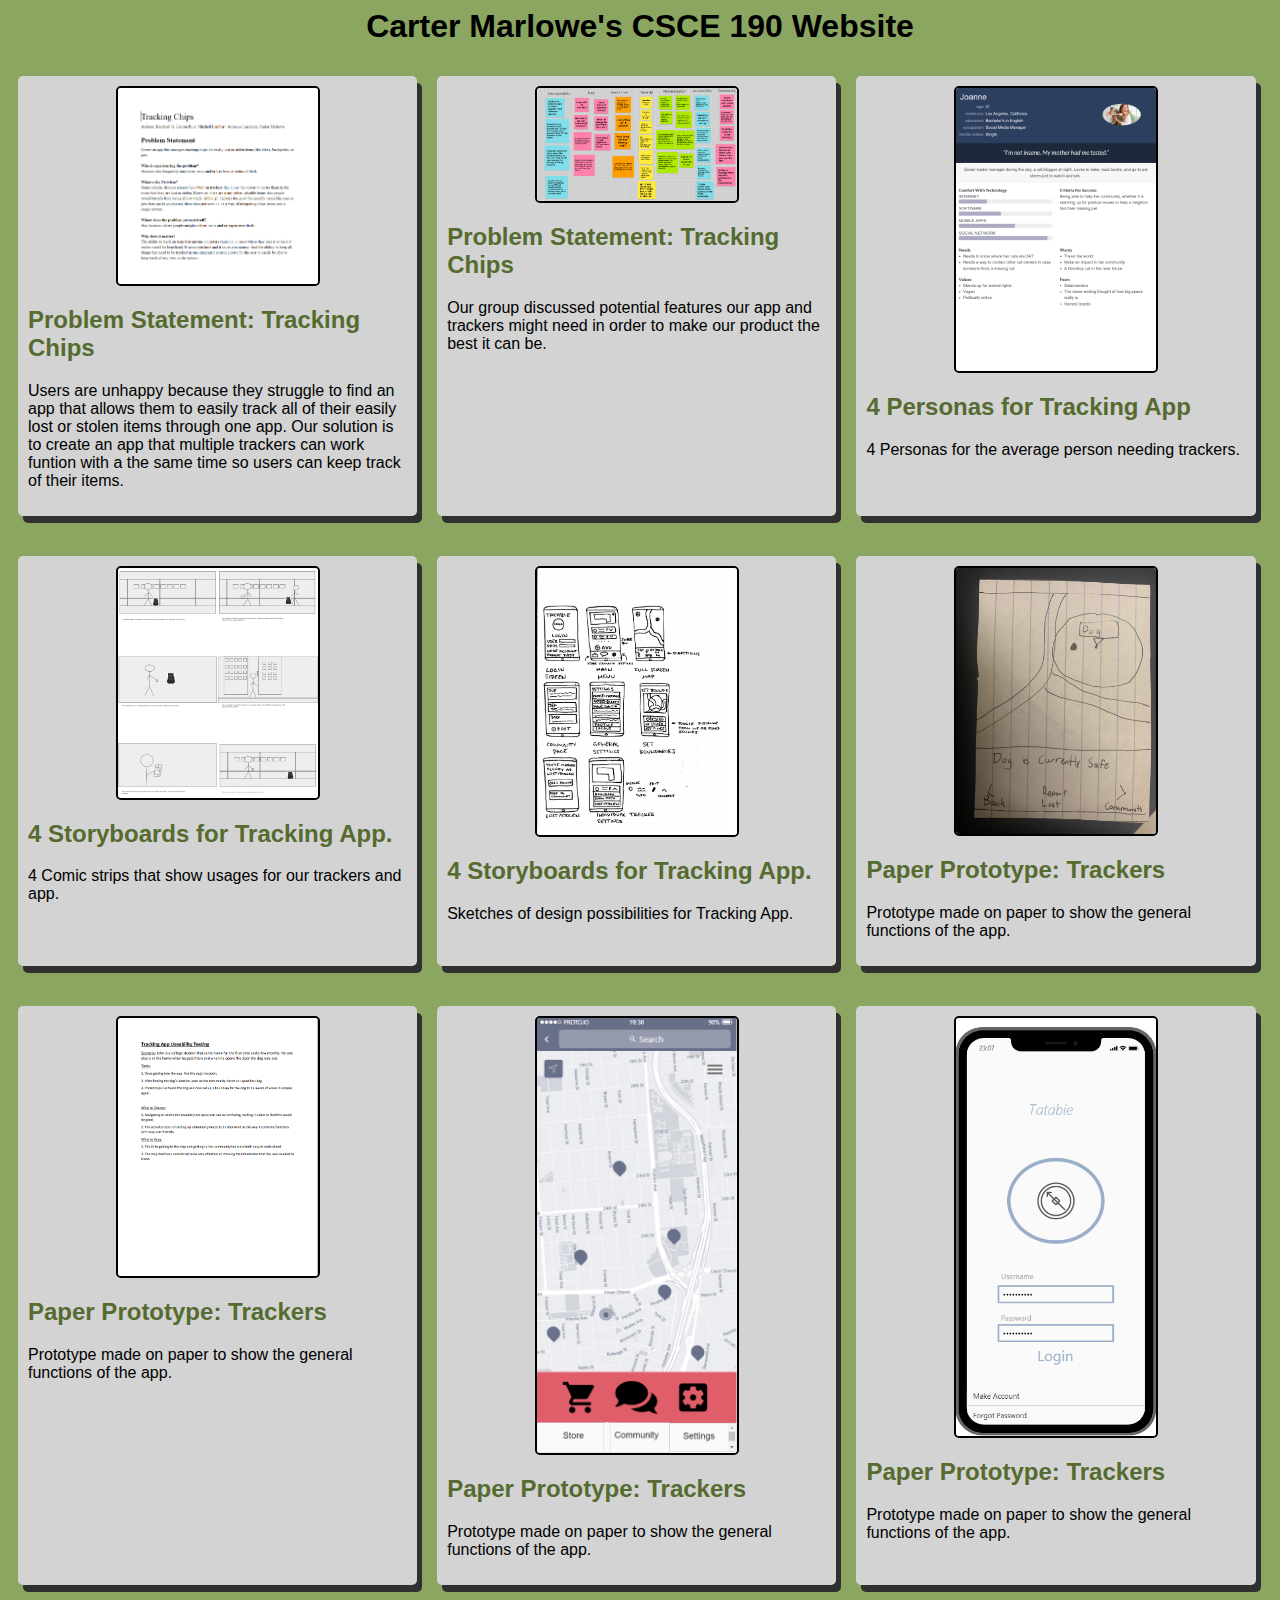
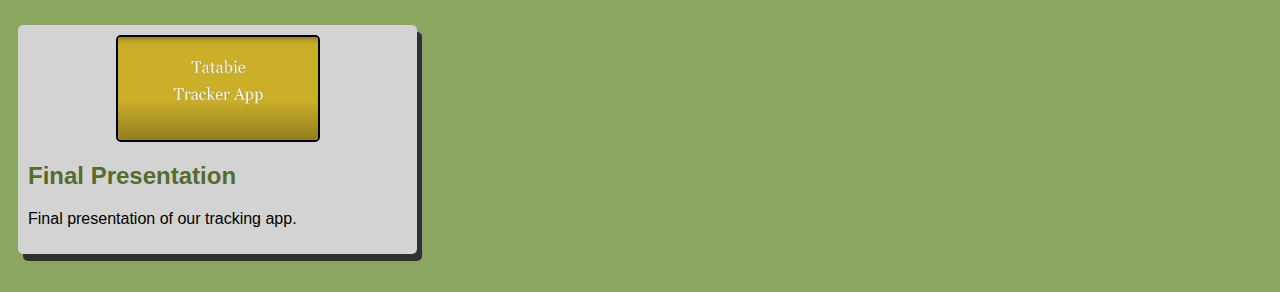
<file: index.html>
<DOCTYPE html>
<html>
   <head>
       <title>CSCE 190 Carter Marlowe</title>
        <link rel="stylesheet" href="styles.css">
    </head>
     <body>
       <h1>Carter Marlowe's CSCE 190 Website</h1>
      
       <div class = "assignments">
                <!--Problem Statement-->
                <section class= "assignment">               
                    <a href="Files/CSCE 190 Problem Statement Group Work (1).pdf"><img src="images/problem statement.PNG"></a>
                    <section class="ass-details">
                        <a href="Files/CSCE 190 Problem Statement Group Work (1).pdf"><h2>Problem Statement: Tracking Chips</h2></a>
                        <p>
                            Users are unhappy because they struggle to find an app that allows them to easily track all of their easily lost or stolen items through one app. Our solution is to create an app that multiple trackers can work funtion with a the same time so users can keep track of their items.
                        </p>
                    </section>
                </section>
            
                <!--Affinity Diagram-->
                <section class= "assignment">               
                    <a href="Files/Affinity-Diagram.pdf"><img src="images/affinity-diagram.PNG"></a>
                    <section class="ass-details">
                        <a href="Files/Affinity-Diagram.pdf"><h2>Problem Statement: Tracking Chips</h2></a>
                        <p>Our group discussed potential features our app and trackers might need in order to make our product the best it can be.</p>
                    </section>
                </section>
                
                <!--Persona Assignment-->
                <section class= "assignment">               
                <a href="Files/CSCE190Personas.pdf"><img src="images/Persona.PNG"></a>
                <section class="ass-details">
                    <a href="Files/CSCE190Personas.pdf"><h2>4 Personas for Tracking App</h2></a>
                    <p>4 Personas for the average person needing trackers.</p>
                </section>
                </section>
        
                            <!--Storyboard Assignment-->
                <section class= "assignment">               
                    <a href="Files/CSCE190Storyboard.pdf"><img src="images/Storyboard.PNG"></a>
                    <section class="ass-details">
                        <a href="Files/CSCE190Storyboard.pdf"><h2>4 Storyboards for Tracking App.</h2></a>
                        <p>4 Comic strips that show usages for our trackers and app.</p>
                    </section>
                    </section>
                                
                    <!--Sketch Assignment-->
                    <section class= "assignment">               
                    <a href="Files/CSCE190Sketch.pdf"><img src="images/Sketch.PNG"></a>
                        <section class="ass-details">
                            <a href="Files/CSCE190Sketch.pdf"><h2>4 Storyboards for Tracking App.</h2></a>
                            <p>Sketches of design possibilities for Tracking App.</p>
                        </section>
                </section>
                    <!--Sketch Assignment-->
                    <section class= "assignment">               
                        <a href="https://youtu.be/pnQwT_TP5Po"><img src="images/Prototype.JPG"></a>
                            <section class="ass-details">
                                <a href="https://youtu.be/pnQwT_TP5Po"><h2>Paper Prototype: Trackers</h2></a>
                                    <p>Prototype made on paper to show the general functions of the app.</p>
                            </section>
                    </section>
                </section>
                <!--Usability Testing Assignment-->
                <section class= "assignment">               
                    <a href="Files/CSCE 190 Tracking App Useability Testing.pdf"><img src="images/Usabilitytesting.PNG"></a>
                        <section class="ass-details">
                            <a href="Files/CSCE 190 Tracking App Useability Testing.pdf"><h2>Paper Prototype: Trackers</h2></a>
                                <p>Prototype made on paper to show the general functions of the app.</p>
                        </section>
                </section>
                                <!--Lo-Fi Prototype Assignment-->
                                <section class= "assignment">               
                                    <a href="Files/prototype/index.html"><img src="images/lowfiprototype.PNG"></a>
                                        <section class="ass-details">
                                            <a href="Files/prototype/index.html"><h2>Paper Prototype: Trackers</h2></a>
                                                <p>Prototype made on paper to show the general functions of the app.</p>
                                        </section>
                                </section>
                  <!--Hi-fi Prototype Assignment-->
                <section class= "assignment">              
                               <a href="Files/Hi-Fi protoype/index.html"><img src="images/Hi-fi prototype.png"></a>
                                 <section class="ass-details">
                                  <a href="Files/Hi-Fi protoype/index.html"><h2>Paper Prototype: Trackers</h2></a>
                                   <p>Prototype made on paper to show the general functions of the app.</p>
                               </section>
               </section>
                                 <!--Hi-fi Prototype Assignment-->
                                 <section class= "assignment">              
                                    <a href="https://www.youtube.com/watch?v=cri74Q71JDg&feature=youtu.be"><img src="images/highfipresentation.PNG"></a>
                                      <section class="ass-details">
                                       <a href="https://www.youtube.com/watch?v=cri74Q71JDg&feature=youtu.be"><h2>Final Presentation</h2></a>
                                        <p>Final presentation of our tracking app.</p>
                                    </section>
                    </section>
                                         </div>
         </div>
        </body>
    </html>
</DOCTYPE>
</file>
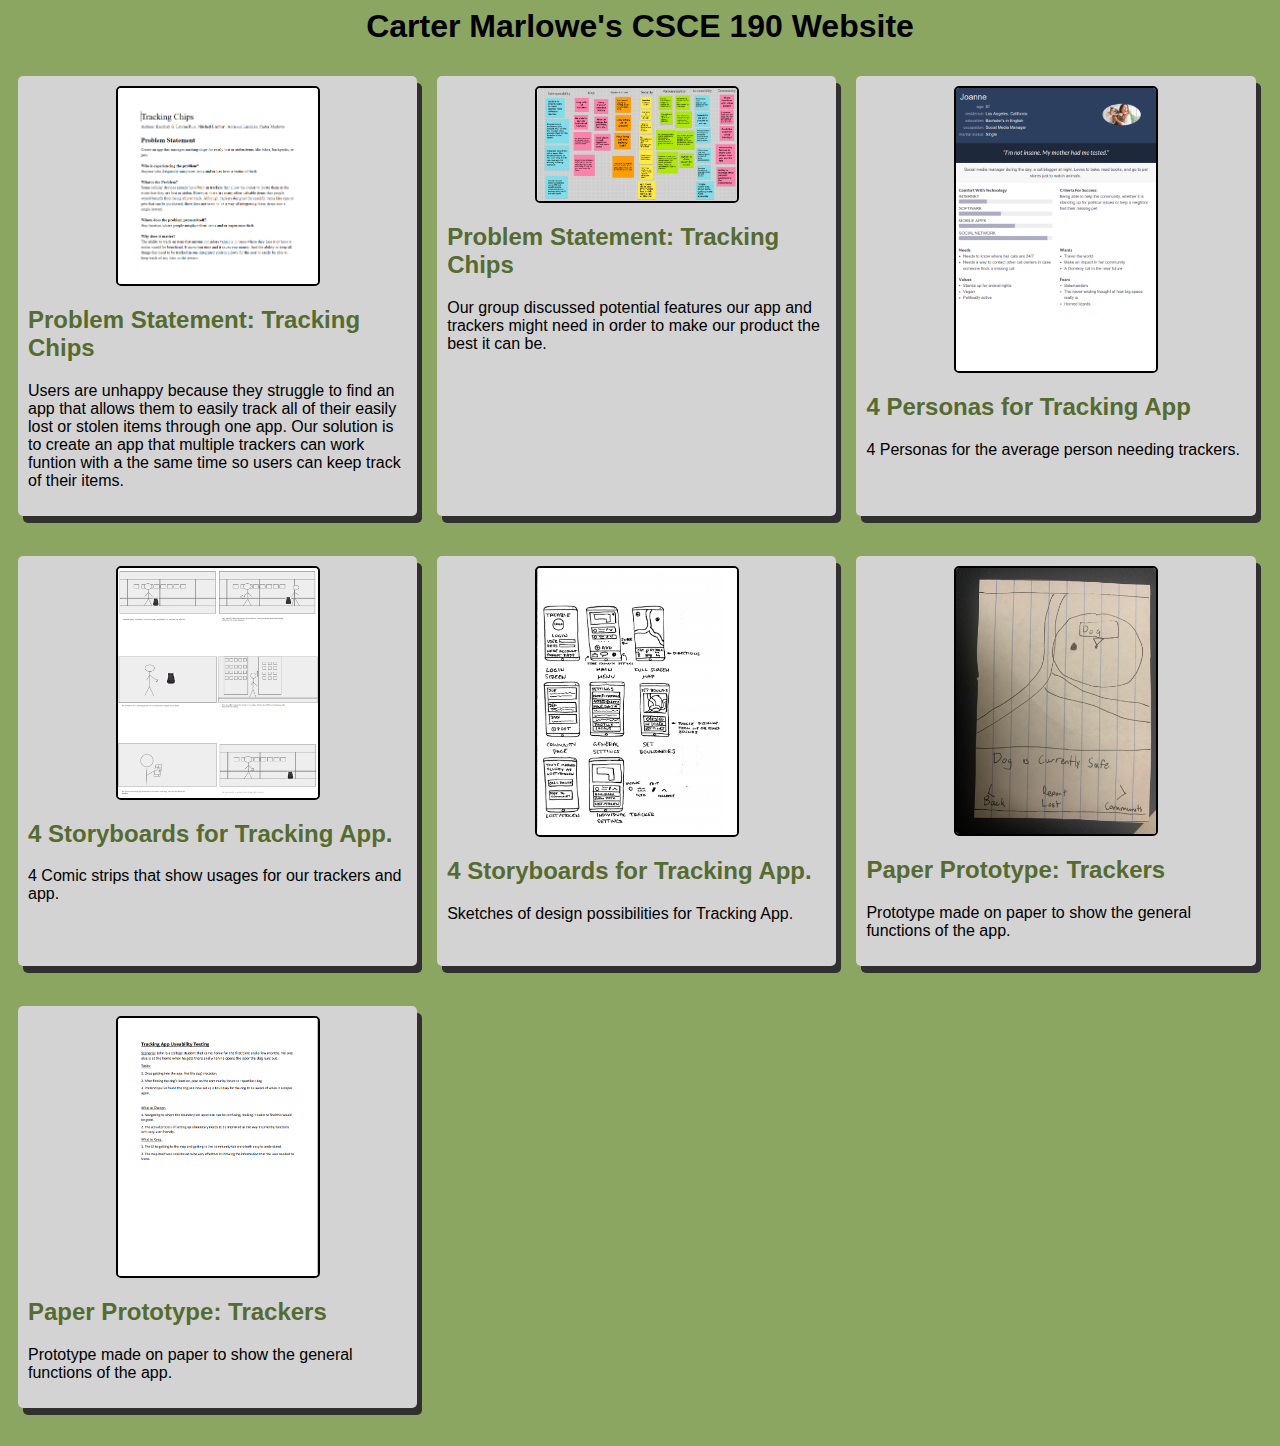
<file: CSCE 190/index.html>
<DOCTYPE html>
<html>
   <head>
       <title>CSCE 190 Carter Marlowe</title>
        <link rel="stylesheet" href="styles.css">
    </head>
     <body>
       <h1>Carter Marlowe's CSCE 190 Website</h1>
      
       <div class = "assignments">
                <!--Problem Statement-->
                <section class= "assignment">               
                    <a href="Files/CSCE 190 Problem Statement Group Work (1).pdf"><img src="images/problem statement.PNG"></a>
                    <section class="ass-details">
                        <a href="Files/CSCE 190 Problem Statement Group Work (1).pdf"><h2>Problem Statement: Tracking Chips</h2></a>
                        <p>
                            Users are unhappy because they struggle to find an app that allows them to easily track all of their easily lost or stolen items through one app. Our solution is to create an app that multiple trackers can work funtion with a the same time so users can keep track of their items.
                        </p>
                    </section>
                </section>
            
                <!--Affinity Diagram-->
                <section class= "assignment">               
                    <a href="Files/Affinity-Diagram.pdf"><img src="images/affinity-diagram.PNG"></a>
                    <section class="ass-details">
                        <a href="Files/Affinity-Diagram.pdf"><h2>Problem Statement: Tracking Chips</h2></a>
                        <p>Our group discussed potential features our app and trackers might need in order to make our product the best it can be.</p>
                    </section>
                </section>
                
                <!--Persona Assignment-->
                <section class= "assignment">               
                <a href="Files/CSCE190Personas.pdf"><img src="images/Persona.PNG"></a>
                <section class="ass-details">
                    <a href="Files/CSCE190Personas.pdf"><h2>4 Personas for Tracking App</h2></a>
                    <p>4 Personas for the average person needing trackers.</p>
                </section>
                </section>
        
                            <!--Storyboard Assignment-->
                <section class= "assignment">               
                    <a href="Files/CSCE190Storyboard.pdf"><img src="images/Storyboard.PNG"></a>
                    <section class="ass-details">
                        <a href="Files/CSCE190Storyboard.pdf"><h2>4 Storyboards for Tracking App.</h2></a>
                        <p>4 Comic strips that show usages for our trackers and app.</p>
                    </section>
                    </section>
                                
                    <!--Sketch Assignment-->
                    <section class= "assignment">               
                    <a href="Files/CSCE190Sketch.pdf"><img src="images/Sketch.PNG"></a>
                        <section class="ass-details">
                            <a href="Files/CSCE190Sketch.pdf"><h2>4 Storyboards for Tracking App.</h2></a>
                            <p>Sketches of design possibilities for Tracking App.</p>
                        </section>
                </section>
                    <!--Sketch Assignment-->
                    <section class= "assignment">               
                        <a href="https://youtu.be/pnQwT_TP5Po"><img src="images/Prototype.JPG"></a>
                            <section class="ass-details">
                                <a href="https://youtu.be/pnQwT_TP5Po"><h2>Paper Prototype: Trackers</h2></a>
                                    <p>Prototype made on paper to show the general functions of the app.</p>
                            </section>
                    </section>
                </section>
                <!--Usability Testing Assignment-->
                <section class= "assignment">               
                    <a href="Files/CSCE 190 Tracking App Useability Testing.pdf"><img src="images/Usabilitytesting.PNG"></a>
                        <section class="ass-details">
                            <a href="Files/CSCE 190 Tracking App Useability Testing.pdf"><h2>Paper Prototype: Trackers</h2></a>
                                <p>Prototype made on paper to show the general functions of the app.</p>
                        </section>
                </section>
         </div>
        </body>
    </html>
</DOCTYPE>
</file>
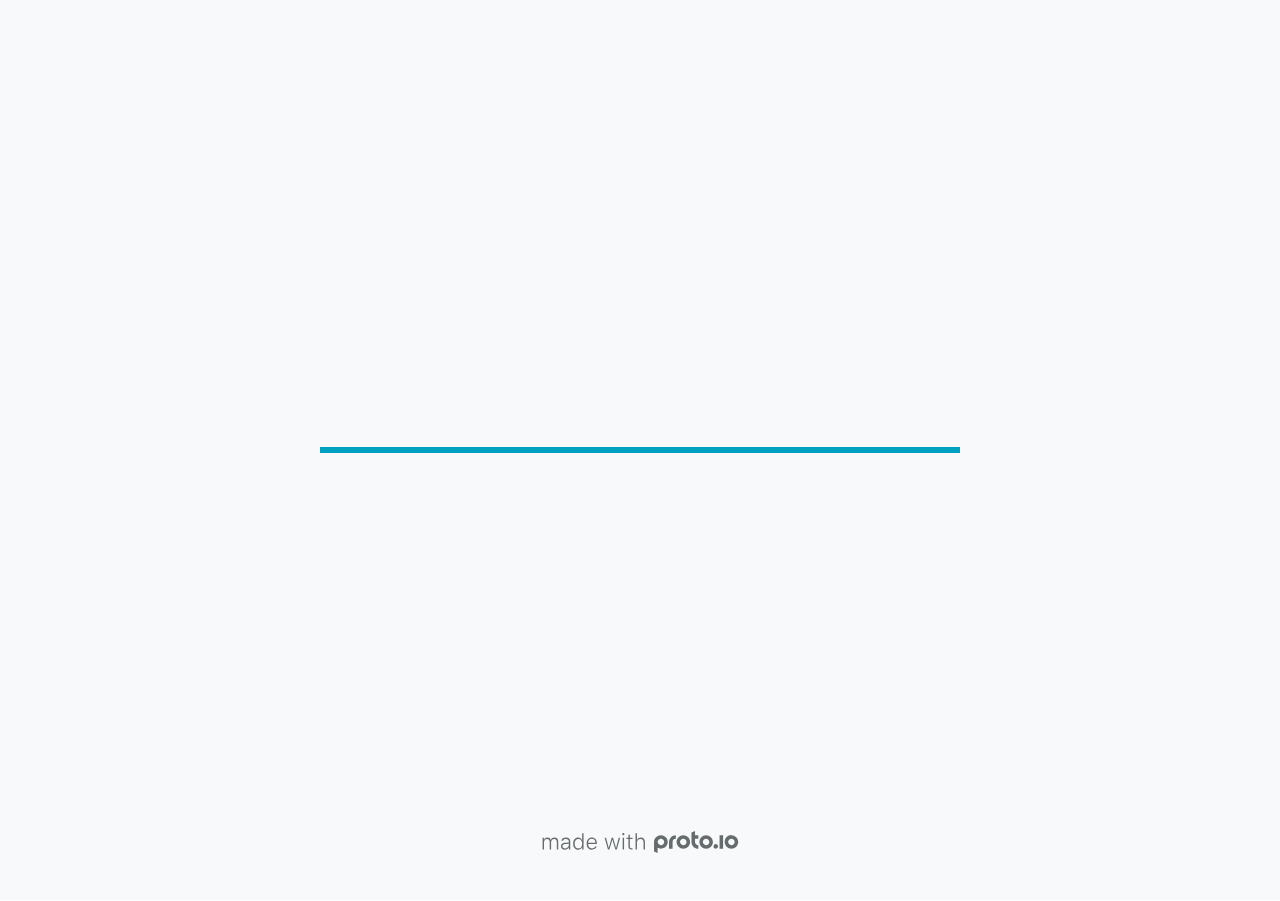
<file: Hi-Fi protoype/index.html>
<!DOCTYPE HTML>
	<head>

		<meta charset="utf-8">

		<title>Tatabie - Proto.io</title>

		
			<meta name="HandheldFriendly" content="True">
			<meta name="MobileOptimized" content="414"> 

			
			
			
			<meta name="viewport" content="minimum-scale=1.00, maximum-scale=1.00, initial-scale=1.00, user-scalable=no, shrink-to-fit=no" />

			
				<meta name="apple-mobile-web-app-capable" content="yes" />
				<meta name="apple-mobile-web-app-status-bar-style" content="black-translucent" />
			

			<meta name="format-detection" content="telephone=no">


			

            
            <link rel="icon" sizes="192x192" href="./assets/branding/android-icon-hires.png">
            <link rel="icon" sizes="128x128" href="./assets/branding/android-icon.png">

            
            <link href="./assets/branding/apple-touch-icon-retina180.png" sizes="180x180" rel="apple-touch-icon">

            
            <link href="./assets/branding/apple-touch-icon-retina.png" sizes="114x114" rel="apple-touch-icon">

            
            <link href="./assets/branding/apple-touch-icon.png" sizes="57x57" rel="apple-touch-icon">

            
            <link href="./assets/branding/startup.png" media="(device-width: 320px)" rel="apple-touch-startup-image">

            
            <link href="./assets/branding/startup-retina.png" media="(device-width: 320px) and (device-height: 480px) and (-webkit-device-pixel-ratio: 2)" rel="apple-touch-startup-image">

            
            <link href="./assets/branding/startup-568.png" media="(device-width: 320px) and (device-height: 568px) and (-webkit-device-pixel-ratio: 2)" rel="apple-touch-startup-image">

            
            <link href="./assets/branding/startup-retina-6.png" media="(device-width: 375px) and (device-height: 667px) and (orientation: portrait) and (-webkit-device-pixel-ratio: 2)" rel="apple-touch-startup-image">

            
            <link href="./assets/branding/startup-retina-6plus.png" media="(device-width: 414px) and (device-height: 736px) and (orientation: portrait) and (-webkit-device-pixel-ratio: 3)" rel="apple-touch-startup-image">

            
            <link href="./assets/branding/startup-retina-6plus-landscape.png" media="(device-width: 414px) and (device-height: 736px) and (orientation: landscape) and (-webkit-device-pixel-ratio: 3)" rel="apple-touch-startup-image">

            
            <link href="./assets/branding/startup-ipad.png" media="(device-width: 768px) and (orientation: portrait)" rel="apple-touch-startup-image">

            
            <link href="./assets/branding/startup-ipad-landscape.png" media="(device-width: 768px) and (orientation: landscape)" rel="apple-touch-startup-image">

            
            <link href="./assets/branding/startup-ipad-retina.png" media="(device-width: 768px) and (orientation: portrait) and (-webkit-device-pixel-ratio: 2)" rel="apple-touch-startup-image">

            
            <link href="./assets/branding/startup-ipad-landscape-retina.png" media="(device-width: 768px) and (orientation: landscape) and (-webkit-device-pixel-ratio: 2)" rel="apple-touch-startup-image">

            
            <link href="./assets/branding/startup-ipad-pro.png" media="(device-width: 1024px) and (orientation: portrait) and (-webkit-device-pixel-ratio: 2)" rel="apple-touch-startup-image">

            
            <link href="./assets/branding/startup-ipad-pro-landscape.png" media="(device-width: 1024px) and (orientation: landscape) and (-webkit-device-pixel-ratio: 2)" rel="apple-touch-startup-image">

			<meta http-equiv="cleartype" content="on"> 


			 
		    <script type="text/javascript" src="./scripts/plugins/jquery/jquery.js"></script>

			
				<link rel="stylesheet" href="./stylesheets/player-export.css" />
				<script type="text/javascript" src="./scripts/player-export.js"></script>
			

			
			<script type="text/javascript" src="./libraries/common/components.js"></script> 
			<link type="text/css" rel="Stylesheet" href="./libraries/common/components.1.00.css" /> 

			
					<script type="text/javascript" src="./libraries/ios7/components.js"></script> 
					<link type="text/css" rel="Stylesheet" href="./libraries/ios7/components.1.00.css" /> 
				
					<script type="text/javascript" src="./libraries/arrows_callouts/components.js"></script> 
					<link type="text/css" rel="Stylesheet" href="./libraries/arrows_callouts/components.1.00.css" /> 
				
					<script type="text/javascript" src="./libraries/ios9/components.js"></script> 
					<link type="text/css" rel="Stylesheet" href="./libraries/ios9/components.1.00.css" /> 
				
					<script type="text/javascript" src="./libraries/material/components.js"></script> 
					<link type="text/css" rel="Stylesheet" href="./libraries/material/components.1.00.css" /> 
				
				<script type="text/javascript" src="./data/data.js"></script> 
			

		<style>
			body { width: 414px; height: 896px; }
			.landscape, .landscape .prx-page { min-height: 414px; }
			.portrait, .portrait .prx-page { min-height: 896px; }
		</style>

		<script type="text/javascript">

			prx.ver = '6.6.60.0';
			prx.url.account = 'https://mitchelllambert1.proto.io';
			prx.url.staticassets = 'https://gal.proto.io';
			prx.url.devices = 'https://dteyv52hbg2at.cloudfront.net/devices';
			prx.url.static = 'https://dteyv52hbg2at.cloudfront.net';
			prx.url.siteurl = 'proto.io';
			prx.url.crossmsg = 'https://mitchelllambert1.proto.io';

			prx.nodejsassetsserver = {};
			prx.nodejsassetsserver.host = ".proto.io";
			prx.nodejsassetsserver.subdomainprefix = "https://at";
			prx.nodejsassetsserver.maxsubdomains = "20";

			prx.device_library = 'ios9';
			prx.devices[prx.device] = {
				name: prx.device
				,defaultOrientation: 'portrait'
				,portrait_applies: 1 //new
				,portrait: [414,896]
				,landscape_applies: 1 //new
				,landscape: [896,414]
				,allow_orientation_change: 1 //new
				,statusbar_skin: 'default' // new
				,statusbarheightportrait: 0
				,statusbarheightlandscape: 0
				,navigationbar_skin: 'default' //new
				,navigationbarheightportrait: 0
				,navigationbarheightlandscape: 0
				,normalportrait: [414,896]
				,normallandscape: [896,414]
				,device_s3bucket: '6a9e70ba-0e0c-41f6-ab20-45aaf591e647'
				,dpr: '1.00'
				,deviceType: "iphonex"
                ,showiPhoneXNotch: true
                ,hasCustomSkinNotch: false
				,appleWatchRoundedCorners: false
				,scrollType: "default"
				,initialscale: 1.00
				,targetdensitydpi: "device-dpi"
			}

			prx.projectsettings.id = '420c5a9c-3f13-4279-bb2a-8ab6e25a7fdc';
			prx.projectsettings.s3b = 'mitchelllambert1-1095357-proto';
			prx.projectsettings.account = 'mitchelllambert1';
			prx.projectsettings.statusbar = '0'; 
			prx.projectsettings.statusbarapplies = '0';
			prx.projectsettings.navigationbar = '0';
			prx.projectsettings.navigationbarapplies = '0';
			prx.projectsettings.initialpageid = -1;
			
			
			prx.projectsettings.flashactions = 1;
			prx.projectsettings.gatrackingcode = '';

			prx.export2html = '1' == true;
			prx.mobPlayer = 0;

			prx.user.country = 'US';

			prx.s3Links = []; 
			var sLinkedAssets = [];
			

			prx.csrf_token = '7CB2422A7BE2A698C107512940F86E9E4A8428770D57828BF3DE6B53301547B1';

            

            
                            prx.assetsAccessToken = "eyJ0eXAiOiJKV1QiLCJhbGciOiJIUzI1NiJ9.eyJkIjp7InVpZCI6Ii0xIiwicHJvamVjdF9pZCI6IjQyMGM1YTljLTNmMTMtNDI3OS1iYjJhLThhYjZlMjVhN2ZkYyJ9LCJ2IjowLCJleHAiOjE2MDYxOTc5NjgsImlhdCI6MTYwNjAxNzk2OH0.uTtH1cjG_SyUjWikoCKP9IPU9mf8O6dUP4bxG9Bj2oU";

			prx.iniPlayer.iniPreLoad();

		</script>
	</head>

	

			<body class="player device-cursor-touch mobile-device-true " " id="mbd" >

				
					<div id='iphoneX-notch-player'>
						<span class="iphoneX-notch-corners"></span>
					</div>
				
				<div id="window-wrapper">
					<div id="dragarea"></div>
					<div id="statusbar"></div>
					<div id="underlay" style=""></div>

					<div class="prx-page" data-role="page" id="p-1" data-id="1"></div>
					
								<div class="prx-page" data-role="page" id="p-2" data-id="2"></div>
							
								<div class="prx-page" data-role="page" id="p-3" data-id="3"></div>
							
								<div class="prx-page" data-role="page" id="p-4" data-id="4"></div>
							
								<div class="prx-page" data-role="page" id="p-5" data-id="5"></div>
							
								<div class="prx-page" data-role="page" id="p-6" data-id="6"></div>
							
								<div class="prx-page" data-role="page" id="p-7" data-id="7"></div>
							
								<div class="prx-page" data-role="page" id="p-9" data-id="9"></div>
							
					<div id="navigationbar"></div>
					<div id="overlay"></div>
					<div id="trash"></div>
					<div id="quick-audios"></div>
				</div>

				 
			<div id="loader-wrapper">
				
				<div class="progress">
					<div class="progress-bar"></div>
				</div>
				<div id="poweredby"></div>
			</div>
			


			</body>
		

</html>
</file>
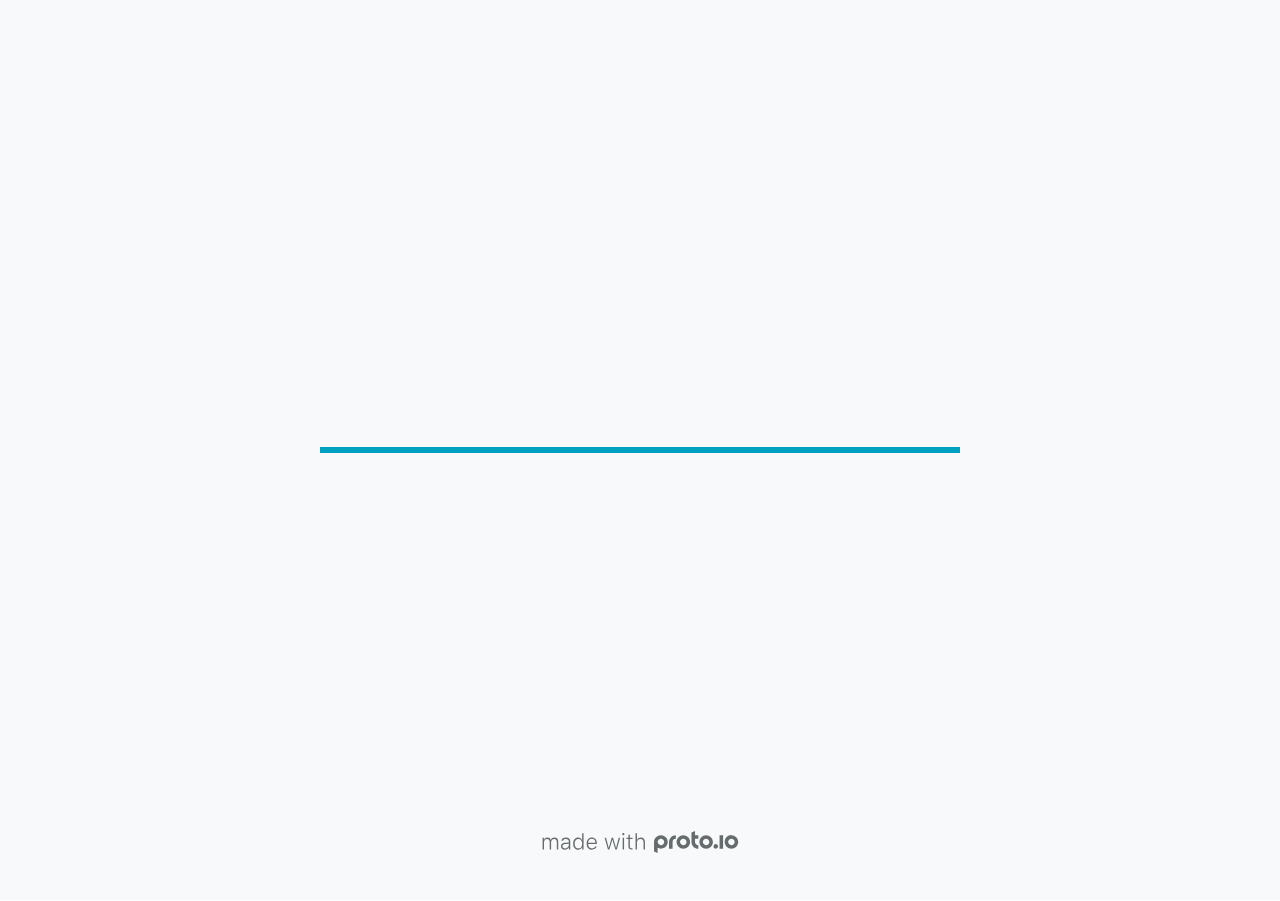
<file: Files/prototype/index.html>
<!DOCTYPE HTML>
	<head>

		<meta charset="utf-8">

		<title>Tatabie - Proto.io</title>

		
			<meta name="HandheldFriendly" content="True">
			<meta name="MobileOptimized" content="414"> 

			
			
			
			<meta name="viewport" content="minimum-scale=1.00, maximum-scale=1.00, initial-scale=1.00, user-scalable=no, shrink-to-fit=no" />

			
				<meta name="apple-mobile-web-app-capable" content="yes" />
				<meta name="apple-mobile-web-app-status-bar-style" content="black-translucent" />
			

			<meta name="format-detection" content="telephone=no">


			

            
            <link rel="icon" sizes="192x192" href="./assets/branding/android-icon-hires.png">
            <link rel="icon" sizes="128x128" href="./assets/branding/android-icon.png">

            
            <link href="./assets/branding/apple-touch-icon-retina180.png" sizes="180x180" rel="apple-touch-icon">

            
            <link href="./assets/branding/apple-touch-icon-retina.png" sizes="114x114" rel="apple-touch-icon">

            
            <link href="./assets/branding/apple-touch-icon.png" sizes="57x57" rel="apple-touch-icon">

            
            <link href="./assets/branding/startup.png" media="(device-width: 320px)" rel="apple-touch-startup-image">

            
            <link href="./assets/branding/startup-retina.png" media="(device-width: 320px) and (device-height: 480px) and (-webkit-device-pixel-ratio: 2)" rel="apple-touch-startup-image">

            
            <link href="./assets/branding/startup-568.png" media="(device-width: 320px) and (device-height: 568px) and (-webkit-device-pixel-ratio: 2)" rel="apple-touch-startup-image">

            
            <link href="./assets/branding/startup-retina-6.png" media="(device-width: 375px) and (device-height: 667px) and (orientation: portrait) and (-webkit-device-pixel-ratio: 2)" rel="apple-touch-startup-image">

            
            <link href="./assets/branding/startup-retina-6plus.png" media="(device-width: 414px) and (device-height: 736px) and (orientation: portrait) and (-webkit-device-pixel-ratio: 3)" rel="apple-touch-startup-image">

            
            <link href="./assets/branding/startup-retina-6plus-landscape.png" media="(device-width: 414px) and (device-height: 736px) and (orientation: landscape) and (-webkit-device-pixel-ratio: 3)" rel="apple-touch-startup-image">

            
            <link href="./assets/branding/startup-ipad.png" media="(device-width: 768px) and (orientation: portrait)" rel="apple-touch-startup-image">

            
            <link href="./assets/branding/startup-ipad-landscape.png" media="(device-width: 768px) and (orientation: landscape)" rel="apple-touch-startup-image">

            
            <link href="./assets/branding/startup-ipad-retina.png" media="(device-width: 768px) and (orientation: portrait) and (-webkit-device-pixel-ratio: 2)" rel="apple-touch-startup-image">

            
            <link href="./assets/branding/startup-ipad-landscape-retina.png" media="(device-width: 768px) and (orientation: landscape) and (-webkit-device-pixel-ratio: 2)" rel="apple-touch-startup-image">

            
            <link href="./assets/branding/startup-ipad-pro.png" media="(device-width: 1024px) and (orientation: portrait) and (-webkit-device-pixel-ratio: 2)" rel="apple-touch-startup-image">

            
            <link href="./assets/branding/startup-ipad-pro-landscape.png" media="(device-width: 1024px) and (orientation: landscape) and (-webkit-device-pixel-ratio: 2)" rel="apple-touch-startup-image">

			<meta http-equiv="cleartype" content="on"> 


			 
		    <script type="text/javascript" src="./scripts/plugins/jquery/jquery.js"></script>

			
				<link rel="stylesheet" href="./stylesheets/player-export.css" />
				<script type="text/javascript" src="./scripts/player-export.js"></script>
			

			
			<script type="text/javascript" src="./libraries/common/components.js"></script> 
			<link type="text/css" rel="Stylesheet" href="./libraries/common/components.1.00.css" /> 

			
					<script type="text/javascript" src="./libraries/generic2/components.js"></script> 
					<link type="text/css" rel="Stylesheet" href="./libraries/generic2/components.1.00.css" /> 
				
					<script type="text/javascript" src="./libraries/ios7/components.js"></script> 
					<link type="text/css" rel="Stylesheet" href="./libraries/ios7/components.1.00.css" /> 
				
					<script type="text/javascript" src="./libraries/arrows_callouts/components.js"></script> 
					<link type="text/css" rel="Stylesheet" href="./libraries/arrows_callouts/components.1.00.css" /> 
				
					<script type="text/javascript" src="./libraries/ios9/components.js"></script> 
					<link type="text/css" rel="Stylesheet" href="./libraries/ios9/components.1.00.css" /> 
				
					<script type="text/javascript" src="./libraries/material/components.js"></script> 
					<link type="text/css" rel="Stylesheet" href="./libraries/material/components.1.00.css" /> 
				
				<script type="text/javascript" src="./data/data.js"></script> 
			

		<style>
			body { width: 414px; height: 896px; }
			.landscape, .landscape .prx-page { min-height: 414px; }
			.portrait, .portrait .prx-page { min-height: 896px; }
		</style>

		<script type="text/javascript">

			prx.ver = '6.6.59.0';
			prx.url.account = 'https://mitchelllambert1.proto.io';
			prx.url.staticassets = 'https://gal.proto.io';
			prx.url.devices = 'https://dteyv52hbg2at.cloudfront.net/devices';
			prx.url.static = 'https://dteyv52hbg2at.cloudfront.net';
			prx.url.siteurl = 'proto.io';
			prx.url.crossmsg = 'https://mitchelllambert1.proto.io';

			prx.nodejsassetsserver = {};
			prx.nodejsassetsserver.host = ".proto.io";
			prx.nodejsassetsserver.subdomainprefix = "https://at";
			prx.nodejsassetsserver.maxsubdomains = "20";

			prx.device_library = 'ios9';
			prx.devices[prx.device] = {
				name: prx.device
				,defaultOrientation: 'portrait'
				,portrait_applies: 1 //new
				,portrait: [414,896]
				,landscape_applies: 1 //new
				,landscape: [896,414]
				,allow_orientation_change: 1 //new
				,statusbar_skin: 'default' // new
				,statusbarheightportrait: 0
				,statusbarheightlandscape: 0
				,navigationbar_skin: 'default' //new
				,navigationbarheightportrait: 0
				,navigationbarheightlandscape: 0
				,normalportrait: [414,896]
				,normallandscape: [896,414]
				,device_s3bucket: '6a9e70ba-0e0c-41f6-ab20-45aaf591e647'
				,dpr: '1.00'
				,deviceType: "iphonex"
                ,showiPhoneXNotch: true
                ,hasCustomSkinNotch: false
				,appleWatchRoundedCorners: false
				,scrollType: "default"
				,initialscale: 1.00
				,targetdensitydpi: "device-dpi"
			}

			prx.projectsettings.id = '420c5a9c-3f13-4279-bb2a-8ab6e25a7fdc';
			prx.projectsettings.s3b = 'mitchelllambert1-1095357-proto';
			prx.projectsettings.account = 'mitchelllambert1';
			prx.projectsettings.statusbar = '0'; 
			prx.projectsettings.statusbarapplies = '0';
			prx.projectsettings.navigationbar = '0';
			prx.projectsettings.navigationbarapplies = '0';
			prx.projectsettings.initialpageid = -1;
			
			
			prx.projectsettings.flashactions = 1;
			prx.projectsettings.gatrackingcode = '';

			prx.export2html = '1' == true;
			prx.mobPlayer = 0;

			prx.user.country = 'US';

			prx.s3Links = []; 
			var sLinkedAssets = [];
			

			prx.csrf_token = 'C05EB8C660458966BB91543800A05B6C7EBA4F58213C79B53E09B5D28CD9E707';

            

            
                            prx.assetsAccessToken = "eyJ0eXAiOiJKV1QiLCJhbGciOiJIUzI1NiJ9.eyJkIjp7InVpZCI6Ii0xIiwicHJvamVjdF9pZCI6IjQyMGM1YTljLTNmMTMtNDI3OS1iYjJhLThhYjZlMjVhN2ZkYyJ9LCJ2IjowLCJleHAiOjE2MDUwNzYxMDUsImlhdCI6MTYwNDg5NjEwNX0.Ijkn85koo7XCc1mR0uynHVoUs9V9Plw0z6GJgRn7P6c";

			prx.iniPlayer.iniPreLoad();

		</script>
	</head>

	

			<body class="player device-cursor-touch mobile-device-true " " id="mbd" >

				
					<div id='iphoneX-notch-player'>
						<span class="iphoneX-notch-corners"></span>
					</div>
				
				<div id="window-wrapper">
					<div id="dragarea"></div>
					<div id="statusbar"></div>
					<div id="underlay" style=""></div>

					<div class="prx-page" data-role="page" id="p-1" data-id="1"></div>
					
								<div class="prx-page" data-role="page" id="p-2" data-id="2"></div>
							
								<div class="prx-page" data-role="page" id="p-3" data-id="3"></div>
							
								<div class="prx-page" data-role="page" id="p-4" data-id="4"></div>
							
								<div class="prx-page" data-role="page" id="p-5" data-id="5"></div>
							
								<div class="prx-page" data-role="page" id="p-6" data-id="6"></div>
							
								<div class="prx-page" data-role="page" id="p-7" data-id="7"></div>
							
					<div id="navigationbar"></div>
					<div id="overlay"></div>
					<div id="trash"></div>
					<div id="quick-audios"></div>
				</div>

				 
			<div id="loader-wrapper">
				
				<div class="progress">
					<div class="progress-bar"></div>
				</div>
				<div id="poweredby"></div>
			</div>
			


			</body>
		

</html>
</file>
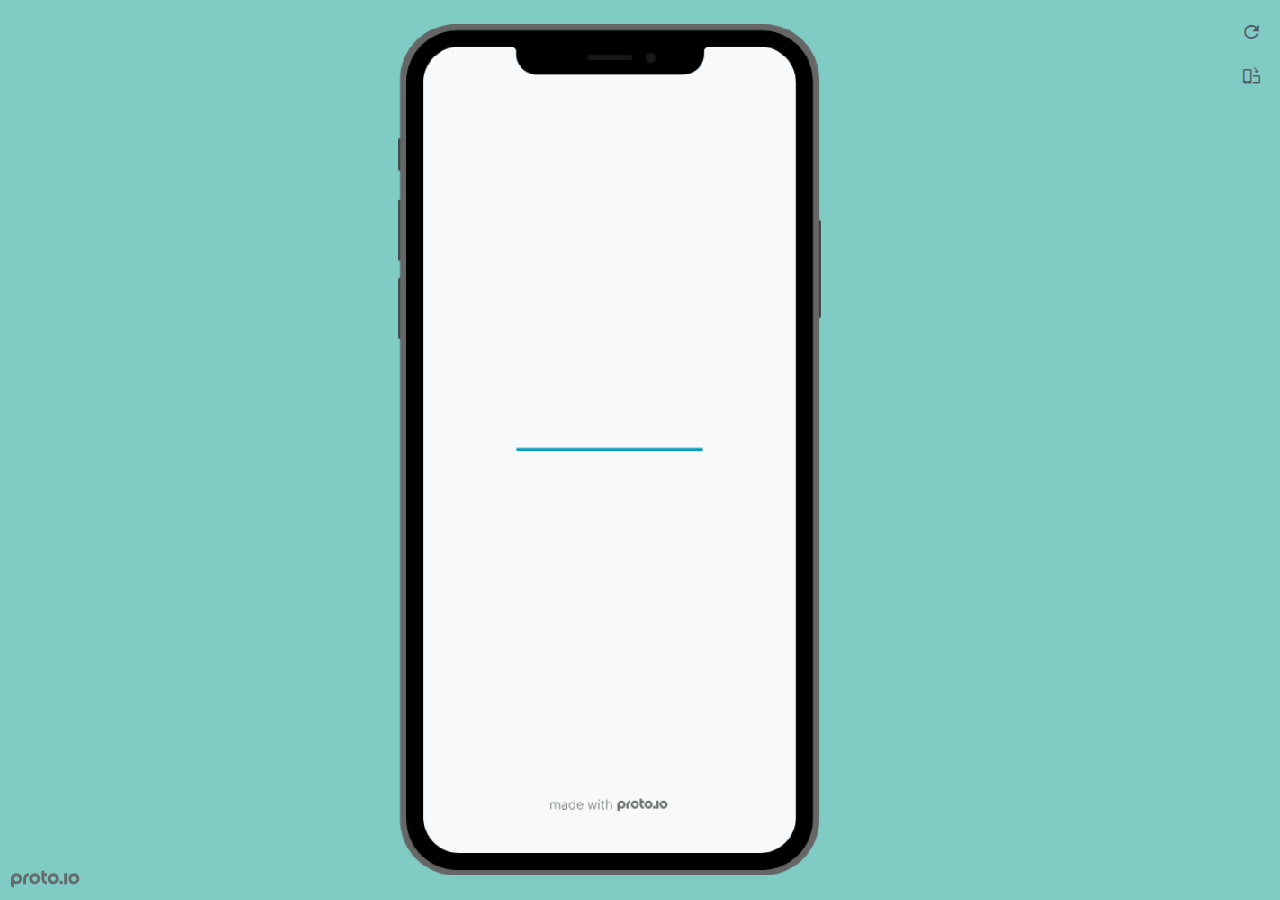
<file: Hi-Fi protoype/frame.html>
<!DOCTYPE HTML>
    <head>
    <meta charset="utf-8">

    <title>Tatabie - Proto.io player</title>

    

			<link type="text/css" rel="stylesheet" href="./stylesheets/preview-export-min.css">
			<script type="text/javascript" src="./scripts/preview-export-min.js"></script>

		

    <script type="text/javascript">
        var prx = window.prx || {};
        prx.orientation = 'portrait';
        prx.orientations = {};
        prx.orientations.portrait = 1;
        prx.orientations.landscape = 1;
        prx.project = {};
        prx.project.id = '420c5a9c-3f13-4279-bb2a-8ab6e25a7fdc';
        prx.project.title = 'Tatabie';
        prx.project.version = 0;
        prx.project.livepreview = 0;
        prx.project.account = "mitchelllambert1";
        prx.activePage = {};
        prx.usercountry = "us";
        
            prx.user = false;
        
        prx.skin = 'apple-phone-iphoneX-1';
        prx.ver = '6.6.60.0';
        //prx.flashactions = 1;
		prx.flashactions = 1; //we are not using the DB value anymore

        prx.nodejsassetsserver = {};
        prx.nodejsassetsserver.host = ".proto.io";
        prx.nodejsassetsserver.subdomainprefix = "https://at";
        prx.nodejsassetsserver.maxsubdomains = "20";
        prx.account = "mitchelllambert1";
        prx.browserShowScreenshots = 'true';
        prx.url.crossmsg = 'https://mitchelllambert1.proto.io';
        prx.playerUrl = 'https://mitchelllambert1.proto.io/player/';
        prx.spaces = false;
        prx.csrf_token = 'AA6CEAB2A10A6A028521A5B954EE02DC70F4055E8534901780B353AEC612DAA9';

        
    </script>

    

</head>


<body style="background-color:#80CBC4">

    

    <div class="page-sidebar">
        
        <div class="sidebar-action-buttons">

            
                <span class="header-action-button player-icon-reload embed-icon-reload" id="refresh-preview">
                    <span class="tooltip">Refresh preview</span>
                </span>
                
                    <span  class="header-action-button player-icon-rotate embed-icon-rotate" id="change-orientation">
                        <span class="tooltip">Change orientation</span>
                    </span>
                

        </div>

    </div>

    <div id="maincontent" class="portrait">

        <div id="shortcut-pressed-outer">
            <div id="shortcut-pressed"></div>
        </div>
        

			<div class="frame_generic">
				
				<div class="body_generic skin_apple-phone-iphoneX-1 skin-wrapper skin-os-apple skin-device-phone skin-model-iphoneX skin-size-1 skin-color-black skin-orientation-portrait skin-dimensions-414-896">

					<div class="buttons top"></div>
					<div class="detail-top"></div>
					<div class="web-search"></div>
					<div class="buttons left"></div>

					<div class="body_generic_inner">
						
						<iframe id="pio-playerframe" src="index.html" scrolling="NO" style="width: 414px; height: 896px;" webkitAllowFullScreen mozallowfullscreen allowFullScreen allowvr allow="autoplay"></iframe>
						
                                <script type="text/javascript">
                                    // remove parameter from address bar immediately if no changes
                                    let url = new URL(window.location.href);
                                    url.searchParams.delete('hc');
									url.searchParams.delete('ap');
                                    window.history.replaceState({}, document.title, url.toString());
                                </script>
                            
					</div>

					<div class="buttons right"></div>
					<div class="detail-bottom"></div>
				</div>
				
			</div>
		
    </div>

    

    
            <div id="branding"></div>
        
</body>


<script type="text/javascript">
    
</script>
</html>
</file>
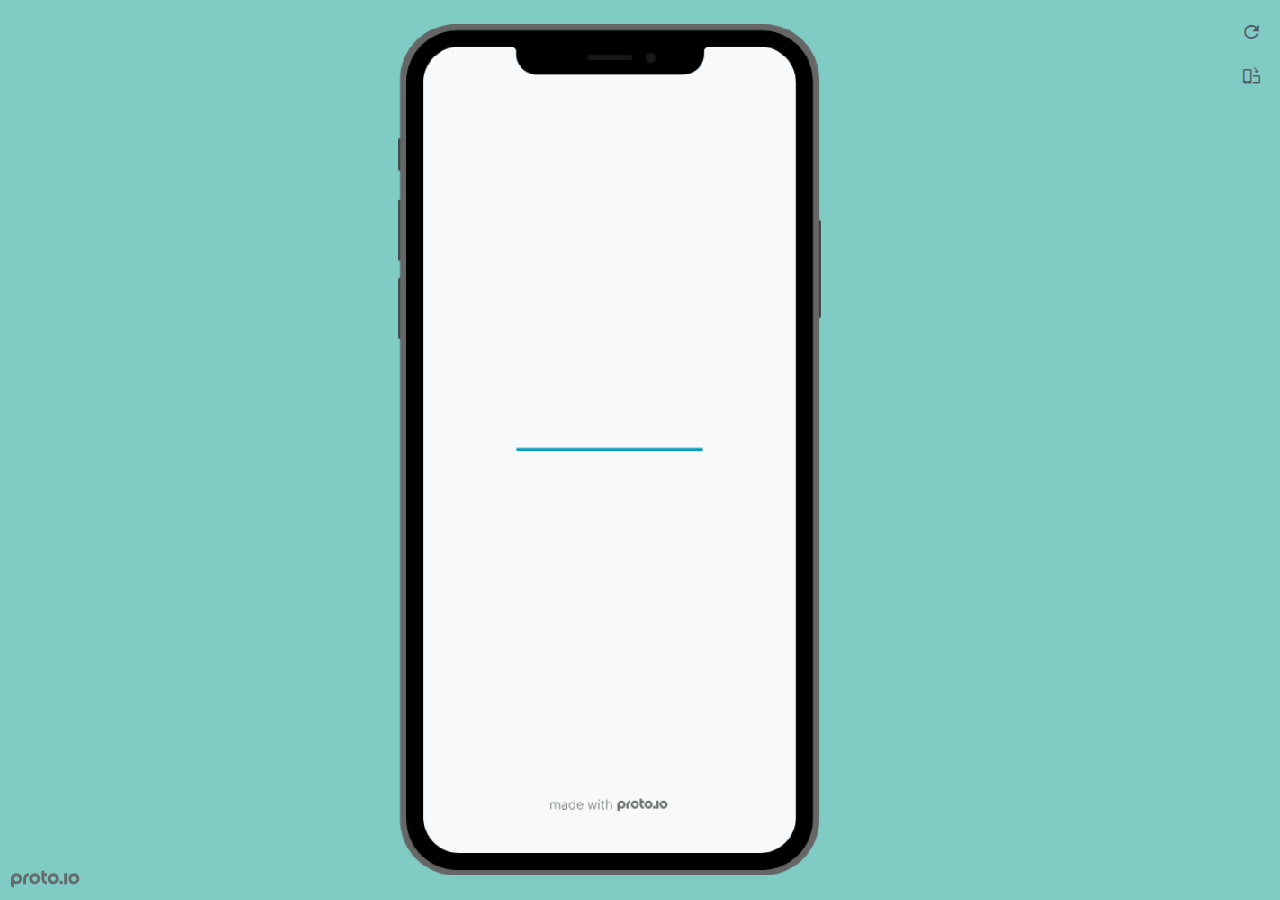
<file: Files/prototype/frame.html>
<!DOCTYPE HTML>
    <head>
    <meta charset="utf-8">

    <title>Tatabie - Proto.io player</title>

    

			<link type="text/css" rel="stylesheet" href="./stylesheets/preview-export-min.css">
			<script type="text/javascript" src="./scripts/preview-export-min.js"></script>

		

    <script type="text/javascript">
        var prx = window.prx || {};
        prx.orientation = 'portrait';
        prx.orientations = {};
        prx.orientations.portrait = 1;
        prx.orientations.landscape = 1;
        prx.project = {};
        prx.project.id = '420c5a9c-3f13-4279-bb2a-8ab6e25a7fdc';
        prx.project.title = 'Tatabie';
        prx.project.version = 0;
        prx.project.livepreview = 0;
        prx.project.account = "mitchelllambert1";
        prx.activePage = {};
        prx.usercountry = "us";
        
            prx.user = false;
        
        prx.skin = 'apple-phone-iphoneX-1';
        prx.ver = '6.6.59.0';
        //prx.flashactions = 1;
		prx.flashactions = 1; //we are not using the DB value anymore

        prx.nodejsassetsserver = {};
        prx.nodejsassetsserver.host = ".proto.io";
        prx.nodejsassetsserver.subdomainprefix = "https://at";
        prx.nodejsassetsserver.maxsubdomains = "20";
        prx.account = "mitchelllambert1";
        prx.browserShowScreenshots = 'true';
        prx.url.crossmsg = 'https://mitchelllambert1.proto.io';
        prx.playerUrl = 'https://mitchelllambert1.proto.io/player/';
        prx.spaces = false;
        prx.csrf_token = 'FE227A701AE90CD666F8F0D01AD65B58E3E35B76408F9918191CA02A5310B8DE';

        
    </script>

    

</head>


<body style="background-color:#80CBC4">

    

    <div class="page-sidebar">
        
        <div class="sidebar-action-buttons">

            
                <span class="header-action-button player-icon-reload embed-icon-reload" id="refresh-preview">
                    <span class="tooltip">Refresh preview</span>
                </span>
                
                    <span  class="header-action-button player-icon-rotate embed-icon-rotate" id="change-orientation">
                        <span class="tooltip">Change orientation</span>
                    </span>
                

        </div>

    </div>

    <div id="maincontent" class="portrait">

        <div id="shortcut-pressed-outer">
            <div id="shortcut-pressed"></div>
        </div>
        

			<div class="frame_generic">
				
				<div class="body_generic skin_apple-phone-iphoneX-1 skin-wrapper skin-os-apple skin-device-phone skin-model-iphoneX skin-size-1 skin-color-black skin-orientation-portrait skin-dimensions-414-896">

					<div class="buttons top"></div>
					<div class="detail-top"></div>
					<div class="web-search"></div>
					<div class="buttons left"></div>

					<div class="body_generic_inner">
						
						<iframe id="pio-playerframe" src="index.html" scrolling="NO" style="width: 414px; height: 896px;" webkitAllowFullScreen mozallowfullscreen allowFullScreen allowvr allow="autoplay"></iframe>
						
                                <script type="text/javascript">
                                    // remove parameter from address bar immediately if no changes
                                    let url = new URL(window.location.href);
                                    url.searchParams.delete('hc');
									url.searchParams.delete('ap');
                                    window.history.replaceState({}, document.title, url.toString());
                                </script>
                            
					</div>

					<div class="buttons right"></div>
					<div class="detail-bottom"></div>
				</div>
				
			</div>
		
    </div>

    

    
            <div id="branding"></div>
        
</body>


<script type="text/javascript">
    
</script>
</html>
</file>
<file: styles.css>
body
{
    background:#8AA660;
    font-family: Arial, Helvetica, sans-serif;
}

.assignments
{
    display: flex;
    flex-wrap:wrap;
}
.assignment
{
    width: 30%;
    padding: 10px;
    margin: 10px;
    margin-bottom: 30px;
    background: lightgray;
    border-radius: 5px;
    box-shadow: 5px 7px #303030;
}

.assignment img
{
    width:200px;
    border: 2px solid black;
    margin-right: 20px;
    border-radius: 5px;
    display:block;
    margin: auto;
}

h1
{
    color: black;
    text-align: center;
}

a
{
    text-decoration: none;
    color: darkolivegreen;
}

.assignment a:hover
{
    color: #585858;
}
</file>
<file: CSCE 190/styles.css>
body
{
    background:#8AA660;
    font-family: Arial, Helvetica, sans-serif;
}

.assignments
{
    display: flex;
    flex-wrap:wrap;
}
.assignment
{
    width: 30%;
    padding: 10px;
    margin: 10px;
    margin-bottom: 30px;
    background: lightgray;
    border-radius: 5px;
    box-shadow: 5px 7px #303030;
}

.assignment img
{
    width:200px;
    border: 2px solid black;
    margin-right: 20px;
    border-radius: 5px;
    display:block;
    margin: auto;
}

h1
{
    color: black;
    text-align: center;
}

a
{
    text-decoration: none;
    color: darkolivegreen;
}

.assignment a:hover
{
    color: #585858;
}
</file>
<file: Hi-Fi protoype/stylesheets/player-export.css>
/*!
 * 
 *                                                                       
 *                              ::;;;;                                   
 *    ::,,,,::    ::,,  ,,,,::::::11ii::,,::,,,,::      ::::,,::,,,,::   
 *  ,,111111ii,,::1111::111111ii::111111::111111ii,,    ii11,,ii111111,, 
 *  11ii::;;11;;ii11::iiii::;;11;;11ii::ii11::::11ii    ii11;;11;;::ii11 
 *  11;;  ::11ii11;;::11ii  ::11ii11ii,,iiii..  iiii    ii11;;11::  ;;11 
 *  1111;;ii11;;11;;,,ii11::ii11;;ii11;;;;11;;;;11;;;;;;ii11::11ii;;11ii 
 *  11111111;;::11;;  ::ii1111;;  ::ii11::ii1111ii::11ii;;11,,;;1111ii:: 
 *  11;;,,::  ,,::,,      ::,,        ::::  ::::    ,,,,::::    ::,,     
 *  ;;;;                                                                 
 *                                                                       
 *  Build: 11/11/2020, 10:54:08 AM
 */

/*!
 * Waves v0.5.5
 * http://fian.my.id/Waves
 *
 * Copyright 2014 Alfiana E. Sibuea and other contributors
 * Released under the MIT license
 * https://github.com/fians/Waves/blob/master/LICENSE
 */.mask-inner{position:relative;background-size:100% 100%;background-repeat:no-repeat}.mask-inner .mask-inner{transform:none!important}.mask-border .mborder,.mask-filter{height:100%;width:100%}.mask-border .mborder{border:1px solid hsla(0,0%,100%,.8);position:absolute;pointer-events:none}.mask-border .area-border{border:1px solid #00a1c0;left:0;top:0;position:absolute;transform-origin:0 0;box-sizing:border-box}.mask-border .mask-radius{width:100%;height:100%;overflow:hidden;position:absolute}.mask-border .mask-radius .mask-radius-border{position:relative;width:100%;height:100%;border:1px solid hsla(0,0%,100%,.8)}.mask-border.hide-handles .prx-resizable-handle{opacity:0;pointer-events:none!important}.mask-border.hide-handles .area-border{border:1px dashed #b4bcbf}.mask-wrapper{overflow:hidden;height:100%;pointer-events:none}.mask-wrapper.borderPos-inside{box-sizing:border-box}.mask-wrapper.borderPos-outside{width:100%;height:100%}.mask-wrapper.borderPos-outside .mask-inner{box-sizing:content-box}.mask-edit-mode-handles{pointer-events:none}.mask-edit-mode-handles.hide-handles .prx-resizable-handle,.mask-edit-mode-handles.hide-handles .prx-rotate-handle{opacity:0;pointer-events:none!important}.mask-edit-mode-handles.hide-handles .xborder{border-color:#b4bcbf!important}abbr,address,article,aside,audio,b,blockquote,body,caption,cite,code,dd,del,dfn,div,dl,dt,em,fieldset,figure,footer,form,h1,h2,h3,h4,h5,h6,header,hgroup,html,i,iframe,img,ins,kbd,label,legend,li,mark,menu,nav,object,ol,p,pre,q,samp,section,small,span,strong,sub,sup,table,tbody,td,tfoot,th,thead,time,tr,ul,var,video{margin:0;padding:0;border:0;outline:0;font-size:100%;background:transparent}article,aside,details,figcaption,figure,footer,header,hgroup,nav,section{display:block}audio,canvas,video{display:inline-block;*display:inline;*zoom:1}[hidden],audio:not([controls]){display:none}html{font-size:100%;-webkit-text-size-adjust:100%;-ms-text-size-adjust:100%}body{margin:0;font-size:13px}body,button,input,select,textarea{font-family:sans-serif;color:#222}a{color:#00e}a:visited{color:#551a8b}a:hover{color:#06e}a:focus{outline:thin dotted}a:active,a:hover{outline:0}abbr[title]{border-bottom:1px dotted}b,strong{font-weight:700}blockquote{margin:1em 40px}dfn{font-style:italic}hr{display:block;height:1px;border:0;border-top:1px solid #ccc;margin:1em 0;padding:0}ins{background:#ff9;text-decoration:none}ins,mark{color:#000}mark{background:#ff0;font-style:italic;font-weight:700}code,kbd,pre,samp{font-family:monospace,serif;_font-family:courier new,monospace;font-size:1em}pre{white-space:pre;white-space:pre-wrap;word-wrap:break-word}q{quotes:none}q:after,q:before{content:"";content:none}small{font-size:85%}sub,sup{font-size:75%;line-height:0;position:relative;vertical-align:baseline}sup{top:-.5em}sub{bottom:-.25em}ol,ul{margin:1em 0;padding:0 0 0 40px}dd{margin:0 0 0 40px}nav ol,nav ul{list-style:none;list-style-image:none;margin:0;padding:0}img{border:0;-ms-interpolation-mode:bicubic}svg:not(:root){overflow:hidden}figure,form{margin:0}fieldset{margin:0}fieldset,legend{border:0;padding:0}legend{*margin-left:-7px}button,input,select,textarea{font-size:100%;margin:0;vertical-align:baseline;*vertical-align:middle}button,input{line-height:normal;*overflow:visible}table button,table input{*overflow:auto}[role=button],button,input[type=button],input[type=reset],input[type=submit]{-webkit-appearance:button}input[type=checkbox],input[type=radio]{box-sizing:border-box;padding:0}input[type=search]{-webkit-appearance:textfield;-moz-box-sizing:content-box;-webkit-box-sizing:content-box;box-sizing:content-box}input[type=search]::-webkit-search-decoration{-webkit-appearance:none}button::-moz-focus-inner{border:0;padding:0}textarea{overflow:auto;vertical-align:top;resize:vertical}input:invalid,textarea:invalid{background-color:#f0dddd}table{border-collapse:collapse;border-spacing:0}td{vertical-align:top}.nocallout{-webkit-touch-callout:none}textarea[contenteditable]{-webkit-appearance:none}.gifhidden{position:absolute;left:-100%}.ir{display:block;border:0;text-indent:-999em;overflow:hidden;background-color:transparent;background-repeat:no-repeat;text-align:left;direction:ltr}.ir br{display:none}.hidden{display:none!important;visibility:hidden}.visuallyhidden{border:0;clip:rect(0 0 0 0);height:1px;margin:-1px;overflow:hidden;padding:0;position:absolute;width:1px}.visuallyhidden.focusable:active,.visuallyhidden.focusable:focus{clip:auto;height:auto;margin:0;overflow:visible;position:static;width:auto}.invisible{visibility:hidden}.clearfix:after,.clearfix:before{content:"";display:table}.clearfix:after{clear:both}.clearfix{*zoom:1}@media print{*{background:transparent!important;color:#000!important;text-shadow:none!important;filter:none!important;-ms-filter:none!important}a,a:visited{text-decoration:underline}a[href]:after{content:" (" attr(href) ")"}abbr[title]:after{content:" (" attr(title) ")"}.ir a:after,a[href^="#"]:after,a[href^="javascript:"]:after{content:""}blockquote,pre{border:1px solid #999;page-break-inside:avoid}thead{display:table-header-group}img,tr{page-break-inside:avoid}img{max-width:100%!important}@page{margin:.5cm}h2,h3,p{orphans:3;widows:3}h2,h3{page-break-after:avoid}}#eval-iframe{display:none}body{-webkit-appearance:none;-webkit-box-flex:1;-webkit-touch-callout:none;-webkit-tap-highlight-color:rgba(0,0,0,0)}*{-webkit-user-select:none;-khtml-user-select:none;-moz-user-select:-moz-none;-o-user-select:none;user-select:none}input,textarea{-webkit-user-select:text;-khtml-user-select:text;-moz-user-select:text;-o-user-select:text;user-select:text}#dragarea{font-family:Helvetica,Arial,sans-serif;text-align:left}.text{height:95%;overflow:auto}.wrap{overflow:hidden}.pos,.spos{position:absolute}.action-highlight{position:absolute;top:0;left:0;height:100%;width:100%;background:rgba(255,255,0,.5);background:rgba(64,208,255,.3);opacity:0;pointer-events:none;-webkit-transition:opacity .2s ease-in;transition:opacity .2s ease-in;border:2px solid #40c8f4;padding:3px;box-sizing:border-box}.action-highlight-simple-visible,.action-highlight-visible{opacity:1}#appModeNote{background-color:#333;border-top:5px solid #000;bottom:0;color:#f0f0f0;display:none;font-family:helvetica;left:0;padding:10px 0;position:fixed;text-align:center;width:100%}#appModeNote em{display:block;font-size:20px;font-weight:700;line-height:26px}#appModeNote span{display:block;font-size:14px;line-height:20px}.hidden{display:none}.prx-page.loadedFrom{display:block}.prx-page.loadedTo{z-index:999999}.prx-page.loadedTo-1{z-index:10000000}.prx-page.loadedTo-2{z-index:10000001}.prx-page.loadedTo-3{z-index:10000002}.prx-page.loadedTo-4{z-index:10000003}.prx-page.loadedTo-5{z-index:10000004}.prx-page.loadedTo-6{z-index:10000005}.prx-page.loadedTo-7{z-index:10000006}.prx-page.loadedTo-8{z-index:10000007}.prx-page.loadedTo-9{z-index:10000008}.prx-page.loadedTo-10{z-index:10000009}.prx-page.loadedTo-11{z-index:10000010}.prx-page.loadedTo-12{z-index:10000011}.prx-page.loadedTo-13{z-index:10000012}.prx-page.loadedTo-14{z-index:10000013}.prx-page.loadedTo-15{z-index:10000014}.prx-page.loadedTo-16{z-index:10000015}.prx-page.loadedTo-17{z-index:10000016}.prx-page.loadedTo-18{z-index:10000017}.prx-page.loadedTo-19{z-index:10000018}.prx-page.loadedTo-20{z-index:10000019}.prx-page.loadedTo-21{z-index:10000020}.prx-page.loadedTo-22{z-index:10000021}.prx-page.loadedTo-23{z-index:10000022}.prx-page.loadedTo-24{z-index:10000023}.prx-page.loadedTo-25{z-index:10000024}.prx-page.loadedTo-26{z-index:10000025}.prx-page.loadedTo-27{z-index:10000026}.prx-page.loadedTo-28{z-index:10000027}.prx-page.loadedTo-29{z-index:10000028}.prx-page.loadedTo-30{z-index:10000029}#navigationbar,#statusbar{background:transparent 0 0;display:block;width:100%;border:0;top:0;position:fixed;z-index:1}#loader-wrapper{background:#f8f9fa;height:100%;left:0;position:fixed;top:0;width:100%;z-index:99999;font-size:11px}#loader-wrapper .progress{position:absolute;top:50%;left:50%;transform:translate(-50%,-50%);-ms-transform:translate(-50%,-50%);-webkit-transform:translate(-50%,-50%);width:50%;height:4px;background-color:#ddd}#loader-wrapper .progress-bar{position:relative;width:0;height:4px;-webkit-transition:.4s linear;-moz-transition:.4s linear;-o-transition:.4s linear;transition:.4s linear;-webkit-transition-property:width,background-color;-moz-transition-property:width,background-color;-o-transition-property:width,background-color;transition-property:width,background-color}#loader-wrapper .progress-bar:before,.progress-bar:after{content:"";position:absolute;top:0;left:0;right:0}#loader-wrapper .progress-bar:before{bottom:0;background-color:#ddd}#loader-wrapper .progress-bar:after{z-index:2;bottom:0;background:#00a1c0}#loader-wrapper #app-icon{position:absolute;top:50%;left:50%;transform:translate(-50%,-150%);-ms-transform:translate(-50%,-150%);-webkit-transform:translate(-50%,-150%);width:114px;height:114px}#loader-wrapper #poweredby{position:absolute;bottom:5%;left:50%;transform:translate(-50%);-ms-transform:translate(-50%);-webkit-transform:translate(-50%);width:100%;height:16px;background-image:url(/images/player/player-logo.svg);background-repeat:no-repeat;background-position:top;background-size:auto 200%;z-index:99999}body{-moz-transition:opacity .3s linear;-o-transition:opacity .3s linear;-webkit-transition:opacity .3s linear;transition:opacity .3s linear}.reloading{background:#fff!important;opacity:0}@media (min-width:481px) and (max-width:1079px){#loader-wrapper .progress,#loader-wrapper .progress-bar{height:4px}}@media (min-width:1080px){#loader-wrapper #poweredby{height:24px}#loader-wrapper .progress,#loader-wrapper .progress-bar{height:6px}}@media (width:1280px) and (height:768px){#loader-wrapper .progress,#loader-wrapper .progress-bar{height:2px}}.pointer-events-none{pointer-events:none!important}body .prx-page{-webkit-trans1form:translate3d(0,0,0)}.prx-page .type-symbol .box{-w1ebkit-transform:translateZ(0)}html{background:transparent}body{background:#fff;overflow:hidden}body.mobile-device-true *{-webkit-text-size-adjust:100%}body.mobile-device-false *{-webkit-text-size-adjust:initial}#window-wrapper{width:100%;height:100%;overflow:hidden;position:relative}#dragarea{background:transparent;display:none}#overlay,#quick-audios,#trash,#underlay{position:absolute;top:0;left:0}#quick-audios,#trash{display:none}.visible{display:block!important}.iScrollHorizontalScrollbar,.iScrollVerticalScrollbar{z-index:auto!important}.overlay{position:fixed;left:0;right:0;bottom:0;top:0}.ui-mobile-viewport-transitioning,.ui-mobile-viewport-transitioning .prx-page{o1verflow:visible!important}.box[style*="z-index:0;"],.box[style*="z-index: 0;"]{z-index:auto!important}.box[data-mpoverlay="1"]{pos1ition:fixed}#temp-for-external-link{display:none}#dragarea,html{background:transparent!important}.hide{display:none!important}*{outline:none}.ghost-component,.ghost-component *,.ghost-component .box *{pointer-events:none!important}#statusbar{position:fixed!important}.prx-page{position:absolute;display:none}.prx-page.prx-page-active,.prx-page[class*=prx-page-transitioning-]{display:block}.prx-page[class*=prx-page-transitioning-]{overflow:hidden}.prx-page.prx-page-transitioning-overlay-in-source,.prx-page.prx-page-transitioning-overlay-out-target{overflow:visible}.prx-page.prx-page-below{z-index:10}.prx-page.prx-page-above{z-index:20}#overlay{z-index:30}.prx-page.prx-page-transition-flip,.prx-page.prx-page-transition-turn{-webkit-backface-visibility:hidden;-moz-backface-visibility:hidden;backface-visibility:hidden}.prx-page.prx-page-transition-turn{-webkit-transform:translateZ(0);-moz-transform:translateZ(0);-webkit-transform-origin:0 center;-moz-transform-origin:0 center;transform-origin:0 center;transform:translateZ(0)}.prx-page.prx-page-transition-flow:not(.prx-page-transition-flow-overlay),.prx-page.prx-page-transition-overlay-top{box-shadow:0 0 20px rgba(0,0,0,.4)}.prx-page-above.prx-page-transition-notificationInWatchOS{transition:background-color .45s ease-out}.prx-page-above.prx-page-transition-notificationInWatchOS.prx-page-transition-notificationInWatchOS-notification-in{background-color:transparent!important;transition:background-color 0s ease-out}.device-cursor-touch,.device-cursor-touch *{cursor:url(/images/player/touch-cursor-64.png) 32 32,default}.device-cursor-web,.device-cursor-web *{cursor:default}.device-cursor-web .delayedtap,.device-cursor-web .delayedtap *,.device-cursor-web .interaction-click,.device-cursor-web .interaction-click *,.device-cursor-web .interaction-tap,.device-cursor-web .interaction-tap *,.device-cursor-web .release,.device-cursor-web .release *,.device-cursor-web .touch,.device-cursor-web .touch *{cursor:pointer;cursor:hand}.device-cursor-web [data-component-type=text]{cursor:default}.device-cursor-web .move,.device-cursor-web .move *{cursor:move}.device-cursor-web input,.device-cursor-web textarea{cursor:text}.do-chrome-fix #window-wrapper{-webkit-perspective:1}.do-chrome-fix .pos{-webkit-backface-visibility:hidden;-webkit-transform:translateZ(0)}.do-chrome-fix *{-w1ebkit-transform:translateZ(0) scale(1) scaleX(1) skew(0deg,0deg) skewX(0deg) skewY(0deg) rotateX(0deg) rotateY(0deg) rotate(0deg)}.do-chrome-fix.dont-do-chrome-fix #window-wrapper{-webkit-perspective:none}.do-chrome-fix.dont-do-chrome-fix .pos{-webkit-backface-visibility:visible;-webkit-transform:none}.prx-page-transitioning:not(.prx-page-transitioning-overlay-in-source):not(.loadedFrom) [data-mpoverlay="1"]{display:none}#fps{position:fixed;z-index:9999;font-size:18px;top:20px;left:20px;background:rgba(0,0,0,.8);border-radius:6px;color:#fff;padding:3px 10px}#fps,.cbutton{pointer-events:none}.cbutton{position:absolute;display:inline-block;padding:0;border:none;background:none;color:#286aab;font-size:1.4em;overflow:visible;-webkit-transition:color .7s;transition:color .7s;-webkit-tap-highlight-color:rgba(0,0,0,0)}.cbutton.cbutton--click,.cbutton:focus{outline:none;color:#3c8ddc}.cbutton:after{position:absolute;width:100%;height:100%;border-radius:50%;content:"";opacity:0;pointer-events:none}.cbutton--effect-jelena:after{border:3px solid hsla(0,0%,82.7%,.7)}.cbutton--effect-jelena.cbutton--click:after{-webkit-animation:anim-effect-jelena .3s ease-out forwards;animation:anim-effect-jelena .3s ease-out forwards}@-webkit-keyframes anim-effect-jelena{0%{opacity:1;-webkit-transform:scale3d(.6,.6,1);transform:scale3d(.6,.6,1)}to{opacity:0;-webkit-transform:scale3d(1.2,1.2,1);transform:scale3d(1.2,1.2,1)}}@keyframes anim-effect-jelena{0%{opacity:1;-webkit-transform:scale3d(.5,.5,1);transform:scale3d(.5,.5,1)}to{opacity:0;-webkit-transform:scale3d(1.2,1.2,1);transform:scale3d(1.2,1.2,1)}}.cbutton--effect-sanja:after{background:hsla(0,0%,75.3%,.3)}.cbutton--effect-sanja.cbutton--click:after{-webkit-animation:anim-effect-sanja 1s ease-out forwards;animation:anim-effect-sanja 1s ease-out forwards}@-webkit-keyframes anim-effect-sanja{0%{opacity:1;-webkit-transform:scale3d(.5,.5,1);transform:scale3d(.5,.5,1)}25%{opacity:1;-webkit-transform:scaleX(1);transform:scaleX(1)}to{opacity:0;-webkit-transform:scaleX(1);transform:scaleX(1)}}@keyframes anim-effect-sanja{0%{opacity:1;-webkit-transform:scale3d(.5,.5,1);transform:scale3d(.5,.5,1)}25%{opacity:1;-webkit-transform:scaleX(1);transform:scaleX(1)}to{opacity:0;-webkit-transform:scaleX(1);transform:scaleX(1)}}#log{position:fixed;z-index:9999;font-size:24px;top:20px;right:20px;pointer-events:none}.watchOSscrollbars .iScrollVerticalScrollbar{position:fixed!important;width:12px!important;background-color:hsla(0,0%,100%,.3)!important;border-radius:8px!important;z-index:99999!important}.watchOSscrollbars .iScrollIndicator{background:#fff!important;border-radius:8px!important;left:2px!important;width:8px!important}.applewatch-rounded-corners{-webkit-clip-path:inset(0 0 0 0 round 63px);clip-path:inset(0 0 0 0 round 63px)}.group-action-prediv{position:absolute}.player .type-symbol.type-symbol-transparent .group-action-prediv{pointer-events:auto}.initialise-hidden-container{display:block!important;visibility:hidden!important}.a-enter-vr{height:0!important}.fullscreen-vr .prx-page{transform:none!important;position:fixed!important}

/*!
 * Waves v0.5.5
 * http://fian.my.id/Waves
 *
 * Copyright 2014 Alfiana E. Sibuea and other contributors
 * Released under the MIT license
 * https://github.com/fians/Waves/blob/master/LICENSE
 */.waves-effect{position:relative;overflow:hidden}.waves-effect.box{position:absolute}.waves-effect .waves-ripple{position:absolute;border-radius:50%;width:100px;height:100px;margin-top:-50px;margin-left:-50px;opacity:0;background-color:rgba(0,0,0,.2);pointer-events:none}.waves-effect.waves-light .waves-ripple{background-color:hsla(0,0%,100%,.4)}.waves-button,.waves-circle{-webkit-mask-image:-webkit-radial-gradient(circle,#fff 100%,#000 0);mask-image:radial-gradient(circle,#fff 100%,#000 0)}.waves-button,.waves-button-input,.waves-button:hover,.waves-button:link,.waves-button:visited{white-space:nowrap;vertical-align:middle;cursor:pointer;border:none;outline:none;color:inherit;background-color:transparent;font-size:14px;text-align:center;text-decoration:none;z-index:1}.waves-button{padding:10px 15px;border-radius:2px}.waves-button-input{margin:0;padding:10px 15px}.waves-input-wrapper{border-radius:2px;vertical-align:bottom}.waves-input-wrapper.waves-button{padding:0}.waves-input-wrapper .waves-button-input{position:relative;top:0;left:0;z-index:1}.waves-block{display:block}a.waves-effect .waves-ripple{z-index:-1}#loader-wrapper #poweredby{background-image:url(../images/player/player-logo.svg)!important}.device-cursor-touch,.device-cursor-touch *{cursor:url(../images/player/touch-cursor-64.png) 32 32,default!important}
</file>
<file: Hi-Fi protoype/libraries/common/components.1.00.css>
.type-shapes .shape-wrapper{width:100%;height:100%;-moz-box-sizing:border-box;-webkit-box-sizing:border-box;box-sizing:border-box;background-clip:content-box}.type-shapes .shapes-text-container{position:absolute;top:0;left:0;right:0;display:table;width:100%;height:100%;text-align:center}.type-shapes .shapes-text-container>span{display:table-cell;vertical-align:middle}.type-shapes svg{overflow:visible}.player .type-symbol{overflow:hidden}.player .type-symbol.symbol-scroll{-webkit-perspective:1000}.player .type-symbol.type-symbol-transparent{pointer-events:none !important}.player .type-symbol.type-symbol-transparent .box{pointer-events:auto}.type-symbol.fullscreen{transform:none !important;width:100vw !important;height:100vh !important}.type-symbol>.type-symbol-hover-message,.type-symbol.ui-draggable-dragging:hover>.type-symbol-hover-message,.type-symbol.prx-resizable-resizing:hover>.type-symbol-hover-message{display:none;position:absolute;color:#fff;font-family:Helvetica, Arial, sans-serif !important;background:rgba(0,0,0,0.7);top:50%;left:50%;text-align:center;position:absolute;pointer-events:none;width:70px;height:30px;line-height:15px;font-size:10px !important;border-radius:3px;margin:-20px 0 0 -40px;padding:5px}.type-symbol:hover>.type-symbol-hover-message{display:block}.type-vrsymbol.fullscreen{transform:none !important;width:100vw !important;height:100vh !important}.type-vrsymbol.fullscreen canvas{width:100vw !important;height:100vh !important}.type-vrsymbol>.type-vrsymbol-hover-message,.type-vrsymbol.ui-draggable-dragging:hover>.type-vrsymbol-hover-message,.type-vrsymbol.prx-resizable-resizing:hover>.type-vrsymbol-hover-message{display:none;position:absolute;color:#fff;font-family:Helvetica, Arial, sans-serif !important;background:rgba(0,0,0,0.7);top:50%;left:50%;text-align:center;position:absolute;pointer-events:none;width:70px;height:30px;line-height:15px;font-size:10px !important;border-radius:3px;margin:-20px 0 0 -40px;padding:5px}.type-vrsymbol:hover>.type-vrsymbol-hover-message{display:block}.type-text.v2-text .text-contents{o1verflow:hidden;width:100%;height:100%}.type-text.v2-text.box [data-editableProperty]{word-wrap:break-word !important}.type-text .autoresize{white-space:nowrap}.player .type-text .autoResize-true{white-space:nowrap}.type-richtext p{margin:0;line-height:normal}.type-rectangle .inner-rec{position:absolute;width:100%;height:100%;-moz-box-sizing:border-box;-webkit-box-sizing:border-box;box-sizing:border-box;background-clip:content-box}.type-rectangle .shapes-image-background{top:0;left:0;width:100%;height:100%;position:absolute;background-position:center;background-repeat:no-repeat}.type-rectangle[data-shape-type="oval"] .shapes-image-background{border-radius:50%}.type-rectangle .shapes-text-container{display:table;width:100%;height:100%;text-align:center}.type-rectangle .shapes-text-container>span{display:table-cell;vertical-align:middle}.type-horizontalline .inner{width:100%;height:0}.type-verticalline .inner{width:0;height:100%}.type-actionarea .inner-rec{width:100%;height:100%}.type-actionarea .inner-rec div{width:100%;height:100%;background:#40C8F4;opacity:0.4;-moz-box-sizing:border-box;-webkit-box-sizing:border-box;box-sizing:border-box}.type-actionarea .inner-rec div:before{content:" ";display:block;position:absolute;top:50%;left:50%;width:24px;height:24px;margin:-12px 0 0 -12px}.player .type-actionarea .inner-rec div{background:transparent}.player .type-actionarea .inner-rec div:before{background-image:none}.type-image,.type-image .type-image-wrapper{background:0 0 repeat;background-size:100% 100%;width:100%;height:100%;background-clip:content-box}.type-image .type-image-wrapper.type-image-svg{background:center center no-repeat;background-size:contain}.type-image .type-image-wrapper img{display:none}.player .type-image .type-image-wrapper.gif img{display:block !important;width:1px;height:1px;opacity:0.1}.type-image.type-image-repeater,.type-image.type-image-repeater .type-image-wrapper{background-size:auto}.type-image .image-inner{width:100%;height:100%}.type-image .image-inner.borderPos-inside .type-image-wrapper{box-sizing:border-box;background-origin:border-box}.type-image .image-inner.borderPos-outside{display:-webkit-box;display:-moz-box;display:-ms-flexbox;display:-webkit-flex;display:flex;-moz-flex-flow:row;-ms-flex-flow:row;-webkit-flex-flow:row;flex-flow:row;-moz-box-orient:horizontal;-ms-box-orient:horizontal;-webkit-box-orient:horizontal;box-orient:horizontal;-ms-align-items:center;-webkit-align-items:center;align-items:center;-ms-box-align:center;-webkit-box-align:center;box-align:center;-ms-flex-align:center;-webkit-flex-align:center;flex-align:center;-ms-justify-content:center;-webkit-justify-content:center;justify-content:center;-ms-box-pack:center;-webkit-box-pack:center;box-pack:center;-ms-flex-pack:center;-webkit-flex-pack:center;flex-pack:center}.type-image .image-inner.borderPos-outside .type-image-wrapper{-ms-flex-shrink:0;-webkit-flex-shrink:0;flex-shrink:0;box-sizing:content-box}.type-image>.type-image-hover-message,.type-image.ui-draggable-dragging:hover>.type-image-hover-message,.type-image.prx-resizable-resizing:hover>.type-image-hover-message{display:none;position:absolute;color:#fff;font-family:Helvetica, Arial, sans-serif !important;background:rgba(0,0,0,0.7);top:50%;left:50%;text-align:center;position:absolute;pointer-events:none;width:70px;height:30px;line-height:15px;font-size:10px !important;border-radius:3px;margin:-20px 0 0 -40px;padding:5px}.type-image:hover>.type-image-hover-message{display:block}.type-placeholder .bg{position:absolute;width:100%;height:100%;-moz-box-sizing:border-box;-webkit-box-sizing:border-box;box-sizing:border-box}.type-placeholder .diagonal{border:0px solid transparent;position:absolute;-moz-box-sizing:border-box;-webkit-box-sizing:border-box;box-sizing:border-box}.type-placeholder .diagonal1{-moz-transform-origin:0 0;-webkit-transform-origin:0 0;-o-transform-origin:0 0;transform-origin:0 0}.type-placeholder .diagonal2{-moz-transform-origin:right top;-webkit-transform-origin:right top;-o-transform-origin:right top;transform-origin:right top}.type-placeholder .contents{width:100%;height:100%;display:-webkit-box;display:-moz-box;display:-ms-flexbox;display:-webkit-flex;display:flex;-ms-justify-content:center;-webkit-justify-content:center;justify-content:center;-ms-box-pack:center;-webkit-box-pack:center;box-pack:center;-ms-flex-pack:center;-webkit-flex-pack:center;flex-pack:center;-ms-align-items:center;-webkit-align-items:center;align-items:center;-ms-box-align:center;-webkit-box-align:center;box-align:center;-ms-flex-align:center;-webkit-flex-align:center;flex-align:center}.type-placeholder .contents>span{display:inline-block}.type-placeholder .contents span[data-editableproperty]:empty{padding:0}.type-webview .webview-scroll-wrapper{width:100%;height:100%;-webkit-overflow-scrolling:touch;overflow:auto}.type-webview iframe{width:100%;height:100%;border:none}.type-html iframe{width:100%;height:100%;overflow:hidden;border:none}.type-animationtarget{position:relative}.type-animationtarget.type-animatiotarget-fixed-positioning{position:absolute}.type-animationtarget .animationtarget-circle{-moz-box-sizing:border-box;-webkit-box-sizing:border-box;box-sizing:border-box;width:0;height:0;position:absolute;top:0;left:0;border-radius:50%;display:none}.type-animationtarget .animationtarget-vertical{position:absolute;top:0}.type-animationtarget .animationtarget-horizontal{position:absolute;top:0%;left:0}.player .type-animationtarget{opacity:0 !important;pointer-events:none !important}.type-bannerad .bannerad-outer{display:table;height:100%;width:100%}.type-bannerad .bannerad-inner{display:table-cell;position:relative;text-align:center;vertical-align:middle;width:100%;background-size:100% 100%}.type-tooltip .tooltip-content-wrapper{width:100%;height:100%;position:relative}.type-tooltip .tooltip-content-wrapper .tooltip-outer{position:absolute;overflow:hidden}.type-tooltip .tooltip-content-wrapper .tooltip{position:absolute;-moz-transform:rotate(45deg);-webkit-transform:rotate(45deg);transform:rotate(45deg);filter:progid:DXImageTransform.Microsoft.Matrix(sizingMethod='auto expand', M11=0.7071067811865476, M12=-0.7071067811865475, M21=0.7071067811865475, M22=0.7071067811865476);-ms-filter:"progid:DXImageTransform.Microsoft.Matrix(SizingMethod='auto expand', M11=0.7071067811865476, M12=-0.7071067811865475, M21=0.7071067811865475, M22=0.7071067811865476)";-moz-box-sizing:border-box;-webkit-box-sizing:border-box;box-sizing:border-box}.type-tooltip .tooltip-content-wrapper .tooltip-content-outer{position:absolute;width:100%;height:100%;-moz-box-sizing:border-box;-webkit-box-sizing:border-box;box-sizing:border-box}.type-tooltip .tooltip-content-wrapper .tooltip-content{width:100%;height:100%;overflow:hidden;padding:10px;-moz-box-sizing:border-box;-webkit-box-sizing:border-box;box-sizing:border-box}.type-tooltip.verticalAlignCenter .tooltip-content{display:-webkit-box;display:-moz-box;display:-ms-flexbox;display:-webkit-flex;display:flex;-ms-box-align:center;-webkit-box-align:center;box-align:center;-ms-flex-align:center;-webkit-flex-align:center;flex-align:center;-ms-align-items:center;-webkit-align-items:center;align-items:center}.type-tooltip.verticalAlignCenter .tooltip-content .tooltip-text{width:100%}.type-vectoranimation .type-vectoranimation-wrapper{width:100%;height:100%}.type-vectoranimation .bodymovin,.type-vectoranimation .bodymovin-player{width:100%;height:100%}.type-vectoranimation .vector-inner{width:100%;height:100%}.type-vectoranimation .vector-inner.borderPos-inside .type-vectoranimation-wrapper{box-sizing:border-box;background-origin:border-box;overflow:hidden}.type-vectoranimation .vector-inner.borderPos-outside{display:-webkit-box;display:-moz-box;display:-ms-flexbox;display:-webkit-flex;display:flex;-moz-flex-flow:row;-ms-flex-flow:row;-webkit-flex-flow:row;flex-flow:row;-moz-box-orient:horizontal;-ms-box-orient:horizontal;-webkit-box-orient:horizontal;box-orient:horizontal;-ms-align-items:center;-webkit-align-items:center;align-items:center;-ms-box-align:center;-webkit-box-align:center;box-align:center;-ms-flex-align:center;-webkit-flex-align:center;flex-align:center;-ms-justify-content:center;-webkit-justify-content:center;justify-content:center;-ms-box-pack:center;-webkit-box-pack:center;box-pack:center;-ms-flex-pack:center;-webkit-flex-pack:center;flex-pack:center}.type-vectoranimation .vector-inner.borderPos-outside .type-vectoranimation-wrapper{-ms-flex-shrink:0;-webkit-flex-shrink:0;flex-shrink:0;box-sizing:content-box}.type-vectoranimation>.type-vectoranimation-hover-message,.type-vectoranimation.ui-draggable-dragging:hover>.type-vectoranimation-hover-message,.type-vectoranimation.prx-resizable-resizing:hover>.type-vectoranimation-hover-message{display:none;position:absolute;color:#fff;font-family:Helvetica, Arial, sans-serif !important;background:rgba(0,0,0,0.7);top:50%;left:50%;text-align:center;position:absolute;pointer-events:none;width:70px;height:45px;line-height:15px;font-size:10px !important;border-radius:3px;margin:-27px 0 0 -40px;padding:5px}.type-vectoranimation:hover>.type-vectoranimation-hover-message{display:block}.type-basic-tabbar ul{margin:0;padding:0;list-style:none;height:100%}.type-basic-tabbar ul li{margin:0;padding:0;float:left;text-align:center;height:100%;position:relative}.type-basic-tabbar ul li:first-child{border-left:0 none !important}.type-basic-tabbar ul li input{display:none}.type-basic-tabbar ul li label{width:100%;height:100%;display:block}.type-basic-tabbar ul li label .icon-wrapper{width:100%;height:100%;display:block}.type-basic-tabbar ul li label .icon{height:100%;background-position:center center;background-repeat:no-repeat;background-size:auto 60%;-webkit-mask-size:auto 60%;mask-size:auto 60%;-webkit-mask-repeat:no-repeat;mask-repeat:no-repeat;-webkit-mask-position:center center;mask-position:center center}.type-basic-tabbar.type-basic-tabbar-icon-top ul li label .icon{height:75%}.type-basic-tabbar.type-basic-tabbar-icon-top ul li label .caption{display:inline-block;width:100%;height:25%;float:left}.type-generic-onoffswitch input[type=checkbox]{display:none}.type-generic-onoffswitch label{display:block;overflow:hidden}.type-generic-onoffswitch .onoffswitch-inner{width:200%;margin-left:-100%;-moz-transition:margin 0.3s ease-in 0s;-webkit-transition:margin 0.3s ease-in 0s;-ms-transition:margin 0.3s ease-in 0s;-o-transition:margin 0.3s ease-in 0s;transition:margin 0.3s ease-in 0s}.type-generic-onoffswitch input:checked+label .onoffswitch-inner{margin-left:0}.type-generic-onoffswitch .onoffswitch-inner div{float:left;width:50%;color:white;font-family:Trebuchet, Arial, sans-serif;font-weight:bold;-moz-box-sizing:border-box;-webkit-box-sizing:border-box;-ms-box-sizing:border-box;-o-box-sizing:border-box;box-sizing:border-box}.type-generic-onoffswitch .onoffswitch-inner .active{background-color:#2FCCFF;color:#FFFFFF}.type-generic-onoffswitch .onoffswitch-inner .inactive{background-color:#EEEEEE;color:#999999;text-align:right}.type-generic-onoffswitch .onoffswitch-switch{background:#FFFFFF;position:absolute;top:0;bottom:0;-moz-transition:right 0.3s ease-in 0s;-webkit-transition:right 0.3s ease-in 0s;-ms-transition:right 0.3s ease-in 0s;-o-transition:right 0.3s ease-in 0s;transition:right 0.3s ease-in 0s}.type-generic-onoffswitch input:checked+label .onoffswitch-switch{right:0px !important}.type-datetime #background{box-sizing:border-box;margin:0;padding:0;height:100%;overflow:hidden;display:-webkit-box;display:-moz-box;display:-ms-flexbox;display:-webkit-flex;display:flex;-ms-justify-content:center;-webkit-justify-content:center;justify-content:center;-ms-box-pack:center;-webkit-box-pack:center;box-pack:center;-ms-flex-pack:center;-webkit-flex-pack:center;flex-pack:center;-ms-align-items:center;-webkit-align-items:center;align-items:center;-ms-box-align:center;-webkit-box-align:center;box-align:center;-ms-flex-align:center;-webkit-flex-align:center;flex-align:center}.type-datetime #datetime{width:100%}.type-basic-button .basic-button-inner{height:100%;width:100%;-moz-box-sizing:border-box;box-sizing:border-box;display:-webkit-box;display:-moz-box;display:-ms-flexbox;display:-webkit-flex;display:flex;-ms-box-pack:center;-webkit-box-pack:center;box-pack:center;-ms-flex-pack:center;-webkit-flex-pack:center;flex-pack:center;-ms-align-items:center;-webkit-align-items:center;align-items:center;-ms-box-align:center;-webkit-box-align:center;box-align:center;-ms-flex-align:center;-webkit-flex-align:center;flex-align:center;-moz-flex-flow:row;-ms-flex-flow:row;-webkit-flex-flow:row;flex-flow:row;-moz-box-orient:horizontal;-ms-box-orient:horizontal;-webkit-box-orient:horizontal;box-orient:horizontal;-ms-align-items:center;-webkit-align-items:center;align-items:center;-ms-box-align:center;-webkit-box-align:center;box-align:center;-ms-flex-align:center;-webkit-flex-align:center;flex-align:center}.type-basic-button .basic-button-icon{height:50%}.type-basic-button .basic-button-icon img{height:50%;vertical-align:middle}.type-basic-slider .slider-bar{position:absolute;top:50%;width:100%}.type-basic-slider .slider-bar-filled{height:100%}.type-basic-slider .slider-button{display:block;position:absolute;top:0;bottom:0}#iphoneX-notch-player{display:none}#iphoneX-notch,#iphoneX-notch-player{background:#000000;position:absolute;z-index:9999999;pointer-events:none}#iphoneX-notch:before,#iphoneX-notch:after,#iphoneX-notch-player:before,#iphoneX-notch-player:after{content:'';display:block;background-color:#191919;position:absolute}#iphoneX-notch:after,#iphoneX-notch-player:after{border-radius:50%}#iphoneX-notch.portrait,#iphoneX-notch.portrait-p,#iphoneX-notch-player.portrait,#iphoneX-notch-player.portrait-p{left:50%;transform:translateX(-50%)}#iphoneX-notch.portrait:before,#iphoneX-notch.portrait-p:before,#iphoneX-notch-player.portrait:before,#iphoneX-notch-player.portrait-p:before{left:50%;transform:translateX(-50%)}#iphoneX-notch.portrait-p,#iphoneX-notch-player.portrait-p{display:block !important}#iphoneX-notch.landscape,#iphoneX-notch.landscape-p,#iphoneX-notch-player.landscape,#iphoneX-notch-player.landscape-p{top:50%;left:0;transform:translateY(-50%)}#iphoneX-notch.landscape:before,#iphoneX-notch.landscape-p:before,#iphoneX-notch-player.landscape:before,#iphoneX-notch-player.landscape-p:before{top:50%;transform:translateY(-50%)}#iphoneX-notch.landscape .iphoneX-notch-corners:before,#iphoneX-notch.landscape .iphoneX-notch-corners:after,#iphoneX-notch.landscape-p .iphoneX-notch-corners:before,#iphoneX-notch.landscape-p .iphoneX-notch-corners:after,#iphoneX-notch-player.landscape .iphoneX-notch-corners:before,#iphoneX-notch-player.landscape .iphoneX-notch-corners:after,#iphoneX-notch-player.landscape-p .iphoneX-notch-corners:before,#iphoneX-notch-player.landscape-p .iphoneX-notch-corners:after{left:auto;top:auto;right:auto}#iphoneX-notch.landscape-p-minus90,#iphoneX-notch-player.landscape-p-minus90{display:block !important;top:50%;right:0 !important;transform:translateY(-50%) rotate(180deg) !important}#iphoneX-notch.landscape-p-minus90:before,#iphoneX-notch-player.landscape-p-minus90:before{top:50%;transform:translateY(-50%)}#iphoneX-notch.landscape-p-minus90 .iphoneX-notch-corners:before,#iphoneX-notch.landscape-p-minus90 .iphoneX-notch-corners:after,#iphoneX-notch-player.landscape-p-minus90 .iphoneX-notch-corners:before,#iphoneX-notch-player.landscape-p-minus90 .iphoneX-notch-corners:after{left:auto;top:auto;right:auto}#iphoneX-notch.landscape-p,#iphoneX-notch-player.landscape-p{display:block !important}#iphoneX-notch .iphoneX-notch-corners,#iphoneX-notch-player .iphoneX-notch-corners{width:100%;height:100%;display:block}#iphoneX-notch .iphoneX-notch-corners:before,#iphoneX-notch .iphoneX-notch-corners:after,#iphoneX-notch-player .iphoneX-notch-corners:before,#iphoneX-notch-player .iphoneX-notch-corners:after{content:" ";display:block;position:absolute;top:0;background-position:0 0;background-repeat:no-repeat}#dragarea,.timeline-dragarea{font-size:16px}.type-richtext{font-size:12px !important}.type-richtext .fr-element{font-size:12px !important;f1ont-family:'Arial,sans-serif'}.type-basic-button.generic .basic-button-inner{padding:0px 10px}.type-basic-button.generic .basic-button-icon,.type-basic-button.generic .basic-button-text{margin:0px 6px}.type-placeholder .bg{border:5px solid #999}.type-placeholder .diagonal1{left:2px}.type-placeholder .diagonal2{right:2px}.type-placeholder .contents>span{margin:0 1px}.type-placeholder .contents span[data-editableproperty]{padding:5px}.type-placeholder .contents span[data-editableproperty] textarea{margin-left:-5px}.type-animationtarget .animationtarget-circle{border:2px solid #09c}.type-animationtarget .animationtarget-vertical{border-left:2px solid #09c;height:24px;margin-top:-4px}.type-animationtarget .animationtarget-horizontal{border-top:2px solid #09c;width:24px;margin-left:-4px}.type-tooltip .tooltip-content-wrapper .tooltip{width:40px;height:40px}.type-tooltip .tooltip-content-wrapper .tooltip-content{padding:10px}.type-basic-tabbar.type-basic-tabbar-icon-top ul li label .caption{margin-top:-5px}.type-generic-onoffswitch label{border:2px solid #999;border-radius:20px}.type-generic-onoffswitch .onoffswitch-inner div{padding:0px 10px;line-height:30px}.type-generic-onoffswitch .onoffswitch-switch{width:32px;border:2px solid #999;border-radius:20px;right:56px;margin:-1px}#iphoneX-notch:before,#iphoneX-notch-player:before{border-radius:6px}#iphoneX-notch:after,#iphoneX-notch-player:after{width:11px;height:11px}#iphoneX-notch.portrait,#iphoneX-notch.portrait-p,#iphoneX-notch-player.portrait,#iphoneX-notch-player.portrait-p{width:210px;height:30px;border-radius:0 0 22px 22px}#iphoneX-notch.portrait:before,#iphoneX-notch.portrait-p:before,#iphoneX-notch-player.portrait:before,#iphoneX-notch-player.portrait-p:before{width:50px;height:6px;top:6px}#iphoneX-notch.portrait:after,#iphoneX-notch.portrait-p:after,#iphoneX-notch-player.portrait:after,#iphoneX-notch-player.portrait-p:after{top:4px;right:54px}#iphoneX-notch.landscape,#iphoneX-notch.landscape-p,#iphoneX-notch.landscape-p-minus90,#iphoneX-notch-player.landscape,#iphoneX-notch-player.landscape-p,#iphoneX-notch-player.landscape-p-minus90{width:30px;height:210px;border-radius:0 22px 22px 0}#iphoneX-notch.landscape:before,#iphoneX-notch.landscape-p:before,#iphoneX-notch.landscape-p-minus90:before,#iphoneX-notch-player.landscape:before,#iphoneX-notch-player.landscape-p:before,#iphoneX-notch-player.landscape-p-minus90:before{width:6px;height:50px;left:6px}#iphoneX-notch.landscape:after,#iphoneX-notch.landscape-p:after,#iphoneX-notch.landscape-p-minus90:after,#iphoneX-notch-player.landscape:after,#iphoneX-notch-player.landscape-p:after,#iphoneX-notch-player.landscape-p-minus90:after{left:4px;top:54px}#iphoneX-notch .iphoneX-notch-corners,#iphoneX-notch-player .iphoneX-notch-corners{width:100%;height:100%}#iphoneX-notch .iphoneX-notch-corners:before,#iphoneX-notch .iphoneX-notch-corners:after,#iphoneX-notch-player .iphoneX-notch-corners:before,#iphoneX-notch-player .iphoneX-notch-corners:after{width:6px;height:6px}#iphoneX-notch .iphoneX-notch-corners:before,#iphoneX-notch-player .iphoneX-notch-corners:before{left:-6px;background-image:radial-gradient(circle at 0 100%, transparent 6px, #000 7px)}#iphoneX-notch .iphoneX-notch-corners:after,#iphoneX-notch-player .iphoneX-notch-corners:after{right:-6px;background-image:radial-gradient(circle at 100% 100%, transparent 6px, #000 7px)}#iphoneX-notch.landscape .iphoneX-notch-corners:before,#iphoneX-notch.landscape-p .iphoneX-notch-corners:before,#iphoneX-notch-player.landscape .iphoneX-notch-corners:before,#iphoneX-notch-player.landscape-p .iphoneX-notch-corners:before{top:-6px;background-image:radial-gradient(circle at 100% 0, transparent 6px, #000 7px)}#iphoneX-notch.landscape .iphoneX-notch-corners:after,#iphoneX-notch.landscape-p .iphoneX-notch-corners:after,#iphoneX-notch-player.landscape .iphoneX-notch-corners:after,#iphoneX-notch-player.landscape-p .iphoneX-notch-corners:after{bottom:-6px;background-image:radial-gradient(circle at 100% 100%, transparent 6px, #000 7px)}a-scene.round-corners-device .a-enter-vr{margin-right:10px}.type-basic-segmentedcontrol .icon{margin:5px}
</file>
<file: Hi-Fi protoype/libraries/ios7/components.1.00.css>
.type-ios7-navbar .ios7-navbar-inner{width:100%;height:100%;-moz-box-sizing:border-box;box-sizing:border-box;background-clip:padding-box}.type-ios7-navbar .ios7-navbar-title{display:-webkit-box;display:-moz-box;display:-ms-flexbox;display:-webkit-flex;display:flex;-ms-justify-content:center;-webkit-justify-content:center;justify-content:center;-ms-box-pack:center;-webkit-box-pack:center;box-pack:center;-ms-flex-pack:center;-webkit-flex-pack:center;flex-pack:center;-ms-align-items:center;-webkit-align-items:center;align-items:center;-ms-box-align:center;-webkit-box-align:center;box-align:center;-ms-flex-align:center;-webkit-flex-align:center;flex-align:center;text-align:center;height:100%}.type-ios7-navbar .ios7-navbar-button{display:-webkit-box;display:-moz-box;display:-ms-flexbox;display:-webkit-flex;display:flex;-ms-align-items:center;-webkit-align-items:center;align-items:center;-ms-box-align:center;-webkit-box-align:center;box-align:center;-ms-flex-align:center;-webkit-flex-align:center;flex-align:center;height:100%}.type-ios7-navbar .ios7-navbar-button-left{position:absolute;top:0;-ms-justify-content:flex-start;-webkit-justify-content:flex-start;justify-content:flex-start;-ms-box-pack:start;-webkit-box-pack:start;box-pack:start;-ms-flex-pack:start;-webkit-flex-pack:start;flex-pack:start}.type-ios7-navbar .ios7-navbar-button-right{position:absolute;top:0;-ms-justify-content:flex-end;-webkit-justify-content:flex-end;justify-content:flex-end;-ms-box-pack:end;-webkit-box-pack:end;box-pack:end;-ms-flex-pack:end;-webkit-flex-pack:end;flex-pack:end}.type-ios7-navbar .ios7-navbar-button-icon{height:50%}.type-ios7-toolbar .ios7-toolbar-inner{height:100%;-moz-box-sizing:border-box;box-sizing:border-box;display:-webkit-box;-webkit-box-orient:horizontal;display:-webkit-flexbox;display:-ms-flexbox;display:-webkit-flex;display:flex}.type-ios7-toolbar .ios7-toolbar-button{position:relative;height:100%;float:left;background:no-repeat center center;background-size:auto 50%;-webkit-box-flex:1;-webkit-flex-grow:1;-ms-flex-grow:1;flex-grow:1;-webkit-flex-basis:1px;-ms-flex-basis:1px;flex-basis:1px}.type-ios7-statusbar .ios7-statusbar-inner{width:100%;height:100%;display:-webkit-box;-webkit-box-orient:horizontal;-webkit-box-pack:center;-webkit-box-align:center;display:-webkit-flexbox;display:-ms-flexbox;display:-webkit-flex;display:flex;-ms-justify-content:center;-webkit-justify-content:center;justify-content:center;-webkit-flex-align:center;-ms-flex-align:center;-webkit-align-items:center;align-items:center;position:relative}.type-ios7-statusbar .ios7-statusbar-signal{-webkit-box-flex:1;-webkit-flex-grow:1;-ms-flex-grow:1;flex-grow:1;-webkit-flex-basis:1px;-ms-flex-basis:1px;flex-basis:1px}.type-ios7-statusbar .ios7-statusbar-signal-dot{border-radius:50%;float:left}.type-ios7-statusbar .ios7-statusbar-signal-dot-empty{background-color:transparent !important}.type-ios7-statusbar .ios7-statusbar-provider{float:left;height:100%}.type-ios7-statusbar .ios7-statusbar-time{font-family:HelveticaNeue-Medium,Helvetica,Verdana,Arial,sans-serif;-webkit-box-flex:0;-webkit-flex-grow:0;-ms-flex-grow:0;flex-grow:0;text-align:center}.type-ios7-statusbar .ios7-statusbar-battery-life{-webkit-box-flex:1;-webkit-flex-grow:1;-ms-flex-grow:1;flex-grow:1;-webkit-flex-basis:1px;-ms-flex-basis:1px;flex-basis:1px;text-align:right}.type-ios7-statusbar .ios7-statusbar-battery-life-text{float:right;height:100%}.type-ios7-statusbar .ios7-statusbar-battery-life-icon{float:right;background:#000;background-clip:content-box;-moz-box-sizing:border-box;box-sizing:border-box;position:relative}.type-ios7-statusbar .ios7-statusbar-battery-life-icon-battery-pole{position:absolute;top:0;bottom:0;overflow:hidden}.type-ios7-statusbar .ios7-statusbar-battery-life-icon-battery-pole-inner{content:" ";display:block;position:absolute}.type-ios11-statusbar .ios11-statusbar-inner{display:-webkit-box;display:-moz-box;display:-ms-flexbox;display:-webkit-flex;display:flex;-ms-align-items:center;-webkit-align-items:center;align-items:center;-ms-box-align:center;-webkit-box-align:center;box-align:center;-ms-flex-align:center;-webkit-flex-align:center;flex-align:center;width:100%;height:100%;box-sizing:border-box}.type-ios11-statusbar .ios11-statusbar-inner .ios11-statusbar-time{-ms-flex-grow:1;-webkit-flex-grow:1;flex-grow:1;display:-webkit-box;display:-moz-box;display:-ms-flexbox;display:-webkit-flex;display:flex;-ms-align-items:center;-webkit-align-items:center;align-items:center;-ms-box-align:center;-webkit-box-align:center;box-align:center;-ms-flex-align:center;-webkit-flex-align:center;flex-align:center}.type-ios11-statusbar .ios11-statusbar-inner .ios11-statusbar-icons{-ms-flex-grow:0;-webkit-flex-grow:0;flex-grow:0;-ms-flex-shrink:0;-webkit-flex-shrink:0;flex-shrink:0;display:-webkit-box;display:-moz-box;display:-ms-flexbox;display:-webkit-flex;display:flex;-ms-align-items:center;-webkit-align-items:center;align-items:center;-ms-box-align:center;-webkit-box-align:center;box-align:center;-ms-flex-align:center;-webkit-flex-align:center;flex-align:center}.type-ios7-button .ios7-button-inner{height:100%;width:100%;-moz-box-sizing:border-box;box-sizing:border-box;display:-webkit-box;-webkit-box-orient:horizontal;-webkit-box-pack:center;-webkit-box-align:center;display:-webkit-flexbox;display:-ms-flexbox;display:-webkit-flex;display:flex;-webkit-flex-align:center;-ms-flex-align:center;-webkit-align-items:center;align-items:center}.type-ios7-button .ios7-button-icon{height:50%}.type-ios7-button .ios7-button-icon img{height:50%;v1ertical-align:middle}.type-ios7-segmentedcontrol .ios7-segmentedcontrol-inner{width:100%;height:100%;-moz-box-sizing:border-box;box-sizing:border-box;display:-webkit-box;display:-webkit-flexbox;display:-ms-flexbox;display:-webkit-flex;display:flex}.type-ios7-segmentedcontrol .ios7-segmentedcontrol-button{height:100%;-webkit-box-flex:1;-webkit-flex-grow:1;-ms-flex-grow:1;flex-grow:1;-webkit-flex-basis:1px;-ms-flex-basis:1px;flex-basis:1px;position:relative}.type-ios7-segmentedcontrol .ios7-segmentedcontrol-button:first-child{border-left:0 none !important}.type-ios7-segmentedcontrol .ios7-segmentedcontrol-button input{display:none}.type-ios7-segmentedcontrol .ios7-segmentedcontrol-button label{width:100%;height:100%;text-align:center;display:-webkit-box;-webkit-box-orient:horizontal;-webkit-box-pack:center;-webkit-box-align:center;display:-webkit-flexbox;display:-ms-flexbox;display:-webkit-flex;display:flex;-webkit-flex-align:center;-ms-flex-align:center;-webkit-align-items:center;align-items:center;-ms-justify-content:center;-webkit-justify-content:center;justify-content:center}.type-ios7-segmentedcontrol.type-ios13-segmentedcontrol{overflow:hidden}.type-ios7-segmentedcontrol.type-ios13-segmentedcontrol .ios7-segmentedcontrol-inner{overflow:hidden}.type-ios7-segmentedcontrol.type-ios13-segmentedcontrol .ios7-segmentedcontrol-button input:not(:checked)+label .label-separator{content:"";height:40%;width:0;position:absolute}.type-ios7-pagecontroller .ios7-pagecontroller-inner{width:100%;height:100%;-moz-box-sizing:border-box;box-sizing:border-box;display:-webkit-box;display:-webkit-flexbox;display:-ms-flexbox;display:-webkit-flex;display:flex}.type-ios7-pagecontroller .ios7-pagecontroller-button{height:100%;-webkit-box-flex:1;-webkit-flex-grow:1;-ms-flex-grow:1;flex-grow:1;display:-webkit-box;-webkit-box-orient:horizontal;-webkit-box-pack:center;-webkit-box-align:center;display:-webkit-flexbox;display:-ms-flexbox;display:-webkit-flex;display:flex;-ms-justify-content:center;-webkit-justify-content:center;justify-content:center}.type-ios7-pagecontroller .ios7-pagecontroller-button input{display:none}.type-ios7-pagecontroller .ios7-pagecontroller-button label{height:100%;display:block}.type-ios7-label .ios7-label-inner{height:100%;width:100%;display:-webkit-box;-webkit-box-orient:horizontal;-webkit-box-pack:center;-webkit-box-align:center;display:-webkit-flexbox;display:-ms-flexbox;display:-webkit-flex;display:flex;-webkit-flex-align:center;-ms-flex-align:center;-webkit-align-items:center;align-items:center}.type-ios7-textfield input,.type-ios7-textfield .faux-input{-moz-box-sizing:border-box;-webkit-box-sizing:border-box;box-sizing:border-box;height:100%;width:100%;border:medium none;-webkit-appearance:none;-moz-appearance:none;appearance:none;overflow:hidden}.type-ios7-textfield .faux-input{display:-webkit-box;-webkit-box-orient:horizontal;-webkit-box-pack:center;-webkit-box-align:center;display:-webkit-flexbox;display:-ms-flexbox;display:-webkit-flex;display:flex;-webkit-flex-align:center;-ms-flex-align:center;-webkit-align-items:center;align-items:center;white-space:nowrap;overflow:hidden}.type-ios7-textfield .faux-input:empty,.type-ios7-textfield .faux-input.placeholder-input{display:none}.type-ios7-textfield .faux-input:empty+.faux-input.placeholder-input{display:-webkit-box;display:-webkit-flexbox;display:-ms-flexbox;display:-webkit-flex;display:flex}.type-ios7-textfield.box.current-component [data-editableProperty] textarea{height:100% !important}.type-ios7-textfield.type-ios7-textfield-password .faux-input:not(.placeholder-input),.type-ios7-textfield.type-ios7-textfield-password.box.current-component [data-editableProperty] textarea{-webkit-text-security:disc}.type-ios7-textfield input[type=number]::-webkit-inner-spin-button,.type-ios7-textfield input[type=number]::-webkit-outer-spin-button{-webkit-appearance:none;margin:0}.type-ios7-textarea>textarea,.type-ios7-textarea .faux-input{-moz-box-sizing:border-box;-webkit-box-sizing:border-box;box-sizing:border-box;height:100%;width:100%;resize:none;border:medium none;-webkit-appearance:none;-moz-appearance:none;appearance:none}.type-ios7-textarea .faux-input:empty,.type-ios7-textarea .faux-input.placeholder-input{display:none}.type-ios7-textarea .faux-input:empty+.faux-input.placeholder-input{display:block}.type-ios7-checkbox .ios7-checkbox-inner{height:100%;width:100%;-moz-box-sizing:border-box;box-sizing:border-box;display:-webkit-box;-webkit-box-orient:horizontal;-webkit-box-pack:center;-webkit-box-align:center;display:-webkit-flexbox;display:-ms-flexbox;display:-webkit-flex;display:flex;-webkit-flex-align:center;-ms-flex-align:center;-webkit-align-items:center;align-items:center;-ms-justify-content:center;-webkit-justify-content:center;justify-content:center}.type-ios7-checkbox input{display:none}.type-ios7-checkbox input:checked+.ios7-checkbox-inner{border-width:0 !important}.type-ios7-checkbox .ios7-checkbox-icon{display:none;height:50%}.type-ios7-checkbox input:checked+.ios7-checkbox-inner .ios7-checkbox-icon{display:block}.type-ios7-switch input{display:none}.type-ios7-switch label{display:block;width:100%;height:100%;-moz-box-sizing:border-box;-webkit-box-sizing:border-box;box-sizing:border-box;-moz-transition:all 0.3s ease-in;-webkit-transition:all 0.3s ease-in;transition:all 0.3s ease-in}.type-ios7-switch .switch{position:absolute;border-radius:50%;-moz-box-sizing:border-box;-webkit-box-sizing:border-box;box-sizing:border-box;-moz-transition:all 0.3s ease-in;-webkit-transition:all 0.3s ease-in;transition:all 0.3s ease-in}.type-ios7-slider .slider-bar{position:absolute;top:50%;width:100%}.type-ios7-slider .slider-bar-filled{height:100%}.type-ios7-slider .slider-button{display:block;position:absolute;top:0;bottom:0}.player .type-ios7-picker ul{-webkit-perspective:1000;margin:0;right:0}.type-ios7-picker .outer{height:100%}.type-ios7-picker .inner{height:100%;overflow:hidden;position:relative;background:white}.type-ios7-picker .inner ul{list-style:none}.type-ios7-picker .inner ul input{display:none}.type-ios7-picker .inner ul label{display:inline;white-space:nowrap;overflow:hidden;text-overflow:ellipsis}.type-ios7-picker .inner ul input:checked+label{color:#2A3666;font-size:120%}.type-ios7-picker .inner ul input+label span{visibility:hidden;float:left;display:inline-block}.type-ios7-picker .inner ul input:checked+label span{visibility:visible}.type-ios7-picker .bar{width:100%;position:absolute;top:50%;pointer-events:none}.type-ios8-searchbar input,.type-ios8-searchbar .ios8-searchbar-faux-input{-moz-box-sizing:border-box;-webkit-box-sizing:border-box;box-sizing:border-box;height:100%;width:100%;border:medium none;-webkit-appearance:none;-moz-appearance:none;appearance:none}.type-ios8-searchbar .ios8-searchbar-faux-input{overflow:hidden}.type-ios8-searchbar.box.current-component [data-editableProperty] textarea{height:100% !important}.type-ios8-searchbar .ios8-searchbar-icon{background:center center no-repeat;background-size:contain;display:block;height:100%}.type-ios8-searchbar .ios8-searchbar-icon-faux{height:100%}.type-ios8-searchbar .ios8-searchbar-icon-erase{height:40%;background:center center no-repeat;background-size:contain;display:none}.type-ios8-searchbar input,.type-ios8-searchbar .ios8-searchbar-faux-input{background-color:transparent;text-align:left !important}.type-ios8-searchbar input:valid+.ios8-searchbar-input-overlay,.type-ios8-searchbar input:focus+.ios8-searchbar-input-overlay,.type-ios8-searchbar .ios8-searchbar-faux-input:not(:empty)+.ios8-searchbar-faux-input-overlay{-webkit-box-pack:start;-webkit-box-align:start;-ms-justify-content:flex-start;-webkit-justify-content:flex-start;justify-content:flex-start}.type-ios8-searchbar input:valid ~ .ios8-searchbar-icon-erase,.type-ios8-searchbar .ios8-searchbar-faux-input:not(:empty) ~ .ios8-searchbar-icon-erase{display:block}.type-ios8-searchbar .ios8-searchbar-faux-input:not(:empty)+.ios8-searchbar-faux-input-overlay .placeholder-input{display:none}.type-ios8-searchbar input:invalid{box-shadow:none}.type-ios8-searchbar .ios8-searchbar-input-overlay,.type-ios8-searchbar .ios8-searchbar-faux-input-overlay{width:100%;height:100%;position:absolute;left:0;top:0;pointer-events:none;display:-webkit-box;display:-moz-box;display:-ms-flexbox;display:-webkit-flex;display:flex;-ms-justify-content:center;-webkit-justify-content:center;justify-content:center;-ms-box-pack:center;-webkit-box-pack:center;box-pack:center;-ms-flex-pack:center;-webkit-flex-pack:center;flex-pack:center;-ms-align-items:center;-webkit-align-items:center;align-items:center;-ms-box-align:center;-webkit-box-align:center;box-align:center;-ms-flex-align:center;-webkit-flex-align:center;flex-align:center}.type-ios8-searchbar .ios8-searchbar-input-overlay.ios13,.type-ios8-searchbar .ios8-searchbar-faux-input-overlay.ios13{-ms-justify-content:flex-start;-webkit-justify-content:flex-start;justify-content:flex-start;-ms-box-pack:start;-webkit-box-pack:start;box-pack:start;-ms-flex-pack:start;-webkit-flex-pack:start;flex-pack:start}.type-ios8-searchbar .ios8-searchbar-input-flex{width:100%;height:100%;position:absolute;-moz-box-sizing:border-box;-webkit-box-sizing:border-box;box-sizing:border-box;display:-webkit-box;-webkit-box-orient:horizontal;-webkit-box-pack:center;-webkit-box-align:center;display:-webkit-flexbox;display:-ms-flexbox;display:-webkit-flex;display:flex;-webkit-flex-align:center;-ms-flex-align:center;-webkit-align-items:center;align-items:center;-ms-justify-content:flex-start;-webkit-justify-content:flex-start;justify-content:flex-start}.type-ios8-searchbar .ios8-searchbar-input-flex .ios8-searchbar-icon,.type-ios8-searchbar .ios8-searchbar-input-flex .ios8-searchbar-icon-faux{-webkit-flex-grow:0;-ms-flex-grow:0;flex-grow:0;-webkit-flex-shrink:0;-ms-flex-shrink:0;flex-shrink:0}.type-ios7-list .ios7-list-inner{display:-webkit-box;-webkit-box-orient:vertical;-webkit-box-pack:center;-webkit-box-align:center;display:-webkit-flexbox;display:-ms-flexbox;display:-webkit-flex;display:flex;-webkit-flex-align:center;-ms-flex-align:center;-webkit-align-items:center;align-items:center;-ms-justify-content:center;-webkit-justify-content:center;justify-content:center;-webkit-flex-direction:column;-ms-flex-direction:column;flex-direction:column;height:100%;-moz-box-sizing:border-box;box-sizing:border-box;border-left:0 none !important;border-right:0 none !important}.type-ios7-list .ios7-list-listitem{width:100%;-webkit-box-flex:1;-webkit-flex-grow:1;-ms-flex-grow:1;flex-grow:1;-webkit-flex-basis:1px;-ms-flex-basis:1px;flex-basis:1px;position:relative}.type-ios7-list .ios7-list-listitem label{-moz-box-sizing:border-box;box-sizing:border-box;display:-webkit-box;-webkit-box-orient:horizontal;-webkit-box-pack:center;-webkit-box-align:center;display:-webkit-flexbox;display:-ms-flexbox;display:-webkit-flex;display:flex;-ms-justify-content:center;-webkit-justify-content:center;justify-content:center;-webkit-flex-align:center;-ms-flex-align:center;-webkit-align-items:center;align-items:center;position:absolute;top:0;left:0;right:0;bottom:0}.type-ios7-list .ios7-list-listitem input{display:none}.type-ios7-list .ios7-list-thumb,.type-ios7-list .ios7-list-icon{background:center center no-repeat;background-clip:content-box;background-size:contain;-ms-flex-shrink:0;-webkit-flex-shrink:0;flex-shrink:0}.type-ios7-list .ios7-list-thumb{height:60%}.type-ios7-list .ios7-list-listitem .bordered-container{-webkit-box-flex:1;-webkit-flex-grow:1;-ms-flex-grow:1;flex-grow:1;display:-webkit-box;-webkit-box-orient:horizontal;-webkit-box-pack:center;-webkit-box-align:center;display:-webkit-flexbox;display:-ms-flexbox;display:-webkit-flex;display:flex;-ms-justify-content:center;-webkit-justify-content:center;justify-content:center;-webkit-flex-align:center;-ms-flex-align:center;-webkit-align-items:center;align-items:center;height:100%}.type-ios7-list .ios7-list-listitem:first-child .bordered-container{border-top:0 none !important}.type-ios7-list .ios7-list-listitem .bordered-container .text-and-subtitle{-webkit-box-flex:1;-webkit-flex-grow:1;-ms-flex-grow:1;flex-grow:1}.type-ios7-list .ios7-list-listitem-type-checkbox .ios7-list-icon,.type-ios7-list .ios7-list-listitem-type-radio .ios7-list-icon{visibility:hidden}.type-ios7-list .ios7-list-listitem-type-checkbox input:checked+label .ios7-list-icon,.type-ios7-list .ios7-list-listitem-type-radio input:checked+label .ios7-list-icon{visibility:visible}.type-ios7-list label,.type-ios7-list label .ios7-list-subtitle,.type-ios7-list label .ios7-list-value{-webkit-transition:all 0.2s ease-in;-moz-transition:all 0.2s ease-in;-o-transition:all 0.2s ease-in;transition:all 0.2s ease-in}.type-ios7-list label:active,.type-ios7-list label:active .ios7-list-subtitle,.type-ios7-list label:active .ios7-list-value{-webkit-transition:all 0s ease-in;-moz-transition:all 0s ease-in;-o-transition:all 0s ease-in;transition:all 0s ease-in}.type-ios7-list-header .ios7-list-header-inner{text-align:center;display:-webkit-box;-webkit-box-orient:horizontal;-webkit-box-pack:center;-webkit-box-align:center;display:-webkit-flexbox;display:-ms-flexbox;display:-webkit-flex;display:flex;-webkit-flex-align:center;-ms-flex-align:center;-webkit-align-items:center;align-items:center;-ms-justify-content:center;-webkit-justify-content:center;justify-content:center;height:100%;width:100%;-moz-box-sizing:border-box;box-sizing:border-box}.type-ios7-alert .ios7-alert-inner{height:100%;overflow:hidden}.type-ios7-alert .ios7-alert-text,.type-ios7-alert .ios7-alert-title{text-align:center}.type-ios7-alert .ios7-alert-buttons{position:absolute;bottom:0;left:0;right:0;display:-webkit-box;display:-webkit-box;display:-moz-box;display:-ms-flexbox;display:-webkit-flex;display:flex}.type-ios7-alert .ios7-alert-button{-webkit-box-flex:1;-ms-flex-grow:1;-webkit-flex-grow:1;flex-grow:1;-ms-flex-basis:1px;-webkit-flex-basis:1px;flex-basis:1px;display:-webkit-box;display:-moz-box;display:-ms-flexbox;display:-webkit-flex;display:flex;-ms-justify-content:center;-webkit-justify-content:center;justify-content:center;-ms-box-pack:center;-webkit-box-pack:center;box-pack:center;-ms-flex-pack:center;-webkit-flex-pack:center;flex-pack:center;-ms-align-items:center;-webkit-align-items:center;align-items:center;-ms-box-align:center;-webkit-box-align:center;box-align:center;-ms-flex-align:center;-webkit-flex-align:center;flex-align:center;position:relative}.type-ios7-alert .ios7-alert-button:first-child{border-left:0 none}.type-ios10-vertical-alert .ios7-alert-buttons{-moz-flex-flow:column;-ms-flex-flow:column;-webkit-flex-flow:column;flex-flow:column;-moz-box-orient:vertical;-ms-box-orient:vertical;-webkit-box-orient:vertical;box-orient:vertical}.type-ios10-vertical-alert .ios7-alert-button{-ms-flex-basis:auto;-webkit-flex-basis:auto;flex-basis:auto;box-sizing:border-box}.type-ios10-vertical-alert .ios7-alert-button:first-child{border-top:0 none}.type-ios7-actionsheet .ios7-actionsheet-inner{display:-webkit-box;-webkit-box-orient:vertical;-webkit-box-pack:center;-webkit-box-align:center;display:-webkit-flexbox;display:-ms-flexbox;display:-webkit-flex;display:flex;-webkit-flex-align:center;-ms-flex-align:center;-webkit-align-items:center;align-items:center;-ms-justify-content:center;-webkit-justify-content:center;justify-content:center;-webkit-flex-direction:column;-ms-flex-direction:column;flex-direction:column;height:100%}.type-ios7-actionsheet .ios7-actionsheet-buttons{width:100%;text-align:center;display:-webkit-box;-webkit-box-orient:vertical;-webkit-box-pack:center;-webkit-box-align:center;display:-webkit-flexbox;display:-ms-flexbox;display:-webkit-flex;display:flex;-webkit-flex-align:center;-ms-flex-align:center;-webkit-align-items:center;align-items:center;-ms-justify-content:center;-webkit-justify-content:center;justify-content:center;-webkit-flex-direction:column;-ms-flex-direction:column;flex-direction:column;-webkit-box-flex:1;-webkit-flex-grow:1;-ms-flex-grow:1;flex-grow:1}.type-ios7-actionsheet .ios7-actionsheet-button{-webkit-box-flex:1;-webkit-flex-grow:1;-ms-flex-grow:1;flex-grow:1;display:-webkit-box;-webkit-box-orient:vertical;-webkit-box-pack:center;-webkit-box-align:center;display:-webkit-flexbox;display:-ms-flexbox;display:-webkit-flex;display:flex;-webkit-flex-align:center;-ms-flex-align:center;-webkit-align-items:center;align-items:center;-ms-justify-content:center;-webkit-justify-content:center;justify-content:center;-webkit-flex-direction:column;-ms-flex-direction:column;flex-direction:column;width:100%;position:relative}.type-ios7-actionsheet .ios7-actionsheet-button:first-child{border-top:0 none}.type-ios7-actionsheet .ios7-actionsheet-button-title{-webkit-box-flex:1;-webkit-flex-grow:1;-ms-flex-grow:1;flex-grow:1;-moz-box-sizing:border-box;box-sizing:border-box}.type-ios7-control-popover .ios7-control-popover-inner{width:100%;height:100%;-moz-box-sizing:border-box;box-sizing:border-box;display:-webkit-box;display:-webkit-flexbox;display:-ms-flexbox;display:-webkit-flex;display:flex;border:0px solid transparent}.type-ios7-control-popover .ios7-control-popover-buttons{width:100%;height:100%;display:-webkit-box;display:-webkit-flexbox;display:-ms-flexbox;display:-webkit-flex;display:flex}.type-ios7-control-popover .ios7-control-popover-button{height:100%;-webkit-box-flex:1;-webkit-flex-grow:1;-ms-flex-grow:1;flex-grow:1;text-align:center;display:-webkit-box;-webkit-box-orient:horizontal;-webkit-box-pack:center;-webkit-box-align:center;display:-webkit-flexbox;display:-ms-flexbox;display:-webkit-flex;display:flex;-webkit-flex-align:center;-ms-flex-align:center;-webkit-align-items:center;align-items:center;-ms-justify-content:center;-webkit-justify-content:center;justify-content:center}.type-ios7-control-popover .ios7-control-popover-button:first-child{border-left:0 none !important}.type-ios7-control-popover .ios7-control-popover-tooltip{position:absolute;bottom:0;overflow:hidden}.type-ios7-control-popover .ios7-control-popover-tooltip-inner{width:100%;height:200%;-moz-transform:rotate(45deg);-webkit-transform:rotate(45deg);-o-transform:rotate(45deg);-ms-transform:rotate(45deg);transform:rotate(45deg)}.type-ios7-popover .ios7-popover-inner{width:100%;height:100%;-moz-box-sizing:border-box;box-sizing:border-box;border:0px solid transparent;position:absolute}.type-ios7-popover .ios7-popover-body{width:100%;height:100%}.type-ios7-popover .ios7-popover-tooltip{position:absolute;overflow:hidden}.type-ios7-popover .ios7-popover-tooltip-inner{width:100%;height:100%;-moz-transform:rotate(45deg);-webkit-transform:rotate(45deg);-o-transform:rotate(45deg);-ms-transform:rotate(45deg);transform:rotate(45deg)}.type-ios7-progressbar .progressbar-bar{width:100%;height:100%}.type-ios7-progressbar .progressbar-bar-filled{height:100%}.type-ios7-badge .ios7-badge-inner{width:100%;height:100%;display:-webkit-box;-webkit-box-orient:horizontal;-webkit-box-pack:center;-webkit-box-align:center;display:-webkit-flexbox;display:-ms-flexbox;display:-webkit-flex;display:flex;-webkit-flex-align:center;-ms-flex-align:center;-webkit-align-items:center;align-items:center;-ms-justify-content:center;-webkit-justify-content:center;justify-content:center}.type-ios8-map-tag .ios8-map-tag-wrapper{display:-webkit-box;-webkit-box-orient:horizontal;-webkit-box-pack:center;-webkit-box-align:center;display:-webkit-flexbox;display:-ms-flexbox;display:-webkit-flex;display:flex;-webkit-flex-align:center;-ms-flex-align:center;-webkit-align-items:center;align-items:center;-ms-justify-content:center;-webkit-justify-content:center;justify-content:center;height:100%;position:relative}.type-ios8-map-tag .ios8-map-tag-point{display:block;width:0;height:0;border-style:solid;border-right-color:transparent !important;border-bottom-color:transparent !important;border-left-color:transparent !important;position:absolute;left:50%}.type-ios8-map-tag .ios8-map-tag-icon-right{background:center center no-repeat;background-size:contain}.type-ios8-map-tag .ios8-map-tag-text{-webkit-box-flex:1;-webkit-flex-grow:1;-ms-flex-grow:1;flex-grow:1}.type-ios8-map-tag .ios8-map-tag-left-info{height:100%;position:relative;-webkit-flex-shrink:0;-ms-flex-shrink:0;flex-shrink:0;display:-webkit-box;-webkit-box-orient:vertical;-webkit-box-pack:center;-webkit-box-align:center;display:-webkit-flexbox;display:-ms-flexbox;display:-webkit-flex;display:flex;-webkit-flex-align:center;-ms-flex-align:center;-webkit-align-items:center;align-items:center;-ms-justify-content:center;-webkit-justify-content:center;justify-content:center;-webkit-flex-direction:column;-ms-flex-direction:column;flex-direction:column}.type-ios8-map-tag .ios8-map-tag-icon-left{width:100%;background:center center no-repeat;background-size:contain;background-clip:content-box;background-origin:content-box;margin:0 auto;-webkit-box-flex:1;-webkit-flex-grow:1;-ms-flex-grow:1;flex-grow:1;-webkit-box-sizing:border-box;-moz-box-sizing:border-box;box-sizing:border-box}.type-ios8-map-tag .ios8-map-tag-duration{text-align:center}.type-ios8-map-tag .ios8-map-tag-duration:empty{padding:0}.type-ios8-message-bubble .ios8-message-bubble-wrapper{position:relative;border-style:solid;border-width:0px;width:100%;height:100%;-moz-box-sizing:border-box;-webkit-box-sizing:border-box;box-sizing:border-box;overflow:hidden;text-align:left}.type-ios8-message-bubble .ios8-message-bubble-wrapper:before,.type-ios8-message-bubble .ios8-message-bubble-wrapper:after{content:"";display:table}.type-ios8-message-bubble .ios8-message-bubble-wrapper:after{clear:both}.type-ios8-message-bubble .ios8-message-bubble-thumb{background-size:cover;background-position:center center;display:inline-block}.type-ios8-message-bubble .ios8-message-bubble-tip{position:absolute;border:0 solid transparent;-webkit-transform:rotate(-81deg);-moz-transform:rotate(-81deg);-ms-transform:rotate(-81deg);-o-transform:rotate(-81deg)}.type-ios8-message-bubble .ios8-message-bubble-tip.right{left:auto;-webkit-transform:rotate(81deg);-moz-transform:rotate(81deg);-ms-transform:rotate(81deg);-o-transform:rotate(81deg)}.type-ios10-widget .ios10-widget-wrapper{width:100%;height:100%}.type-ios10-widget .ios10-widget-wrapper .ios10-widget-title-bar{display:-webkit-box;display:-moz-box;display:-ms-flexbox;display:-webkit-flex;display:flex;-ms-align-items:center;-webkit-align-items:center;align-items:center;-ms-box-align:center;-webkit-box-align:center;box-align:center;-ms-flex-align:center;-webkit-flex-align:center;flex-align:center;box-sizing:border-box}.type-ios10-widget .ios10-widget-wrapper .ios10-widget-title-bar .ios10-widget-title-bar-icon{-ms-flex-grow:0;-webkit-flex-grow:0;flex-grow:0;-ms-flex-shrink:0;-webkit-flex-shrink:0;flex-shrink:0;background:rgba(255,255,255,0.5);background-size:contain !important;background-position:center center !important}.type-ios10-widget .ios10-widget-wrapper .ios10-widget-title-bar .ios10-widget-title-bar-title{-ms-flex-grow:1;-webkit-flex-grow:1;flex-grow:1}.type-ios10-widget .ios10-widget-wrapper .ios10-widget-title-bar .ios10-widget-title-bar-more{-ms-flex-grow:0;-webkit-flex-grow:0;flex-grow:0;-ms-flex-shrink:0;-webkit-flex-shrink:0;flex-shrink:0}.type-ios10-widget .ios10-widget-wrapper .ios10-widget-content{box-sizing:border-box}.type-ios11-home-indicator .ios11-home-indicator-wrapper{width:100%;height:100%;box-sizing:border-box}.type-ios11-home-indicator .ios11-home-indicator-wrapper .ios11-home-indicator-inner{margin:0 auto}.type-ios13-contextmenu .ios7-list-listitem label{padding-left:0 !important;padding-right:0 !important}.player .type-ios11-home-indicator{pointer-events:none}.player .type-ios11-home-indicator .ios11-home-indicator-inner{pointer-events:auto}.type-ios7-navbar .ios7-navbar-inner{padding:0 8px}.type-ios7-navbar .ios7-navbar-button-left{left:8px}.type-ios7-navbar .ios7-navbar-button-right{right:8px}.type-ios7-navbar .ios7-navbar-button-left .ios7-navbar-button-icon{margin-right:3px}.type-ios7-navbar .ios7-navbar-button-right .ios7-navbar-button-icon{margin-left:3px}.ios7-statusbar-signal{padding-left:8px}.type-ios7-statusbar .ios7-statusbar-inner{font-size:12px}.type-ios7-statusbar .ios7-statusbar-signal-dot{height:5px;width:5px;margin:auto 2px auto 0;border:1px solid #000}.type-ios7-statusbar .ios7-statusbar-signal-dot-empty{margin-right:5px}.type-ios7-statusbar .ios7-statusbar-battery-life{padding-right:8px}.type-ios7-statusbar .ios7-statusbar-battery-life-icon{border:1px solid #000;border-radius:2px;padding:1px 2px 1px 1px;margin:auto 2px 0 5px}.type-ios7-statusbar .ios7-statusbar-battery-life-icon-battery-pole{right:-3px;width:2px}.type-ios7-statusbar .ios7-statusbar-battery-life-icon-battery-pole-inner{width:3px;height:3px;border-radius:25px;left:-2px;top:3px}.type-ios11-statusbar .ios11-statusbar-inner{padding:12px 14px 9px 29px}.type-ios11-statusbar .ios11-statusbar-inner .ios11-statusbar-time{font-size:15px}.type-ios11-statusbar .ios11-statusbar-inner .ios11-statusbar-icons{padding-top:2px}.type-ios11-statusbar .ios11-statusbar-inner .ios11-statusbar-icons>div{display:-webkit-box;display:-moz-box;display:-ms-flexbox;display:-webkit-flex;display:flex}.type-ios11-statusbar .ios11-statusbar-inner .ios11-statusbar-icons .ios11-statusbar-signal{margin-right:4px}.type-ios11-statusbar .ios11-statusbar-inner .ios11-statusbar-icons .ios11-statusbar-wifi{margin-right:5px}.type-ios7-textfield input,.type-ios7-textfield .faux-input{padding:0 8px}.type-ios7-textarea>textarea,.type-ios7-textarea .faux-input{padding:4px}.type-ios7-slider .slider-bar,.type-ios7-slider .slider-bar-filled{border-radius:2px}.type-ios7-slider .slider-button{box-shadow:0 0 1px 1px rgba(0,0,0,0.3)}.type-ios7-picker .inner{font-size:16px}.type-ios7-picker .inner ul li{height:32px;line-height:32px;padding:0 20px}.type-ios7-picker .inner ul input+label span{padding:0 10px 0 0}.type-ios7-picker .bar{height:32px;margin:-16px 0 auto;border:1px solid #000;border-width:1px 0}.type-ios8-searchbar input,.type-ios8-searchbar .ios8-searchbar-faux-input{margin:0 5px}.type-ios8-searchbar .ios8-searchbar-icon{margin-left:5px}.type-ios8-searchbar .ios8-searchbar-icon-faux{margin-left:5px}.type-ios8-searchbar .ios8-searchbar-icon-erase{margin-right:2px}.type-ios8-searchbar .ios8-searchbar-input-overlay .placeholder-input,.type-ios8-searchbar .ios8-searchbar-faux-input-overlay .placeholder-input{margin-left:5px}.type-ios7-list .ios7-list-listitem label{padding-left:15px}.type-ios7-list .ios7-list-listitem label .bordered-container{padding-right:15px}.type-ios7-list .ios7-list-thumb{margin-right:15px}.type-ios7-list .ios7-list-icon-left{margin-right:15px}.type-ios7-list .ios7-list-icon-right{margin-left:15px}.type-ios7-list .ios7-list-value{margin-left:15px}.type-ios7-list .ios7-list-badge{border-radius:10px;padding:1px 4px;margin-left:15px}.type-ios7-list-header .ios7-list-header-inner{padding:0 15px}.type-ios7-alert .ios7-alert-text,.type-ios7-alert .ios7-alert-title{margin:15px 15px 0}.type-ios7-alert .ios7-alert-text{margin-top:8px}.type-ios7-alert .ios7-alert-buttons{border-top:1px solid #ccc}.type-ios7-alert .ios7-alert-button{border-left:1px solid #ccc;padding:10px 3px}.type-ios10-vertical-alert .ios7-alert-button{height:40px}.type-ios10-vertical-alert .ios7-alert-button{border-left:0 none;border-top:1px solid #ccc;padding:10px 3px}.type-ios7-actionsheet .ios7-actionsheet-buttons+.ios7-actionsheet-buttons{margin-top:5px}.type-ios7-actionsheet .ios7-actionsheet-button{border-top:1px solid transparent}.type-ios7-actionsheet .ios7-actionsheet-button-title{padding:5px 10px}.type-ios7-progressbar .progressbar-bar,.type-ios7-progressbar .progressbar-bar-filled{border-radius:2px}.type-ios8-map-tag .ios8-map-tag-icon-right{width:8px;height:8px;margin-right:5px}.type-ios8-map-tag .ios8-map-tag-text{padding:0 5px}.type-ios8-map-tag .ios8-map-tag-icon-left{padding:5px}.type-ios8-map-tag .ios8-map-tag-duration{padding:0 3px 3px 3px}.type-ios8-map-tag .ios8-map-tag-duration:first-child{padding-top:3px}.type-ios8-message-bubble .ios8-message-bubble-wrapper{padding:8px;border-radius:10px 10px 10px 5px}.type-ios8-message-bubble .ios8-message-bubble-wrapper.right{border-radius:10px 10px 5px 10px}.type-ios8-message-bubble .ios8-message-bubble-thumb-wrapper{margin-top:5px}.type-ios8-message-bubble .ios8-message-bubble-thumb{width:50px;height:50px}.type-ios8-message-bubble .ios8-message-bubble-tip{border-bottom:4px solid;border-radius:0 0 0 10px;bottom:-3px;left:-5px;width:8px;height:5px}.type-ios8-message-bubble .ios8-message-bubble-tip.right{border-radius:0 0 10px 0;right:-5px}.type-ios10-widget .ios10-widget-title-bar{padding:6px 8px}.type-ios10-widget .ios10-widget-title-bar .ios10-widget-title-bar-icon{width:20px;height:20px;margin-right:10px;border-radius:5px}.type-ios10-widget .ios10-widget-title-bar .ios10-widget-title-bar-more{margin-left:10px}.type-ios10-widget .ios10-widget-content{padding:12px 14px}.type-ios11-home-indicator .ios11-home-indicator-wrapper{padding:9px 0 0}.type-ios11-home-indicator .ios11-home-indicator-wrapper .ios11-home-indicator-inner{width:134px;height:5px;padding:10px 5px}.type-ios11-home-indicator .ios11-home-indicator-wrapper .ios11-home-indicator-inner .ios11-home-indicator-icon{width:134px;height:5px;border-radius:100px}.type-ios13-contextmenu .ios7-list-inner{border-radius:15px;border:none !important}.type-ios13-contextmenu .ios7-list-inner .ios7-list-listitem label .bordered-container{padding-left:15px !important;padding-right:15px !important}.type-ios13-contextmenu .ios7-list-inner .ios7-list-listitem:first-child label{border-radius:15px 15px 0 0}.type-ios13-contextmenu .ios7-list-inner .ios7-list-listitem:last-child label{border-radius:0 0 15px 15px}.type-ios13-segmentedcontrol .ios7-segmentedcontrol-button label{border-radius:7px;border:1px solid transparent}.type-ios13-segmentedcontrol .ios7-segmentedcontrol-button input:checked+label{box-shadow:0px 3px 3px rgba(0,0,0,0.12)}.type-ios13-segmentedcontrol .ios7-segmentedcontrol-inner{padding:1px}.type-ios13-segmentedcontrol .ios7-segmentedcontrol-button:not(:last-child) input:not(:checked)+label .label-separator{border-right:1px solid rgba(142,142,147,0.3);right:-3px}
</file>
<file: Hi-Fi protoype/libraries/arrows_callouts/components.1.00.css>
.type-bubble .bubble-wrapper{width:100%;height:100%;-moz-box-sizing:border-box;-webkit-box-sizing:border-box;box-sizing:border-box;background-clip:content-box}.type-bubble .bubble-text-container{position:absolute;display:table;text-align:center}.type-bubble .bubble-text-container span{display:table-cell;vertical-align:middle}
</file>
<file: Hi-Fi protoype/libraries/ios9/components.1.00.css>
.type-ios7-navbar .ios7-navbar-inner{width:100%;height:100%;-moz-box-sizing:border-box;box-sizing:border-box;background-clip:padding-box}.type-ios7-navbar .ios7-navbar-title{display:-webkit-box;display:-moz-box;display:-ms-flexbox;display:-webkit-flex;display:flex;-ms-justify-content:center;-webkit-justify-content:center;justify-content:center;-ms-box-pack:center;-webkit-box-pack:center;box-pack:center;-ms-flex-pack:center;-webkit-flex-pack:center;flex-pack:center;-ms-align-items:center;-webkit-align-items:center;align-items:center;-ms-box-align:center;-webkit-box-align:center;box-align:center;-ms-flex-align:center;-webkit-flex-align:center;flex-align:center;text-align:center;height:100%}.type-ios7-navbar .ios7-navbar-button{display:-webkit-box;display:-moz-box;display:-ms-flexbox;display:-webkit-flex;display:flex;-ms-align-items:center;-webkit-align-items:center;align-items:center;-ms-box-align:center;-webkit-box-align:center;box-align:center;-ms-flex-align:center;-webkit-flex-align:center;flex-align:center;height:100%}.type-ios7-navbar .ios7-navbar-button-left{position:absolute;top:0;-ms-justify-content:flex-start;-webkit-justify-content:flex-start;justify-content:flex-start;-ms-box-pack:start;-webkit-box-pack:start;box-pack:start;-ms-flex-pack:start;-webkit-flex-pack:start;flex-pack:start}.type-ios7-navbar .ios7-navbar-button-right{position:absolute;top:0;-ms-justify-content:flex-end;-webkit-justify-content:flex-end;justify-content:flex-end;-ms-box-pack:end;-webkit-box-pack:end;box-pack:end;-ms-flex-pack:end;-webkit-flex-pack:end;flex-pack:end}.type-ios7-navbar .ios7-navbar-button-icon{height:50%}.type-ios7-toolbar .ios7-toolbar-inner{height:100%;-moz-box-sizing:border-box;box-sizing:border-box;display:-webkit-box;-webkit-box-orient:horizontal;display:-webkit-flexbox;display:-ms-flexbox;display:-webkit-flex;display:flex}.type-ios7-toolbar .ios7-toolbar-button{position:relative;height:100%;float:left;background:no-repeat center center;background-size:auto 50%;-webkit-box-flex:1;-webkit-flex-grow:1;-ms-flex-grow:1;flex-grow:1;-webkit-flex-basis:1px;-ms-flex-basis:1px;flex-basis:1px}.type-ios7-statusbar .ios7-statusbar-inner{width:100%;height:100%;display:-webkit-box;-webkit-box-orient:horizontal;-webkit-box-pack:center;-webkit-box-align:center;display:-webkit-flexbox;display:-ms-flexbox;display:-webkit-flex;display:flex;-ms-justify-content:center;-webkit-justify-content:center;justify-content:center;-webkit-flex-align:center;-ms-flex-align:center;-webkit-align-items:center;align-items:center;position:relative}.type-ios7-statusbar .ios7-statusbar-signal{-webkit-box-flex:1;-webkit-flex-grow:1;-ms-flex-grow:1;flex-grow:1;-webkit-flex-basis:1px;-ms-flex-basis:1px;flex-basis:1px}.type-ios7-statusbar .ios7-statusbar-signal-dot{border-radius:50%;float:left}.type-ios7-statusbar .ios7-statusbar-signal-dot-empty{background-color:transparent !important}.type-ios7-statusbar .ios7-statusbar-provider{float:left;height:100%}.type-ios7-statusbar .ios7-statusbar-time{font-family:HelveticaNeue-Medium,Helvetica,Verdana,Arial,sans-serif;-webkit-box-flex:0;-webkit-flex-grow:0;-ms-flex-grow:0;flex-grow:0;text-align:center}.type-ios7-statusbar .ios7-statusbar-battery-life{-webkit-box-flex:1;-webkit-flex-grow:1;-ms-flex-grow:1;flex-grow:1;-webkit-flex-basis:1px;-ms-flex-basis:1px;flex-basis:1px;text-align:right}.type-ios7-statusbar .ios7-statusbar-battery-life-text{float:right;height:100%}.type-ios7-statusbar .ios7-statusbar-battery-life-icon{float:right;background:#000;background-clip:content-box;-moz-box-sizing:border-box;box-sizing:border-box;position:relative}.type-ios7-statusbar .ios7-statusbar-battery-life-icon-battery-pole{position:absolute;top:0;bottom:0;overflow:hidden}.type-ios7-statusbar .ios7-statusbar-battery-life-icon-battery-pole-inner{content:" ";display:block;position:absolute}.type-ios11-statusbar .ios11-statusbar-inner{display:-webkit-box;display:-moz-box;display:-ms-flexbox;display:-webkit-flex;display:flex;-ms-align-items:center;-webkit-align-items:center;align-items:center;-ms-box-align:center;-webkit-box-align:center;box-align:center;-ms-flex-align:center;-webkit-flex-align:center;flex-align:center;width:100%;height:100%;box-sizing:border-box}.type-ios11-statusbar .ios11-statusbar-inner .ios11-statusbar-time{-ms-flex-grow:1;-webkit-flex-grow:1;flex-grow:1;display:-webkit-box;display:-moz-box;display:-ms-flexbox;display:-webkit-flex;display:flex;-ms-align-items:center;-webkit-align-items:center;align-items:center;-ms-box-align:center;-webkit-box-align:center;box-align:center;-ms-flex-align:center;-webkit-flex-align:center;flex-align:center}.type-ios11-statusbar .ios11-statusbar-inner .ios11-statusbar-icons{-ms-flex-grow:0;-webkit-flex-grow:0;flex-grow:0;-ms-flex-shrink:0;-webkit-flex-shrink:0;flex-shrink:0;display:-webkit-box;display:-moz-box;display:-ms-flexbox;display:-webkit-flex;display:flex;-ms-align-items:center;-webkit-align-items:center;align-items:center;-ms-box-align:center;-webkit-box-align:center;box-align:center;-ms-flex-align:center;-webkit-flex-align:center;flex-align:center}.type-ios7-button .ios7-button-inner{height:100%;width:100%;-moz-box-sizing:border-box;box-sizing:border-box;display:-webkit-box;-webkit-box-orient:horizontal;-webkit-box-pack:center;-webkit-box-align:center;display:-webkit-flexbox;display:-ms-flexbox;display:-webkit-flex;display:flex;-webkit-flex-align:center;-ms-flex-align:center;-webkit-align-items:center;align-items:center}.type-ios7-button .ios7-button-icon{height:50%}.type-ios7-button .ios7-button-icon img{height:50%;v1ertical-align:middle}.type-ios7-segmentedcontrol .ios7-segmentedcontrol-inner{width:100%;height:100%;-moz-box-sizing:border-box;box-sizing:border-box;display:-webkit-box;display:-webkit-flexbox;display:-ms-flexbox;display:-webkit-flex;display:flex}.type-ios7-segmentedcontrol .ios7-segmentedcontrol-button{height:100%;-webkit-box-flex:1;-webkit-flex-grow:1;-ms-flex-grow:1;flex-grow:1;-webkit-flex-basis:1px;-ms-flex-basis:1px;flex-basis:1px;position:relative}.type-ios7-segmentedcontrol .ios7-segmentedcontrol-button:first-child{border-left:0 none !important}.type-ios7-segmentedcontrol .ios7-segmentedcontrol-button input{display:none}.type-ios7-segmentedcontrol .ios7-segmentedcontrol-button label{width:100%;height:100%;text-align:center;display:-webkit-box;-webkit-box-orient:horizontal;-webkit-box-pack:center;-webkit-box-align:center;display:-webkit-flexbox;display:-ms-flexbox;display:-webkit-flex;display:flex;-webkit-flex-align:center;-ms-flex-align:center;-webkit-align-items:center;align-items:center;-ms-justify-content:center;-webkit-justify-content:center;justify-content:center}.type-ios7-segmentedcontrol.type-ios13-segmentedcontrol{overflow:hidden}.type-ios7-segmentedcontrol.type-ios13-segmentedcontrol .ios7-segmentedcontrol-inner{overflow:hidden}.type-ios7-segmentedcontrol.type-ios13-segmentedcontrol .ios7-segmentedcontrol-button input:not(:checked)+label .label-separator{content:"";height:40%;width:0;position:absolute}.type-ios7-pagecontroller .ios7-pagecontroller-inner{width:100%;height:100%;-moz-box-sizing:border-box;box-sizing:border-box;display:-webkit-box;display:-webkit-flexbox;display:-ms-flexbox;display:-webkit-flex;display:flex}.type-ios7-pagecontroller .ios7-pagecontroller-button{height:100%;-webkit-box-flex:1;-webkit-flex-grow:1;-ms-flex-grow:1;flex-grow:1;display:-webkit-box;-webkit-box-orient:horizontal;-webkit-box-pack:center;-webkit-box-align:center;display:-webkit-flexbox;display:-ms-flexbox;display:-webkit-flex;display:flex;-ms-justify-content:center;-webkit-justify-content:center;justify-content:center}.type-ios7-pagecontroller .ios7-pagecontroller-button input{display:none}.type-ios7-pagecontroller .ios7-pagecontroller-button label{height:100%;display:block}.type-ios7-label .ios7-label-inner{height:100%;width:100%;display:-webkit-box;-webkit-box-orient:horizontal;-webkit-box-pack:center;-webkit-box-align:center;display:-webkit-flexbox;display:-ms-flexbox;display:-webkit-flex;display:flex;-webkit-flex-align:center;-ms-flex-align:center;-webkit-align-items:center;align-items:center}.type-ios7-textfield input,.type-ios7-textfield .faux-input{-moz-box-sizing:border-box;-webkit-box-sizing:border-box;box-sizing:border-box;height:100%;width:100%;border:medium none;-webkit-appearance:none;-moz-appearance:none;appearance:none;overflow:hidden}.type-ios7-textfield .faux-input{display:-webkit-box;-webkit-box-orient:horizontal;-webkit-box-pack:center;-webkit-box-align:center;display:-webkit-flexbox;display:-ms-flexbox;display:-webkit-flex;display:flex;-webkit-flex-align:center;-ms-flex-align:center;-webkit-align-items:center;align-items:center;white-space:nowrap;overflow:hidden}.type-ios7-textfield .faux-input:empty,.type-ios7-textfield .faux-input.placeholder-input{display:none}.type-ios7-textfield .faux-input:empty+.faux-input.placeholder-input{display:-webkit-box;display:-webkit-flexbox;display:-ms-flexbox;display:-webkit-flex;display:flex}.type-ios7-textfield.box.current-component [data-editableProperty] textarea{height:100% !important}.type-ios7-textfield.type-ios7-textfield-password .faux-input:not(.placeholder-input),.type-ios7-textfield.type-ios7-textfield-password.box.current-component [data-editableProperty] textarea{-webkit-text-security:disc}.type-ios7-textfield input[type=number]::-webkit-inner-spin-button,.type-ios7-textfield input[type=number]::-webkit-outer-spin-button{-webkit-appearance:none;margin:0}.type-ios7-textarea>textarea,.type-ios7-textarea .faux-input{-moz-box-sizing:border-box;-webkit-box-sizing:border-box;box-sizing:border-box;height:100%;width:100%;resize:none;border:medium none;-webkit-appearance:none;-moz-appearance:none;appearance:none}.type-ios7-textarea .faux-input:empty,.type-ios7-textarea .faux-input.placeholder-input{display:none}.type-ios7-textarea .faux-input:empty+.faux-input.placeholder-input{display:block}.type-ios7-checkbox .ios7-checkbox-inner{height:100%;width:100%;-moz-box-sizing:border-box;box-sizing:border-box;display:-webkit-box;-webkit-box-orient:horizontal;-webkit-box-pack:center;-webkit-box-align:center;display:-webkit-flexbox;display:-ms-flexbox;display:-webkit-flex;display:flex;-webkit-flex-align:center;-ms-flex-align:center;-webkit-align-items:center;align-items:center;-ms-justify-content:center;-webkit-justify-content:center;justify-content:center}.type-ios7-checkbox input{display:none}.type-ios7-checkbox input:checked+.ios7-checkbox-inner{border-width:0 !important}.type-ios7-checkbox .ios7-checkbox-icon{display:none;height:50%}.type-ios7-checkbox input:checked+.ios7-checkbox-inner .ios7-checkbox-icon{display:block}.type-ios7-switch input{display:none}.type-ios7-switch label{display:block;width:100%;height:100%;-moz-box-sizing:border-box;-webkit-box-sizing:border-box;box-sizing:border-box;-moz-transition:all 0.3s ease-in;-webkit-transition:all 0.3s ease-in;transition:all 0.3s ease-in}.type-ios7-switch .switch{position:absolute;border-radius:50%;-moz-box-sizing:border-box;-webkit-box-sizing:border-box;box-sizing:border-box;-moz-transition:all 0.3s ease-in;-webkit-transition:all 0.3s ease-in;transition:all 0.3s ease-in}.type-ios7-slider .slider-bar{position:absolute;top:50%;width:100%}.type-ios7-slider .slider-bar-filled{height:100%}.type-ios7-slider .slider-button{display:block;position:absolute;top:0;bottom:0}.player .type-ios7-picker ul{-webkit-perspective:1000;margin:0;right:0}.type-ios7-picker .outer{height:100%}.type-ios7-picker .inner{height:100%;overflow:hidden;position:relative;background:white}.type-ios7-picker .inner ul{list-style:none}.type-ios7-picker .inner ul input{display:none}.type-ios7-picker .inner ul label{display:inline;white-space:nowrap;overflow:hidden;text-overflow:ellipsis}.type-ios7-picker .inner ul input:checked+label{color:#2A3666;font-size:120%}.type-ios7-picker .inner ul input+label span{visibility:hidden;float:left;display:inline-block}.type-ios7-picker .inner ul input:checked+label span{visibility:visible}.type-ios7-picker .bar{width:100%;position:absolute;top:50%;pointer-events:none}.type-ios8-searchbar input,.type-ios8-searchbar .ios8-searchbar-faux-input{-moz-box-sizing:border-box;-webkit-box-sizing:border-box;box-sizing:border-box;height:100%;width:100%;border:medium none;-webkit-appearance:none;-moz-appearance:none;appearance:none}.type-ios8-searchbar .ios8-searchbar-faux-input{overflow:hidden}.type-ios8-searchbar.box.current-component [data-editableProperty] textarea{height:100% !important}.type-ios8-searchbar .ios8-searchbar-icon{background:center center no-repeat;background-size:contain;display:block;height:100%}.type-ios8-searchbar .ios8-searchbar-icon-faux{height:100%}.type-ios8-searchbar .ios8-searchbar-icon-erase{height:40%;background:center center no-repeat;background-size:contain;display:none}.type-ios8-searchbar input,.type-ios8-searchbar .ios8-searchbar-faux-input{background-color:transparent;text-align:left !important}.type-ios8-searchbar input:valid+.ios8-searchbar-input-overlay,.type-ios8-searchbar input:focus+.ios8-searchbar-input-overlay,.type-ios8-searchbar .ios8-searchbar-faux-input:not(:empty)+.ios8-searchbar-faux-input-overlay{-webkit-box-pack:start;-webkit-box-align:start;-ms-justify-content:flex-start;-webkit-justify-content:flex-start;justify-content:flex-start}.type-ios8-searchbar input:valid ~ .ios8-searchbar-icon-erase,.type-ios8-searchbar .ios8-searchbar-faux-input:not(:empty) ~ .ios8-searchbar-icon-erase{display:block}.type-ios8-searchbar .ios8-searchbar-faux-input:not(:empty)+.ios8-searchbar-faux-input-overlay .placeholder-input{display:none}.type-ios8-searchbar input:invalid{box-shadow:none}.type-ios8-searchbar .ios8-searchbar-input-overlay,.type-ios8-searchbar .ios8-searchbar-faux-input-overlay{width:100%;height:100%;position:absolute;left:0;top:0;pointer-events:none;display:-webkit-box;display:-moz-box;display:-ms-flexbox;display:-webkit-flex;display:flex;-ms-justify-content:center;-webkit-justify-content:center;justify-content:center;-ms-box-pack:center;-webkit-box-pack:center;box-pack:center;-ms-flex-pack:center;-webkit-flex-pack:center;flex-pack:center;-ms-align-items:center;-webkit-align-items:center;align-items:center;-ms-box-align:center;-webkit-box-align:center;box-align:center;-ms-flex-align:center;-webkit-flex-align:center;flex-align:center}.type-ios8-searchbar .ios8-searchbar-input-overlay.ios13,.type-ios8-searchbar .ios8-searchbar-faux-input-overlay.ios13{-ms-justify-content:flex-start;-webkit-justify-content:flex-start;justify-content:flex-start;-ms-box-pack:start;-webkit-box-pack:start;box-pack:start;-ms-flex-pack:start;-webkit-flex-pack:start;flex-pack:start}.type-ios8-searchbar .ios8-searchbar-input-flex{width:100%;height:100%;position:absolute;-moz-box-sizing:border-box;-webkit-box-sizing:border-box;box-sizing:border-box;display:-webkit-box;-webkit-box-orient:horizontal;-webkit-box-pack:center;-webkit-box-align:center;display:-webkit-flexbox;display:-ms-flexbox;display:-webkit-flex;display:flex;-webkit-flex-align:center;-ms-flex-align:center;-webkit-align-items:center;align-items:center;-ms-justify-content:flex-start;-webkit-justify-content:flex-start;justify-content:flex-start}.type-ios8-searchbar .ios8-searchbar-input-flex .ios8-searchbar-icon,.type-ios8-searchbar .ios8-searchbar-input-flex .ios8-searchbar-icon-faux{-webkit-flex-grow:0;-ms-flex-grow:0;flex-grow:0;-webkit-flex-shrink:0;-ms-flex-shrink:0;flex-shrink:0}.type-ios7-list .ios7-list-inner{display:-webkit-box;-webkit-box-orient:vertical;-webkit-box-pack:center;-webkit-box-align:center;display:-webkit-flexbox;display:-ms-flexbox;display:-webkit-flex;display:flex;-webkit-flex-align:center;-ms-flex-align:center;-webkit-align-items:center;align-items:center;-ms-justify-content:center;-webkit-justify-content:center;justify-content:center;-webkit-flex-direction:column;-ms-flex-direction:column;flex-direction:column;height:100%;-moz-box-sizing:border-box;box-sizing:border-box;border-left:0 none !important;border-right:0 none !important}.type-ios7-list .ios7-list-listitem{width:100%;-webkit-box-flex:1;-webkit-flex-grow:1;-ms-flex-grow:1;flex-grow:1;-webkit-flex-basis:1px;-ms-flex-basis:1px;flex-basis:1px;position:relative}.type-ios7-list .ios7-list-listitem label{-moz-box-sizing:border-box;box-sizing:border-box;display:-webkit-box;-webkit-box-orient:horizontal;-webkit-box-pack:center;-webkit-box-align:center;display:-webkit-flexbox;display:-ms-flexbox;display:-webkit-flex;display:flex;-ms-justify-content:center;-webkit-justify-content:center;justify-content:center;-webkit-flex-align:center;-ms-flex-align:center;-webkit-align-items:center;align-items:center;position:absolute;top:0;left:0;right:0;bottom:0}.type-ios7-list .ios7-list-listitem input{display:none}.type-ios7-list .ios7-list-thumb,.type-ios7-list .ios7-list-icon{background:center center no-repeat;background-clip:content-box;background-size:contain;-ms-flex-shrink:0;-webkit-flex-shrink:0;flex-shrink:0}.type-ios7-list .ios7-list-thumb{height:60%}.type-ios7-list .ios7-list-listitem .bordered-container{-webkit-box-flex:1;-webkit-flex-grow:1;-ms-flex-grow:1;flex-grow:1;display:-webkit-box;-webkit-box-orient:horizontal;-webkit-box-pack:center;-webkit-box-align:center;display:-webkit-flexbox;display:-ms-flexbox;display:-webkit-flex;display:flex;-ms-justify-content:center;-webkit-justify-content:center;justify-content:center;-webkit-flex-align:center;-ms-flex-align:center;-webkit-align-items:center;align-items:center;height:100%}.type-ios7-list .ios7-list-listitem:first-child .bordered-container{border-top:0 none !important}.type-ios7-list .ios7-list-listitem .bordered-container .text-and-subtitle{-webkit-box-flex:1;-webkit-flex-grow:1;-ms-flex-grow:1;flex-grow:1}.type-ios7-list .ios7-list-listitem-type-checkbox .ios7-list-icon,.type-ios7-list .ios7-list-listitem-type-radio .ios7-list-icon{visibility:hidden}.type-ios7-list .ios7-list-listitem-type-checkbox input:checked+label .ios7-list-icon,.type-ios7-list .ios7-list-listitem-type-radio input:checked+label .ios7-list-icon{visibility:visible}.type-ios7-list label,.type-ios7-list label .ios7-list-subtitle,.type-ios7-list label .ios7-list-value{-webkit-transition:all 0.2s ease-in;-moz-transition:all 0.2s ease-in;-o-transition:all 0.2s ease-in;transition:all 0.2s ease-in}.type-ios7-list label:active,.type-ios7-list label:active .ios7-list-subtitle,.type-ios7-list label:active .ios7-list-value{-webkit-transition:all 0s ease-in;-moz-transition:all 0s ease-in;-o-transition:all 0s ease-in;transition:all 0s ease-in}.type-ios7-list-header .ios7-list-header-inner{text-align:center;display:-webkit-box;-webkit-box-orient:horizontal;-webkit-box-pack:center;-webkit-box-align:center;display:-webkit-flexbox;display:-ms-flexbox;display:-webkit-flex;display:flex;-webkit-flex-align:center;-ms-flex-align:center;-webkit-align-items:center;align-items:center;-ms-justify-content:center;-webkit-justify-content:center;justify-content:center;height:100%;width:100%;-moz-box-sizing:border-box;box-sizing:border-box}.type-ios7-alert .ios7-alert-inner{height:100%;overflow:hidden}.type-ios7-alert .ios7-alert-text,.type-ios7-alert .ios7-alert-title{text-align:center}.type-ios7-alert .ios7-alert-buttons{position:absolute;bottom:0;left:0;right:0;display:-webkit-box;display:-webkit-box;display:-moz-box;display:-ms-flexbox;display:-webkit-flex;display:flex}.type-ios7-alert .ios7-alert-button{-webkit-box-flex:1;-ms-flex-grow:1;-webkit-flex-grow:1;flex-grow:1;-ms-flex-basis:1px;-webkit-flex-basis:1px;flex-basis:1px;display:-webkit-box;display:-moz-box;display:-ms-flexbox;display:-webkit-flex;display:flex;-ms-justify-content:center;-webkit-justify-content:center;justify-content:center;-ms-box-pack:center;-webkit-box-pack:center;box-pack:center;-ms-flex-pack:center;-webkit-flex-pack:center;flex-pack:center;-ms-align-items:center;-webkit-align-items:center;align-items:center;-ms-box-align:center;-webkit-box-align:center;box-align:center;-ms-flex-align:center;-webkit-flex-align:center;flex-align:center;position:relative}.type-ios7-alert .ios7-alert-button:first-child{border-left:0 none}.type-ios10-vertical-alert .ios7-alert-buttons{-moz-flex-flow:column;-ms-flex-flow:column;-webkit-flex-flow:column;flex-flow:column;-moz-box-orient:vertical;-ms-box-orient:vertical;-webkit-box-orient:vertical;box-orient:vertical}.type-ios10-vertical-alert .ios7-alert-button{-ms-flex-basis:auto;-webkit-flex-basis:auto;flex-basis:auto;box-sizing:border-box}.type-ios10-vertical-alert .ios7-alert-button:first-child{border-top:0 none}.type-ios7-actionsheet .ios7-actionsheet-inner{display:-webkit-box;-webkit-box-orient:vertical;-webkit-box-pack:center;-webkit-box-align:center;display:-webkit-flexbox;display:-ms-flexbox;display:-webkit-flex;display:flex;-webkit-flex-align:center;-ms-flex-align:center;-webkit-align-items:center;align-items:center;-ms-justify-content:center;-webkit-justify-content:center;justify-content:center;-webkit-flex-direction:column;-ms-flex-direction:column;flex-direction:column;height:100%}.type-ios7-actionsheet .ios7-actionsheet-buttons{width:100%;text-align:center;display:-webkit-box;-webkit-box-orient:vertical;-webkit-box-pack:center;-webkit-box-align:center;display:-webkit-flexbox;display:-ms-flexbox;display:-webkit-flex;display:flex;-webkit-flex-align:center;-ms-flex-align:center;-webkit-align-items:center;align-items:center;-ms-justify-content:center;-webkit-justify-content:center;justify-content:center;-webkit-flex-direction:column;-ms-flex-direction:column;flex-direction:column;-webkit-box-flex:1;-webkit-flex-grow:1;-ms-flex-grow:1;flex-grow:1}.type-ios7-actionsheet .ios7-actionsheet-button{-webkit-box-flex:1;-webkit-flex-grow:1;-ms-flex-grow:1;flex-grow:1;display:-webkit-box;-webkit-box-orient:vertical;-webkit-box-pack:center;-webkit-box-align:center;display:-webkit-flexbox;display:-ms-flexbox;display:-webkit-flex;display:flex;-webkit-flex-align:center;-ms-flex-align:center;-webkit-align-items:center;align-items:center;-ms-justify-content:center;-webkit-justify-content:center;justify-content:center;-webkit-flex-direction:column;-ms-flex-direction:column;flex-direction:column;width:100%;position:relative}.type-ios7-actionsheet .ios7-actionsheet-button:first-child{border-top:0 none}.type-ios7-actionsheet .ios7-actionsheet-button-title{-webkit-box-flex:1;-webkit-flex-grow:1;-ms-flex-grow:1;flex-grow:1;-moz-box-sizing:border-box;box-sizing:border-box}.type-ios7-control-popover .ios7-control-popover-inner{width:100%;height:100%;-moz-box-sizing:border-box;box-sizing:border-box;display:-webkit-box;display:-webkit-flexbox;display:-ms-flexbox;display:-webkit-flex;display:flex;border:0px solid transparent}.type-ios7-control-popover .ios7-control-popover-buttons{width:100%;height:100%;display:-webkit-box;display:-webkit-flexbox;display:-ms-flexbox;display:-webkit-flex;display:flex}.type-ios7-control-popover .ios7-control-popover-button{height:100%;-webkit-box-flex:1;-webkit-flex-grow:1;-ms-flex-grow:1;flex-grow:1;text-align:center;display:-webkit-box;-webkit-box-orient:horizontal;-webkit-box-pack:center;-webkit-box-align:center;display:-webkit-flexbox;display:-ms-flexbox;display:-webkit-flex;display:flex;-webkit-flex-align:center;-ms-flex-align:center;-webkit-align-items:center;align-items:center;-ms-justify-content:center;-webkit-justify-content:center;justify-content:center}.type-ios7-control-popover .ios7-control-popover-button:first-child{border-left:0 none !important}.type-ios7-control-popover .ios7-control-popover-tooltip{position:absolute;bottom:0;overflow:hidden}.type-ios7-control-popover .ios7-control-popover-tooltip-inner{width:100%;height:200%;-moz-transform:rotate(45deg);-webkit-transform:rotate(45deg);-o-transform:rotate(45deg);-ms-transform:rotate(45deg);transform:rotate(45deg)}.type-ios7-popover .ios7-popover-inner{width:100%;height:100%;-moz-box-sizing:border-box;box-sizing:border-box;border:0px solid transparent;position:absolute}.type-ios7-popover .ios7-popover-body{width:100%;height:100%}.type-ios7-popover .ios7-popover-tooltip{position:absolute;overflow:hidden}.type-ios7-popover .ios7-popover-tooltip-inner{width:100%;height:100%;-moz-transform:rotate(45deg);-webkit-transform:rotate(45deg);-o-transform:rotate(45deg);-ms-transform:rotate(45deg);transform:rotate(45deg)}.type-ios7-progressbar .progressbar-bar{width:100%;height:100%}.type-ios7-progressbar .progressbar-bar-filled{height:100%}.type-ios7-badge .ios7-badge-inner{width:100%;height:100%;display:-webkit-box;-webkit-box-orient:horizontal;-webkit-box-pack:center;-webkit-box-align:center;display:-webkit-flexbox;display:-ms-flexbox;display:-webkit-flex;display:flex;-webkit-flex-align:center;-ms-flex-align:center;-webkit-align-items:center;align-items:center;-ms-justify-content:center;-webkit-justify-content:center;justify-content:center}.type-ios8-map-tag .ios8-map-tag-wrapper{display:-webkit-box;-webkit-box-orient:horizontal;-webkit-box-pack:center;-webkit-box-align:center;display:-webkit-flexbox;display:-ms-flexbox;display:-webkit-flex;display:flex;-webkit-flex-align:center;-ms-flex-align:center;-webkit-align-items:center;align-items:center;-ms-justify-content:center;-webkit-justify-content:center;justify-content:center;height:100%;position:relative}.type-ios8-map-tag .ios8-map-tag-point{display:block;width:0;height:0;border-style:solid;border-right-color:transparent !important;border-bottom-color:transparent !important;border-left-color:transparent !important;position:absolute;left:50%}.type-ios8-map-tag .ios8-map-tag-icon-right{background:center center no-repeat;background-size:contain}.type-ios8-map-tag .ios8-map-tag-text{-webkit-box-flex:1;-webkit-flex-grow:1;-ms-flex-grow:1;flex-grow:1}.type-ios8-map-tag .ios8-map-tag-left-info{height:100%;position:relative;-webkit-flex-shrink:0;-ms-flex-shrink:0;flex-shrink:0;display:-webkit-box;-webkit-box-orient:vertical;-webkit-box-pack:center;-webkit-box-align:center;display:-webkit-flexbox;display:-ms-flexbox;display:-webkit-flex;display:flex;-webkit-flex-align:center;-ms-flex-align:center;-webkit-align-items:center;align-items:center;-ms-justify-content:center;-webkit-justify-content:center;justify-content:center;-webkit-flex-direction:column;-ms-flex-direction:column;flex-direction:column}.type-ios8-map-tag .ios8-map-tag-icon-left{width:100%;background:center center no-repeat;background-size:contain;background-clip:content-box;background-origin:content-box;margin:0 auto;-webkit-box-flex:1;-webkit-flex-grow:1;-ms-flex-grow:1;flex-grow:1;-webkit-box-sizing:border-box;-moz-box-sizing:border-box;box-sizing:border-box}.type-ios8-map-tag .ios8-map-tag-duration{text-align:center}.type-ios8-map-tag .ios8-map-tag-duration:empty{padding:0}.type-ios8-message-bubble .ios8-message-bubble-wrapper{position:relative;border-style:solid;border-width:0px;width:100%;height:100%;-moz-box-sizing:border-box;-webkit-box-sizing:border-box;box-sizing:border-box;overflow:hidden;text-align:left}.type-ios8-message-bubble .ios8-message-bubble-wrapper:before,.type-ios8-message-bubble .ios8-message-bubble-wrapper:after{content:"";display:table}.type-ios8-message-bubble .ios8-message-bubble-wrapper:after{clear:both}.type-ios8-message-bubble .ios8-message-bubble-thumb{background-size:cover;background-position:center center;display:inline-block}.type-ios8-message-bubble .ios8-message-bubble-tip{position:absolute;border:0 solid transparent;-webkit-transform:rotate(-81deg);-moz-transform:rotate(-81deg);-ms-transform:rotate(-81deg);-o-transform:rotate(-81deg)}.type-ios8-message-bubble .ios8-message-bubble-tip.right{left:auto;-webkit-transform:rotate(81deg);-moz-transform:rotate(81deg);-ms-transform:rotate(81deg);-o-transform:rotate(81deg)}.type-ios10-widget .ios10-widget-wrapper{width:100%;height:100%}.type-ios10-widget .ios10-widget-wrapper .ios10-widget-title-bar{display:-webkit-box;display:-moz-box;display:-ms-flexbox;display:-webkit-flex;display:flex;-ms-align-items:center;-webkit-align-items:center;align-items:center;-ms-box-align:center;-webkit-box-align:center;box-align:center;-ms-flex-align:center;-webkit-flex-align:center;flex-align:center;box-sizing:border-box}.type-ios10-widget .ios10-widget-wrapper .ios10-widget-title-bar .ios10-widget-title-bar-icon{-ms-flex-grow:0;-webkit-flex-grow:0;flex-grow:0;-ms-flex-shrink:0;-webkit-flex-shrink:0;flex-shrink:0;background:rgba(255,255,255,0.5);background-size:contain !important;background-position:center center !important}.type-ios10-widget .ios10-widget-wrapper .ios10-widget-title-bar .ios10-widget-title-bar-title{-ms-flex-grow:1;-webkit-flex-grow:1;flex-grow:1}.type-ios10-widget .ios10-widget-wrapper .ios10-widget-title-bar .ios10-widget-title-bar-more{-ms-flex-grow:0;-webkit-flex-grow:0;flex-grow:0;-ms-flex-shrink:0;-webkit-flex-shrink:0;flex-shrink:0}.type-ios10-widget .ios10-widget-wrapper .ios10-widget-content{box-sizing:border-box}.type-ios11-home-indicator .ios11-home-indicator-wrapper{width:100%;height:100%;box-sizing:border-box}.type-ios11-home-indicator .ios11-home-indicator-wrapper .ios11-home-indicator-inner{margin:0 auto}.type-ios13-contextmenu .ios7-list-listitem label{padding-left:0 !important;padding-right:0 !important}.player .type-ios11-home-indicator{pointer-events:none}.player .type-ios11-home-indicator .ios11-home-indicator-inner{pointer-events:auto}.type-ios7-navbar .ios7-navbar-inner{padding:0 8px}.type-ios7-navbar .ios7-navbar-button-left{left:8px}.type-ios7-navbar .ios7-navbar-button-right{right:8px}.type-ios7-navbar .ios7-navbar-button-left .ios7-navbar-button-icon{margin-right:3px}.type-ios7-navbar .ios7-navbar-button-right .ios7-navbar-button-icon{margin-left:3px}.ios7-statusbar-signal{padding-left:8px}.type-ios7-statusbar .ios7-statusbar-inner{font-size:12px}.type-ios7-statusbar .ios7-statusbar-signal-dot{height:5px;width:5px;margin:auto 2px auto 0;border:1px solid #000}.type-ios7-statusbar .ios7-statusbar-signal-dot-empty{margin-right:5px}.type-ios7-statusbar .ios7-statusbar-battery-life{padding-right:8px}.type-ios7-statusbar .ios7-statusbar-battery-life-icon{border:1px solid #000;border-radius:2px;padding:1px 2px 1px 1px;margin:auto 2px 0 5px}.type-ios7-statusbar .ios7-statusbar-battery-life-icon-battery-pole{right:-3px;width:2px}.type-ios7-statusbar .ios7-statusbar-battery-life-icon-battery-pole-inner{width:3px;height:3px;border-radius:25px;left:-2px;top:3px}.type-ios11-statusbar .ios11-statusbar-inner{padding:12px 14px 9px 29px}.type-ios11-statusbar .ios11-statusbar-inner .ios11-statusbar-time{font-size:15px}.type-ios11-statusbar .ios11-statusbar-inner .ios11-statusbar-icons{padding-top:2px}.type-ios11-statusbar .ios11-statusbar-inner .ios11-statusbar-icons>div{display:-webkit-box;display:-moz-box;display:-ms-flexbox;display:-webkit-flex;display:flex}.type-ios11-statusbar .ios11-statusbar-inner .ios11-statusbar-icons .ios11-statusbar-signal{margin-right:4px}.type-ios11-statusbar .ios11-statusbar-inner .ios11-statusbar-icons .ios11-statusbar-wifi{margin-right:5px}.type-ios7-textfield input,.type-ios7-textfield .faux-input{padding:0 8px}.type-ios7-textarea>textarea,.type-ios7-textarea .faux-input{padding:4px}.type-ios7-slider .slider-bar,.type-ios7-slider .slider-bar-filled{border-radius:2px}.type-ios7-slider .slider-button{box-shadow:0 0 1px 1px rgba(0,0,0,0.3)}.type-ios7-picker .inner{font-size:16px}.type-ios7-picker .inner ul li{height:32px;line-height:32px;padding:0 20px}.type-ios7-picker .inner ul input+label span{padding:0 10px 0 0}.type-ios7-picker .bar{height:32px;margin:-16px 0 auto;border:1px solid #000;border-width:1px 0}.type-ios8-searchbar input,.type-ios8-searchbar .ios8-searchbar-faux-input{margin:0 5px}.type-ios8-searchbar .ios8-searchbar-icon{margin-left:5px}.type-ios8-searchbar .ios8-searchbar-icon-faux{margin-left:5px}.type-ios8-searchbar .ios8-searchbar-icon-erase{margin-right:2px}.type-ios8-searchbar .ios8-searchbar-input-overlay .placeholder-input,.type-ios8-searchbar .ios8-searchbar-faux-input-overlay .placeholder-input{margin-left:5px}.type-ios7-list .ios7-list-listitem label{padding-left:15px}.type-ios7-list .ios7-list-listitem label .bordered-container{padding-right:15px}.type-ios7-list .ios7-list-thumb{margin-right:15px}.type-ios7-list .ios7-list-icon-left{margin-right:15px}.type-ios7-list .ios7-list-icon-right{margin-left:15px}.type-ios7-list .ios7-list-value{margin-left:15px}.type-ios7-list .ios7-list-badge{border-radius:10px;padding:1px 4px;margin-left:15px}.type-ios7-list-header .ios7-list-header-inner{padding:0 15px}.type-ios7-alert .ios7-alert-text,.type-ios7-alert .ios7-alert-title{margin:15px 15px 0}.type-ios7-alert .ios7-alert-text{margin-top:8px}.type-ios7-alert .ios7-alert-buttons{border-top:1px solid #ccc}.type-ios7-alert .ios7-alert-button{border-left:1px solid #ccc;padding:10px 3px}.type-ios10-vertical-alert .ios7-alert-button{height:40px}.type-ios10-vertical-alert .ios7-alert-button{border-left:0 none;border-top:1px solid #ccc;padding:10px 3px}.type-ios7-actionsheet .ios7-actionsheet-buttons+.ios7-actionsheet-buttons{margin-top:5px}.type-ios7-actionsheet .ios7-actionsheet-button{border-top:1px solid transparent}.type-ios7-actionsheet .ios7-actionsheet-button-title{padding:5px 10px}.type-ios7-progressbar .progressbar-bar,.type-ios7-progressbar .progressbar-bar-filled{border-radius:2px}.type-ios8-map-tag .ios8-map-tag-icon-right{width:8px;height:8px;margin-right:5px}.type-ios8-map-tag .ios8-map-tag-text{padding:0 5px}.type-ios8-map-tag .ios8-map-tag-icon-left{padding:5px}.type-ios8-map-tag .ios8-map-tag-duration{padding:0 3px 3px 3px}.type-ios8-map-tag .ios8-map-tag-duration:first-child{padding-top:3px}.type-ios8-message-bubble .ios8-message-bubble-wrapper{padding:8px;border-radius:10px 10px 10px 5px}.type-ios8-message-bubble .ios8-message-bubble-wrapper.right{border-radius:10px 10px 5px 10px}.type-ios8-message-bubble .ios8-message-bubble-thumb-wrapper{margin-top:5px}.type-ios8-message-bubble .ios8-message-bubble-thumb{width:50px;height:50px}.type-ios8-message-bubble .ios8-message-bubble-tip{border-bottom:4px solid;border-radius:0 0 0 10px;bottom:-3px;left:-5px;width:8px;height:5px}.type-ios8-message-bubble .ios8-message-bubble-tip.right{border-radius:0 0 10px 0;right:-5px}.type-ios10-widget .ios10-widget-title-bar{padding:6px 8px}.type-ios10-widget .ios10-widget-title-bar .ios10-widget-title-bar-icon{width:20px;height:20px;margin-right:10px;border-radius:5px}.type-ios10-widget .ios10-widget-title-bar .ios10-widget-title-bar-more{margin-left:10px}.type-ios10-widget .ios10-widget-content{padding:12px 14px}.type-ios11-home-indicator .ios11-home-indicator-wrapper{padding:9px 0 0}.type-ios11-home-indicator .ios11-home-indicator-wrapper .ios11-home-indicator-inner{width:134px;height:5px;padding:10px 5px}.type-ios11-home-indicator .ios11-home-indicator-wrapper .ios11-home-indicator-inner .ios11-home-indicator-icon{width:134px;height:5px;border-radius:100px}.type-ios13-contextmenu .ios7-list-inner{border-radius:15px;border:none !important}.type-ios13-contextmenu .ios7-list-inner .ios7-list-listitem label .bordered-container{padding-left:15px !important;padding-right:15px !important}.type-ios13-contextmenu .ios7-list-inner .ios7-list-listitem:first-child label{border-radius:15px 15px 0 0}.type-ios13-contextmenu .ios7-list-inner .ios7-list-listitem:last-child label{border-radius:0 0 15px 15px}.type-ios13-segmentedcontrol .ios7-segmentedcontrol-button label{border-radius:7px;border:1px solid transparent}.type-ios13-segmentedcontrol .ios7-segmentedcontrol-button input:checked+label{box-shadow:0px 3px 3px rgba(0,0,0,0.12)}.type-ios13-segmentedcontrol .ios7-segmentedcontrol-inner{padding:1px}.type-ios13-segmentedcontrol .ios7-segmentedcontrol-button:not(:last-child) input:not(:checked)+label .label-separator{border-right:1px solid rgba(142,142,147,0.3);right:-3px}
</file>
<file: Hi-Fi protoype/libraries/material/components.1.00.css>
.prx-material-ripple-roundoverflow{width:100%;height:100%;position:absolute;left:0;top:0;border-radius:50%;pointer-events:none}.type-material-tabbar-fixed .material-tabbar-fixed-indicator{position:absolute;left:0;bottom:0}.type-material-tabbar-fixed .material-tabbar-fixed-list{width:100%;height:100%;margin:0;padding:0;overflow:hidden;display:-webkit-box;display:-moz-box;display:-ms-flexbox;display:-webkit-flex;display:flex;-moz-flex-flow:row;-ms-flex-flow:row;-webkit-flex-flow:row;flex-flow:row;-moz-box-orient:horizontal;-ms-box-orient:horizontal;-webkit-box-orient:horizontal;box-orient:horizontal;-ms-justify-content:center;-webkit-justify-content:center;justify-content:center;-ms-box-pack:center;-webkit-box-pack:center;box-pack:center;-ms-flex-pack:center;-webkit-flex-pack:center;flex-pack:center;-ms-align-items:center;-webkit-align-items:center;align-items:center;-ms-box-align:center;-webkit-box-align:center;box-align:center;-ms-flex-align:center;-webkit-flex-align:center;flex-align:center}.type-material-tabbar-fixed .material-tabbar-fixed-list-item{height:100%;list-style:none;-ms-flex-grow:1;-webkit-flex-grow:1;flex-grow:1;-ms-flex-shrink:1;-webkit-flex-shrink:1;flex-shrink:1;-ms-flex-basis:1px;-webkit-flex-basis:1px;flex-basis:1px}.type-material-tabbar-fixed .material-tabbar-fixed-list-item-input{display:none}.type-material-tabbar-fixed .material-tabbar-fixed-list-item-label{width:100%;height:100%;box-sizing:border-box;display:-webkit-box;display:-moz-box;display:-ms-flexbox;display:-webkit-flex;display:flex;-moz-flex-flow:column;-ms-flex-flow:column;-webkit-flex-flow:column;flex-flow:column;-moz-box-orient:vertical;-ms-box-orient:vertical;-webkit-box-orient:vertical;box-orient:vertical;-ms-justify-content:center;-webkit-justify-content:center;justify-content:center;-ms-box-pack:center;-webkit-box-pack:center;box-pack:center;-ms-flex-pack:center;-webkit-flex-pack:center;flex-pack:center;-ms-align-items:center;-webkit-align-items:center;align-items:center;-ms-box-align:center;-webkit-box-align:center;box-align:center;-ms-flex-align:center;-webkit-flex-align:center;flex-align:center}.type-material-tabbar-fixed .material-tabbar-fixed-icon{background-size:contain;background-repeat:no-repeat;background-position:center}.type-material-tabbar-scrollable .material-tabbar-scrollable-indicator{position:absolute;left:0;right:0;bottom:0}.type-material-tabbar-scrollable .material-tabbar-scrollable-inner{height:100%;position:relative;overflow:hidden}.type-material-tabbar-scrollable .material-tabbar-scrollable-list{width:auto;height:100%;margin:0;white-space:nowrap;display:inline-block}.type-material-tabbar-scrollable .material-tabbar-scrollable-list-item{height:100%;list-style:none;display:inline-block}.type-material-tabbar-scrollable .material-tabbar-scrollable-list-item-input{display:none}.type-material-tabbar-scrollable .material-tabbar-scrollable-list-item-label{width:100%;height:100%;box-sizing:border-box;display:-webkit-box;display:-moz-box;display:-ms-flexbox;display:-webkit-flex;display:flex;-moz-flex-flow:column;-ms-flex-flow:column;-webkit-flex-flow:column;flex-flow:column;-moz-box-orient:vertical;-ms-box-orient:vertical;-webkit-box-orient:vertical;box-orient:vertical;-ms-justify-content:center;-webkit-justify-content:center;justify-content:center;-ms-box-pack:center;-webkit-box-pack:center;box-pack:center;-ms-flex-pack:center;-webkit-flex-pack:center;flex-pack:center;-ms-align-items:center;-webkit-align-items:center;align-items:center;-ms-box-align:center;-webkit-box-align:center;box-align:center;-ms-flex-align:center;-webkit-flex-align:center;flex-align:center}.type-material-tabbar-scrollable .waves-ripple{-webkit-transition-delay:0.1s;-moz-transition-delay:0.1s;-o-transition-delay:0.1s;transition-delay:0.1s}.type-material-tabbar-scrollable .scrolling .waves-ripple{display:none}.type-material-tabbar-button .material-tabbar-button-list{width:100%;height:100%;margin:0;padding:0;overflow:hidden;display:-webkit-box;-webkit-box-orient:horizontal;-webkit-box-pack:center;-webkit-box-align:center;display:-webkit-flexbox;display:-ms-flexbox;display:-webkit-flex;display:flex;-ms-justify-content:center;-webkit-justify-content:center;justify-content:center;-webkit-flex-align:center;-ms-flex-align:center;-webkit-align-items:center;align-items:center}.type-material-tabbar-button .material-tabbar-button-list-item{width:100%;height:100%;list-style:none;-webkit-box-flex:1;-webkit-flex-grow:1;-ms-flex-grow:1;flex-grow:1;-webkit-flex-shrink:1;-ms-flex-shrink:1;flex-shrink:1;-webkit-flex-basis:1px;-ms-flex-basis:1px;flex-basis:1px;display:-webkit-box;-webkit-box-orient:horizontal;-webkit-box-pack:center;-webkit-box-align:center;display:-webkit-flexbox;display:-ms-flexbox;display:-webkit-flex;display:flex;-webkit-flex-align:center;-ms-flex-align:center;-webkit-align-items:center;align-items:center;-ms-justify-content:center;-webkit-justify-content:center;justify-content:center}.type-material-tabbar-button .material-tabbar-button-list-item-icon-wrapper{width:100%;height:100%;display:block;display:-webkit-box;-webkit-box-orient:horizontal;-webkit-box-pack:center;-webkit-box-align:center;display:-webkit-flexbox;display:-ms-flexbox;display:-webkit-flex;display:flex;-webkit-flex-align:center;-ms-flex-align:center;-webkit-align-items:center;align-items:center;-ms-justify-content:center;-webkit-justify-content:center;justify-content:center}.type-material-tabbar-button .material-tabbar-button-list-item-icon{display:block;background-position:center center;background-repeat:no-repeat;background-size:100% auto;-webkit-mask-size:100% auto;mask-size:100% auto;-webkit-mask-repeat:no-repeat;mask-repeat:no-repeat;-webkit-mask-position:center center;mask-position:center center}.type-material-tabbar-button .material-tabbar-button-list-item-input{display:none}.type-material-tabbar-button .material-tabbar-button-list-item-label{width:100%;height:100%;box-sizing:border-box;display:-webkit-box;-webkit-box-orient:horizontal;-webkit-box-pack:center;-webkit-box-align:center;display:-webkit-flexbox;display:-ms-flexbox;display:-webkit-flex;display:flex;-ms-justify-content:center;-webkit-justify-content:center;justify-content:center;-webkit-flex-align:center;-ms-flex-align:center;-webkit-align-items:center;align-items:center}.type-toolbar .inner-rec{width:100%;height:100%;-moz-box-sizing:border-box;-webkit-box-sizing:border-box;box-sizing:border-box;background-clip:content-box}.type-toolbar .toolbar-text-container{display:table;width:100%;height:100%;text-align:center}.type-toolbar .toolbar-text-container>span{display:table-cell;vertical-align:middle}.type-rectangle-shadow .inner-rec{width:100%;height:100%;-moz-box-sizing:border-box;-webkit-box-sizing:border-box;box-sizing:border-box;background-clip:content-box}.type-rectangle-shadow .rectangle-shadow-text-container{display:table;width:100%;height:100%;text-align:center}.type-rectangle-shadow .rectangle-shadow-text-container>span{display:table-cell;vertical-align:middle}.material-statusbar-signal{height:40%;position:relative}.type-material-statusbar .material-statusbar-inner{width:100%;height:100%;display:-webkit-box;-webkit-box-orient:horizontal;-webkit-box-pack:center;-webkit-box-align:center;display:-webkit-flexbox;display:-ms-flexbox;display:-webkit-flex;display:flex;-webkit-flex-align:center;-ms-flex-align:center;-webkit-align-items:center;align-items:center;-ms-justify-content:flex-end;-webkit-justify-content:flex-end;justify-content:flex-end;font-family:Roboto Regular, sans-serif;background-color:black;color:white;position:relative;overflow:hidden;-moz-box-sizing:border-box;-webkit-box-sizing:border-box;-ms-box-sizing:border-box;-o-box-sizing:border-box;box-sizing:border-box}.type-material-statusbar .material-statusbar-inner>div{height:70%;background-size:contain;background-repeat:no-repeat}.type-material-statusbar .material-statusbar-inner>div:not(.material-statusbar-time){height:100%}.type-material-statusbar .material-statusbar-wifi{position:relative}.type-material-statusbar .material-statusbar-wifi>div{width:100%;height:100%}.type-material-statusbar .material-wifi-quarter{position:absolute;-webkit-transform:rotate(45deg);transform:rotate(45deg);-webkit-transform-origin:0 0;transform-origin:0 0;left:50%}.type-material-statusbar .material-wifi-quarter.outer{height:50%;opacity:0.5}.type-material-statusbar .material-wifi-quarter.inner{height:25%;top:35%}.type-material-statusbar .material-statusbar-signal{position:relative}.type-material-statusbar .material-signal-triangle{position:absolute;left:25%;width:0;height:0}.type-material-statusbar .material-signal-triangle.outer{top:20%;opacity:0.5}.type-material-statusbar .material-signal-triangle.inner{top:45%}.type-material-statusbar .material-statusbar-battery-life{position:relative}.type-material-statusbar .material-battery-container{position:absolute;left:25%}.type-material-statusbar .material-battery-container.outer{height:50%;top:20%;opacity:0.5}.type-material-statusbar .material-battery-container.inner{height:25%;top:45%;border-top-left-radius:0;border-top-right-radius:0}.type-material-statusbar .material-battery-tip{position:relative;left:50%}.type-material-statusbar .material-statusbar-time{display:-webkit-box;-webkit-box-orient:horizontal;-webkit-box-pack:center;-webkit-box-align:center;display:-webkit-flexbox;display:-ms-flexbox;display:-webkit-flex;display:flex;-webkit-flex-align:center;-ms-flex-align:center;-webkit-align-items:center;align-items:center}.type-material-navigationbar .material-navigationbar-inner{width:100%;height:100%;display:-webkit-box;-webkit-box-orient:horizontal;-webkit-box-pack:center;-webkit-box-align:center;display:-webkit-flexbox;display:-ms-flexbox;display:-webkit-flex;display:flex;-webkit-flex-align:center;-ms-flex-align:center;-webkit-align-items:center;align-items:center;background-color:black;color:white;box-sizing:border-box}.type-material-navigationbar .material-navigationbar-button{-webkit-box-flex:1;-webkit-flex-grow:1;-ms-flex-grow:1;flex-grow:1;height:74%;background:no-repeat center center;background-size:contain;box-sizing:border-box}.type-material-chip .material-chip-container{width:100%;height:100%;position:relative;display:-webkit-box;display:-moz-box;display:-ms-flexbox;display:-webkit-flex;display:flex;-ms-align-items:center;-webkit-align-items:center;align-items:center;-ms-box-align:center;-webkit-box-align:center;box-align:center;-ms-flex-align:center;-webkit-flex-align:center;flex-align:center}.type-material-chip .material-chip-container .material-chip-icon-wrapper{border-radius:50%;position:relative;overflow:hidden;-ms-flex-grow:0;-webkit-flex-grow:0;flex-grow:0;-ms-flex-shrink:0;-webkit-flex-shrink:0;flex-shrink:0;display:-webkit-box;display:-moz-box;display:-ms-flexbox;display:-webkit-flex;display:flex;-ms-justify-content:center;-webkit-justify-content:center;justify-content:center;-ms-box-pack:center;-webkit-box-pack:center;box-pack:center;-ms-flex-pack:center;-webkit-flex-pack:center;flex-pack:center;-ms-align-items:center;-webkit-align-items:center;align-items:center;-ms-box-align:center;-webkit-box-align:center;box-align:center;-ms-flex-align:center;-webkit-flex-align:center;flex-align:center}.type-material-chip .material-chip-container .material-chip-icon-wrapper .material-chip-icon{width:70%;height:70%;background-size:contain;background-repeat:no-repeat;background-position:center}.type-material-chip .material-chip-container .material-chip-icon-wrapper .material-chip-avatar{width:100%;height:100%;background-size:cover}.type-material-chip .material-chip-container .material-chip-icon-wrapper .material-chip-initials-wrapper{width:100%;height:100%}.type-material-chip .material-chip-container .material-chip-icon-wrapper .material-chip-initials-wrapper>span{width:100%;height:100%;display:-webkit-box;display:-moz-box;display:-ms-flexbox;display:-webkit-flex;display:flex;-ms-justify-content:center;-webkit-justify-content:center;justify-content:center;-ms-box-pack:center;-webkit-box-pack:center;box-pack:center;-ms-flex-pack:center;-webkit-flex-pack:center;flex-pack:center;-ms-align-items:center;-webkit-align-items:center;align-items:center;-ms-box-align:center;-webkit-box-align:center;box-align:center;-ms-flex-align:center;-webkit-flex-align:center;flex-align:center}.type-material-chip .material-chip-container .material-chip-text-wrapper{-ms-flex-grow:1;-webkit-flex-grow:1;flex-grow:1}.type-material-chip .material-chip-container .material-chip-delete-button{-ms-flex-shrink:0;-webkit-flex-shrink:0;flex-shrink:0;cursor:pointer;background-size:contain;background-repeat:no-repeat;background-position:center}.type-material-button .material-button-container{display:-webkit-box;-webkit-box-orient:horizontal;-webkit-box-pack:center;-webkit-box-align:center;display:-webkit-flexbox;display:-ms-flexbox;display:-webkit-flex;display:flex;-webkit-flex-align:center;-ms-flex-align:center;-webkit-align-items:center;align-items:center;-ms-justify-content:center;-webkit-justify-content:center;justify-content:center;width:100%;height:100%}.type-material-button .material-button-icon{width:45%;height:45%;background:center center no-repeat;background-size:contain}.type-material-button .material-button-ripple-container{position:absolute;top:0;left:0;width:100%;height:100%;pointer-events:none}.player .type-material-button .material-button-ripple-container{pointer-events:auto}.type-material-button.button-round .material-button-container,.type-material-button.button-round .material-button-ripple-container{border-radius:50%}.type-material-actionoverflow .actionOverflow{width:100%;height:100%;display:-webkit-box;-webkit-box-orient:vertical;-webkit-box-pack:center;-webkit-box-align:center;display:-webkit-flexbox;display:-ms-flexbox;display:-webkit-flex;display:flex;-webkit-flex-align:center;-ms-flex-align:center;-webkit-align-items:center;align-items:center;-ms-justify-content:space-around;-webkit-justify-content:space-around;justify-content:space-around;-webkit-flex-direction:column;-ms-flex-direction:column;flex-direction:column;-moz-box-sizing:border-box;-webkit-box-sizing:border-box;-ms-box-sizing:border-box;-o-box-sizing:border-box;box-sizing:border-box;text-align:center}.type-material-actionoverflow .actionOverflow .AO{border-radius:50%}.type-material-morphing-lines label{display:inline-block;width:100%;height:100%;transition:0.5s;user-select:none;padding:0;display:-webkit-box;-webkit-box-orient:horizontal;-webkit-box-pack:center;-webkit-box-align:center;display:-webkit-flexbox;display:-ms-flexbox;display:-webkit-flex;display:flex;-ms-justify-content:center;-webkit-justify-content:center;justify-content:center;-webkit-flex-align:center;-ms-flex-align:center;-webkit-align-items:center;align-items:center}.type-material-morphing-lines label:hover{opacity:1}.type-material-morphing-lines label:active{t1ransition:0}.type-material-morphing-lines label:hover{opacity:1}.type-material-morphing-lines label:hover:before{top:225%}.type-material-morphing-lines label:hover:after{top:-225%}.type-material-morphing-lines .lines{display:block;position:relative;transition:1s}.type-material-morphing-lines .lines.lines-before,.type-material-morphing-lines .lines.lines-after{width:100%;height:100%;display:block;position:absolute;left:0;content:'';transition:1s;-webkit-transform-origin:14% center;transform-origin:14% center;background-color:inherit}.type-material-morphing-lines .lines.lines-before{top:200%}.type-material-morphing-lines .lines.lines-after{top:-200%}.type-material-morphing-lines input:checked+label.x .lines:not(.lines-before):not(.lines-after){background:transparent !important;transition-duration:0.5s;transition-delay:0s}.type-material-morphing-lines input:checked+label.x .lines.lines-before,.type-material-morphing-lines input:checked+label.x .lines.lines-after{width:100%;-webkit-transform-origin:50% 50% !important;transform-origin:50% 50% !important;top:0 !important}.type-material-morphing-lines input:checked+label.x .lines.lines-before{-webkit-transform:rotate3d(0, 0, 1, 45deg);transform:rotate3d(0, 0, 1, 45deg)}.type-material-morphing-lines input:checked+label.x .lines.lines-after{-webkit-transform:rotate3d(0, 0, 1, -45deg);transform:rotate3d(0, 0, 1, -45deg)}.type-material-morphing-lines label.arrow-left{-webkit-transform:rotate3d(0, 0, 1, 180deg);transform:rotate3d(0, 0, 1, 180deg)}.type-material-morphing-lines input:checked+label.arrow-left{-webkit-transform:scale3d(0.8, 0.8, 0.8) rotate3d(0, 0, 1, 360deg);transform:scale3d(0.8, 0.8, 0.8) rotate3d(0, 0, 1, 360deg)}.type-material-morphing-lines input:checked+label.arrow-left .lines{border-radius:50% 0 0 50%}.type-material-morphing-lines input:checked+label.arrow-left .lines.lines-before,.type-material-morphing-lines input:checked+label.arrow-left .lines.lines-after{width:55%;top:0 !important;border-radius:2px 0 0 2px}.type-material-morphing-lines input:checked+label.arrow-left .lines.lines-before{-webkit-transform:rotate3d(0, 0, 1, 40deg);transform:rotate3d(0, 0, 1, 40deg)}.type-material-morphing-lines input:checked+label.arrow-left .lines.lines-after{-webkit-transform:rotate3d(0, 0, 1, -40deg);transform:rotate3d(0, 0, 1, -40deg)}.type-material-textfield{display:-webkit-box !important;display:-moz-box !important;display:-ms-flexbox !important;display:-webkit-flex !important;display:flex !important;-ms-align-items:center;-webkit-align-items:center;align-items:center;-ms-box-align:center;-webkit-box-align:center;box-align:center;-ms-flex-align:center;-webkit-flex-align:center;flex-align:center}.type-material-textfield .material-textfield-field-wrapper{-ms-flex-grow:1;-webkit-flex-grow:1;flex-grow:1;height:100%;box-sizing:border-box;float:left}.type-material-textfield .material-textfield-icon-wrapper{-ms-flex-shrink:0;-webkit-flex-shrink:0;flex-shrink:0;display:-webkit-box;display:-moz-box;display:-ms-flexbox;display:-webkit-flex;display:flex;-ms-justify-content:center;-webkit-justify-content:center;justify-content:center;-ms-box-pack:center;-webkit-box-pack:center;box-pack:center;-ms-flex-pack:center;-webkit-flex-pack:center;flex-pack:center;-ms-align-items:center;-webkit-align-items:center;align-items:center;-ms-box-align:center;-webkit-box-align:center;box-align:center;-ms-flex-align:center;-webkit-flex-align:center;flex-align:center;width:100%;height:100%;box-sizing:border-box;float:left}.type-material-textfield .material-textfield-icon{width:50%;height:50%;background-position:center center;background-repeat:no-repeat;background-size:100% auto;-webkit-mask-size:100% auto;mask-size:100% auto;-webkit-mask-repeat:no-repeat;mask-repeat:no-repeat;-webkit-mask-position:center center;mask-position:center center}.type-material-textfield input,.type-material-textfield .faux-input{display:-webkit-box;display:-moz-box;display:-ms-flexbox;display:-webkit-flex;display:flex;-ms-justify-content:flex-start;-webkit-justify-content:flex-start;justify-content:flex-start;-ms-box-pack:start;-webkit-box-pack:start;box-pack:start;-ms-flex-pack:start;-webkit-flex-pack:start;flex-pack:start;-ms-align-items:center;-webkit-align-items:center;align-items:center;-ms-box-align:center;-webkit-box-align:center;box-align:center;-ms-flex-align:center;-webkit-flex-align:center;flex-align:center;box-sizing:border-box;height:100%;width:100%;outline:none !important;box-shadow:none !important;border:0 none;-webkit-tap-highlight-color:rgba(255,255,255,0);white-space:nowrap;overflow:hidden;background:transparent;-webkit-appearance:none;-moz-appearance:none;appearance:none;-webkit-border-radius:0;border-radius:0}.type-material-textfield input,.type-material-textfield .faux-input.placeholder-input{display:-webkit-box;display:-moz-box;display:-ms-flexbox;display:-webkit-flex;display:flex;-ms-align-items:center;-webkit-align-items:center;align-items:center;-ms-box-align:center;-webkit-box-align:center;box-align:center;-ms-flex-align:center;-webkit-flex-align:center;flex-align:center}.type-material-textfield input:focus{-webkit-tap-highlight-color:rgba(255,255,255,0)}.type-material-textfield .faux-input:empty,.type-material-textfield .faux-input.placeholder-input{display:none}.type-material-textfield .faux-input:empty+.faux-input.placeholder-input{display:-webkit-box;display:-moz-box;display:-ms-flexbox;display:-webkit-flex;display:flex;-ms-justify-content:flex-start;-webkit-justify-content:flex-start;justify-content:flex-start;-ms-box-pack:start;-webkit-box-pack:start;box-pack:start;-ms-flex-pack:start;-webkit-flex-pack:start;flex-pack:start;-ms-align-items:center;-webkit-align-items:center;align-items:center;-ms-box-align:center;-webkit-box-align:center;box-align:center;-ms-flex-align:center;-webkit-flex-align:center;flex-align:center}.type-material-textfield input[type=number]::-webkit-inner-spin-button,.type-material-textfield input[type=number]::-webkit-outer-spin-button{-webkit-appearance:none;margin:0}.type-material-textfield.type-material-textfield-password .faux-input:not(.placeholder-input),.type-material-textfield.type-material-textfield-password.box.current-component [data-editableProperty] textarea{-webkit-text-security:disc}.type-material-textarea{display:-webkit-box !important;display:-moz-box !important;display:-ms-flexbox !important;display:-webkit-flex !important;display:flex !important;-moz-flex-flow:column;-ms-flex-flow:column;-webkit-flex-flow:column;flex-flow:column;-moz-box-orient:vertical;-ms-box-orient:vertical;-webkit-box-orient:vertical;box-orient:vertical;-ms-justify-content:flex-start;-webkit-justify-content:flex-start;justify-content:flex-start;-ms-box-pack:start;-webkit-box-pack:start;box-pack:start;-ms-flex-pack:start;-webkit-flex-pack:start;flex-pack:start}.type-material-textarea .material-textarea-bg-wrapper>textarea,.type-material-textarea .material-textarea-bg-wrapper .faux-input{-ms-flex-grow:1;-webkit-flex-grow:1;flex-grow:1;display:-webkit-box;display:-moz-box;display:-ms-flexbox;display:-webkit-flex;display:flex;-ms-justify-content:flex-start;-webkit-justify-content:flex-start;justify-content:flex-start;-ms-box-pack:start;-webkit-box-pack:start;box-pack:start;-ms-flex-pack:start;-webkit-flex-pack:start;flex-pack:start;-ms-align-items:flex-start;-webkit-align-items:flex-start;align-items:flex-start;-ms-box-align:start;-webkit-box-align:start;box-align:start;-ms-flex-align:start;-webkit-flex-align:start;flex-align:start;box-sizing:border-box;width:100%;height:100%;outline:none !important;box-shadow:none !important;border:0 none;-webkit-tap-highlight-color:rgba(255,255,255,0);resize:none;position:relative;background:transparent;-webkit-appearance:none;-moz-appearance:none;appearance:none;-webkit-border-radius:0;border-radius:0}.type-material-textarea textarea:focus{-webkit-tap-highlight-color:rgba(255,255,255,0)}.type-material-textarea .faux-input:empty,.type-material-textarea .faux-input.placeholder-input{display:none}.type-material-textarea .faux-input:empty+.faux-input.placeholder-input{display:-webkit-box;display:-moz-box;display:-ms-flexbox;display:-webkit-flex;display:flex;-ms-justify-content:flex-start;-webkit-justify-content:flex-start;justify-content:flex-start;-ms-box-pack:start;-webkit-box-pack:start;box-pack:start;-ms-flex-pack:start;-webkit-flex-pack:start;flex-pack:start;-ms-align-items:flex-start;-webkit-align-items:flex-start;align-items:flex-start;-ms-box-align:start;-webkit-box-align:start;box-align:start;-ms-flex-align:start;-webkit-flex-align:start;flex-align:start}.type-material-floating-label{display:-webkit-box;-webkit-box-orient:horizontal;-webkit-box-pack:center;-webkit-box-align:center;display:-webkit-flexbox;display:-ms-flexbox;display:-webkit-flex;display:flex;-webkit-flex-align:flex-start;-ms-flex-align:flex-start;-webkit-align-items:flex-start;align-items:flex-start;height:100%}.type-material-floating-label .material-floating-label-field-wrapper{box-sizing:border-box;position:relative;-webkit-box-flex:1;-webkit-flex-grow:1;-ms-flex-grow:1;flex-grow:1;display:-webkit-box;-webkit-box-orient:horizontal;-webkit-box-pack:center;-webkit-box-align:center;display:-webkit-flexbox;display:-ms-flexbox;display:-webkit-flex;display:flex;-webkit-flex-align:center;-ms-flex-align:center;-webkit-align-items:center;align-items:center;height:100%}.type-material-floating-label input,.type-material-floating-label .faux-input,.type-material-floating-label .material-floating-label-field-wrapper textarea{box-sizing:border-box;height:100%;width:100%;outline:none !important;box-shadow:none !important;border:0 none;-webkit-tap-highlight-color:rgba(255,255,255,0);overflow:hidden;position:relative;background:transparent;-webkit-appearance:none;-moz-appearance:none;appearance:none;-webkit-border-radius:0;border-radius:0}.type-material-floating-label .material-floating-label-field-wrapper textarea,.type-material-floating-label .material-floating-label-field-wrapper .faux-input.textarea{resize:none}.type-material-floating-label .faux-input textarea{border:0 none !important}.type-material-floating-label input:focus,.type-material-floating-label textarea:focus{-webkit-tap-highlight-color:rgba(255,255,255,0)}.type-material-floating-label .label{width:100%;height:auto;position:absolute;top:0;left:0;white-space:nowrap;overflow:hidden;pointer-events:none;-webkit-transform:scale(0.7);-ms-transform:scale(0.7);transform:scale(0.7);-webkit-transform-origin:0 0;transform-origin:0 0;-webkit-transition:all .18s ease;-ms-transition:all .18s ease;transition:all .18s ease}.type-material-floating-label .label.empty,.type-material-floating-label .faux-input:empty+.label{height:100%;-webkit-transform:scale(1);-ms-transform:scale(1);transform:scale(1)}.type-material-floating-label .label.empty,.type-material-floating-label .faux-input:empty+.label{box-sizing:border-box}.type-material-floating-label input:focus+.label,.type-material-floating-label textarea:focus+.label{height:auto;-webkit-transform:scale(0.7);-ms-transform:scale(0.7);transform:scale(0.7);box-sizing:content-box;padding-top:0}.type-material-floating-label.box.current-component [data-editableProperty] textarea{height:100% !important}.type-material-floating-label.type-material-floating-label-password .faux-input{-webkit-text-security:disc}.type-material-checkbox label{width:100%;height:100%;display:block;box-sizing:border-box;border-style:solid}.type-material-checkbox label .check-container{width:100%;height:100%;position:relative;-webkit-transform:rotate(45deg);transform:rotate(45deg);display:none}.type-material-checkbox label .check{position:absolute;bottom:10%;right:35%;display:block}.type-material-checkbox label .check.long{height:93%}.type-material-checkbox label .check.short{width:44%}.type-material-checkbox input:checked+label .check-container{display:block}.type-material-checkbox .radial{pointer-events:none}.type-material-checkbox input+label:active .radial{position:absolute;display:block;background-color:#aaa;opacity:0.2;border-radius:50%}.type-material-radiobutton label{width:100%;height:100%;display:block;box-sizing:border-box;border-radius:50%;border-style:solid}.type-material-radiobutton label .circle{width:100%;height:100%;display:none;box-sizing:border-box;border-radius:50%;background-clip:content-box;border:0px solid transparent}.type-material-radiobutton input:checked+label .circle{display:block}.type-material-radiobutton .radial{pointer-events:none}.type-material-radiobutton input+label:active .radial{position:absolute;display:block;background-color:#aaa;opacity:0.2;border-radius:50%}.type-material-onoffswitch{-webkit-user-select:none;-moz-user-select:none;-ms-user-select:none}.type-material-onoffswitch .material-onoff-checkbox{display:none}.type-material-onoffswitch .material-onoff-label{height:100%;display:block;overflow:hidden;cursor:pointer}.type-material-onoffswitch .material-onoff-inner{display:block;width:200%;height:100%;margin-left:-100%}.type-material-onoffswitch .material-onoff-inner-before,.type-material-onoffswitch .material-onoff-inner-after{content:"";display:block;width:50%;height:65%;float:left;padding:0;margin-top:5%;box-sizing:border-box;border-radius:inherit}.type-material-onoffswitch .material-onoff-switch{display:block;height:100%;border-radius:50%;position:absolute;top:0;bottom:0;left:0;right:auto}.type-material-onoffswitch .material-onoff-checkbox:checked+.material-onoff-label .material-onoff-inner{margin-left:0}.type-material-onoffswitch .material-onoff-checkbox:checked+.material-onoff-label .material-onoff-switch{right:0;left:auto}.type-material-onoffswitch .radial{pointer-events:none}.type-material-onoffswitch input+label:active .radial{position:absolute;display:block;background-color:#aaa;opacity:0.2;border-radius:50%}.type-material-slider .material-slider-bar{position:relative;top:50%;width:100%}.type-material-slider .material-slider-bar-filled{height:100%;position:absolute}.type-material-slider .material-slider-button-wrapper{position:relative}.type-material-slider .material-slider-button,.type-material-slider .material-slider-badge-wrapper{display:block;position:absolute}.type-material-slider .material-slider-button{width:100%;height:100%;border-radius:50%;top:0;box-sizing:border-box}.type-material-slider .material-slider-button.discrete.active{box-sizing:content-box;border:none;border-radius:80% 0 55% 50% / 55% 0 80% 50%;font:Roboto Regular, sans-serif;text-overflow:clip;-webkit-transform:rotate(135deg) !important;transform:rotate(135deg) !important;-webkit-transition:border-radius 0.5s ease, top 0.3s ease;-moz-transition:border-radius 0.5s ease, top 0.3s ease;-o-transition:border-radius 0.5s ease, top 0.3s ease;transition:border-radius 0.5s ease, top 0.3s ease}.type-material-slider .material-slider-badge{display:none;text-align:center;-webkit-transform:rotate(-135deg);transform:rotate(-135deg)}.type-material-slider .material-slider-button.discrete.active .material-slider-badge{display:block}.type-material-bottomsheet .material-bottomsheet-inner{display:-webkit-box;-webkit-box-orient:vertical;-webkit-box-pack:center;-webkit-box-align:center;display:-webkit-flexbox;display:-ms-flexbox;display:-webkit-flex;display:flex;-webkit-flex-align:center;-ms-flex-align:center;-webkit-align-items:center;align-items:center;-ms-justify-content:center;-webkit-justify-content:center;justify-content:center;-webkit-flex-direction:column;-ms-flex-direction:column;flex-direction:column;height:100%}.type-material-bottomsheet .material-bottomsheet-listitem{width:100%;position:relative;-webkit-box-flex:1;-webkit-flex-grow:1;-ms-flex-grow:1;flex-grow:1;-webkit-flex-basis:1px;-ms-flex-basis:1px;flex-basis:1px;display:-webkit-box;-webkit-box-orient:horizontal;-webkit-box-pack:center;-webkit-box-align:center;display:-webkit-flexbox;display:-ms-flexbox;display:-webkit-flex;display:flex}.type-material-bottomsheet .material-bottomsheet-listitem .bordered-container{box-sizing:border-box;display:-webkit-box;-webkit-box-orient:horizontal;-webkit-box-pack:center;-webkit-box-align:center;display:-webkit-flexbox;display:-ms-flexbox;display:-webkit-flex;display:flex;-ms-justify-content:flex-start;-webkit-justify-content:flex-start;justify-content:flex-start;-webkit-flex-align:center;-ms-flex-align:center;-webkit-align-items:center;align-items:center;width:100%}.type-material-bottomsheet .material-bottomsheet-listitem:first-child .bordered-container{border-top:0 none !important}.type-material-bottomsheet .material-bottomsheet-listitem .bordered-container .material-bottomsheet-text-wrapper{-webkit-box-flex:1;-webkit-flex-grow:1;-ms-flex-grow:1;flex-grow:1;display:-webkit-box;-webkit-box-orient:vertical;-webkit-box-pack:center;-webkit-box-align:center;display:-webkit-flexbox;display:-ms-flexbox;display:-webkit-flex;display:flex;-ms-justify-content:center;-webkit-justify-content:center;justify-content:center;-webkit-flex-align:flex-start;-ms-flex-align:flex-start;-webkit-align-items:flex-start;align-items:flex-start;-webkit-flex-direction:column;-ms-flex-direction:column;flex-direction:column;height:100%}.type-material-bottomsheet .material-bottomsheet-icon-wrapper{-webkit-box-flex:0;-webkit-flex-grow:0;-ms-flex-grow:0;flex-grow:0;-webkit-flex-shrink:0;-ms-flex-shrink:0;flex-shrink:0;display:-webkit-box;-webkit-box-orient:horizontal;-webkit-box-pack:center;-webkit-box-align:center;display:-webkit-flexbox;display:-ms-flexbox;display:-webkit-flex;display:flex;-ms-justify-content:flex-start;-webkit-justify-content:flex-start;justify-content:flex-start;-webkit-flex-align:center;-ms-flex-align:center;-webkit-align-items:center;align-items:center}.type-material-bottomsheet .material-bottomsheet-listitem-type-infoTitle .material-bottomsheet-icon-wrapper{padding-right:0 !important}.type-material-bottomsheet .material-bottomsheet-icon-wrapper.right{-ms-justify-content:flex-end;-webkit-justify-content:flex-end;justify-content:flex-end}.type-material-bottomsheet .material-bottomsheet-icon-left,.type-material-bottomsheet .material-bottomsheet-icon-right,.type-material-bottomsheet .material-bottomsheet-thumb{width:100%;height:100%}.type-material-bottomsheet .material-bottomsheet-thumb,.type-material-bottomsheet .material-bottomsheet-icon{background:center center no-repeat;background-size:contain}.type-material-bottomsheet .material-bottomsheet-thumb{border-radius:50%}.type-material-bottomsheet .material-bottomsheet-separator{align-self:flex-end;background:white;background-clip:content-box}.type-material-list .material-list-inner{display:-webkit-box;-webkit-box-orient:vertical;-webkit-box-pack:center;-webkit-box-align:center;display:-webkit-flexbox;display:-ms-flexbox;display:-webkit-flex;display:flex;-webkit-flex-align:center;-ms-flex-align:center;-webkit-align-items:center;align-items:center;-ms-justify-content:center;-webkit-justify-content:center;justify-content:center;-webkit-flex-direction:column;-ms-flex-direction:column;flex-direction:column;height:100%;border-left:0 none !important;border-right:0 none !important}.type-material-list .material-list-listitem{width:100%;position:relative;-webkit-box-flex:1;-webkit-box-flex:1;-webkit-flex-grow:1;-ms-flex-grow:1;flex-grow:1;-webkit-flex-basis:1px;-ms-flex-basis:1px;flex-basis:1px;display:-webkit-box;-webkit-box-orient:horizontal;-webkit-box-pack:center;-webkit-box-align:center;display:-webkit-flexbox;display:-ms-flexbox;display:-webkit-flex;display:flex}.type-material-list .material-list-listitem label{box-sizing:border-box;display:-webkit-box;-webkit-box-orient:horizontal;-webkit-box-pack:center;-webkit-box-align:center;display:-webkit-flexbox;display:-ms-flexbox;display:-webkit-flex;display:flex;-ms-justify-content:center;-webkit-justify-content:center;justify-content:center;-webkit-flex-align:center;-ms-flex-align:center;-webkit-align-items:center;align-items:center;position:absolute;top:0;left:0;right:0;bottom:0}.type-material-list .material-list-listitem-type-withCheckbox label,.type-material-list .material-list-listitem-type-withRadio label{position:absolute;top:0;left:0;right:0;bottom:0;display:block;box-sizing:border-box}.type-material-list .material-list-listitem input{display:none}.type-material-list .material-list-listitem .bordered-container{position:relative;box-sizing:border-box;display:-webkit-box;-webkit-box-orient:horizontal;-webkit-box-pack:center;-webkit-box-align:center;display:-webkit-flexbox;display:-ms-flexbox;display:-webkit-flex;display:flex;-ms-justify-content:flex-start;-webkit-justify-content:flex-start;justify-content:flex-start;-webkit-flex-align:center;-ms-flex-align:center;-webkit-align-items:center;align-items:center;width:100%}.type-material-list .material-list-listitem .listitem-border{position:absolute;top:0;left:0;right:0;bottom:0;box-sizing:border-box}.type-material-list .material-list-listitem .bordered-container .material-list-text-wrapper{overflow:hidden;-webkit-box-flex:1;-webkit-flex-grow:1;-ms-flex-grow:1;flex-grow:1;padding:0;display:-webkit-box;-webkit-box-orient:vertical;-webkit-box-pack:center;-webkit-box-align:center;display:-webkit-flexbox;display:-ms-flexbox;display:-webkit-flex;display:flex;-ms-justify-content:center;-webkit-justify-content:center;justify-content:center;-webkit-flex-align:flex-start;-ms-flex-align:flex-start;-webkit-align-items:flex-start;align-items:flex-start;-webkit-flex-direction:column;-ms-flex-direction:column;flex-direction:column;height:100%}.type-material-list .material-list-icon-wrapper{-webkit-box-flex:0;-webkit-flex-grow:0;-ms-flex-grow:0;flex-grow:0;-webkit-flex-shrink:0;-ms-flex-shrink:0;flex-shrink:0;display:-webkit-box;-webkit-box-orient:horizontal;-webkit-box-pack:center;-webkit-box-align:center;display:-webkit-flexbox;display:-ms-flexbox;display:-webkit-flex;display:flex;-ms-justify-content:flex-start;-webkit-justify-content:flex-start;justify-content:flex-start;-webkit-flex-align:center;-ms-flex-align:center;-webkit-align-items:center;align-items:center}.type-material-list .material-list-icon-wrapper.right{-ms-justify-content:flex-end;-webkit-justify-content:flex-end;justify-content:flex-end}.type-material-list .material-list-icon-wrapper.thumb{padding:0 !important}.type-material-list .material-list-icon-wrapper:not(.thumb).right{padding-left:0 !important}.type-material-list .material-list-icon-wrapper:not(.thumb).left{padding-right:0 !important}.type-material-list .material-list-thumb,.type-material-list .material-list-icon{width:100%;height:100%;background:center center no-repeat;background-size:100% auto}.type-material-list .material-list-thumb{border-radius:50%;box-sizing:border-box}.type-material-list .material-list-separator{width:100%;background:white;background-clip:content-box}.type-material-list .material-list-listitem-type-withCheckbox .material-list-icon,.type-material-list .material-list-listitem-type-withRadio .material-list-icon{visibility:hidden}.type-material-list .material-list-listitem-type-withCheckbox input:checked+label .material-list-icon,.type-material-list .material-list-listitem-type-withRadio input:checked+label .material-list-icon{visibility:visible}.type-material-list input:checked+label .material-list-switch .check-container,.type-material-list input:checked+label .material-list-switch .circle{display:block}.type-material-list .material-list-switch{position:relative;display:block;box-sizing:border-box;border-style:solid;transition:all .5s ease;display:-webkit-box;-webkit-box-orient:horizontal;-webkit-box-pack:center;-webkit-box-align:center;display:-webkit-flexbox;display:-ms-flexbox;display:-webkit-flex;display:flex;-ms-justify-content:center;-webkit-justify-content:center;justify-content:center;-webkit-flex-align:center;-ms-flex-align:center;-webkit-align-items:center;align-items:center}.type-material-list .material-list-switch.radio{border-radius:50%;display:block}.type-material-list .material-list-switch .check-container{width:100%;height:100%;position:relative;-webkit-transform:rotate(45deg);transform:rotate(45deg);display:none}.type-material-list .material-list-switch .check{position:absolute;bottom:10%;right:35%;display:block}.type-material-list .material-list-switch .check.long{height:93%}.type-material-list .material-list-switch .check.short{width:44%}.type-material-list .material-list-switch .circle{width:68%;height:68%;box-sizing:border-box;border-radius:50%;-webkit-transform:translate(25%, 25%);-moz-transform:translate(25%, 25%);-o-transform:translate(25%, 25%);transform:translate(25%, 25%);display:none}.type-material-progress .material-progress-bg-bar{width:100%;height:100%;box-sizing:border-box}.type-material-progress .material-progress-bg-bar{overflow:hidden;position:relative}.type-material-progress .material-progress-downloading-bar{height:100%}.type-material-progress .material-progress-loading-bar{position:absolute;width:40%;height:100%}.player .type-material-progress .material-progress-loading-bar{-webkit-animation-duration:2s;-webkit-animation-delay:0s;-webkit-animation-iteration-count:infinite;-webkit-animation-timing-function:linear;-webkit-animation-name:progressanimate;-moz-animation-duration:2s;-moz-animation-delay:0s;-moz-animation-iteration-count:infinite;-moz-animation-timing-function:linear;-moz-animation-name:progressanimate;animation-duration:2s;animation-delay:0s;animation-iteration-count:infinite;animation-timing-function:linear;animation-name:progressanimate}@-webkit-keyframes progressanimate{0%{left:-50%}100%{left:100%}}@-moz-keyframes progressanimate{0%{left:-50%}100%{left:100%}}@keyframes progressanimate{0%{left:-50%}100%{left:100%}}.type-material-ripple .in-editor.inner-rec,.type-material-ripple .in-editor.inner-rec div{width:100%;height:100%;-moz-box-sizing:border-box;-webkit-box-sizing:border-box;box-sizing:border-box}.type-material-ripple .in-editor.inner-rec div:before{content:" ";display:block;position:absolute;top:50%;left:50%;width:24px;height:24px;margin:-12px 0 0 -12px}.type-material-ripple .inner-rec{width:100%;height:100%}.type-material-ripple .type-material-ripple-circ{border-radius:50%;overflow:hidden}.type-material-ripple .in-player.inner-rec{background:transparent !important}.type-material-ripple .in-player:before{background-image:none}.type-material-toast .material-toast-wrapper{width:100%;height:100%;display:-webkit-box;-webkit-box-orient:horizontal;-webkit-box-pack:center;-webkit-box-align:center;display:-webkit-flexbox;display:-ms-flexbox;display:-webkit-flex;display:flex;-ms-justify-content:flex-start;-webkit-justify-content:flex-start;justify-content:flex-start;-webkit-flex-align:center;-ms-flex-align:center;-webkit-align-items:center;align-items:center}.type-material-toast .material-toast-inner{box-sizing:border-box}.type-material-snackbar .material-snackbar-wrapper{height:100%;display:-webkit-box;-webkit-box-orient:horizontal;-webkit-box-pack:center;-webkit-box-align:center;display:-webkit-flexbox;display:-ms-flexbox;display:-webkit-flex;display:flex;-webkit-flex-align:center;-ms-flex-align:center;-webkit-align-items:center;align-items:center;-ms-justify-content:center;-webkit-justify-content:center;justify-content:center}.type-material-snackbar .material-snackbar-text{-webkit-box-flex:1;-webkit-flex-grow:1;-ms-flex-grow:1;flex-grow:1;box-sizing:border-box;display:-webkit-box;-webkit-box-orient:horizontal;-webkit-box-pack:center;-webkit-box-align:center;display:-webkit-flexbox;display:-ms-flexbox;display:-webkit-flex;display:flex;-webkit-flex-align:flex-start;-ms-flex-align:flex-start;-webkit-align-items:flex-start;align-items:flex-start}.type-material-snackbar .material-snackbar-action-text{height:100%;box-sizing:border-box;-webkit-flex-shrink:0;-ms-flex-shrink:0;flex-shrink:0;-webkit-box-flex:0;-webkit-flex-grow:0;-ms-flex-grow:0;flex-grow:0;display:-webkit-box;-webkit-box-orient:horizontal;-webkit-box-pack:center;-webkit-box-align:center;display:-webkit-flexbox;display:-ms-flexbox;display:-webkit-flex;display:flex;-webkit-flex-align:center;-ms-flex-align:center;-webkit-align-items:center;align-items:center}.type-material-dialog .material-dialog-wrapper{height:100%;box-sizing:border-box;display:-webkit-box;-webkit-box-orient:vertical;-webkit-box-pack:center;-webkit-box-align:center;display:-webkit-flexbox;display:-ms-flexbox;display:-webkit-flex;display:flex;-ms-flex-align:flex-start;-webkit-align-items:flex-start;align-items:flex-start;-ms-justify-content:flex-start;-webkit-justify-content:flex-start;justify-content:flex-start;-webkit-flex-direction:column;-ms-flex-direction:column;flex-direction:column}.type-material-dialog .material-dialog-title{width:100%;box-sizing:border-box;-webkit-box-flex:0;-webkit-flex-grow:0;-ms-flex-grow:0;flex-grow:0}.type-material-dialog .material-dialog-text{width:100%;box-sizing:border-box;-webkit-box-flex:1;-webkit-flex-grow:1;-ms-flex-grow:1;flex-grow:1}.type-material-dialog .material-dialog-buttons{width:100%;box-sizing:border-box;-webkit-box-flex:0;-webkit-flex-grow:0;-ms-flex-grow:0;flex-grow:0;display:-webkit-box;-webkit-box-orient:vertical;-webkit-box-pack:center;-webkit-box-align:center;display:-webkit-flexbox;display:-ms-flexbox;display:-webkit-flex;display:flex;-ms-justify-content:flex-end;-webkit-justify-content:flex-end;justify-content:flex-end}.type-material-dialog .material-dialog-button{float:left;display:-webkit-box;-webkit-box-orient:horizontal;-webkit-box-pack:center;-webkit-box-align:center;display:-webkit-flexbox;display:-ms-flexbox;display:-webkit-flex;display:flex;-ms-justify-content:center;-webkit-justify-content:center;justify-content:center;-webkit-flex-align:center;-ms-flex-align:center;-webkit-align-items:center;align-items:center}.type-material-dialog .material-dialog-button:last-child{margin-right:0}.type-material-simple-dialog .material-simple-dialog-inner{display:-webkit-box;-webkit-box-orient:vertical;-webkit-box-pack:center;-webkit-box-align:center;display:-webkit-flexbox;display:-ms-flexbox;display:-webkit-flex;display:flex;-webkit-flex-align:center;-ms-flex-align:center;-webkit-align-items:center;align-items:center;-ms-justify-content:center;-webkit-justify-content:center;justify-content:center;-webkit-flex-direction:column;-ms-flex-direction:column;flex-direction:column;height:100%}.type-material-simple-dialog .material-simple-dialog-listitem{width:100%;position:relative;-webkit-box-flex:1;-webkit-flex-grow:1;-ms-flex-grow:1;flex-grow:1;-webkit-flex-basis:1px;-ms-flex-basis:1px;flex-basis:1px;display:-webkit-box;-webkit-box-orient:horizontal;-webkit-box-pack:center;-webkit-box-align:center;display:-webkit-flexbox;display:-ms-flexbox;display:-webkit-flex;display:flex}.type-material-simple-dialog .material-simple-dialog-listitem .bordered-container{box-sizing:border-box;display:-webkit-box;-webkit-box-orient:horizontal;-webkit-box-pack:center;-webkit-box-align:center;display:-webkit-flexbox;display:-ms-flexbox;display:-webkit-flex;display:flex;-ms-justify-content:flex-start;-webkit-justify-content:flex-start;justify-content:flex-start;-webkit-flex-align:center;-ms-flex-align:center;-webkit-align-items:center;align-items:center;width:100%}.type-material-simple-dialog .material-simple-dialog-listitem:first-child .bordered-container{border-top:0 none !important}.type-material-simple-dialog .material-simple-dialog-listitem .bordered-container .material-simple-dialog-text-wrapper{-webkit-box-flex:1;-webkit-flex-grow:1;-ms-flex-grow:1;flex-grow:1;display:-webkit-box;-webkit-box-orient:vertical;-webkit-box-pack:center;-webkit-box-align:center;display:-webkit-flexbox;display:-ms-flexbox;display:-webkit-flex;display:flex;-ms-justify-content:center;-webkit-justify-content:center;justify-content:center;-webkit-flex-align:flex-start;-ms-flex-align:flex-start;-webkit-align-items:flex-start;align-items:flex-start;-webkit-flex-direction:column;-ms-flex-direction:column;flex-direction:column;height:100%}.type-material-simple-dialog .material-simple-dialog-icon-wrapper{-webkit-box-flex:0;-webkit-flex-grow:0;-ms-flex-grow:0;flex-grow:0;-webkit-flex-shrink:0;-ms-flex-shrink:0;flex-shrink:0;display:-webkit-box;-webkit-box-orient:horizontal;-webkit-box-pack:center;-webkit-box-align:center;display:-webkit-flexbox;display:-ms-flexbox;display:-webkit-flex;display:flex;-ms-justify-content:flex-start;-webkit-justify-content:flex-start;justify-content:flex-start;-webkit-flex-align:center;-ms-flex-align:center;-webkit-align-items:center;align-items:center}.type-material-simple-dialog .material-simple-dialog-thumb{width:100%;height:100%;background:center center no-repeat;background-size:contain;border-radius:50%}.type-material-dropdown-menu .material-dropdown-contextmenu{position:absolute;overflow:hidden;overflow-y:auto}.type-material-dropdown-menu.in-editor .material-dropdown-contextmenu{display:none}.type-material-dropdown-menu.in-editor.current-component .material-dropdown-contextmenu{display:block}.type-material-dropdown-menu.in-player .material-dropdown-contextmenu{opacity:0;transform:scaleY(0);transform-origin:left top 0px;transition:transform 450ms cubic-bezier(0.23, 1, 0.32, 1) 0ms,opacity 450ms cubic-bezier(0.23, 1, 0.32, 1) 0ms}.type-material-dropdown-menu.in-player .material-dropdown-contextmenu.open{opacity:1;transform:scaleY(1)}.type-material-dropdown-menu.current-component .material-dropdown-contextmenu{display:block}.type-material-dropdown-menu .material-dropdown-item{display:-webkit-box;display:-moz-box;display:-ms-flexbox;display:-webkit-flex;display:flex;-ms-align-items:center;-webkit-align-items:center;align-items:center;-ms-box-align:center;-webkit-box-align:center;box-align:center;-ms-flex-align:center;-webkit-flex-align:center;flex-align:center}.type-material-dropdown-menu .material-dropdown-item>span{white-space:nowrap}.type-material-dropdown-menu .dropdown-trigger{height:100%;display:-webkit-box;display:-moz-box;display:-ms-flexbox;display:-webkit-flex;display:flex;-ms-justify-content:space-between;-webkit-justify-content:space-between;justify-content:space-between;-ms-box-pack:justify;-webkit-box-pack:justify;box-pack:justify;-ms-flex-pack:justify;-webkit-flex-pack:justify;flex-pack:justify;box-sizing:border-box}.type-material-dropdown-menu .dropdown-trigger .dropdown-trigger-arrow-icon{display:inline-block;color:rgba(0,0,0,0.870588);user-select:none;transition:all 450ms cubic-bezier(0.23, 1, 0.32, 1) 0ms}.type-material-tabbar-fixed .material-tabbar-fixed-list-item-label{padding:0 12px}.type-material-tabbar-fixed .material-tabbar-fixed-icon{width:24px;height:24px}.type-material-tabbar-fixed .material-tabbar-fixed-icon.material-tabbar-fixed-icon-only{margin-top:1px}.type-material-tabbar-fixed .material-tabbar-fixed-icon.material-tabbar-fixed-icon-text{margin-bottom:7px}.type-material-tabbar-scrollable .material-tabbar-scrollable-list{padding:0 0 0 48px}.type-material-tabbar-scrollable .material-tabbar-scrollable-list-item-label{padding:0 12px}.type-material-statusbar .material-statusbar-inner{font-size:24px;padding-right:10px}.type-material-statusbar .material-statusbar-inner>div:not(.material-statusbar-time){width:17px}.type-material-statusbar .material-battery-container{border-radius:1px}.type-material-statusbar .material-battery-tip{height:1px;top:-1px}.type-material-chip .material-chip-container .material-chip-text-wrapper{padding:0 8px}.type-material-chip .material-chip-container .material-chip-delete-button{width:22px;height:22px;margin-right:6px}.type-material-button .material-button-container{border-radius:2px}.type-material-actionoverflow .actionOverflow{padding:19px 0}.type-material-textfield .material-textfield-field-wrapper{padding-bottom:11px}.type-material-textfield .material-textfield-icon-wrapper{margin-right:8px}.type-material-textfield input:focus{margin-bottom:-1px}.type-material-textfield.full input,.type-material-textfield.full .faux-input{padding:0 20px}.type-material-textarea{padding-bottom:8px}.type-material-textarea>textarea,.type-material-textarea .faux-input{padding:16px 0 8px}.type-material-textarea .label{padding:16px 0 0}.type-material-textarea.full>textarea,.type-material-textarea.full .faux-input{padding:0 20px}.type-material-floating-label .material-floating-label-field-wrapper{padding-bottom:11px}.type-material-floating-label input,.type-material-floating-label .faux-input,.type-material-floating-label .material-floating-label-field-wrapper textarea{padding:24px 0 7px}.type-material-floating-label input:focus{padding-bottom:6px}.type-material-floating-label .label.empty,.type-material-floating-label .faux-input:empty+.label{padding-top:24px}.type-material-checkbox label{border-width:2px;border-radius:2px}.type-material-checkbox label .check.short{height:2px}.type-material-checkbox label .check.long{width:2px}.type-material-radiobutton label{border-width:2px}.type-material-onoffswitch .material-onoff-label{border-radius:20px}.type-material-onoffswitch .material-onoff-inner-before{padding-left:10px}.type-material-onoffswitch .material-onoff-inner-after{padding-right:10px}.type-material-bottomsheet .material-bottomsheet-listitem .bordered-container{padding:0 16px}.type-material-bottomsheet .material-bottomsheet-listitem .bordered-container .material-bottomsheet-text-wrapper{padding:0 16px}.type-material-bottomsheet .material-bottomsheet-icon-wrapper{padding-right:16px}.type-material-bottomsheet .material-bottomsheet-icon-wrapper.right{padding:0 16px}.type-material-bottomsheet .material-bottomsheet-thumb{border:1px solid #f9f9f9}.type-material-bottomsheet .material-bottomsheet-separator{height:1px;padding:7px 0 8px}.type-material-bottomsheet .material-bottomsheet-subtitle{padding-top:3px}.type-material-list .material-list-listitem-type-withCheckbox label,.type-material-list .material-list-listitem-type-withRadio label{border-radius:2px}.type-material-list .material-list-listitem .bordered-container{padding:0 16px}.type-material-list .material-list-listitem .bordered-container .material-list-text-wrapper{padding:0 16px}.type-material-list .material-list-icon-wrapper{padding-right:16px;padding-left:16px}.type-material-list .material-list-switch ~ .material-list-icon-wrapper.thumb.right{padding-left:16px !important}.type-material-list .material-list-switch{border-width:2px;margin-left:10px;-ms-flex-shrink:0;-webkit-flex-shrink:0;flex-shrink:0}.type-material-list .material-list-switch.checkbox{border-radius:2px}.type-material-list .material-list-switch .check.short{height:2px}.type-material-list .material-list-switch .check.long{width:2px}.type-material-toast .material-toast-inner{padding:0px 24px}.type-material-toast .material-toast-wrapper{box-shadow:0px 0px 4px rgba(0,0,0,0.2)}.type-material-snackbar .material-snackbar-wrapper{padding-left:24px;box-shadow:0px 0px 4px rgba(0,0,0,0.2);border-radius:4px}.type-material-snackbar .material-snackbar-action-text{padding:0 24px}.type-material-snackbar .material-snackbar-action-text:empty{padding:0 0 0 24px}.type-material-dialog .material-dialog-wrapper{border-radius:4px;box-shadow:0px 10px 24px 5px rgba(0,0,0,0.35)}.type-material-dialog .material-dialog-title{padding:24px 24px 0}.type-material-dialog .material-dialog-text{padding:24px 24px 16px}.type-material-dialog .material-dialog-buttons{padding:4px 24px 12px 0}.type-material-dialog .material-dialog-button{height:36px;padding:0 10px;margin-right:8px}.type-material-simple-dialog .material-simple-dialog-inner{border-radius:1px;box-shadow:0px 10px 24px 5px rgba(0,0,0,0.35)}.type-material-simple-dialog .material-simple-dialog-listitem .bordered-container{padding:0 24px}.type-material-simple-dialog .material-simple-dialog-listitem .bordered-container .material-simple-dialog-text-wrapper{padding:0 16px}.type-material-dropdown-menu .material-dropdown-contextmenu{padding:16px 0;top:-21px;left:-24px;border-radius:2px;box-shadow:rgba(0,0,0,0.117647) 0px 1px 6px,rgba(0,0,0,0.117647) 0px 1px 4px}.type-material-dropdown-menu .material-dropdown-item{height:32px;padding:0 24px}.type-material-dropdown-menu .dropdown-trigger{padding:0 0 0 2px}.type-material-dropdown-menu .dropdown-trigger .dropdown-trigger-arrow-icon{width:17px;height:16px;margin:0 7px}.type-material-dropdown-menu.box.current-component .dynamic-property .dynamic-property-actions{bottom:-12px !important}.type-material-navigationbar .material-navigationbar-inner{padding:0 31px}.type-material-navigationbar .material-navigationbar-button.home>div{width:15px;height:15px;border:2px solid #fff}.type-material-navigationbar .material-navigationbar-button.recent>div{width:15px;height:15px;border:2px solid #fff;border-radius:1px}.waves-float{-webkit-box-shadow:0px 1px 3px 1px rgba(0,0,0,0.3);box-shadow:0px 1px 3px 1px rgba(0,0,0,0.3)}.waves-float:active{-webkit-box-shadow:0px 5px 10px 1px rgba(0,0,0,0.35);box-shadow:0px 5px 10px 1px rgba(0,0,0,0.35)}
</file>
<file: Files/prototype/stylesheets/player-export.css>
/*!
 * 
 *                                                                       
 *                              ::;;;;                                   
 *    ::,,,,::    ::,,  ,,,,::::::11ii::,,::,,,,::      ::::,,::,,,,::   
 *  ,,111111ii,,::1111::111111ii::111111::111111ii,,    ii11,,ii111111,, 
 *  11ii::;;11;;ii11::iiii::;;11;;11ii::ii11::::11ii    ii11;;11;;::ii11 
 *  11;;  ::11ii11;;::11ii  ::11ii11ii,,iiii..  iiii    ii11;;11::  ;;11 
 *  1111;;ii11;;11;;,,ii11::ii11;;ii11;;;;11;;;;11;;;;;;ii11::11ii;;11ii 
 *  11111111;;::11;;  ::ii1111;;  ::ii11::ii1111ii::11ii;;11,,;;1111ii:: 
 *  11;;,,::  ,,::,,      ::,,        ::::  ::::    ,,,,::::    ::,,     
 *  ;;;;                                                                 
 *                                                                       
 *  Build: 11/4/2020, 11:04:57 AM
 */

/*!
 * Waves v0.5.5
 * http://fian.my.id/Waves
 *
 * Copyright 2014 Alfiana E. Sibuea and other contributors
 * Released under the MIT license
 * https://github.com/fians/Waves/blob/master/LICENSE
 */.mask-inner{position:relative;background-size:100% 100%;background-repeat:no-repeat}.mask-inner .mask-inner{transform:none!important}.mask-border .mborder,.mask-filter{height:100%;width:100%}.mask-border .mborder{border:1px solid hsla(0,0%,100%,.8);position:absolute;pointer-events:none}.mask-border .area-border{border:1px solid #00a1c0;left:0;top:0;position:absolute;transform-origin:0 0;box-sizing:border-box}.mask-border .mask-radius{width:100%;height:100%;overflow:hidden;position:absolute}.mask-border .mask-radius .mask-radius-border{position:relative;width:100%;height:100%;border:1px solid hsla(0,0%,100%,.8)}.mask-border.hide-handles .prx-resizable-handle{opacity:0;pointer-events:none!important}.mask-border.hide-handles .area-border{border:1px dashed #b4bcbf}.mask-wrapper{overflow:hidden;height:100%;pointer-events:none}.mask-wrapper.borderPos-inside{box-sizing:border-box}.mask-wrapper.borderPos-outside{width:100%;height:100%}.mask-wrapper.borderPos-outside .mask-inner{box-sizing:content-box}.mask-edit-mode-handles{pointer-events:none}.mask-edit-mode-handles.hide-handles .prx-resizable-handle,.mask-edit-mode-handles.hide-handles .prx-rotate-handle{opacity:0;pointer-events:none!important}.mask-edit-mode-handles.hide-handles .xborder{border-color:#b4bcbf!important}abbr,address,article,aside,audio,b,blockquote,body,caption,cite,code,dd,del,dfn,div,dl,dt,em,fieldset,figure,footer,form,h1,h2,h3,h4,h5,h6,header,hgroup,html,i,iframe,img,ins,kbd,label,legend,li,mark,menu,nav,object,ol,p,pre,q,samp,section,small,span,strong,sub,sup,table,tbody,td,tfoot,th,thead,time,tr,ul,var,video{margin:0;padding:0;border:0;outline:0;font-size:100%;background:transparent}article,aside,details,figcaption,figure,footer,header,hgroup,nav,section{display:block}audio,canvas,video{display:inline-block;*display:inline;*zoom:1}[hidden],audio:not([controls]){display:none}html{font-size:100%;-webkit-text-size-adjust:100%;-ms-text-size-adjust:100%}body{margin:0;font-size:13px}body,button,input,select,textarea{font-family:sans-serif;color:#222}a{color:#00e}a:visited{color:#551a8b}a:hover{color:#06e}a:focus{outline:thin dotted}a:active,a:hover{outline:0}abbr[title]{border-bottom:1px dotted}b,strong{font-weight:700}blockquote{margin:1em 40px}dfn{font-style:italic}hr{display:block;height:1px;border:0;border-top:1px solid #ccc;margin:1em 0;padding:0}ins{background:#ff9;text-decoration:none}ins,mark{color:#000}mark{background:#ff0;font-style:italic;font-weight:700}code,kbd,pre,samp{font-family:monospace,serif;_font-family:courier new,monospace;font-size:1em}pre{white-space:pre;white-space:pre-wrap;word-wrap:break-word}q{quotes:none}q:after,q:before{content:"";content:none}small{font-size:85%}sub,sup{font-size:75%;line-height:0;position:relative;vertical-align:baseline}sup{top:-.5em}sub{bottom:-.25em}ol,ul{margin:1em 0;padding:0 0 0 40px}dd{margin:0 0 0 40px}nav ol,nav ul{list-style:none;list-style-image:none;margin:0;padding:0}img{border:0;-ms-interpolation-mode:bicubic}svg:not(:root){overflow:hidden}figure,form{margin:0}fieldset{margin:0}fieldset,legend{border:0;padding:0}legend{*margin-left:-7px}button,input,select,textarea{font-size:100%;margin:0;vertical-align:baseline;*vertical-align:middle}button,input{line-height:normal;*overflow:visible}table button,table input{*overflow:auto}[role=button],button,input[type=button],input[type=reset],input[type=submit]{-webkit-appearance:button}input[type=checkbox],input[type=radio]{box-sizing:border-box;padding:0}input[type=search]{-webkit-appearance:textfield;-moz-box-sizing:content-box;-webkit-box-sizing:content-box;box-sizing:content-box}input[type=search]::-webkit-search-decoration{-webkit-appearance:none}button::-moz-focus-inner{border:0;padding:0}textarea{overflow:auto;vertical-align:top;resize:vertical}input:invalid,textarea:invalid{background-color:#f0dddd}table{border-collapse:collapse;border-spacing:0}td{vertical-align:top}.nocallout{-webkit-touch-callout:none}textarea[contenteditable]{-webkit-appearance:none}.gifhidden{position:absolute;left:-100%}.ir{display:block;border:0;text-indent:-999em;overflow:hidden;background-color:transparent;background-repeat:no-repeat;text-align:left;direction:ltr}.ir br{display:none}.hidden{display:none!important;visibility:hidden}.visuallyhidden{border:0;clip:rect(0 0 0 0);height:1px;margin:-1px;overflow:hidden;padding:0;position:absolute;width:1px}.visuallyhidden.focusable:active,.visuallyhidden.focusable:focus{clip:auto;height:auto;margin:0;overflow:visible;position:static;width:auto}.invisible{visibility:hidden}.clearfix:after,.clearfix:before{content:"";display:table}.clearfix:after{clear:both}.clearfix{*zoom:1}@media print{*{background:transparent!important;color:#000!important;text-shadow:none!important;filter:none!important;-ms-filter:none!important}a,a:visited{text-decoration:underline}a[href]:after{content:" (" attr(href) ")"}abbr[title]:after{content:" (" attr(title) ")"}.ir a:after,a[href^="#"]:after,a[href^="javascript:"]:after{content:""}blockquote,pre{border:1px solid #999;page-break-inside:avoid}thead{display:table-header-group}img,tr{page-break-inside:avoid}img{max-width:100%!important}@page{margin:.5cm}h2,h3,p{orphans:3;widows:3}h2,h3{page-break-after:avoid}}#eval-iframe{display:none}body{-webkit-appearance:none;-webkit-box-flex:1;-webkit-touch-callout:none;-webkit-tap-highlight-color:rgba(0,0,0,0)}*{-webkit-user-select:none;-khtml-user-select:none;-moz-user-select:-moz-none;-o-user-select:none;user-select:none}input,textarea{-webkit-user-select:text;-khtml-user-select:text;-moz-user-select:text;-o-user-select:text;user-select:text}#dragarea{font-family:Helvetica,Arial,sans-serif;text-align:left}.text{height:95%;overflow:auto}.wrap{overflow:hidden}.pos,.spos{position:absolute}.action-highlight{position:absolute;top:0;left:0;height:100%;width:100%;background:rgba(255,255,0,.5);background:rgba(64,208,255,.3);opacity:0;pointer-events:none;-webkit-transition:opacity .2s ease-in;transition:opacity .2s ease-in;border:2px solid #40c8f4;padding:3px;box-sizing:border-box}.action-highlight-simple-visible,.action-highlight-visible{opacity:1}#appModeNote{background-color:#333;border-top:5px solid #000;bottom:0;color:#f0f0f0;display:none;font-family:helvetica;left:0;padding:10px 0;position:fixed;text-align:center;width:100%}#appModeNote em{display:block;font-size:20px;font-weight:700;line-height:26px}#appModeNote span{display:block;font-size:14px;line-height:20px}.hidden{display:none}.prx-page.loadedFrom{display:block}.prx-page.loadedTo{z-index:999999}.prx-page.loadedTo-1{z-index:10000000}.prx-page.loadedTo-2{z-index:10000001}.prx-page.loadedTo-3{z-index:10000002}.prx-page.loadedTo-4{z-index:10000003}.prx-page.loadedTo-5{z-index:10000004}.prx-page.loadedTo-6{z-index:10000005}.prx-page.loadedTo-7{z-index:10000006}.prx-page.loadedTo-8{z-index:10000007}.prx-page.loadedTo-9{z-index:10000008}.prx-page.loadedTo-10{z-index:10000009}.prx-page.loadedTo-11{z-index:10000010}.prx-page.loadedTo-12{z-index:10000011}.prx-page.loadedTo-13{z-index:10000012}.prx-page.loadedTo-14{z-index:10000013}.prx-page.loadedTo-15{z-index:10000014}.prx-page.loadedTo-16{z-index:10000015}.prx-page.loadedTo-17{z-index:10000016}.prx-page.loadedTo-18{z-index:10000017}.prx-page.loadedTo-19{z-index:10000018}.prx-page.loadedTo-20{z-index:10000019}.prx-page.loadedTo-21{z-index:10000020}.prx-page.loadedTo-22{z-index:10000021}.prx-page.loadedTo-23{z-index:10000022}.prx-page.loadedTo-24{z-index:10000023}.prx-page.loadedTo-25{z-index:10000024}.prx-page.loadedTo-26{z-index:10000025}.prx-page.loadedTo-27{z-index:10000026}.prx-page.loadedTo-28{z-index:10000027}.prx-page.loadedTo-29{z-index:10000028}.prx-page.loadedTo-30{z-index:10000029}#navigationbar,#statusbar{background:transparent 0 0;display:block;width:100%;border:0;top:0;position:fixed;z-index:1}#loader-wrapper{background:#f8f9fa;height:100%;left:0;position:fixed;top:0;width:100%;z-index:99999;font-size:11px}#loader-wrapper .progress{position:absolute;top:50%;left:50%;transform:translate(-50%,-50%);-ms-transform:translate(-50%,-50%);-webkit-transform:translate(-50%,-50%);width:50%;height:4px;background-color:#ddd}#loader-wrapper .progress-bar{position:relative;width:0;height:4px;-webkit-transition:.4s linear;-moz-transition:.4s linear;-o-transition:.4s linear;transition:.4s linear;-webkit-transition-property:width,background-color;-moz-transition-property:width,background-color;-o-transition-property:width,background-color;transition-property:width,background-color}#loader-wrapper .progress-bar:before,.progress-bar:after{content:"";position:absolute;top:0;left:0;right:0}#loader-wrapper .progress-bar:before{bottom:0;background-color:#ddd}#loader-wrapper .progress-bar:after{z-index:2;bottom:0;background:#00a1c0}#loader-wrapper #app-icon{position:absolute;top:50%;left:50%;transform:translate(-50%,-150%);-ms-transform:translate(-50%,-150%);-webkit-transform:translate(-50%,-150%);width:114px;height:114px}#loader-wrapper #poweredby{position:absolute;bottom:5%;left:50%;transform:translate(-50%);-ms-transform:translate(-50%);-webkit-transform:translate(-50%);width:100%;height:16px;background-image:url(/images/player/player-logo.svg);background-repeat:no-repeat;background-position:top;background-size:auto 200%;z-index:99999}body{-moz-transition:opacity .3s linear;-o-transition:opacity .3s linear;-webkit-transition:opacity .3s linear;transition:opacity .3s linear}.reloading{background:#fff!important;opacity:0}@media (min-width:481px) and (max-width:1079px){#loader-wrapper .progress,#loader-wrapper .progress-bar{height:4px}}@media (min-width:1080px){#loader-wrapper #poweredby{height:24px}#loader-wrapper .progress,#loader-wrapper .progress-bar{height:6px}}@media (width:1280px) and (height:768px){#loader-wrapper .progress,#loader-wrapper .progress-bar{height:2px}}.pointer-events-none{pointer-events:none!important}body .prx-page{-webkit-trans1form:translate3d(0,0,0)}.prx-page .type-symbol .box{-w1ebkit-transform:translateZ(0)}html{background:transparent}body{background:#fff;overflow:hidden}body.mobile-device-true *{-webkit-text-size-adjust:100%}body.mobile-device-false *{-webkit-text-size-adjust:initial}#window-wrapper{width:100%;height:100%;overflow:hidden;position:relative}#dragarea{background:transparent;display:none}#overlay,#quick-audios,#trash,#underlay{position:absolute;top:0;left:0}#quick-audios,#trash{display:none}.visible{display:block!important}.iScrollHorizontalScrollbar,.iScrollVerticalScrollbar{z-index:auto!important}.overlay{position:fixed;left:0;right:0;bottom:0;top:0}.ui-mobile-viewport-transitioning,.ui-mobile-viewport-transitioning .prx-page{o1verflow:visible!important}.box[style*="z-index:0;"],.box[style*="z-index: 0;"]{z-index:auto!important}.box[data-mpoverlay="1"]{pos1ition:fixed}#temp-for-external-link{display:none}#dragarea,html{background:transparent!important}.hide{display:none!important}*{outline:none}.ghost-component,.ghost-component *,.ghost-component .box *{pointer-events:none!important}#statusbar{position:fixed!important}.prx-page{position:absolute;display:none}.prx-page.prx-page-active,.prx-page[class*=prx-page-transitioning-]{display:block}.prx-page[class*=prx-page-transitioning-]{overflow:hidden}.prx-page.prx-page-transitioning-overlay-in-source,.prx-page.prx-page-transitioning-overlay-out-target{overflow:visible}.prx-page.prx-page-below{z-index:10}.prx-page.prx-page-above{z-index:20}#overlay{z-index:30}.prx-page.prx-page-transition-flip,.prx-page.prx-page-transition-turn{-webkit-backface-visibility:hidden;-moz-backface-visibility:hidden;backface-visibility:hidden}.prx-page.prx-page-transition-turn{-webkit-transform:translateZ(0);-moz-transform:translateZ(0);-webkit-transform-origin:0 center;-moz-transform-origin:0 center;transform-origin:0 center;transform:translateZ(0)}.prx-page.prx-page-transition-flow:not(.prx-page-transition-flow-overlay),.prx-page.prx-page-transition-overlay-top{box-shadow:0 0 20px rgba(0,0,0,.4)}.prx-page-above.prx-page-transition-notificationInWatchOS{transition:background-color .45s ease-out}.prx-page-above.prx-page-transition-notificationInWatchOS.prx-page-transition-notificationInWatchOS-notification-in{background-color:transparent!important;transition:background-color 0s ease-out}.device-cursor-touch,.device-cursor-touch *{cursor:url(/images/player/touch-cursor-64.png) 32 32,default}.device-cursor-web,.device-cursor-web *{cursor:default}.device-cursor-web .delayedtap,.device-cursor-web .delayedtap *,.device-cursor-web .interaction-click,.device-cursor-web .interaction-click *,.device-cursor-web .interaction-tap,.device-cursor-web .interaction-tap *,.device-cursor-web .release,.device-cursor-web .release *,.device-cursor-web .touch,.device-cursor-web .touch *{cursor:pointer;cursor:hand}.device-cursor-web [data-component-type=text]{cursor:default}.device-cursor-web .move,.device-cursor-web .move *{cursor:move}.device-cursor-web input,.device-cursor-web textarea{cursor:text}.do-chrome-fix #window-wrapper{-webkit-perspective:1}.do-chrome-fix .pos{-webkit-backface-visibility:hidden;-webkit-transform:translateZ(0)}.do-chrome-fix *{-w1ebkit-transform:translateZ(0) scale(1) scaleX(1) skew(0deg,0deg) skewX(0deg) skewY(0deg) rotateX(0deg) rotateY(0deg) rotate(0deg)}.do-chrome-fix.dont-do-chrome-fix #window-wrapper{-webkit-perspective:none}.do-chrome-fix.dont-do-chrome-fix .pos{-webkit-backface-visibility:visible;-webkit-transform:none}.prx-page-transitioning:not(.prx-page-transitioning-overlay-in-source):not(.loadedFrom) [data-mpoverlay="1"]{display:none}#fps{position:fixed;z-index:9999;font-size:18px;top:20px;left:20px;background:rgba(0,0,0,.8);border-radius:6px;color:#fff;padding:3px 10px}#fps,.cbutton{pointer-events:none}.cbutton{position:absolute;display:inline-block;padding:0;border:none;background:none;color:#286aab;font-size:1.4em;overflow:visible;-webkit-transition:color .7s;transition:color .7s;-webkit-tap-highlight-color:rgba(0,0,0,0)}.cbutton.cbutton--click,.cbutton:focus{outline:none;color:#3c8ddc}.cbutton:after{position:absolute;width:100%;height:100%;border-radius:50%;content:"";opacity:0;pointer-events:none}.cbutton--effect-jelena:after{border:3px solid hsla(0,0%,82.7%,.7)}.cbutton--effect-jelena.cbutton--click:after{-webkit-animation:anim-effect-jelena .3s ease-out forwards;animation:anim-effect-jelena .3s ease-out forwards}@-webkit-keyframes anim-effect-jelena{0%{opacity:1;-webkit-transform:scale3d(.6,.6,1);transform:scale3d(.6,.6,1)}to{opacity:0;-webkit-transform:scale3d(1.2,1.2,1);transform:scale3d(1.2,1.2,1)}}@keyframes anim-effect-jelena{0%{opacity:1;-webkit-transform:scale3d(.5,.5,1);transform:scale3d(.5,.5,1)}to{opacity:0;-webkit-transform:scale3d(1.2,1.2,1);transform:scale3d(1.2,1.2,1)}}.cbutton--effect-sanja:after{background:hsla(0,0%,75.3%,.3)}.cbutton--effect-sanja.cbutton--click:after{-webkit-animation:anim-effect-sanja 1s ease-out forwards;animation:anim-effect-sanja 1s ease-out forwards}@-webkit-keyframes anim-effect-sanja{0%{opacity:1;-webkit-transform:scale3d(.5,.5,1);transform:scale3d(.5,.5,1)}25%{opacity:1;-webkit-transform:scaleX(1);transform:scaleX(1)}to{opacity:0;-webkit-transform:scaleX(1);transform:scaleX(1)}}@keyframes anim-effect-sanja{0%{opacity:1;-webkit-transform:scale3d(.5,.5,1);transform:scale3d(.5,.5,1)}25%{opacity:1;-webkit-transform:scaleX(1);transform:scaleX(1)}to{opacity:0;-webkit-transform:scaleX(1);transform:scaleX(1)}}#log{position:fixed;z-index:9999;font-size:24px;top:20px;right:20px;pointer-events:none}.watchOSscrollbars .iScrollVerticalScrollbar{position:fixed!important;width:12px!important;background-color:hsla(0,0%,100%,.3)!important;border-radius:8px!important;z-index:99999!important}.watchOSscrollbars .iScrollIndicator{background:#fff!important;border-radius:8px!important;left:2px!important;width:8px!important}.applewatch-rounded-corners{-webkit-clip-path:inset(0 0 0 0 round 63px);clip-path:inset(0 0 0 0 round 63px)}.group-action-prediv{position:absolute}.player .type-symbol.type-symbol-transparent .group-action-prediv{pointer-events:auto}.initialise-hidden-container{display:block!important;visibility:hidden!important}.a-enter-vr{height:0!important}.fullscreen-vr .prx-page{transform:none!important;position:fixed!important}

/*!
 * Waves v0.5.5
 * http://fian.my.id/Waves
 *
 * Copyright 2014 Alfiana E. Sibuea and other contributors
 * Released under the MIT license
 * https://github.com/fians/Waves/blob/master/LICENSE
 */.waves-effect{position:relative;overflow:hidden}.waves-effect.box{position:absolute}.waves-effect .waves-ripple{position:absolute;border-radius:50%;width:100px;height:100px;margin-top:-50px;margin-left:-50px;opacity:0;background-color:rgba(0,0,0,.2);pointer-events:none}.waves-effect.waves-light .waves-ripple{background-color:hsla(0,0%,100%,.4)}.waves-button,.waves-circle{-webkit-mask-image:-webkit-radial-gradient(circle,#fff 100%,#000 0);mask-image:radial-gradient(circle,#fff 100%,#000 0)}.waves-button,.waves-button-input,.waves-button:hover,.waves-button:link,.waves-button:visited{white-space:nowrap;vertical-align:middle;cursor:pointer;border:none;outline:none;color:inherit;background-color:transparent;font-size:14px;text-align:center;text-decoration:none;z-index:1}.waves-button{padding:10px 15px;border-radius:2px}.waves-button-input{margin:0;padding:10px 15px}.waves-input-wrapper{border-radius:2px;vertical-align:bottom}.waves-input-wrapper.waves-button{padding:0}.waves-input-wrapper .waves-button-input{position:relative;top:0;left:0;z-index:1}.waves-block{display:block}a.waves-effect .waves-ripple{z-index:-1}#loader-wrapper #poweredby{background-image:url(../images/player/player-logo.svg)!important}.device-cursor-touch,.device-cursor-touch *{cursor:url(../images/player/touch-cursor-64.png) 32 32,default!important}
</file>
<file: Files/prototype/libraries/common/components.1.00.css>
.type-shapes .shape-wrapper{width:100%;height:100%;-moz-box-sizing:border-box;-webkit-box-sizing:border-box;box-sizing:border-box;background-clip:content-box}.type-shapes .shapes-text-container{position:absolute;top:0;left:0;right:0;display:table;width:100%;height:100%;text-align:center}.type-shapes .shapes-text-container>span{display:table-cell;vertical-align:middle}.type-shapes svg{overflow:visible}.player .type-symbol{overflow:hidden}.player .type-symbol.symbol-scroll{-webkit-perspective:1000}.player .type-symbol.type-symbol-transparent{pointer-events:none !important}.player .type-symbol.type-symbol-transparent .box{pointer-events:auto}.type-symbol.fullscreen{transform:none !important;width:100vw !important;height:100vh !important}.type-symbol>.type-symbol-hover-message,.type-symbol.ui-draggable-dragging:hover>.type-symbol-hover-message,.type-symbol.prx-resizable-resizing:hover>.type-symbol-hover-message{display:none;position:absolute;color:#fff;font-family:Helvetica, Arial, sans-serif !important;background:rgba(0,0,0,0.7);top:50%;left:50%;text-align:center;position:absolute;pointer-events:none;width:70px;height:30px;line-height:15px;font-size:10px !important;border-radius:3px;margin:-20px 0 0 -40px;padding:5px}.type-symbol:hover>.type-symbol-hover-message{display:block}.type-vrsymbol.fullscreen{transform:none !important;width:100vw !important;height:100vh !important}.type-vrsymbol.fullscreen canvas{width:100vw !important;height:100vh !important}.type-vrsymbol>.type-vrsymbol-hover-message,.type-vrsymbol.ui-draggable-dragging:hover>.type-vrsymbol-hover-message,.type-vrsymbol.prx-resizable-resizing:hover>.type-vrsymbol-hover-message{display:none;position:absolute;color:#fff;font-family:Helvetica, Arial, sans-serif !important;background:rgba(0,0,0,0.7);top:50%;left:50%;text-align:center;position:absolute;pointer-events:none;width:70px;height:30px;line-height:15px;font-size:10px !important;border-radius:3px;margin:-20px 0 0 -40px;padding:5px}.type-vrsymbol:hover>.type-vrsymbol-hover-message{display:block}.type-text.v2-text .text-contents{o1verflow:hidden;width:100%;height:100%}.type-text.v2-text.box [data-editableProperty]{word-wrap:break-word !important}.type-text .autoresize{white-space:nowrap}.player .type-text .autoResize-true{white-space:nowrap}.type-richtext p{margin:0;line-height:normal}.type-rectangle .inner-rec{position:absolute;width:100%;height:100%;-moz-box-sizing:border-box;-webkit-box-sizing:border-box;box-sizing:border-box;background-clip:content-box}.type-rectangle .shapes-image-background{top:0;left:0;width:100%;height:100%;position:absolute;background-position:center;background-repeat:no-repeat}.type-rectangle[data-shape-type="oval"] .shapes-image-background{border-radius:50%}.type-rectangle .shapes-text-container{display:table;width:100%;height:100%;text-align:center}.type-rectangle .shapes-text-container>span{display:table-cell;vertical-align:middle}.type-horizontalline .inner{width:100%;height:0}.type-verticalline .inner{width:0;height:100%}.type-actionarea .inner-rec{width:100%;height:100%}.type-actionarea .inner-rec div{width:100%;height:100%;background:#40C8F4;opacity:0.4;-moz-box-sizing:border-box;-webkit-box-sizing:border-box;box-sizing:border-box}.type-actionarea .inner-rec div:before{content:" ";display:block;position:absolute;top:50%;left:50%;width:24px;height:24px;margin:-12px 0 0 -12px}.player .type-actionarea .inner-rec div{background:transparent}.player .type-actionarea .inner-rec div:before{background-image:none}.type-image,.type-image .type-image-wrapper{background:0 0 repeat;background-size:100% 100%;width:100%;height:100%;background-clip:content-box}.type-image .type-image-wrapper.type-image-svg{background:center center no-repeat;background-size:contain}.type-image .type-image-wrapper img{display:none}.player .type-image .type-image-wrapper.gif img{display:block !important;width:1px;height:1px;opacity:0.1}.type-image.type-image-repeater,.type-image.type-image-repeater .type-image-wrapper{background-size:auto}.type-image .image-inner{width:100%;height:100%}.type-image .image-inner.borderPos-inside .type-image-wrapper{box-sizing:border-box;background-origin:border-box}.type-image .image-inner.borderPos-outside{display:-webkit-box;display:-moz-box;display:-ms-flexbox;display:-webkit-flex;display:flex;-moz-flex-flow:row;-ms-flex-flow:row;-webkit-flex-flow:row;flex-flow:row;-moz-box-orient:horizontal;-ms-box-orient:horizontal;-webkit-box-orient:horizontal;box-orient:horizontal;-ms-align-items:center;-webkit-align-items:center;align-items:center;-ms-box-align:center;-webkit-box-align:center;box-align:center;-ms-flex-align:center;-webkit-flex-align:center;flex-align:center;-ms-justify-content:center;-webkit-justify-content:center;justify-content:center;-ms-box-pack:center;-webkit-box-pack:center;box-pack:center;-ms-flex-pack:center;-webkit-flex-pack:center;flex-pack:center}.type-image .image-inner.borderPos-outside .type-image-wrapper{-ms-flex-shrink:0;-webkit-flex-shrink:0;flex-shrink:0;box-sizing:content-box}.type-image>.type-image-hover-message,.type-image.ui-draggable-dragging:hover>.type-image-hover-message,.type-image.prx-resizable-resizing:hover>.type-image-hover-message{display:none;position:absolute;color:#fff;font-family:Helvetica, Arial, sans-serif !important;background:rgba(0,0,0,0.7);top:50%;left:50%;text-align:center;position:absolute;pointer-events:none;width:70px;height:30px;line-height:15px;font-size:10px !important;border-radius:3px;margin:-20px 0 0 -40px;padding:5px}.type-image:hover>.type-image-hover-message{display:block}.type-placeholder .bg{position:absolute;width:100%;height:100%;-moz-box-sizing:border-box;-webkit-box-sizing:border-box;box-sizing:border-box}.type-placeholder .diagonal{border:0px solid transparent;position:absolute;-moz-box-sizing:border-box;-webkit-box-sizing:border-box;box-sizing:border-box}.type-placeholder .diagonal1{-moz-transform-origin:0 0;-webkit-transform-origin:0 0;-o-transform-origin:0 0;transform-origin:0 0}.type-placeholder .diagonal2{-moz-transform-origin:right top;-webkit-transform-origin:right top;-o-transform-origin:right top;transform-origin:right top}.type-placeholder .contents{width:100%;height:100%;display:-webkit-box;display:-moz-box;display:-ms-flexbox;display:-webkit-flex;display:flex;-ms-justify-content:center;-webkit-justify-content:center;justify-content:center;-ms-box-pack:center;-webkit-box-pack:center;box-pack:center;-ms-flex-pack:center;-webkit-flex-pack:center;flex-pack:center;-ms-align-items:center;-webkit-align-items:center;align-items:center;-ms-box-align:center;-webkit-box-align:center;box-align:center;-ms-flex-align:center;-webkit-flex-align:center;flex-align:center}.type-placeholder .contents>span{display:inline-block}.type-placeholder .contents span[data-editableproperty]:empty{padding:0}.type-webview .webview-scroll-wrapper{width:100%;height:100%;-webkit-overflow-scrolling:touch;overflow:auto}.type-webview iframe{width:100%;height:100%;border:none}.type-html iframe{width:100%;height:100%;overflow:hidden;border:none}.type-animationtarget{position:relative}.type-animationtarget.type-animatiotarget-fixed-positioning{position:absolute}.type-animationtarget .animationtarget-circle{-moz-box-sizing:border-box;-webkit-box-sizing:border-box;box-sizing:border-box;width:0;height:0;position:absolute;top:0;left:0;border-radius:50%;display:none}.type-animationtarget .animationtarget-vertical{position:absolute;top:0}.type-animationtarget .animationtarget-horizontal{position:absolute;top:0%;left:0}.player .type-animationtarget{opacity:0 !important;pointer-events:none !important}.type-bannerad .bannerad-outer{display:table;height:100%;width:100%}.type-bannerad .bannerad-inner{display:table-cell;position:relative;text-align:center;vertical-align:middle;width:100%;background-size:100% 100%}.type-tooltip .tooltip-content-wrapper{width:100%;height:100%;position:relative}.type-tooltip .tooltip-content-wrapper .tooltip-outer{position:absolute;overflow:hidden}.type-tooltip .tooltip-content-wrapper .tooltip{position:absolute;-moz-transform:rotate(45deg);-webkit-transform:rotate(45deg);transform:rotate(45deg);filter:progid:DXImageTransform.Microsoft.Matrix(sizingMethod='auto expand', M11=0.7071067811865476, M12=-0.7071067811865475, M21=0.7071067811865475, M22=0.7071067811865476);-ms-filter:"progid:DXImageTransform.Microsoft.Matrix(SizingMethod='auto expand', M11=0.7071067811865476, M12=-0.7071067811865475, M21=0.7071067811865475, M22=0.7071067811865476)";-moz-box-sizing:border-box;-webkit-box-sizing:border-box;box-sizing:border-box}.type-tooltip .tooltip-content-wrapper .tooltip-content-outer{position:absolute;width:100%;height:100%;-moz-box-sizing:border-box;-webkit-box-sizing:border-box;box-sizing:border-box}.type-tooltip .tooltip-content-wrapper .tooltip-content{width:100%;height:100%;overflow:hidden;padding:10px;-moz-box-sizing:border-box;-webkit-box-sizing:border-box;box-sizing:border-box}.type-tooltip.verticalAlignCenter .tooltip-content{display:-webkit-box;display:-moz-box;display:-ms-flexbox;display:-webkit-flex;display:flex;-ms-box-align:center;-webkit-box-align:center;box-align:center;-ms-flex-align:center;-webkit-flex-align:center;flex-align:center;-ms-align-items:center;-webkit-align-items:center;align-items:center}.type-tooltip.verticalAlignCenter .tooltip-content .tooltip-text{width:100%}.type-vectoranimation .type-vectoranimation-wrapper{width:100%;height:100%}.type-vectoranimation .bodymovin,.type-vectoranimation .bodymovin-player{width:100%;height:100%}.type-vectoranimation .vector-inner{width:100%;height:100%}.type-vectoranimation .vector-inner.borderPos-inside .type-vectoranimation-wrapper{box-sizing:border-box;background-origin:border-box;overflow:hidden}.type-vectoranimation .vector-inner.borderPos-outside{display:-webkit-box;display:-moz-box;display:-ms-flexbox;display:-webkit-flex;display:flex;-moz-flex-flow:row;-ms-flex-flow:row;-webkit-flex-flow:row;flex-flow:row;-moz-box-orient:horizontal;-ms-box-orient:horizontal;-webkit-box-orient:horizontal;box-orient:horizontal;-ms-align-items:center;-webkit-align-items:center;align-items:center;-ms-box-align:center;-webkit-box-align:center;box-align:center;-ms-flex-align:center;-webkit-flex-align:center;flex-align:center;-ms-justify-content:center;-webkit-justify-content:center;justify-content:center;-ms-box-pack:center;-webkit-box-pack:center;box-pack:center;-ms-flex-pack:center;-webkit-flex-pack:center;flex-pack:center}.type-vectoranimation .vector-inner.borderPos-outside .type-vectoranimation-wrapper{-ms-flex-shrink:0;-webkit-flex-shrink:0;flex-shrink:0;box-sizing:content-box}.type-vectoranimation>.type-vectoranimation-hover-message,.type-vectoranimation.ui-draggable-dragging:hover>.type-vectoranimation-hover-message,.type-vectoranimation.prx-resizable-resizing:hover>.type-vectoranimation-hover-message{display:none;position:absolute;color:#fff;font-family:Helvetica, Arial, sans-serif !important;background:rgba(0,0,0,0.7);top:50%;left:50%;text-align:center;position:absolute;pointer-events:none;width:70px;height:45px;line-height:15px;font-size:10px !important;border-radius:3px;margin:-27px 0 0 -40px;padding:5px}.type-vectoranimation:hover>.type-vectoranimation-hover-message{display:block}.type-basic-tabbar ul{margin:0;padding:0;list-style:none;height:100%}.type-basic-tabbar ul li{margin:0;padding:0;float:left;text-align:center;height:100%;position:relative}.type-basic-tabbar ul li:first-child{border-left:0 none !important}.type-basic-tabbar ul li input{display:none}.type-basic-tabbar ul li label{width:100%;height:100%;display:block}.type-basic-tabbar ul li label .icon-wrapper{width:100%;height:100%;display:block}.type-basic-tabbar ul li label .icon{height:100%;background-position:center center;background-repeat:no-repeat;background-size:auto 60%;-webkit-mask-size:auto 60%;mask-size:auto 60%;-webkit-mask-repeat:no-repeat;mask-repeat:no-repeat;-webkit-mask-position:center center;mask-position:center center}.type-basic-tabbar.type-basic-tabbar-icon-top ul li label .icon{height:75%}.type-basic-tabbar.type-basic-tabbar-icon-top ul li label .caption{display:inline-block;width:100%;height:25%;float:left}.type-generic-onoffswitch input[type=checkbox]{display:none}.type-generic-onoffswitch label{display:block;overflow:hidden}.type-generic-onoffswitch .onoffswitch-inner{width:200%;margin-left:-100%;-moz-transition:margin 0.3s ease-in 0s;-webkit-transition:margin 0.3s ease-in 0s;-ms-transition:margin 0.3s ease-in 0s;-o-transition:margin 0.3s ease-in 0s;transition:margin 0.3s ease-in 0s}.type-generic-onoffswitch input:checked+label .onoffswitch-inner{margin-left:0}.type-generic-onoffswitch .onoffswitch-inner div{float:left;width:50%;color:white;font-family:Trebuchet, Arial, sans-serif;font-weight:bold;-moz-box-sizing:border-box;-webkit-box-sizing:border-box;-ms-box-sizing:border-box;-o-box-sizing:border-box;box-sizing:border-box}.type-generic-onoffswitch .onoffswitch-inner .active{background-color:#2FCCFF;color:#FFFFFF}.type-generic-onoffswitch .onoffswitch-inner .inactive{background-color:#EEEEEE;color:#999999;text-align:right}.type-generic-onoffswitch .onoffswitch-switch{background:#FFFFFF;position:absolute;top:0;bottom:0;-moz-transition:right 0.3s ease-in 0s;-webkit-transition:right 0.3s ease-in 0s;-ms-transition:right 0.3s ease-in 0s;-o-transition:right 0.3s ease-in 0s;transition:right 0.3s ease-in 0s}.type-generic-onoffswitch input:checked+label .onoffswitch-switch{right:0px !important}.type-datetime #background{box-sizing:border-box;margin:0;padding:0;height:100%;overflow:hidden;display:-webkit-box;display:-moz-box;display:-ms-flexbox;display:-webkit-flex;display:flex;-ms-justify-content:center;-webkit-justify-content:center;justify-content:center;-ms-box-pack:center;-webkit-box-pack:center;box-pack:center;-ms-flex-pack:center;-webkit-flex-pack:center;flex-pack:center;-ms-align-items:center;-webkit-align-items:center;align-items:center;-ms-box-align:center;-webkit-box-align:center;box-align:center;-ms-flex-align:center;-webkit-flex-align:center;flex-align:center}.type-datetime #datetime{width:100%}.type-basic-button .basic-button-inner{height:100%;width:100%;-moz-box-sizing:border-box;box-sizing:border-box;display:-webkit-box;display:-moz-box;display:-ms-flexbox;display:-webkit-flex;display:flex;-ms-box-pack:center;-webkit-box-pack:center;box-pack:center;-ms-flex-pack:center;-webkit-flex-pack:center;flex-pack:center;-ms-align-items:center;-webkit-align-items:center;align-items:center;-ms-box-align:center;-webkit-box-align:center;box-align:center;-ms-flex-align:center;-webkit-flex-align:center;flex-align:center;-moz-flex-flow:row;-ms-flex-flow:row;-webkit-flex-flow:row;flex-flow:row;-moz-box-orient:horizontal;-ms-box-orient:horizontal;-webkit-box-orient:horizontal;box-orient:horizontal;-ms-align-items:center;-webkit-align-items:center;align-items:center;-ms-box-align:center;-webkit-box-align:center;box-align:center;-ms-flex-align:center;-webkit-flex-align:center;flex-align:center}.type-basic-button .basic-button-icon{height:50%}.type-basic-button .basic-button-icon img{height:50%;vertical-align:middle}.type-basic-slider .slider-bar{position:absolute;top:50%;width:100%}.type-basic-slider .slider-bar-filled{height:100%}.type-basic-slider .slider-button{display:block;position:absolute;top:0;bottom:0}#iphoneX-notch-player{display:none}#iphoneX-notch,#iphoneX-notch-player{background:#000000;position:absolute;z-index:9999999;pointer-events:none}#iphoneX-notch:before,#iphoneX-notch:after,#iphoneX-notch-player:before,#iphoneX-notch-player:after{content:'';display:block;background-color:#191919;position:absolute}#iphoneX-notch:after,#iphoneX-notch-player:after{border-radius:50%}#iphoneX-notch.portrait,#iphoneX-notch.portrait-p,#iphoneX-notch-player.portrait,#iphoneX-notch-player.portrait-p{left:50%;transform:translateX(-50%)}#iphoneX-notch.portrait:before,#iphoneX-notch.portrait-p:before,#iphoneX-notch-player.portrait:before,#iphoneX-notch-player.portrait-p:before{left:50%;transform:translateX(-50%)}#iphoneX-notch.portrait-p,#iphoneX-notch-player.portrait-p{display:block !important}#iphoneX-notch.landscape,#iphoneX-notch.landscape-p,#iphoneX-notch-player.landscape,#iphoneX-notch-player.landscape-p{top:50%;left:0;transform:translateY(-50%)}#iphoneX-notch.landscape:before,#iphoneX-notch.landscape-p:before,#iphoneX-notch-player.landscape:before,#iphoneX-notch-player.landscape-p:before{top:50%;transform:translateY(-50%)}#iphoneX-notch.landscape .iphoneX-notch-corners:before,#iphoneX-notch.landscape .iphoneX-notch-corners:after,#iphoneX-notch.landscape-p .iphoneX-notch-corners:before,#iphoneX-notch.landscape-p .iphoneX-notch-corners:after,#iphoneX-notch-player.landscape .iphoneX-notch-corners:before,#iphoneX-notch-player.landscape .iphoneX-notch-corners:after,#iphoneX-notch-player.landscape-p .iphoneX-notch-corners:before,#iphoneX-notch-player.landscape-p .iphoneX-notch-corners:after{left:auto;top:auto;right:auto}#iphoneX-notch.landscape-p-minus90,#iphoneX-notch-player.landscape-p-minus90{display:block !important;top:50%;right:0 !important;transform:translateY(-50%) rotate(180deg) !important}#iphoneX-notch.landscape-p-minus90:before,#iphoneX-notch-player.landscape-p-minus90:before{top:50%;transform:translateY(-50%)}#iphoneX-notch.landscape-p-minus90 .iphoneX-notch-corners:before,#iphoneX-notch.landscape-p-minus90 .iphoneX-notch-corners:after,#iphoneX-notch-player.landscape-p-minus90 .iphoneX-notch-corners:before,#iphoneX-notch-player.landscape-p-minus90 .iphoneX-notch-corners:after{left:auto;top:auto;right:auto}#iphoneX-notch.landscape-p,#iphoneX-notch-player.landscape-p{display:block !important}#iphoneX-notch .iphoneX-notch-corners,#iphoneX-notch-player .iphoneX-notch-corners{width:100%;height:100%;display:block}#iphoneX-notch .iphoneX-notch-corners:before,#iphoneX-notch .iphoneX-notch-corners:after,#iphoneX-notch-player .iphoneX-notch-corners:before,#iphoneX-notch-player .iphoneX-notch-corners:after{content:" ";display:block;position:absolute;top:0;background-position:0 0;background-repeat:no-repeat}#dragarea,.timeline-dragarea{font-size:16px}.type-richtext{font-size:12px !important}.type-richtext .fr-element{font-size:12px !important;f1ont-family:'Arial,sans-serif'}.type-basic-button.generic .basic-button-inner{padding:0px 10px}.type-basic-button.generic .basic-button-icon,.type-basic-button.generic .basic-button-text{margin:0px 6px}.type-placeholder .bg{border:5px solid #999}.type-placeholder .diagonal1{left:2px}.type-placeholder .diagonal2{right:2px}.type-placeholder .contents>span{margin:0 1px}.type-placeholder .contents span[data-editableproperty]{padding:5px}.type-placeholder .contents span[data-editableproperty] textarea{margin-left:-5px}.type-animationtarget .animationtarget-circle{border:2px solid #09c}.type-animationtarget .animationtarget-vertical{border-left:2px solid #09c;height:24px;margin-top:-4px}.type-animationtarget .animationtarget-horizontal{border-top:2px solid #09c;width:24px;margin-left:-4px}.type-tooltip .tooltip-content-wrapper .tooltip{width:40px;height:40px}.type-tooltip .tooltip-content-wrapper .tooltip-content{padding:10px}.type-basic-tabbar.type-basic-tabbar-icon-top ul li label .caption{margin-top:-5px}.type-generic-onoffswitch label{border:2px solid #999;border-radius:20px}.type-generic-onoffswitch .onoffswitch-inner div{padding:0px 10px;line-height:30px}.type-generic-onoffswitch .onoffswitch-switch{width:32px;border:2px solid #999;border-radius:20px;right:56px;margin:-1px}#iphoneX-notch:before,#iphoneX-notch-player:before{border-radius:6px}#iphoneX-notch:after,#iphoneX-notch-player:after{width:11px;height:11px}#iphoneX-notch.portrait,#iphoneX-notch.portrait-p,#iphoneX-notch-player.portrait,#iphoneX-notch-player.portrait-p{width:210px;height:30px;border-radius:0 0 22px 22px}#iphoneX-notch.portrait:before,#iphoneX-notch.portrait-p:before,#iphoneX-notch-player.portrait:before,#iphoneX-notch-player.portrait-p:before{width:50px;height:6px;top:6px}#iphoneX-notch.portrait:after,#iphoneX-notch.portrait-p:after,#iphoneX-notch-player.portrait:after,#iphoneX-notch-player.portrait-p:after{top:4px;right:54px}#iphoneX-notch.landscape,#iphoneX-notch.landscape-p,#iphoneX-notch.landscape-p-minus90,#iphoneX-notch-player.landscape,#iphoneX-notch-player.landscape-p,#iphoneX-notch-player.landscape-p-minus90{width:30px;height:210px;border-radius:0 22px 22px 0}#iphoneX-notch.landscape:before,#iphoneX-notch.landscape-p:before,#iphoneX-notch.landscape-p-minus90:before,#iphoneX-notch-player.landscape:before,#iphoneX-notch-player.landscape-p:before,#iphoneX-notch-player.landscape-p-minus90:before{width:6px;height:50px;left:6px}#iphoneX-notch.landscape:after,#iphoneX-notch.landscape-p:after,#iphoneX-notch.landscape-p-minus90:after,#iphoneX-notch-player.landscape:after,#iphoneX-notch-player.landscape-p:after,#iphoneX-notch-player.landscape-p-minus90:after{left:4px;top:54px}#iphoneX-notch .iphoneX-notch-corners,#iphoneX-notch-player .iphoneX-notch-corners{width:100%;height:100%}#iphoneX-notch .iphoneX-notch-corners:before,#iphoneX-notch .iphoneX-notch-corners:after,#iphoneX-notch-player .iphoneX-notch-corners:before,#iphoneX-notch-player .iphoneX-notch-corners:after{width:6px;height:6px}#iphoneX-notch .iphoneX-notch-corners:before,#iphoneX-notch-player .iphoneX-notch-corners:before{left:-6px;background-image:radial-gradient(circle at 0 100%, transparent 6px, #000 7px)}#iphoneX-notch .iphoneX-notch-corners:after,#iphoneX-notch-player .iphoneX-notch-corners:after{right:-6px;background-image:radial-gradient(circle at 100% 100%, transparent 6px, #000 7px)}#iphoneX-notch.landscape .iphoneX-notch-corners:before,#iphoneX-notch.landscape-p .iphoneX-notch-corners:before,#iphoneX-notch-player.landscape .iphoneX-notch-corners:before,#iphoneX-notch-player.landscape-p .iphoneX-notch-corners:before{top:-6px;background-image:radial-gradient(circle at 100% 0, transparent 6px, #000 7px)}#iphoneX-notch.landscape .iphoneX-notch-corners:after,#iphoneX-notch.landscape-p .iphoneX-notch-corners:after,#iphoneX-notch-player.landscape .iphoneX-notch-corners:after,#iphoneX-notch-player.landscape-p .iphoneX-notch-corners:after{bottom:-6px;background-image:radial-gradient(circle at 100% 100%, transparent 6px, #000 7px)}a-scene.round-corners-device .a-enter-vr{margin-right:10px}.type-basic-segmentedcontrol .icon{margin:5px}
</file>
<file: Files/prototype/libraries/generic2/components.1.00.css>
.type-basic-checkbox label{display:-webkit-box;display:-moz-box;display:-ms-flexbox;display:-webkit-flex;display:flex;-ms-align-items:top;-webkit-align-items:top;align-items:top;-ms-box-align:top;-webkit-box-align:top;box-align:top;-ms-flex-align:top;-webkit-flex-align:top;flex-align:top;height:100%;width:100%}.type-basic-checkbox label .basic-checkbox-text{word-wrap:break-word}.type-basic-checkbox label .basic-checkbox-inner{position:absolute;-moz-box-sizing:border-box;box-sizing:border-box;display:-webkit-box;display:-moz-box;display:-ms-flexbox;display:-webkit-flex;display:flex;-ms-align-items:center;-webkit-align-items:center;align-items:center;-ms-box-align:center;-webkit-box-align:center;box-align:center;-ms-flex-align:center;-webkit-flex-align:center;flex-align:center;-moz-box-orient:horizontal;-ms-box-orient:horizontal;-webkit-box-orient:horizontal;box-orient:horizontal;-ms-justify-content:center;-webkit-justify-content:center;justify-content:center;-ms-box-pack:center;-webkit-box-pack:center;box-pack:center;-ms-flex-pack:center;-webkit-flex-pack:center;flex-pack:center}.type-basic-checkbox input{display:none}.type-basic-checkbox label .basic-checkbox-icon{display:none;height:50%}.type-basic-checkbox input:checked+label .basic-checkbox-inner .basic-checkbox-icon{display:block}.type-basic-searchbar input,.type-basic-searchbar .basic-searchbar-faux-input{-moz-box-sizing:border-box;-webkit-box-sizing:border-box;box-sizing:border-box;height:100%;width:100%;border:medium none;-webkit-appearance:none;-moz-appearance:none;appearance:none}.type-basic-searchbar .basic-searchbar-faux-input{overflow:hidden}.type-basic-searchbar.box.current-component [data-editableProperty] textarea{height:100% !important;vertical-align:initial}.type-basic-searchbar .basic-searchbar-icon{background:center center no-repeat;background-size:contain;display:block;height:100%}.type-basic-searchbar .basic-searchbar-icon-faux{height:100%}.type-basic-searchbar .basic-searchbar-icon-erase{height:40%;background:center center no-repeat;background-size:contain;visibility:hidden}.type-basic-searchbar input,.type-basic-searchbar .basic-searchbar-faux-input{background-color:transparent}.type-basic-searchbar input:valid+.basic-searchbar-input-overlay,.type-basic-searchbar input:focus+.basic-searchbar-input-overlay,.type-basic-searchbar .basic-searchbar-faux-input:not(:empty)+.basic-searchbar-faux-input-overlay{-ms-flex-line-pack:start;-webkit-flex-line-pack:start;align-flex-line-pack:start;-ms-align-content:flex-start;-webkit-align-content:flex-start;align-content:flex-start;-ms-box-pack:start;-webkit-box-pack:start;box-pack:start;-ms-flex-pack:start;-webkit-flex-pack:start;flex-pack:start;-ms-justify-content:flex-start;-webkit-justify-content:flex-start;justify-content:flex-start}.type-basic-searchbar input:valid ~ .basic-searchbar-icon-erase{visibility:visible}.type-basic-searchbar .basic-searchbar-faux-input:not(:empty) ~ .basic-searchbar-icon-erase{visibility:visible}.type-basic-searchbar .basic-searchbar-faux-input:not(:empty)+.basic-searchbar-faux-input-overlay .placeholder-input{display:none}.type-basic-searchbar input:invalid{box-shadow:none}.type-basic-searchbar .basic-searchbar-input-overlay,.type-basic-searchbar .basic-searchbar-faux-input-overlay{width:100%;height:100%;position:absolute;left:0;top:0;pointer-events:none;display:-webkit-box;display:-moz-box;display:-ms-flexbox;display:-webkit-flex;display:flex;-ms-box-align:center;-webkit-box-align:center;box-align:center;-ms-flex-align:center;-webkit-flex-align:center;flex-align:center;-ms-align-items:center;-webkit-align-items:center;align-items:center;-ms-box-pack:center;-webkit-box-pack:center;box-pack:center;-ms-flex-pack:center;-webkit-flex-pack:center;flex-pack:center;-ms-justify-content:center;-webkit-justify-content:center;justify-content:center}.type-basic-searchbar.textAlign-left .basic-searchbar-input-overlay,.type-basic-searchbar.textAlign-left .basic-searchbar-faux-input-overlay{-ms-box-pack:start;-webkit-box-pack:start;box-pack:start;-ms-flex-pack:start;-webkit-flex-pack:start;flex-pack:start;-ms-justify-content:flex-start;-webkit-justify-content:flex-start;justify-content:flex-start}.type-basic-searchbar.textAlign-right input:valid+.basic-searchbar-input-overlay,.type-basic-searchbar.textAlign-right input:focus+.basic-searchbar-input-overlay,.type-basic-searchbar.textAlign-right .basic-searchbar-faux-input:not(:empty)+.basic-searchbar-faux-input-overlay{-ms-flex-line-pack:justify;-webkit-flex-line-pack:justify;align-flex-line-pack:justify;-ms-align-content:space-between;-webkit-align-content:space-between;align-content:space-between;-ms-box-pack:justify;-webkit-box-pack:justify;box-pack:justify;-ms-flex-pack:justify;-webkit-flex-pack:justify;flex-pack:justify;-ms-justify-content:space-between;-webkit-justify-content:space-between;justify-content:space-between}.type-basic-searchbar.textAlign-right .basic-searchbar-input-overlay,.type-basic-searchbar.textAlign-right .basic-searchbar-faux-input-overlay{-ms-box-pack:justify;-webkit-box-pack:justify;box-pack:justify;-ms-flex-pack:justify;-webkit-flex-pack:justify;flex-pack:justify;-ms-justify-content:space-between;-webkit-justify-content:space-between;justify-content:space-between}.type-basic-searchbar .basic-searchbar-input-flex{width:100%;height:100%;position:absolute;-moz-box-sizing:border-box;-webkit-box-sizing:border-box;box-sizing:border-box;display:-webkit-box;display:-moz-box;display:-ms-flexbox;display:-webkit-flex;display:flex;-ms-box-align:center;-webkit-box-align:center;box-align:center;-ms-flex-align:center;-webkit-flex-align:center;flex-align:center;-ms-align-items:center;-webkit-align-items:center;align-items:center;-ms-box-pack:start;-webkit-box-pack:start;box-pack:start;-ms-flex-pack:start;-webkit-flex-pack:start;flex-pack:start;-ms-justify-content:flex-start;-webkit-justify-content:flex-start;justify-content:flex-start}.type-basic-searchbar .basic-searchbar-input-flex .basic-searchbar-icon,.type-basic-searchbar .basic-searchbar-input-flex .basic-searchbar-icon-faux{-ms-flex-grow:0;-webkit-flex-grow:0;flex-grow:0;-ms-flex-shrink:0;-webkit-flex-shrink:0;flex-shrink:0}.type-basic-select .basic-select-contextmenu{display:none;position:absolute;min-width:75%;box-sizing:border-box}.type-basic-select.current-component .basic-select-contextmenu{display:block}.type-basic-select .basic-select-item{position:relative;white-space:nowrap;display:-webkit-box;display:-moz-box;display:-ms-flexbox;display:-webkit-flex;display:flex;-ms-flex-direction:row;-moz-flex-direction:row;-webkit-flex-direction:row;flex-direction:row}.type-basic-select .basic-select-item .error-msg{-ms-align-self:center;-webkit-align-self:center;align-self:center;-ms-flex-item-align:center;-webkit-flex-item-align:center;flex-item-align:center;width:100%}.type-basic-select .basic-select-item .image{-ms-align-self:center;-webkit-align-self:center;align-self:center;-ms-flex-item-align:center;-webkit-flex-item-align:center;flex-item-align:center;display:-webkit-box;display:-moz-box;display:-ms-flexbox;display:-webkit-flex;display:flex;-ms-justify-content:center;-webkit-justify-content:center;justify-content:center;-ms-box-pack:center;-webkit-box-pack:center;box-pack:center;-ms-flex-pack:center;-webkit-flex-pack:center;flex-pack:center}.type-basic-select .basic-select-item .image img{-ms-align-self:center;-webkit-align-self:center;align-self:center;-ms-flex-item-align:center;-webkit-flex-item-align:center;flex-item-align:center;display:none}.type-basic-select .basic-select-item.active img{display:block}.type-basic-select .select-trigger{overflow:hidden;height:100%;-moz-box-sizing:border-box;-webkit-box-sizing:border-box;box-sizing:border-box;text-overflow:ellipsis}.type-basic-select .select-trigger-icon{height:100%;float:right;background:center center no-repeat;background-size:50%}.type-basic-dropdown.position-dropdown-flex-end .basic-dropdown-wrapper{-ms-justify-content:flex-end;-webkit-justify-content:flex-end;justify-content:flex-end;-ms-box-pack:end;-webkit-box-pack:end;box-pack:end;-ms-flex-pack:end;-webkit-flex-pack:end;flex-pack:end}.type-basic-dropdown.position-dropdown-center .basic-dropdown-wrapper{-ms-justify-content:center;-webkit-justify-content:center;justify-content:center;-ms-box-pack:center;-webkit-box-pack:center;box-pack:center;-ms-flex-pack:center;-webkit-flex-pack:center;flex-pack:center}.type-basic-dropdown.position-dropdown-flex-start .basic-dropdown-wrapper{-ms-justify-content:flex-start;-webkit-justify-content:flex-start;justify-content:flex-start;-ms-box-pack:start;-webkit-box-pack:start;box-pack:start;-ms-flex-pack:start;-webkit-flex-pack:start;flex-pack:start}.type-basic-dropdown .basic-dropdown-wrapper{display:-webkit-box;display:-moz-box;display:-ms-flexbox;display:-webkit-flex;display:flex}.type-basic-dropdown .basic-dropdown-contextmenu{display:none}.type-basic-dropdown.current-component .basic-dropdown-contextmenu{display:block}.type-basic-dropdown .basic-dropdown-item{position:relative;white-space:nowrap}.type-basic-dropdown .dropdown-trigger{overflow:hidden;height:100%;-moz-box-sizing:border-box;-webkit-box-sizing:border-box;box-sizing:border-box;display:-webkit-box;display:-moz-box;display:-ms-flexbox;display:-webkit-flex;display:flex;-ms-flex-wrap:nowrap;-moz-flex-wrap:nowrap;-webkit-flex-wrap:nowrap;flex-wrap:nowrap;-ms-justify-content:space-between;-webkit-justify-content:space-between;justify-content:space-between;-ms-box-pack:justify;-webkit-box-pack:justify;box-pack:justify;-ms-flex-pack:justify;-webkit-flex-pack:justify;flex-pack:justify}.type-basic-dropdown .basic-dropdown-active-value{overflow:hidden;text-overflow:ellipsis;white-space:nowrap;display:block;min-width:1px;-ms-flex-grow:99999;-webkit-flex-grow:99999;flex-grow:99999}.type-basic-dropdown .dropdown-trigger-icon{height:100%;-ms-flex-grow:1;-webkit-flex-grow:1;flex-grow:1;display:-webkit-box;display:-moz-box;display:-ms-flexbox;display:-webkit-flex;display:flex;-ms-align-items:center;-webkit-align-items:center;align-items:center}.type-basic-dropdown .dropdown-trigger-icon img{width:auto;height:60%}.type-basic-dropdown iframe.fr-iframe{width:100%}.type-basic-radiobutton label{display:-webkit-box;display:-moz-box;display:-ms-flexbox;display:-webkit-flex;display:flex;-ms-align-items:top;-webkit-align-items:top;align-items:top;-ms-box-align:top;-webkit-box-align:top;box-align:top;-ms-flex-align:top;-webkit-flex-align:top;flex-align:top}.type-basic-radiobutton .bordered-circle{box-sizing:border-box;border-radius:50%;border-style:solid;position:relative}.type-basic-radiobutton .bordered-circle .circle{top:50%;left:50%;display:none;box-sizing:border-box;border-radius:50%;background-clip:content-box;border:0px solid transparent;position:absolute}.type-basic-radiobutton input:checked+label .circle{display:block}.type-basic-switch input{display:none}.type-basic-switch label{display:flex;align-items:center;height:100%;width:100%}.type-basic-switch .switch-background{display:block;position:relative;-webkit-box-sizing:border-box;-moz-box-sizing:border-box;box-sizing:border-box;-webkit-transition:all 0.3s ease-in;-moz-transition:all 0.3s ease-in;-o-transition:all 0.3s ease-in;transition:all 0.3s ease-in}.type-basic-switch .switch{position:absolute;-webkit-box-sizing:border-box;-moz-box-sizing:border-box;box-sizing:border-box;-webkit-transition:all 0.3s ease-in;-moz-transition:all 0.3s ease-in;-o-transition:all 0.3s ease-in;transition:all 0.3s ease-in;top:50%;-webkit-transform:translate(0, -50%);-moz-transform:translate(0, -50%);-o-transform:translate(0, -50%);transform:translate(0, -50%)}.type-basic-pagecontroller .basic-pagecontroller-inner{width:100%;height:100%;-moz-box-sizing:border-box;box-sizing:border-box;display:-webkit-box;display:-webkit-flexbox;display:-ms-flexbox;display:-webkit-flex;display:flex}.type-basic-pagecontroller .basic-pagecontroller-button{height:100%;-webkit-box-flex:1;-webkit-flex-grow:1;-ms-flex-grow:1;flex-grow:1;display:-webkit-box;-webkit-box-orient:horizontal;-webkit-box-pack:center;-webkit-box-align:center;display:-webkit-flexbox;display:-ms-flexbox;display:-webkit-flex;display:flex;-ms-justify-content:center;-webkit-justify-content:center;justify-content:center}.type-basic-pagecontroller .basic-pagecontroller-button input{display:none}.type-basic-pagecontroller .basic-pagecontroller-button label{height:100%;display:block}.type-basic-progressbar .progressbar-bar{width:100%;height:100%}.type-basic-progressbar .progressbar-bar-filled{height:100%}.type-basic-buttongroup .basic-buttongroup-inner{width:100%;height:100%;-moz-box-sizing:border-box;box-sizing:border-box;display:-webkit-box;display:-moz-box;display:-ms-flexbox;display:-webkit-flex;display:flex}.type-basic-buttongroup .basic-buttongroup-button{-webkit-box-flex:1;-ms-flex-grow:1;-webkit-flex-grow:1;flex-grow:1;-ms-flex-basis:1px;-webkit-flex-basis:1px;flex-basis:1px;position:relative;overflow:hidden}.type-basic-buttongroup .basic-buttongroup-button input{display:none}.type-basic-buttongroup .basic-buttongroup-button label{width:100%;height:100%;text-align:center;box-sizing:border-box;display:-webkit-box;-webkit-box-orient:horizontal;-webkit-box-pack:center;-webkit-box-align:center;display:-webkit-box;display:-moz-box;display:-ms-flexbox;display:-webkit-flex;display:flex;-ms-align-items:center;-webkit-align-items:center;align-items:center;-ms-box-align:center;-webkit-box-align:center;box-align:center;-ms-flex-align:center;-webkit-flex-align:center;flex-align:center;-ms-justify-content:center;-webkit-justify-content:center;justify-content:center;-ms-box-pack:center;-webkit-box-pack:center;box-pack:center;-ms-flex-pack:center;-webkit-flex-pack:center;flex-pack:center;position:absolute;top:0;left:0;right:0;bottom:0}.type-basic-buttongroup .basic-buttongroup-button label .icon-wrapper{max-width:100%;position:relative}.type-basic-buttongroup .basic-buttongroup-button label .icon-wrapper .icon{position:absolute;top:0;left:0;right:0;bottom:0}.type-basic-buttongroup .basic-buttongroup-button:first-child{border-left:0 none !important}.type-basic-buttongroup.iconpos-top .basic-buttongroup-button label{-ms-flex-direction:column;-moz-flex-direction:column;-webkit-flex-direction:column;flex-direction:column}.type-basic-buttongroup.iconpos-left .basic-buttongroup-button label,.type-basic-buttongroup.iconpos-right .basic-buttongroup-button label,.type-basic-buttongroup.iconpos-none .basic-buttongroup-button label,.type-basic-buttongroup.iconpos-notext .basic-buttongroup-button label{-ms-flex-direction:row;-moz-flex-direction:row;-webkit-flex-direction:row;flex-direction:row}.type-basic-buttongroup.iconpos-top .basic-buttongroup-button label .caption{-ms-flex-grow:1;-webkit-flex-grow:1;flex-grow:1}.type-basic-buttongroup.iconpos-top.iconSize-1 .basic-buttongroup-button label .icon-wrapper{-ms-flex-grow:1.5;-webkit-flex-grow:1.5;flex-grow:1.5}.type-basic-buttongroup.iconpos-top.iconSize-2 .basic-buttongroup-button label .icon-wrapper{-ms-flex-grow:3;-webkit-flex-grow:3;flex-grow:3}.type-basic-buttongroup.iconpos-top.iconSize-3 .basic-buttongroup-button label .icon-wrapper{-ms-flex-grow:4.5;-webkit-flex-grow:4.5;flex-grow:4.5}.type-basic-buttongroup.iconpos-top.iconSize-4 .basic-buttongroup-button label .icon-wrapper{-ms-flex-grow:6;-webkit-flex-grow:6;flex-grow:6}.type-basic-buttongroup.iconpos-top.iconSize-5 .basic-buttongroup-button label .icon-wrapper{-ms-flex-grow:8.5;-webkit-flex-grow:8.5;flex-grow:8.5}.type-basic-buttongroup .icon{overflow:hidden;background-position:center center;background-repeat:no-repeat;background-size:auto 60%;-webkit-mask-size:auto 60%;mask-size:auto 60%;-webkit-mask-repeat:no-repeat;mask-repeat:no-repeat;-webkit-mask-position:center center;mask-position:center center}.type-basic-buttongroup .icon img{opacity:0}.type-basic-buttongroup.type-basic-buttongroup div div label .top{display:inline-block;width:100%;height:25%;float:left}.type-basic-buttongroup.horizontal.textAlign-right:not(.iconpos-top) .basic-buttongroup-button label{-ms-justify-content:flex-end;-webkit-justify-content:flex-end;justify-content:flex-end;-ms-box-pack:end;-webkit-box-pack:end;box-pack:end;-ms-flex-pack:end;-webkit-flex-pack:end;flex-pack:end;text-align:right}.type-basic-buttongroup.horizontal.textAlign-left:not(.iconpos-top) .basic-buttongroup-button label{-ms-justify-content:flex-start;-webkit-justify-content:flex-start;justify-content:flex-start;-ms-box-pack:flex-start;-webkit-box-pack:flex-start;box-pack:flex-start;-ms-flex-pack:flex-start;-webkit-flex-pack:flex-start;flex-pack:flex-start;text-align:left}.type-basic-buttongroup.horizontal.textAlign-center:not(.iconpos-top) .basic-buttongroup-button label{-ms-justify-content:center;-webkit-justify-content:center;justify-content:center;-ms-box-pack:center;-webkit-box-pack:center;box-pack:center;-ms-flex-pack:center;-webkit-flex-pack:center;flex-pack:center;text-align:center}.type-basic-buttongroup.horizontal.textAlign-right.iconpos-top .basic-buttongroup-button label{-ms-align-items:flex-end;-webkit-align-items:flex-end;align-items:flex-end;-ms-box-align:flex-end;-webkit-box-align:flex-end;box-align:flex-end;-ms-flex-align:flex-end;-webkit-flex-align:flex-end;flex-align:flex-end;text-align:right}.type-basic-buttongroup.horizontal.textAlign-left.iconpos-top .basic-buttongroup-button label{-ms-align-items:flex-start;-webkit-align-items:flex-start;align-items:flex-start;-ms-box-align:flex-start;-webkit-box-align:flex-start;box-align:flex-start;-ms-flex-align:flex-start;-webkit-flex-align:flex-start;flex-align:flex-start;text-align:left}.type-basic-buttongroup.horizontal.textAlign-center.iconpos-top .basic-buttongroup-button label{-ms-align-items:center;-webkit-align-items:center;align-items:center;-ms-box-align:center;-webkit-box-align:center;box-align:center;-ms-flex-align:center;-webkit-flex-align:center;flex-align:center;text-align:center}.type-basic-buttongroup.horizontal.textAlign-justify .basic-buttongroup-button label{text-align:justify}.type-basic-buttongroup.vertical.textAlign-right .basic-buttongroup-button label{-ms-justify-content:flex-end;-webkit-justify-content:flex-end;justify-content:flex-end;-ms-box-pack:end;-webkit-box-pack:end;box-pack:end;-ms-flex-pack:end;-webkit-flex-pack:end;flex-pack:end;text-align:right}.type-basic-buttongroup.vertical.textAlign-left .basic-buttongroup-button label{-ms-justify-content:left;-webkit-justify-content:left;justify-content:left;-ms-box-pack:left;-webkit-box-pack:left;box-pack:left;-ms-flex-pack:left;-webkit-flex-pack:left;flex-pack:left;text-align:left}.type-basic-buttongroup.vertical.textAlign-center .basic-buttongroup-button label{-ms-justify-content:center;-webkit-justify-content:center;justify-content:center;-ms-box-pack:center;-webkit-box-pack:center;box-pack:center;-ms-flex-pack:center;-webkit-flex-pack:center;flex-pack:center;text-align:center}.type-basic-buttongroup.vertical.textAlign-justify .basic-buttongroup-button label{text-align:justify}.type-basic-buttongroup.vertical .icon-wrapper{-ms-flex-shrink:0;-webkit-flex-shrink:0;flex-shrink:0}.type-basic-buttongroup.vertical .basic-buttongroup-inner{-ms-flex-direction:column;-moz-flex-direction:column;-webkit-flex-direction:column;flex-direction:column}.type-basic-buttongroup.vertical .basic-buttongroup-button{position:relative}.type-basic-buttongroup.vertical .basic-buttongroup-button label{position:absolute;top:0;right:0;bottom:0;left:0}.type-basic-checkboxlist .basic-checkboxlist-inner{width:100%;height:100%;-moz-box-sizing:border-box;box-sizing:border-box;overflow:hidden;display:-webkit-box;display:-moz-box;display:-ms-flexbox;display:-webkit-flex;display:flex}.type-basic-checkboxlist .basic-checkboxlist-button{position:relative;-webkit-box-flex:1;-ms-flex-grow:1;-webkit-flex-grow:1;flex-grow:1;-ms-flex-basis:1px;-webkit-flex-basis:1px;flex-basis:1px}.type-basic-checkboxlist .basic-checkboxlist-button:first-child{border-left:0 none !important}.type-basic-checkboxlist .basic-checkboxlist-button input{display:none}.type-basic-checkboxlist .basic-checkboxlist-button label{width:auto;height:100%;text-align:center;box-sizing:border-box;display:-webkit-box;-webkit-box-orient:horizontal;-webkit-box-pack:center;-webkit-box-align:center;display:-webkit-box;display:-moz-box;display:-ms-flexbox;display:-webkit-flex;display:flex;-ms-align-items:center;-webkit-align-items:center;align-items:center;-ms-box-align:center;-webkit-box-align:center;box-align:center;-ms-flex-align:center;-webkit-flex-align:center;flex-align:center;-ms-justify-content:space-between;-webkit-justify-content:space-between;justify-content:space-between;-ms-box-pack:space-between;-webkit-box-pack:space-between;box-pack:space-between;-ms-flex-pack:space-between;-webkit-flex-pack:space-between;flex-pack:space-between}.type-basic-checkboxlist.iconpos-top .basic-checkboxlist-button label{-ms-flex-direction:column;-moz-flex-direction:column;-webkit-flex-direction:column;flex-direction:column}.type-basic-checkboxlist.iconpos-left .basic-checkboxlist-button label,.type-basic-checkboxlist.iconpos-right .basic-checkboxlist-button label,.type-basic-checkboxlist.iconpos-none .basic-checkboxlist-button label,.type-basic-checkboxlist.iconpos-notext .basic-checkboxlist-button label{-ms-flex-direction:row;-moz-flex-direction:row;-webkit-flex-direction:row;flex-direction:row}.type-basic-checkboxlist.iconpos-left .caption{order:2}.type-basic-checkboxlist.iconpos-left .icon{order:1}.type-basic-checkboxlist.iconpos-right .caption{order:1}.type-basic-checkboxlist.iconpos-right .icon{order:2}.type-basic-checkboxlist .icon-box{display:-webkit-box;display:-moz-box;display:-ms-flexbox;display:-webkit-flex;display:flex;-ms-justify-content:space-between;-webkit-justify-content:space-between;justify-content:space-between;-ms-box-pack:space-between;-webkit-box-pack:space-between;box-pack:space-between;-ms-flex-pack:space-between;-webkit-flex-pack:space-between;flex-pack:space-between;-ms-flex-shrink:0;-webkit-flex-shrink:0;flex-shrink:0}.type-basic-checkboxlist label .activeIcon{display:none}.type-basic-checkboxlist label .inactiveIcon{display:block}.type-basic-checkboxlist input:checked+label .activeIcon{display:block}.type-basic-checkboxlist input:checked+label .inactiveIcon{display:none}.type-basic-checkboxlist .icon img{-ms-align-self:center;-webkit-align-self:center;align-self:center;-ms-flex-item-align:center;-webkit-flex-item-align:center;flex-item-align:center;max-width:100%;max-height:100%}.type-basic-checkboxlist .caption{width:100%;-ms-flex-shrink:9999;-webkit-flex-shrink:9999;flex-shrink:9999}.type-basic-checkboxlist.type-basic-checkboxlist div div label .top{display:inline-block;width:100%;height:25%;float:left}.type-basic-checkboxlist.horizontal.textAlign-right:not(.iconpos-top) .basic-checkboxlist-button label{text-align:right}.type-basic-checkboxlist.horizontal.textAlign-left:not(.iconpos-top) .basic-checkboxlist-button label{text-align:left}.type-basic-checkboxlist.horizontal.textAlign-center:not(.iconpos-top) .basic-checkboxlist-button label{text-align:center}.type-basic-checkboxlist.horizontal.textAlign-justify .basic-checkboxlist-button label{text-align:justify}.type-basic-checkboxlist.vertical.textAlign-right .basic-checkboxlist-button label{text-align:right}.type-basic-checkboxlist.vertical.textAlign-left .basic-checkboxlist-button label{text-align:left}.type-basic-checkboxlist.vertical.textAlign-center .basic-checkboxlist-button label{text-align:center}.type-basic-checkboxlist.vertical.textAlign-justify .basic-checkboxlist-button label{text-align:justify}.type-basic-checkboxlist.vertical .basic-checkboxlist-inner{-ms-flex-direction:column;-moz-flex-direction:column;-webkit-flex-direction:column;flex-direction:column}.type-basic-checkboxlist.vertical .basic-checkboxlist-button label{position:absolute;top:0;right:0;bottom:0;left:0}.type-basic-circularprogressbar.type-basic-loader .circularprogressbar{animation:basic-loader-rotation infinite .75s linear}.type-basic-circularprogressbar .circularprogressbar-bar{width:100%;height:100%}.type-basic-circularprogressbar .circularprogressbar-bar-filled{height:100%}@-webkit-keyframes basic-loader-rotation{0%{-webkit-transform:rotate(0);-ms-transform:rotate(0);-o-transform:rotate(0);transform:rotate(0)}100%{-webkit-transform:rotate(360deg);-ms-transform:rotate(360deg);-o-transform:rotate(360deg);transform:rotate(360deg)}}@-moz-keyframes basic-loader-rotation{0%{-webkit-transform:rotate(0);-ms-transform:rotate(0);-o-transform:rotate(0);transform:rotate(0)}100%{-webkit-transform:rotate(360deg);-ms-transform:rotate(360deg);-o-transform:rotate(360deg);transform:rotate(360deg)}}@-o-keyframes basic-loader-rotation{0%{-webkit-transform:rotate(0);-ms-transform:rotate(0);-o-transform:rotate(0);transform:rotate(0)}100%{-webkit-transform:rotate(360deg);-ms-transform:rotate(360deg);-o-transform:rotate(360deg);transform:rotate(360deg)}}@keyframes basic-loader-rotation{0%{-webkit-transform:rotate(0);-ms-transform:rotate(0);-o-transform:rotate(0);transform:rotate(0)}100%{-webkit-transform:rotate(360deg);-ms-transform:rotate(360deg);-o-transform:rotate(360deg);transform:rotate(360deg)}}.type-basic-textfield input,.type-basic-textfield .faux-input{-moz-box-sizing:border-box;-webkit-box-sizing:border-box;box-sizing:border-box;height:100%;width:100%;border:medium none;-webkit-appearance:none;-moz-appearance:none;appearance:none;overflow:hidden}.type-basic-textfield .faux-input{display:-webkit-box;-webkit-box-orient:horizontal;-webkit-box-pack:center;-webkit-box-align:center;display:-webkit-flexbox;display:-ms-flexbox;display:-webkit-flex;display:flex;-webkit-flex-align:center;-ms-flex-align:center;-webkit-align-items:center;align-items:center;white-space:nowrap;overflow:hidden}.type-basic-textfield .faux-input:empty,.type-basic-textfield .faux-input.placeholder-input{display:none}.type-basic-textfield .faux-input:empty+.faux-input.placeholder-input{display:-webkit-box;display:-webkit-flexbox;display:-ms-flexbox;display:-webkit-flex;display:flex}.type-basic-textfield.box.current-component [data-editableProperty] textarea{height:100% !important}.type-basic-textfield.type-basic-textfield-password .faux-input:not(.placeholder-input),.type-basic-textfield.type-basic-textfield-password.box.current-component [data-editableProperty] textarea{-webkit-text-security:disc}.type-basic-textfield input[type=number]::-webkit-inner-spin-button,.type-basic-textfield input[type=number]::-webkit-outer-spin-button{-webkit-appearance:none;margin:0}.type-basic-textarea>textarea,.type-basic-textarea .faux-input{-moz-box-sizing:border-box;-webkit-box-sizing:border-box;box-sizing:border-box;height:100%;width:100%;resize:none;border:medium none;-webkit-appearance:none;-moz-appearance:none;appearance:none}.type-basic-textarea .faux-input:empty,.type-basic-textarea .faux-input.placeholder-input{display:none}.type-basic-textarea .faux-input:empty+.faux-input.placeholder-input{display:block}.type-basic-searchbar input,.type-basic-searchbar .basic-searchbar-faux-input{margin:0 16px}.type-basic-searchbar .basic-searchbar-icon{margin-left:17px}.type-basic-searchbar .basic-searchbar-icon-faux{margin-left:17px}.type-basic-searchbar .basic-searchbar-icon-erase{margin-right:13px}.type-basic-searchbar .basic-searchbar-input-overlay .placeholder-input,.type-basic-searchbar .basic-searchbar-faux-input-overlay .placeholder-input{margin-left:16px;margin-right:17px}.type-basic-searchbar.textAlign-right .basic-searchbar-faux-input-overlay .placeholder-input,.type-basic-searchbar.textAlign-right .basic-searchbar-input-overlay .placeholder-input{margin-right:38px}.type-basic-searchbar .basic-searchbar-icon-faux ~ input,.type-basic-searchbar .basic-searchbar-icon-faux ~ .basic-searchbar-faux-input{margin:0 12px}.type-basic-searchbar .basic-searchbar-icon-faux ~ .basic-searchbar-input-overlay .placeholder-input,.type-basic-searchbar .basic-searchbar-icon-faux ~ .basic-searchbar-faux-input-overlay .placeholder-input{margin-left:12px}.type-basic-select .basic-select-contextmenu{padding:8px 0px}.type-basic-select .basic-select-contextmenu .basic-select-item .error-msg{margin-right:8px}.type-basic-select .basic-select-contextmenu .basic-select-item .image{width:16px;height:16px;margin:0px 8px}.type-basic-select .basic-select-contextmenu .basic-select-item .image img{max-width:16px;max-height:16px}.type-basic-select .select-trigger{padding-left:16px}.type-basic-dropdown .basic-dropdown-contextmenu{padding:8px 0px}.type-basic-dropdown .basic-dropdown-item{padding:8px 26px}.type-basic-dropdown .dropdown-trigger{padding-left:10px}.type-basic-dropdown .dropdown-trigger-icon img{padding:0 16px 0 12px}.type-basic-radiobutton label{border-width:2px}.type-basic-tabbar.type-basic-tabbar-icon-top ul li label .caption{margin-top:-5px}.type-basic-checkboxlist label{padding:0px 12px}.type-basic-checkboxlist .icon,.type-basic-checkboxlist .caption{margin:0px 4px}.type-basic-buttongroup label{padding:0 12px}.type-basic-buttongroup .icon-wrapper,.type-basic-buttongroup .caption{margin:0 4px}.type-basic-buttongroup.iconpos-top .caption{margin-top:8px}.type-basic-buttongroup.iconpos-top .icon-wrapper{margin-top:8px}.type-basic-textfield input,.type-basic-textfield .faux-input{padding:0 16px}.type-basic-textarea>textarea,.type-basic-textarea .faux-input{padding:16px}
</file>
<file: Files/prototype/libraries/ios7/components.1.00.css>
.type-ios7-navbar .ios7-navbar-inner{width:100%;height:100%;-moz-box-sizing:border-box;box-sizing:border-box;background-clip:padding-box}.type-ios7-navbar .ios7-navbar-title{display:-webkit-box;display:-moz-box;display:-ms-flexbox;display:-webkit-flex;display:flex;-ms-justify-content:center;-webkit-justify-content:center;justify-content:center;-ms-box-pack:center;-webkit-box-pack:center;box-pack:center;-ms-flex-pack:center;-webkit-flex-pack:center;flex-pack:center;-ms-align-items:center;-webkit-align-items:center;align-items:center;-ms-box-align:center;-webkit-box-align:center;box-align:center;-ms-flex-align:center;-webkit-flex-align:center;flex-align:center;text-align:center;height:100%}.type-ios7-navbar .ios7-navbar-button{display:-webkit-box;display:-moz-box;display:-ms-flexbox;display:-webkit-flex;display:flex;-ms-align-items:center;-webkit-align-items:center;align-items:center;-ms-box-align:center;-webkit-box-align:center;box-align:center;-ms-flex-align:center;-webkit-flex-align:center;flex-align:center;height:100%}.type-ios7-navbar .ios7-navbar-button-left{position:absolute;top:0;-ms-justify-content:flex-start;-webkit-justify-content:flex-start;justify-content:flex-start;-ms-box-pack:start;-webkit-box-pack:start;box-pack:start;-ms-flex-pack:start;-webkit-flex-pack:start;flex-pack:start}.type-ios7-navbar .ios7-navbar-button-right{position:absolute;top:0;-ms-justify-content:flex-end;-webkit-justify-content:flex-end;justify-content:flex-end;-ms-box-pack:end;-webkit-box-pack:end;box-pack:end;-ms-flex-pack:end;-webkit-flex-pack:end;flex-pack:end}.type-ios7-navbar .ios7-navbar-button-icon{height:50%}.type-ios7-toolbar .ios7-toolbar-inner{height:100%;-moz-box-sizing:border-box;box-sizing:border-box;display:-webkit-box;-webkit-box-orient:horizontal;display:-webkit-flexbox;display:-ms-flexbox;display:-webkit-flex;display:flex}.type-ios7-toolbar .ios7-toolbar-button{position:relative;height:100%;float:left;background:no-repeat center center;background-size:auto 50%;-webkit-box-flex:1;-webkit-flex-grow:1;-ms-flex-grow:1;flex-grow:1;-webkit-flex-basis:1px;-ms-flex-basis:1px;flex-basis:1px}.type-ios7-statusbar .ios7-statusbar-inner{width:100%;height:100%;display:-webkit-box;-webkit-box-orient:horizontal;-webkit-box-pack:center;-webkit-box-align:center;display:-webkit-flexbox;display:-ms-flexbox;display:-webkit-flex;display:flex;-ms-justify-content:center;-webkit-justify-content:center;justify-content:center;-webkit-flex-align:center;-ms-flex-align:center;-webkit-align-items:center;align-items:center;position:relative}.type-ios7-statusbar .ios7-statusbar-signal{-webkit-box-flex:1;-webkit-flex-grow:1;-ms-flex-grow:1;flex-grow:1;-webkit-flex-basis:1px;-ms-flex-basis:1px;flex-basis:1px}.type-ios7-statusbar .ios7-statusbar-signal-dot{border-radius:50%;float:left}.type-ios7-statusbar .ios7-statusbar-signal-dot-empty{background-color:transparent !important}.type-ios7-statusbar .ios7-statusbar-provider{float:left;height:100%}.type-ios7-statusbar .ios7-statusbar-time{font-family:HelveticaNeue-Medium,Helvetica,Verdana,Arial,sans-serif;-webkit-box-flex:0;-webkit-flex-grow:0;-ms-flex-grow:0;flex-grow:0;text-align:center}.type-ios7-statusbar .ios7-statusbar-battery-life{-webkit-box-flex:1;-webkit-flex-grow:1;-ms-flex-grow:1;flex-grow:1;-webkit-flex-basis:1px;-ms-flex-basis:1px;flex-basis:1px;text-align:right}.type-ios7-statusbar .ios7-statusbar-battery-life-text{float:right;height:100%}.type-ios7-statusbar .ios7-statusbar-battery-life-icon{float:right;background:#000;background-clip:content-box;-moz-box-sizing:border-box;box-sizing:border-box;position:relative}.type-ios7-statusbar .ios7-statusbar-battery-life-icon-battery-pole{position:absolute;top:0;bottom:0;overflow:hidden}.type-ios7-statusbar .ios7-statusbar-battery-life-icon-battery-pole-inner{content:" ";display:block;position:absolute}.type-ios11-statusbar .ios11-statusbar-inner{display:-webkit-box;display:-moz-box;display:-ms-flexbox;display:-webkit-flex;display:flex;-ms-align-items:center;-webkit-align-items:center;align-items:center;-ms-box-align:center;-webkit-box-align:center;box-align:center;-ms-flex-align:center;-webkit-flex-align:center;flex-align:center;width:100%;height:100%;box-sizing:border-box}.type-ios11-statusbar .ios11-statusbar-inner .ios11-statusbar-time{-ms-flex-grow:1;-webkit-flex-grow:1;flex-grow:1;display:-webkit-box;display:-moz-box;display:-ms-flexbox;display:-webkit-flex;display:flex;-ms-align-items:center;-webkit-align-items:center;align-items:center;-ms-box-align:center;-webkit-box-align:center;box-align:center;-ms-flex-align:center;-webkit-flex-align:center;flex-align:center}.type-ios11-statusbar .ios11-statusbar-inner .ios11-statusbar-icons{-ms-flex-grow:0;-webkit-flex-grow:0;flex-grow:0;-ms-flex-shrink:0;-webkit-flex-shrink:0;flex-shrink:0;display:-webkit-box;display:-moz-box;display:-ms-flexbox;display:-webkit-flex;display:flex;-ms-align-items:center;-webkit-align-items:center;align-items:center;-ms-box-align:center;-webkit-box-align:center;box-align:center;-ms-flex-align:center;-webkit-flex-align:center;flex-align:center}.type-ios7-button .ios7-button-inner{height:100%;width:100%;-moz-box-sizing:border-box;box-sizing:border-box;display:-webkit-box;-webkit-box-orient:horizontal;-webkit-box-pack:center;-webkit-box-align:center;display:-webkit-flexbox;display:-ms-flexbox;display:-webkit-flex;display:flex;-webkit-flex-align:center;-ms-flex-align:center;-webkit-align-items:center;align-items:center}.type-ios7-button .ios7-button-icon{height:50%}.type-ios7-button .ios7-button-icon img{height:50%;v1ertical-align:middle}.type-ios7-segmentedcontrol .ios7-segmentedcontrol-inner{width:100%;height:100%;-moz-box-sizing:border-box;box-sizing:border-box;display:-webkit-box;display:-webkit-flexbox;display:-ms-flexbox;display:-webkit-flex;display:flex}.type-ios7-segmentedcontrol .ios7-segmentedcontrol-button{height:100%;-webkit-box-flex:1;-webkit-flex-grow:1;-ms-flex-grow:1;flex-grow:1;-webkit-flex-basis:1px;-ms-flex-basis:1px;flex-basis:1px;position:relative}.type-ios7-segmentedcontrol .ios7-segmentedcontrol-button:first-child{border-left:0 none !important}.type-ios7-segmentedcontrol .ios7-segmentedcontrol-button input{display:none}.type-ios7-segmentedcontrol .ios7-segmentedcontrol-button label{width:100%;height:100%;text-align:center;display:-webkit-box;-webkit-box-orient:horizontal;-webkit-box-pack:center;-webkit-box-align:center;display:-webkit-flexbox;display:-ms-flexbox;display:-webkit-flex;display:flex;-webkit-flex-align:center;-ms-flex-align:center;-webkit-align-items:center;align-items:center;-ms-justify-content:center;-webkit-justify-content:center;justify-content:center}.type-ios7-segmentedcontrol.type-ios13-segmentedcontrol{overflow:hidden}.type-ios7-segmentedcontrol.type-ios13-segmentedcontrol .ios7-segmentedcontrol-inner{overflow:hidden}.type-ios7-segmentedcontrol.type-ios13-segmentedcontrol .ios7-segmentedcontrol-button input:not(:checked)+label .label-separator{content:"";height:40%;width:0;position:absolute}.type-ios7-pagecontroller .ios7-pagecontroller-inner{width:100%;height:100%;-moz-box-sizing:border-box;box-sizing:border-box;display:-webkit-box;display:-webkit-flexbox;display:-ms-flexbox;display:-webkit-flex;display:flex}.type-ios7-pagecontroller .ios7-pagecontroller-button{height:100%;-webkit-box-flex:1;-webkit-flex-grow:1;-ms-flex-grow:1;flex-grow:1;display:-webkit-box;-webkit-box-orient:horizontal;-webkit-box-pack:center;-webkit-box-align:center;display:-webkit-flexbox;display:-ms-flexbox;display:-webkit-flex;display:flex;-ms-justify-content:center;-webkit-justify-content:center;justify-content:center}.type-ios7-pagecontroller .ios7-pagecontroller-button input{display:none}.type-ios7-pagecontroller .ios7-pagecontroller-button label{height:100%;display:block}.type-ios7-label .ios7-label-inner{height:100%;width:100%;display:-webkit-box;-webkit-box-orient:horizontal;-webkit-box-pack:center;-webkit-box-align:center;display:-webkit-flexbox;display:-ms-flexbox;display:-webkit-flex;display:flex;-webkit-flex-align:center;-ms-flex-align:center;-webkit-align-items:center;align-items:center}.type-ios7-textfield input,.type-ios7-textfield .faux-input{-moz-box-sizing:border-box;-webkit-box-sizing:border-box;box-sizing:border-box;height:100%;width:100%;border:medium none;-webkit-appearance:none;-moz-appearance:none;appearance:none;overflow:hidden}.type-ios7-textfield .faux-input{display:-webkit-box;-webkit-box-orient:horizontal;-webkit-box-pack:center;-webkit-box-align:center;display:-webkit-flexbox;display:-ms-flexbox;display:-webkit-flex;display:flex;-webkit-flex-align:center;-ms-flex-align:center;-webkit-align-items:center;align-items:center;white-space:nowrap;overflow:hidden}.type-ios7-textfield .faux-input:empty,.type-ios7-textfield .faux-input.placeholder-input{display:none}.type-ios7-textfield .faux-input:empty+.faux-input.placeholder-input{display:-webkit-box;display:-webkit-flexbox;display:-ms-flexbox;display:-webkit-flex;display:flex}.type-ios7-textfield.box.current-component [data-editableProperty] textarea{height:100% !important}.type-ios7-textfield.type-ios7-textfield-password .faux-input:not(.placeholder-input),.type-ios7-textfield.type-ios7-textfield-password.box.current-component [data-editableProperty] textarea{-webkit-text-security:disc}.type-ios7-textfield input[type=number]::-webkit-inner-spin-button,.type-ios7-textfield input[type=number]::-webkit-outer-spin-button{-webkit-appearance:none;margin:0}.type-ios7-textarea>textarea,.type-ios7-textarea .faux-input{-moz-box-sizing:border-box;-webkit-box-sizing:border-box;box-sizing:border-box;height:100%;width:100%;resize:none;border:medium none;-webkit-appearance:none;-moz-appearance:none;appearance:none}.type-ios7-textarea .faux-input:empty,.type-ios7-textarea .faux-input.placeholder-input{display:none}.type-ios7-textarea .faux-input:empty+.faux-input.placeholder-input{display:block}.type-ios7-checkbox .ios7-checkbox-inner{height:100%;width:100%;-moz-box-sizing:border-box;box-sizing:border-box;display:-webkit-box;-webkit-box-orient:horizontal;-webkit-box-pack:center;-webkit-box-align:center;display:-webkit-flexbox;display:-ms-flexbox;display:-webkit-flex;display:flex;-webkit-flex-align:center;-ms-flex-align:center;-webkit-align-items:center;align-items:center;-ms-justify-content:center;-webkit-justify-content:center;justify-content:center}.type-ios7-checkbox input{display:none}.type-ios7-checkbox input:checked+.ios7-checkbox-inner{border-width:0 !important}.type-ios7-checkbox .ios7-checkbox-icon{display:none;height:50%}.type-ios7-checkbox input:checked+.ios7-checkbox-inner .ios7-checkbox-icon{display:block}.type-ios7-switch input{display:none}.type-ios7-switch label{display:block;width:100%;height:100%;-moz-box-sizing:border-box;-webkit-box-sizing:border-box;box-sizing:border-box;-moz-transition:all 0.3s ease-in;-webkit-transition:all 0.3s ease-in;transition:all 0.3s ease-in}.type-ios7-switch .switch{position:absolute;border-radius:50%;-moz-box-sizing:border-box;-webkit-box-sizing:border-box;box-sizing:border-box;-moz-transition:all 0.3s ease-in;-webkit-transition:all 0.3s ease-in;transition:all 0.3s ease-in}.type-ios7-slider .slider-bar{position:absolute;top:50%;width:100%}.type-ios7-slider .slider-bar-filled{height:100%}.type-ios7-slider .slider-button{display:block;position:absolute;top:0;bottom:0}.player .type-ios7-picker ul{-webkit-perspective:1000;margin:0;right:0}.type-ios7-picker .outer{height:100%}.type-ios7-picker .inner{height:100%;overflow:hidden;position:relative;background:white}.type-ios7-picker .inner ul{list-style:none}.type-ios7-picker .inner ul input{display:none}.type-ios7-picker .inner ul label{display:inline;white-space:nowrap;overflow:hidden;text-overflow:ellipsis}.type-ios7-picker .inner ul input:checked+label{color:#2A3666;font-size:120%}.type-ios7-picker .inner ul input+label span{visibility:hidden;float:left;display:inline-block}.type-ios7-picker .inner ul input:checked+label span{visibility:visible}.type-ios7-picker .bar{width:100%;position:absolute;top:50%;pointer-events:none}.type-ios8-searchbar input,.type-ios8-searchbar .ios8-searchbar-faux-input{-moz-box-sizing:border-box;-webkit-box-sizing:border-box;box-sizing:border-box;height:100%;width:100%;border:medium none;-webkit-appearance:none;-moz-appearance:none;appearance:none}.type-ios8-searchbar .ios8-searchbar-faux-input{overflow:hidden}.type-ios8-searchbar.box.current-component [data-editableProperty] textarea{height:100% !important}.type-ios8-searchbar .ios8-searchbar-icon{background:center center no-repeat;background-size:contain;display:block;height:100%}.type-ios8-searchbar .ios8-searchbar-icon-faux{height:100%}.type-ios8-searchbar .ios8-searchbar-icon-erase{height:40%;background:center center no-repeat;background-size:contain;display:none}.type-ios8-searchbar input,.type-ios8-searchbar .ios8-searchbar-faux-input{background-color:transparent;text-align:left !important}.type-ios8-searchbar input:valid+.ios8-searchbar-input-overlay,.type-ios8-searchbar input:focus+.ios8-searchbar-input-overlay,.type-ios8-searchbar .ios8-searchbar-faux-input:not(:empty)+.ios8-searchbar-faux-input-overlay{-webkit-box-pack:start;-webkit-box-align:start;-ms-justify-content:flex-start;-webkit-justify-content:flex-start;justify-content:flex-start}.type-ios8-searchbar input:valid ~ .ios8-searchbar-icon-erase,.type-ios8-searchbar .ios8-searchbar-faux-input:not(:empty) ~ .ios8-searchbar-icon-erase{display:block}.type-ios8-searchbar .ios8-searchbar-faux-input:not(:empty)+.ios8-searchbar-faux-input-overlay .placeholder-input{display:none}.type-ios8-searchbar input:invalid{box-shadow:none}.type-ios8-searchbar .ios8-searchbar-input-overlay,.type-ios8-searchbar .ios8-searchbar-faux-input-overlay{width:100%;height:100%;position:absolute;left:0;top:0;pointer-events:none;display:-webkit-box;display:-moz-box;display:-ms-flexbox;display:-webkit-flex;display:flex;-ms-justify-content:center;-webkit-justify-content:center;justify-content:center;-ms-box-pack:center;-webkit-box-pack:center;box-pack:center;-ms-flex-pack:center;-webkit-flex-pack:center;flex-pack:center;-ms-align-items:center;-webkit-align-items:center;align-items:center;-ms-box-align:center;-webkit-box-align:center;box-align:center;-ms-flex-align:center;-webkit-flex-align:center;flex-align:center}.type-ios8-searchbar .ios8-searchbar-input-overlay.ios13,.type-ios8-searchbar .ios8-searchbar-faux-input-overlay.ios13{-ms-justify-content:flex-start;-webkit-justify-content:flex-start;justify-content:flex-start;-ms-box-pack:start;-webkit-box-pack:start;box-pack:start;-ms-flex-pack:start;-webkit-flex-pack:start;flex-pack:start}.type-ios8-searchbar .ios8-searchbar-input-flex{width:100%;height:100%;position:absolute;-moz-box-sizing:border-box;-webkit-box-sizing:border-box;box-sizing:border-box;display:-webkit-box;-webkit-box-orient:horizontal;-webkit-box-pack:center;-webkit-box-align:center;display:-webkit-flexbox;display:-ms-flexbox;display:-webkit-flex;display:flex;-webkit-flex-align:center;-ms-flex-align:center;-webkit-align-items:center;align-items:center;-ms-justify-content:flex-start;-webkit-justify-content:flex-start;justify-content:flex-start}.type-ios8-searchbar .ios8-searchbar-input-flex .ios8-searchbar-icon,.type-ios8-searchbar .ios8-searchbar-input-flex .ios8-searchbar-icon-faux{-webkit-flex-grow:0;-ms-flex-grow:0;flex-grow:0;-webkit-flex-shrink:0;-ms-flex-shrink:0;flex-shrink:0}.type-ios7-list .ios7-list-inner{display:-webkit-box;-webkit-box-orient:vertical;-webkit-box-pack:center;-webkit-box-align:center;display:-webkit-flexbox;display:-ms-flexbox;display:-webkit-flex;display:flex;-webkit-flex-align:center;-ms-flex-align:center;-webkit-align-items:center;align-items:center;-ms-justify-content:center;-webkit-justify-content:center;justify-content:center;-webkit-flex-direction:column;-ms-flex-direction:column;flex-direction:column;height:100%;-moz-box-sizing:border-box;box-sizing:border-box;border-left:0 none !important;border-right:0 none !important}.type-ios7-list .ios7-list-listitem{width:100%;-webkit-box-flex:1;-webkit-flex-grow:1;-ms-flex-grow:1;flex-grow:1;-webkit-flex-basis:1px;-ms-flex-basis:1px;flex-basis:1px;position:relative}.type-ios7-list .ios7-list-listitem label{-moz-box-sizing:border-box;box-sizing:border-box;display:-webkit-box;-webkit-box-orient:horizontal;-webkit-box-pack:center;-webkit-box-align:center;display:-webkit-flexbox;display:-ms-flexbox;display:-webkit-flex;display:flex;-ms-justify-content:center;-webkit-justify-content:center;justify-content:center;-webkit-flex-align:center;-ms-flex-align:center;-webkit-align-items:center;align-items:center;position:absolute;top:0;left:0;right:0;bottom:0}.type-ios7-list .ios7-list-listitem input{display:none}.type-ios7-list .ios7-list-thumb,.type-ios7-list .ios7-list-icon{background:center center no-repeat;background-clip:content-box;background-size:contain;-ms-flex-shrink:0;-webkit-flex-shrink:0;flex-shrink:0}.type-ios7-list .ios7-list-thumb{height:60%}.type-ios7-list .ios7-list-listitem .bordered-container{-webkit-box-flex:1;-webkit-flex-grow:1;-ms-flex-grow:1;flex-grow:1;display:-webkit-box;-webkit-box-orient:horizontal;-webkit-box-pack:center;-webkit-box-align:center;display:-webkit-flexbox;display:-ms-flexbox;display:-webkit-flex;display:flex;-ms-justify-content:center;-webkit-justify-content:center;justify-content:center;-webkit-flex-align:center;-ms-flex-align:center;-webkit-align-items:center;align-items:center;height:100%}.type-ios7-list .ios7-list-listitem:first-child .bordered-container{border-top:0 none !important}.type-ios7-list .ios7-list-listitem .bordered-container .text-and-subtitle{-webkit-box-flex:1;-webkit-flex-grow:1;-ms-flex-grow:1;flex-grow:1}.type-ios7-list .ios7-list-listitem-type-checkbox .ios7-list-icon,.type-ios7-list .ios7-list-listitem-type-radio .ios7-list-icon{visibility:hidden}.type-ios7-list .ios7-list-listitem-type-checkbox input:checked+label .ios7-list-icon,.type-ios7-list .ios7-list-listitem-type-radio input:checked+label .ios7-list-icon{visibility:visible}.type-ios7-list label,.type-ios7-list label .ios7-list-subtitle,.type-ios7-list label .ios7-list-value{-webkit-transition:all 0.2s ease-in;-moz-transition:all 0.2s ease-in;-o-transition:all 0.2s ease-in;transition:all 0.2s ease-in}.type-ios7-list label:active,.type-ios7-list label:active .ios7-list-subtitle,.type-ios7-list label:active .ios7-list-value{-webkit-transition:all 0s ease-in;-moz-transition:all 0s ease-in;-o-transition:all 0s ease-in;transition:all 0s ease-in}.type-ios7-list-header .ios7-list-header-inner{text-align:center;display:-webkit-box;-webkit-box-orient:horizontal;-webkit-box-pack:center;-webkit-box-align:center;display:-webkit-flexbox;display:-ms-flexbox;display:-webkit-flex;display:flex;-webkit-flex-align:center;-ms-flex-align:center;-webkit-align-items:center;align-items:center;-ms-justify-content:center;-webkit-justify-content:center;justify-content:center;height:100%;width:100%;-moz-box-sizing:border-box;box-sizing:border-box}.type-ios7-alert .ios7-alert-inner{height:100%;overflow:hidden}.type-ios7-alert .ios7-alert-text,.type-ios7-alert .ios7-alert-title{text-align:center}.type-ios7-alert .ios7-alert-buttons{position:absolute;bottom:0;left:0;right:0;display:-webkit-box;display:-webkit-box;display:-moz-box;display:-ms-flexbox;display:-webkit-flex;display:flex}.type-ios7-alert .ios7-alert-button{-webkit-box-flex:1;-ms-flex-grow:1;-webkit-flex-grow:1;flex-grow:1;-ms-flex-basis:1px;-webkit-flex-basis:1px;flex-basis:1px;display:-webkit-box;display:-moz-box;display:-ms-flexbox;display:-webkit-flex;display:flex;-ms-justify-content:center;-webkit-justify-content:center;justify-content:center;-ms-box-pack:center;-webkit-box-pack:center;box-pack:center;-ms-flex-pack:center;-webkit-flex-pack:center;flex-pack:center;-ms-align-items:center;-webkit-align-items:center;align-items:center;-ms-box-align:center;-webkit-box-align:center;box-align:center;-ms-flex-align:center;-webkit-flex-align:center;flex-align:center;position:relative}.type-ios7-alert .ios7-alert-button:first-child{border-left:0 none}.type-ios10-vertical-alert .ios7-alert-buttons{-moz-flex-flow:column;-ms-flex-flow:column;-webkit-flex-flow:column;flex-flow:column;-moz-box-orient:vertical;-ms-box-orient:vertical;-webkit-box-orient:vertical;box-orient:vertical}.type-ios10-vertical-alert .ios7-alert-button{-ms-flex-basis:auto;-webkit-flex-basis:auto;flex-basis:auto;box-sizing:border-box}.type-ios10-vertical-alert .ios7-alert-button:first-child{border-top:0 none}.type-ios7-actionsheet .ios7-actionsheet-inner{display:-webkit-box;-webkit-box-orient:vertical;-webkit-box-pack:center;-webkit-box-align:center;display:-webkit-flexbox;display:-ms-flexbox;display:-webkit-flex;display:flex;-webkit-flex-align:center;-ms-flex-align:center;-webkit-align-items:center;align-items:center;-ms-justify-content:center;-webkit-justify-content:center;justify-content:center;-webkit-flex-direction:column;-ms-flex-direction:column;flex-direction:column;height:100%}.type-ios7-actionsheet .ios7-actionsheet-buttons{width:100%;text-align:center;display:-webkit-box;-webkit-box-orient:vertical;-webkit-box-pack:center;-webkit-box-align:center;display:-webkit-flexbox;display:-ms-flexbox;display:-webkit-flex;display:flex;-webkit-flex-align:center;-ms-flex-align:center;-webkit-align-items:center;align-items:center;-ms-justify-content:center;-webkit-justify-content:center;justify-content:center;-webkit-flex-direction:column;-ms-flex-direction:column;flex-direction:column;-webkit-box-flex:1;-webkit-flex-grow:1;-ms-flex-grow:1;flex-grow:1}.type-ios7-actionsheet .ios7-actionsheet-button{-webkit-box-flex:1;-webkit-flex-grow:1;-ms-flex-grow:1;flex-grow:1;display:-webkit-box;-webkit-box-orient:vertical;-webkit-box-pack:center;-webkit-box-align:center;display:-webkit-flexbox;display:-ms-flexbox;display:-webkit-flex;display:flex;-webkit-flex-align:center;-ms-flex-align:center;-webkit-align-items:center;align-items:center;-ms-justify-content:center;-webkit-justify-content:center;justify-content:center;-webkit-flex-direction:column;-ms-flex-direction:column;flex-direction:column;width:100%;position:relative}.type-ios7-actionsheet .ios7-actionsheet-button:first-child{border-top:0 none}.type-ios7-actionsheet .ios7-actionsheet-button-title{-webkit-box-flex:1;-webkit-flex-grow:1;-ms-flex-grow:1;flex-grow:1;-moz-box-sizing:border-box;box-sizing:border-box}.type-ios7-control-popover .ios7-control-popover-inner{width:100%;height:100%;-moz-box-sizing:border-box;box-sizing:border-box;display:-webkit-box;display:-webkit-flexbox;display:-ms-flexbox;display:-webkit-flex;display:flex;border:0px solid transparent}.type-ios7-control-popover .ios7-control-popover-buttons{width:100%;height:100%;display:-webkit-box;display:-webkit-flexbox;display:-ms-flexbox;display:-webkit-flex;display:flex}.type-ios7-control-popover .ios7-control-popover-button{height:100%;-webkit-box-flex:1;-webkit-flex-grow:1;-ms-flex-grow:1;flex-grow:1;text-align:center;display:-webkit-box;-webkit-box-orient:horizontal;-webkit-box-pack:center;-webkit-box-align:center;display:-webkit-flexbox;display:-ms-flexbox;display:-webkit-flex;display:flex;-webkit-flex-align:center;-ms-flex-align:center;-webkit-align-items:center;align-items:center;-ms-justify-content:center;-webkit-justify-content:center;justify-content:center}.type-ios7-control-popover .ios7-control-popover-button:first-child{border-left:0 none !important}.type-ios7-control-popover .ios7-control-popover-tooltip{position:absolute;bottom:0;overflow:hidden}.type-ios7-control-popover .ios7-control-popover-tooltip-inner{width:100%;height:200%;-moz-transform:rotate(45deg);-webkit-transform:rotate(45deg);-o-transform:rotate(45deg);-ms-transform:rotate(45deg);transform:rotate(45deg)}.type-ios7-popover .ios7-popover-inner{width:100%;height:100%;-moz-box-sizing:border-box;box-sizing:border-box;border:0px solid transparent;position:absolute}.type-ios7-popover .ios7-popover-body{width:100%;height:100%}.type-ios7-popover .ios7-popover-tooltip{position:absolute;overflow:hidden}.type-ios7-popover .ios7-popover-tooltip-inner{width:100%;height:100%;-moz-transform:rotate(45deg);-webkit-transform:rotate(45deg);-o-transform:rotate(45deg);-ms-transform:rotate(45deg);transform:rotate(45deg)}.type-ios7-progressbar .progressbar-bar{width:100%;height:100%}.type-ios7-progressbar .progressbar-bar-filled{height:100%}.type-ios7-badge .ios7-badge-inner{width:100%;height:100%;display:-webkit-box;-webkit-box-orient:horizontal;-webkit-box-pack:center;-webkit-box-align:center;display:-webkit-flexbox;display:-ms-flexbox;display:-webkit-flex;display:flex;-webkit-flex-align:center;-ms-flex-align:center;-webkit-align-items:center;align-items:center;-ms-justify-content:center;-webkit-justify-content:center;justify-content:center}.type-ios8-map-tag .ios8-map-tag-wrapper{display:-webkit-box;-webkit-box-orient:horizontal;-webkit-box-pack:center;-webkit-box-align:center;display:-webkit-flexbox;display:-ms-flexbox;display:-webkit-flex;display:flex;-webkit-flex-align:center;-ms-flex-align:center;-webkit-align-items:center;align-items:center;-ms-justify-content:center;-webkit-justify-content:center;justify-content:center;height:100%;position:relative}.type-ios8-map-tag .ios8-map-tag-point{display:block;width:0;height:0;border-style:solid;border-right-color:transparent !important;border-bottom-color:transparent !important;border-left-color:transparent !important;position:absolute;left:50%}.type-ios8-map-tag .ios8-map-tag-icon-right{background:center center no-repeat;background-size:contain}.type-ios8-map-tag .ios8-map-tag-text{-webkit-box-flex:1;-webkit-flex-grow:1;-ms-flex-grow:1;flex-grow:1}.type-ios8-map-tag .ios8-map-tag-left-info{height:100%;position:relative;-webkit-flex-shrink:0;-ms-flex-shrink:0;flex-shrink:0;display:-webkit-box;-webkit-box-orient:vertical;-webkit-box-pack:center;-webkit-box-align:center;display:-webkit-flexbox;display:-ms-flexbox;display:-webkit-flex;display:flex;-webkit-flex-align:center;-ms-flex-align:center;-webkit-align-items:center;align-items:center;-ms-justify-content:center;-webkit-justify-content:center;justify-content:center;-webkit-flex-direction:column;-ms-flex-direction:column;flex-direction:column}.type-ios8-map-tag .ios8-map-tag-icon-left{width:100%;background:center center no-repeat;background-size:contain;background-clip:content-box;background-origin:content-box;margin:0 auto;-webkit-box-flex:1;-webkit-flex-grow:1;-ms-flex-grow:1;flex-grow:1;-webkit-box-sizing:border-box;-moz-box-sizing:border-box;box-sizing:border-box}.type-ios8-map-tag .ios8-map-tag-duration{text-align:center}.type-ios8-map-tag .ios8-map-tag-duration:empty{padding:0}.type-ios8-message-bubble .ios8-message-bubble-wrapper{position:relative;border-style:solid;border-width:0px;width:100%;height:100%;-moz-box-sizing:border-box;-webkit-box-sizing:border-box;box-sizing:border-box;overflow:hidden;text-align:left}.type-ios8-message-bubble .ios8-message-bubble-wrapper:before,.type-ios8-message-bubble .ios8-message-bubble-wrapper:after{content:"";display:table}.type-ios8-message-bubble .ios8-message-bubble-wrapper:after{clear:both}.type-ios8-message-bubble .ios8-message-bubble-thumb{background-size:cover;background-position:center center;display:inline-block}.type-ios8-message-bubble .ios8-message-bubble-tip{position:absolute;border:0 solid transparent;-webkit-transform:rotate(-81deg);-moz-transform:rotate(-81deg);-ms-transform:rotate(-81deg);-o-transform:rotate(-81deg)}.type-ios8-message-bubble .ios8-message-bubble-tip.right{left:auto;-webkit-transform:rotate(81deg);-moz-transform:rotate(81deg);-ms-transform:rotate(81deg);-o-transform:rotate(81deg)}.type-ios10-widget .ios10-widget-wrapper{width:100%;height:100%}.type-ios10-widget .ios10-widget-wrapper .ios10-widget-title-bar{display:-webkit-box;display:-moz-box;display:-ms-flexbox;display:-webkit-flex;display:flex;-ms-align-items:center;-webkit-align-items:center;align-items:center;-ms-box-align:center;-webkit-box-align:center;box-align:center;-ms-flex-align:center;-webkit-flex-align:center;flex-align:center;box-sizing:border-box}.type-ios10-widget .ios10-widget-wrapper .ios10-widget-title-bar .ios10-widget-title-bar-icon{-ms-flex-grow:0;-webkit-flex-grow:0;flex-grow:0;-ms-flex-shrink:0;-webkit-flex-shrink:0;flex-shrink:0;background:rgba(255,255,255,0.5);background-size:contain !important;background-position:center center !important}.type-ios10-widget .ios10-widget-wrapper .ios10-widget-title-bar .ios10-widget-title-bar-title{-ms-flex-grow:1;-webkit-flex-grow:1;flex-grow:1}.type-ios10-widget .ios10-widget-wrapper .ios10-widget-title-bar .ios10-widget-title-bar-more{-ms-flex-grow:0;-webkit-flex-grow:0;flex-grow:0;-ms-flex-shrink:0;-webkit-flex-shrink:0;flex-shrink:0}.type-ios10-widget .ios10-widget-wrapper .ios10-widget-content{box-sizing:border-box}.type-ios11-home-indicator .ios11-home-indicator-wrapper{width:100%;height:100%;box-sizing:border-box}.type-ios11-home-indicator .ios11-home-indicator-wrapper .ios11-home-indicator-inner{margin:0 auto}.type-ios13-contextmenu .ios7-list-listitem label{padding-left:0 !important;padding-right:0 !important}.player .type-ios11-home-indicator{pointer-events:none}.player .type-ios11-home-indicator .ios11-home-indicator-inner{pointer-events:auto}.type-ios7-navbar .ios7-navbar-inner{padding:0 8px}.type-ios7-navbar .ios7-navbar-button-left{left:8px}.type-ios7-navbar .ios7-navbar-button-right{right:8px}.type-ios7-navbar .ios7-navbar-button-left .ios7-navbar-button-icon{margin-right:3px}.type-ios7-navbar .ios7-navbar-button-right .ios7-navbar-button-icon{margin-left:3px}.ios7-statusbar-signal{padding-left:8px}.type-ios7-statusbar .ios7-statusbar-inner{font-size:12px}.type-ios7-statusbar .ios7-statusbar-signal-dot{height:5px;width:5px;margin:auto 2px auto 0;border:1px solid #000}.type-ios7-statusbar .ios7-statusbar-signal-dot-empty{margin-right:5px}.type-ios7-statusbar .ios7-statusbar-battery-life{padding-right:8px}.type-ios7-statusbar .ios7-statusbar-battery-life-icon{border:1px solid #000;border-radius:2px;padding:1px 2px 1px 1px;margin:auto 2px 0 5px}.type-ios7-statusbar .ios7-statusbar-battery-life-icon-battery-pole{right:-3px;width:2px}.type-ios7-statusbar .ios7-statusbar-battery-life-icon-battery-pole-inner{width:3px;height:3px;border-radius:25px;left:-2px;top:3px}.type-ios11-statusbar .ios11-statusbar-inner{padding:12px 14px 9px 29px}.type-ios11-statusbar .ios11-statusbar-inner .ios11-statusbar-time{font-size:15px}.type-ios11-statusbar .ios11-statusbar-inner .ios11-statusbar-icons{padding-top:2px}.type-ios11-statusbar .ios11-statusbar-inner .ios11-statusbar-icons>div{display:-webkit-box;display:-moz-box;display:-ms-flexbox;display:-webkit-flex;display:flex}.type-ios11-statusbar .ios11-statusbar-inner .ios11-statusbar-icons .ios11-statusbar-signal{margin-right:4px}.type-ios11-statusbar .ios11-statusbar-inner .ios11-statusbar-icons .ios11-statusbar-wifi{margin-right:5px}.type-ios7-textfield input,.type-ios7-textfield .faux-input{padding:0 8px}.type-ios7-textarea>textarea,.type-ios7-textarea .faux-input{padding:4px}.type-ios7-slider .slider-bar,.type-ios7-slider .slider-bar-filled{border-radius:2px}.type-ios7-slider .slider-button{box-shadow:0 0 1px 1px rgba(0,0,0,0.3)}.type-ios7-picker .inner{font-size:16px}.type-ios7-picker .inner ul li{height:32px;line-height:32px;padding:0 20px}.type-ios7-picker .inner ul input+label span{padding:0 10px 0 0}.type-ios7-picker .bar{height:32px;margin:-16px 0 auto;border:1px solid #000;border-width:1px 0}.type-ios8-searchbar input,.type-ios8-searchbar .ios8-searchbar-faux-input{margin:0 5px}.type-ios8-searchbar .ios8-searchbar-icon{margin-left:5px}.type-ios8-searchbar .ios8-searchbar-icon-faux{margin-left:5px}.type-ios8-searchbar .ios8-searchbar-icon-erase{margin-right:2px}.type-ios8-searchbar .ios8-searchbar-input-overlay .placeholder-input,.type-ios8-searchbar .ios8-searchbar-faux-input-overlay .placeholder-input{margin-left:5px}.type-ios7-list .ios7-list-listitem label{padding-left:15px}.type-ios7-list .ios7-list-listitem label .bordered-container{padding-right:15px}.type-ios7-list .ios7-list-thumb{margin-right:15px}.type-ios7-list .ios7-list-icon-left{margin-right:15px}.type-ios7-list .ios7-list-icon-right{margin-left:15px}.type-ios7-list .ios7-list-value{margin-left:15px}.type-ios7-list .ios7-list-badge{border-radius:10px;padding:1px 4px;margin-left:15px}.type-ios7-list-header .ios7-list-header-inner{padding:0 15px}.type-ios7-alert .ios7-alert-text,.type-ios7-alert .ios7-alert-title{margin:15px 15px 0}.type-ios7-alert .ios7-alert-text{margin-top:8px}.type-ios7-alert .ios7-alert-buttons{border-top:1px solid #ccc}.type-ios7-alert .ios7-alert-button{border-left:1px solid #ccc;padding:10px 3px}.type-ios10-vertical-alert .ios7-alert-button{height:40px}.type-ios10-vertical-alert .ios7-alert-button{border-left:0 none;border-top:1px solid #ccc;padding:10px 3px}.type-ios7-actionsheet .ios7-actionsheet-buttons+.ios7-actionsheet-buttons{margin-top:5px}.type-ios7-actionsheet .ios7-actionsheet-button{border-top:1px solid transparent}.type-ios7-actionsheet .ios7-actionsheet-button-title{padding:5px 10px}.type-ios7-progressbar .progressbar-bar,.type-ios7-progressbar .progressbar-bar-filled{border-radius:2px}.type-ios8-map-tag .ios8-map-tag-icon-right{width:8px;height:8px;margin-right:5px}.type-ios8-map-tag .ios8-map-tag-text{padding:0 5px}.type-ios8-map-tag .ios8-map-tag-icon-left{padding:5px}.type-ios8-map-tag .ios8-map-tag-duration{padding:0 3px 3px 3px}.type-ios8-map-tag .ios8-map-tag-duration:first-child{padding-top:3px}.type-ios8-message-bubble .ios8-message-bubble-wrapper{padding:8px;border-radius:10px 10px 10px 5px}.type-ios8-message-bubble .ios8-message-bubble-wrapper.right{border-radius:10px 10px 5px 10px}.type-ios8-message-bubble .ios8-message-bubble-thumb-wrapper{margin-top:5px}.type-ios8-message-bubble .ios8-message-bubble-thumb{width:50px;height:50px}.type-ios8-message-bubble .ios8-message-bubble-tip{border-bottom:4px solid;border-radius:0 0 0 10px;bottom:-3px;left:-5px;width:8px;height:5px}.type-ios8-message-bubble .ios8-message-bubble-tip.right{border-radius:0 0 10px 0;right:-5px}.type-ios10-widget .ios10-widget-title-bar{padding:6px 8px}.type-ios10-widget .ios10-widget-title-bar .ios10-widget-title-bar-icon{width:20px;height:20px;margin-right:10px;border-radius:5px}.type-ios10-widget .ios10-widget-title-bar .ios10-widget-title-bar-more{margin-left:10px}.type-ios10-widget .ios10-widget-content{padding:12px 14px}.type-ios11-home-indicator .ios11-home-indicator-wrapper{padding:9px 0 0}.type-ios11-home-indicator .ios11-home-indicator-wrapper .ios11-home-indicator-inner{width:134px;height:5px;padding:10px 5px}.type-ios11-home-indicator .ios11-home-indicator-wrapper .ios11-home-indicator-inner .ios11-home-indicator-icon{width:134px;height:5px;border-radius:100px}.type-ios13-contextmenu .ios7-list-inner{border-radius:15px;border:none !important}.type-ios13-contextmenu .ios7-list-inner .ios7-list-listitem label .bordered-container{padding-left:15px !important;padding-right:15px !important}.type-ios13-contextmenu .ios7-list-inner .ios7-list-listitem:first-child label{border-radius:15px 15px 0 0}.type-ios13-contextmenu .ios7-list-inner .ios7-list-listitem:last-child label{border-radius:0 0 15px 15px}.type-ios13-segmentedcontrol .ios7-segmentedcontrol-button label{border-radius:7px;border:1px solid transparent}.type-ios13-segmentedcontrol .ios7-segmentedcontrol-button input:checked+label{box-shadow:0px 3px 3px rgba(0,0,0,0.12)}.type-ios13-segmentedcontrol .ios7-segmentedcontrol-inner{padding:1px}.type-ios13-segmentedcontrol .ios7-segmentedcontrol-button:not(:last-child) input:not(:checked)+label .label-separator{border-right:1px solid rgba(142,142,147,0.3);right:-3px}
</file>
<file: Files/prototype/libraries/arrows_callouts/components.1.00.css>
.type-bubble .bubble-wrapper{width:100%;height:100%;-moz-box-sizing:border-box;-webkit-box-sizing:border-box;box-sizing:border-box;background-clip:content-box}.type-bubble .bubble-text-container{position:absolute;display:table;text-align:center}.type-bubble .bubble-text-container span{display:table-cell;vertical-align:middle}
</file>
<file: Files/prototype/libraries/ios9/components.1.00.css>
.type-ios7-navbar .ios7-navbar-inner{width:100%;height:100%;-moz-box-sizing:border-box;box-sizing:border-box;background-clip:padding-box}.type-ios7-navbar .ios7-navbar-title{display:-webkit-box;display:-moz-box;display:-ms-flexbox;display:-webkit-flex;display:flex;-ms-justify-content:center;-webkit-justify-content:center;justify-content:center;-ms-box-pack:center;-webkit-box-pack:center;box-pack:center;-ms-flex-pack:center;-webkit-flex-pack:center;flex-pack:center;-ms-align-items:center;-webkit-align-items:center;align-items:center;-ms-box-align:center;-webkit-box-align:center;box-align:center;-ms-flex-align:center;-webkit-flex-align:center;flex-align:center;text-align:center;height:100%}.type-ios7-navbar .ios7-navbar-button{display:-webkit-box;display:-moz-box;display:-ms-flexbox;display:-webkit-flex;display:flex;-ms-align-items:center;-webkit-align-items:center;align-items:center;-ms-box-align:center;-webkit-box-align:center;box-align:center;-ms-flex-align:center;-webkit-flex-align:center;flex-align:center;height:100%}.type-ios7-navbar .ios7-navbar-button-left{position:absolute;top:0;-ms-justify-content:flex-start;-webkit-justify-content:flex-start;justify-content:flex-start;-ms-box-pack:start;-webkit-box-pack:start;box-pack:start;-ms-flex-pack:start;-webkit-flex-pack:start;flex-pack:start}.type-ios7-navbar .ios7-navbar-button-right{position:absolute;top:0;-ms-justify-content:flex-end;-webkit-justify-content:flex-end;justify-content:flex-end;-ms-box-pack:end;-webkit-box-pack:end;box-pack:end;-ms-flex-pack:end;-webkit-flex-pack:end;flex-pack:end}.type-ios7-navbar .ios7-navbar-button-icon{height:50%}.type-ios7-toolbar .ios7-toolbar-inner{height:100%;-moz-box-sizing:border-box;box-sizing:border-box;display:-webkit-box;-webkit-box-orient:horizontal;display:-webkit-flexbox;display:-ms-flexbox;display:-webkit-flex;display:flex}.type-ios7-toolbar .ios7-toolbar-button{position:relative;height:100%;float:left;background:no-repeat center center;background-size:auto 50%;-webkit-box-flex:1;-webkit-flex-grow:1;-ms-flex-grow:1;flex-grow:1;-webkit-flex-basis:1px;-ms-flex-basis:1px;flex-basis:1px}.type-ios7-statusbar .ios7-statusbar-inner{width:100%;height:100%;display:-webkit-box;-webkit-box-orient:horizontal;-webkit-box-pack:center;-webkit-box-align:center;display:-webkit-flexbox;display:-ms-flexbox;display:-webkit-flex;display:flex;-ms-justify-content:center;-webkit-justify-content:center;justify-content:center;-webkit-flex-align:center;-ms-flex-align:center;-webkit-align-items:center;align-items:center;position:relative}.type-ios7-statusbar .ios7-statusbar-signal{-webkit-box-flex:1;-webkit-flex-grow:1;-ms-flex-grow:1;flex-grow:1;-webkit-flex-basis:1px;-ms-flex-basis:1px;flex-basis:1px}.type-ios7-statusbar .ios7-statusbar-signal-dot{border-radius:50%;float:left}.type-ios7-statusbar .ios7-statusbar-signal-dot-empty{background-color:transparent !important}.type-ios7-statusbar .ios7-statusbar-provider{float:left;height:100%}.type-ios7-statusbar .ios7-statusbar-time{font-family:HelveticaNeue-Medium,Helvetica,Verdana,Arial,sans-serif;-webkit-box-flex:0;-webkit-flex-grow:0;-ms-flex-grow:0;flex-grow:0;text-align:center}.type-ios7-statusbar .ios7-statusbar-battery-life{-webkit-box-flex:1;-webkit-flex-grow:1;-ms-flex-grow:1;flex-grow:1;-webkit-flex-basis:1px;-ms-flex-basis:1px;flex-basis:1px;text-align:right}.type-ios7-statusbar .ios7-statusbar-battery-life-text{float:right;height:100%}.type-ios7-statusbar .ios7-statusbar-battery-life-icon{float:right;background:#000;background-clip:content-box;-moz-box-sizing:border-box;box-sizing:border-box;position:relative}.type-ios7-statusbar .ios7-statusbar-battery-life-icon-battery-pole{position:absolute;top:0;bottom:0;overflow:hidden}.type-ios7-statusbar .ios7-statusbar-battery-life-icon-battery-pole-inner{content:" ";display:block;position:absolute}.type-ios11-statusbar .ios11-statusbar-inner{display:-webkit-box;display:-moz-box;display:-ms-flexbox;display:-webkit-flex;display:flex;-ms-align-items:center;-webkit-align-items:center;align-items:center;-ms-box-align:center;-webkit-box-align:center;box-align:center;-ms-flex-align:center;-webkit-flex-align:center;flex-align:center;width:100%;height:100%;box-sizing:border-box}.type-ios11-statusbar .ios11-statusbar-inner .ios11-statusbar-time{-ms-flex-grow:1;-webkit-flex-grow:1;flex-grow:1;display:-webkit-box;display:-moz-box;display:-ms-flexbox;display:-webkit-flex;display:flex;-ms-align-items:center;-webkit-align-items:center;align-items:center;-ms-box-align:center;-webkit-box-align:center;box-align:center;-ms-flex-align:center;-webkit-flex-align:center;flex-align:center}.type-ios11-statusbar .ios11-statusbar-inner .ios11-statusbar-icons{-ms-flex-grow:0;-webkit-flex-grow:0;flex-grow:0;-ms-flex-shrink:0;-webkit-flex-shrink:0;flex-shrink:0;display:-webkit-box;display:-moz-box;display:-ms-flexbox;display:-webkit-flex;display:flex;-ms-align-items:center;-webkit-align-items:center;align-items:center;-ms-box-align:center;-webkit-box-align:center;box-align:center;-ms-flex-align:center;-webkit-flex-align:center;flex-align:center}.type-ios7-button .ios7-button-inner{height:100%;width:100%;-moz-box-sizing:border-box;box-sizing:border-box;display:-webkit-box;-webkit-box-orient:horizontal;-webkit-box-pack:center;-webkit-box-align:center;display:-webkit-flexbox;display:-ms-flexbox;display:-webkit-flex;display:flex;-webkit-flex-align:center;-ms-flex-align:center;-webkit-align-items:center;align-items:center}.type-ios7-button .ios7-button-icon{height:50%}.type-ios7-button .ios7-button-icon img{height:50%;v1ertical-align:middle}.type-ios7-segmentedcontrol .ios7-segmentedcontrol-inner{width:100%;height:100%;-moz-box-sizing:border-box;box-sizing:border-box;display:-webkit-box;display:-webkit-flexbox;display:-ms-flexbox;display:-webkit-flex;display:flex}.type-ios7-segmentedcontrol .ios7-segmentedcontrol-button{height:100%;-webkit-box-flex:1;-webkit-flex-grow:1;-ms-flex-grow:1;flex-grow:1;-webkit-flex-basis:1px;-ms-flex-basis:1px;flex-basis:1px;position:relative}.type-ios7-segmentedcontrol .ios7-segmentedcontrol-button:first-child{border-left:0 none !important}.type-ios7-segmentedcontrol .ios7-segmentedcontrol-button input{display:none}.type-ios7-segmentedcontrol .ios7-segmentedcontrol-button label{width:100%;height:100%;text-align:center;display:-webkit-box;-webkit-box-orient:horizontal;-webkit-box-pack:center;-webkit-box-align:center;display:-webkit-flexbox;display:-ms-flexbox;display:-webkit-flex;display:flex;-webkit-flex-align:center;-ms-flex-align:center;-webkit-align-items:center;align-items:center;-ms-justify-content:center;-webkit-justify-content:center;justify-content:center}.type-ios7-segmentedcontrol.type-ios13-segmentedcontrol{overflow:hidden}.type-ios7-segmentedcontrol.type-ios13-segmentedcontrol .ios7-segmentedcontrol-inner{overflow:hidden}.type-ios7-segmentedcontrol.type-ios13-segmentedcontrol .ios7-segmentedcontrol-button input:not(:checked)+label .label-separator{content:"";height:40%;width:0;position:absolute}.type-ios7-pagecontroller .ios7-pagecontroller-inner{width:100%;height:100%;-moz-box-sizing:border-box;box-sizing:border-box;display:-webkit-box;display:-webkit-flexbox;display:-ms-flexbox;display:-webkit-flex;display:flex}.type-ios7-pagecontroller .ios7-pagecontroller-button{height:100%;-webkit-box-flex:1;-webkit-flex-grow:1;-ms-flex-grow:1;flex-grow:1;display:-webkit-box;-webkit-box-orient:horizontal;-webkit-box-pack:center;-webkit-box-align:center;display:-webkit-flexbox;display:-ms-flexbox;display:-webkit-flex;display:flex;-ms-justify-content:center;-webkit-justify-content:center;justify-content:center}.type-ios7-pagecontroller .ios7-pagecontroller-button input{display:none}.type-ios7-pagecontroller .ios7-pagecontroller-button label{height:100%;display:block}.type-ios7-label .ios7-label-inner{height:100%;width:100%;display:-webkit-box;-webkit-box-orient:horizontal;-webkit-box-pack:center;-webkit-box-align:center;display:-webkit-flexbox;display:-ms-flexbox;display:-webkit-flex;display:flex;-webkit-flex-align:center;-ms-flex-align:center;-webkit-align-items:center;align-items:center}.type-ios7-textfield input,.type-ios7-textfield .faux-input{-moz-box-sizing:border-box;-webkit-box-sizing:border-box;box-sizing:border-box;height:100%;width:100%;border:medium none;-webkit-appearance:none;-moz-appearance:none;appearance:none;overflow:hidden}.type-ios7-textfield .faux-input{display:-webkit-box;-webkit-box-orient:horizontal;-webkit-box-pack:center;-webkit-box-align:center;display:-webkit-flexbox;display:-ms-flexbox;display:-webkit-flex;display:flex;-webkit-flex-align:center;-ms-flex-align:center;-webkit-align-items:center;align-items:center;white-space:nowrap;overflow:hidden}.type-ios7-textfield .faux-input:empty,.type-ios7-textfield .faux-input.placeholder-input{display:none}.type-ios7-textfield .faux-input:empty+.faux-input.placeholder-input{display:-webkit-box;display:-webkit-flexbox;display:-ms-flexbox;display:-webkit-flex;display:flex}.type-ios7-textfield.box.current-component [data-editableProperty] textarea{height:100% !important}.type-ios7-textfield.type-ios7-textfield-password .faux-input:not(.placeholder-input),.type-ios7-textfield.type-ios7-textfield-password.box.current-component [data-editableProperty] textarea{-webkit-text-security:disc}.type-ios7-textfield input[type=number]::-webkit-inner-spin-button,.type-ios7-textfield input[type=number]::-webkit-outer-spin-button{-webkit-appearance:none;margin:0}.type-ios7-textarea>textarea,.type-ios7-textarea .faux-input{-moz-box-sizing:border-box;-webkit-box-sizing:border-box;box-sizing:border-box;height:100%;width:100%;resize:none;border:medium none;-webkit-appearance:none;-moz-appearance:none;appearance:none}.type-ios7-textarea .faux-input:empty,.type-ios7-textarea .faux-input.placeholder-input{display:none}.type-ios7-textarea .faux-input:empty+.faux-input.placeholder-input{display:block}.type-ios7-checkbox .ios7-checkbox-inner{height:100%;width:100%;-moz-box-sizing:border-box;box-sizing:border-box;display:-webkit-box;-webkit-box-orient:horizontal;-webkit-box-pack:center;-webkit-box-align:center;display:-webkit-flexbox;display:-ms-flexbox;display:-webkit-flex;display:flex;-webkit-flex-align:center;-ms-flex-align:center;-webkit-align-items:center;align-items:center;-ms-justify-content:center;-webkit-justify-content:center;justify-content:center}.type-ios7-checkbox input{display:none}.type-ios7-checkbox input:checked+.ios7-checkbox-inner{border-width:0 !important}.type-ios7-checkbox .ios7-checkbox-icon{display:none;height:50%}.type-ios7-checkbox input:checked+.ios7-checkbox-inner .ios7-checkbox-icon{display:block}.type-ios7-switch input{display:none}.type-ios7-switch label{display:block;width:100%;height:100%;-moz-box-sizing:border-box;-webkit-box-sizing:border-box;box-sizing:border-box;-moz-transition:all 0.3s ease-in;-webkit-transition:all 0.3s ease-in;transition:all 0.3s ease-in}.type-ios7-switch .switch{position:absolute;border-radius:50%;-moz-box-sizing:border-box;-webkit-box-sizing:border-box;box-sizing:border-box;-moz-transition:all 0.3s ease-in;-webkit-transition:all 0.3s ease-in;transition:all 0.3s ease-in}.type-ios7-slider .slider-bar{position:absolute;top:50%;width:100%}.type-ios7-slider .slider-bar-filled{height:100%}.type-ios7-slider .slider-button{display:block;position:absolute;top:0;bottom:0}.player .type-ios7-picker ul{-webkit-perspective:1000;margin:0;right:0}.type-ios7-picker .outer{height:100%}.type-ios7-picker .inner{height:100%;overflow:hidden;position:relative;background:white}.type-ios7-picker .inner ul{list-style:none}.type-ios7-picker .inner ul input{display:none}.type-ios7-picker .inner ul label{display:inline;white-space:nowrap;overflow:hidden;text-overflow:ellipsis}.type-ios7-picker .inner ul input:checked+label{color:#2A3666;font-size:120%}.type-ios7-picker .inner ul input+label span{visibility:hidden;float:left;display:inline-block}.type-ios7-picker .inner ul input:checked+label span{visibility:visible}.type-ios7-picker .bar{width:100%;position:absolute;top:50%;pointer-events:none}.type-ios8-searchbar input,.type-ios8-searchbar .ios8-searchbar-faux-input{-moz-box-sizing:border-box;-webkit-box-sizing:border-box;box-sizing:border-box;height:100%;width:100%;border:medium none;-webkit-appearance:none;-moz-appearance:none;appearance:none}.type-ios8-searchbar .ios8-searchbar-faux-input{overflow:hidden}.type-ios8-searchbar.box.current-component [data-editableProperty] textarea{height:100% !important}.type-ios8-searchbar .ios8-searchbar-icon{background:center center no-repeat;background-size:contain;display:block;height:100%}.type-ios8-searchbar .ios8-searchbar-icon-faux{height:100%}.type-ios8-searchbar .ios8-searchbar-icon-erase{height:40%;background:center center no-repeat;background-size:contain;display:none}.type-ios8-searchbar input,.type-ios8-searchbar .ios8-searchbar-faux-input{background-color:transparent;text-align:left !important}.type-ios8-searchbar input:valid+.ios8-searchbar-input-overlay,.type-ios8-searchbar input:focus+.ios8-searchbar-input-overlay,.type-ios8-searchbar .ios8-searchbar-faux-input:not(:empty)+.ios8-searchbar-faux-input-overlay{-webkit-box-pack:start;-webkit-box-align:start;-ms-justify-content:flex-start;-webkit-justify-content:flex-start;justify-content:flex-start}.type-ios8-searchbar input:valid ~ .ios8-searchbar-icon-erase,.type-ios8-searchbar .ios8-searchbar-faux-input:not(:empty) ~ .ios8-searchbar-icon-erase{display:block}.type-ios8-searchbar .ios8-searchbar-faux-input:not(:empty)+.ios8-searchbar-faux-input-overlay .placeholder-input{display:none}.type-ios8-searchbar input:invalid{box-shadow:none}.type-ios8-searchbar .ios8-searchbar-input-overlay,.type-ios8-searchbar .ios8-searchbar-faux-input-overlay{width:100%;height:100%;position:absolute;left:0;top:0;pointer-events:none;display:-webkit-box;display:-moz-box;display:-ms-flexbox;display:-webkit-flex;display:flex;-ms-justify-content:center;-webkit-justify-content:center;justify-content:center;-ms-box-pack:center;-webkit-box-pack:center;box-pack:center;-ms-flex-pack:center;-webkit-flex-pack:center;flex-pack:center;-ms-align-items:center;-webkit-align-items:center;align-items:center;-ms-box-align:center;-webkit-box-align:center;box-align:center;-ms-flex-align:center;-webkit-flex-align:center;flex-align:center}.type-ios8-searchbar .ios8-searchbar-input-overlay.ios13,.type-ios8-searchbar .ios8-searchbar-faux-input-overlay.ios13{-ms-justify-content:flex-start;-webkit-justify-content:flex-start;justify-content:flex-start;-ms-box-pack:start;-webkit-box-pack:start;box-pack:start;-ms-flex-pack:start;-webkit-flex-pack:start;flex-pack:start}.type-ios8-searchbar .ios8-searchbar-input-flex{width:100%;height:100%;position:absolute;-moz-box-sizing:border-box;-webkit-box-sizing:border-box;box-sizing:border-box;display:-webkit-box;-webkit-box-orient:horizontal;-webkit-box-pack:center;-webkit-box-align:center;display:-webkit-flexbox;display:-ms-flexbox;display:-webkit-flex;display:flex;-webkit-flex-align:center;-ms-flex-align:center;-webkit-align-items:center;align-items:center;-ms-justify-content:flex-start;-webkit-justify-content:flex-start;justify-content:flex-start}.type-ios8-searchbar .ios8-searchbar-input-flex .ios8-searchbar-icon,.type-ios8-searchbar .ios8-searchbar-input-flex .ios8-searchbar-icon-faux{-webkit-flex-grow:0;-ms-flex-grow:0;flex-grow:0;-webkit-flex-shrink:0;-ms-flex-shrink:0;flex-shrink:0}.type-ios7-list .ios7-list-inner{display:-webkit-box;-webkit-box-orient:vertical;-webkit-box-pack:center;-webkit-box-align:center;display:-webkit-flexbox;display:-ms-flexbox;display:-webkit-flex;display:flex;-webkit-flex-align:center;-ms-flex-align:center;-webkit-align-items:center;align-items:center;-ms-justify-content:center;-webkit-justify-content:center;justify-content:center;-webkit-flex-direction:column;-ms-flex-direction:column;flex-direction:column;height:100%;-moz-box-sizing:border-box;box-sizing:border-box;border-left:0 none !important;border-right:0 none !important}.type-ios7-list .ios7-list-listitem{width:100%;-webkit-box-flex:1;-webkit-flex-grow:1;-ms-flex-grow:1;flex-grow:1;-webkit-flex-basis:1px;-ms-flex-basis:1px;flex-basis:1px;position:relative}.type-ios7-list .ios7-list-listitem label{-moz-box-sizing:border-box;box-sizing:border-box;display:-webkit-box;-webkit-box-orient:horizontal;-webkit-box-pack:center;-webkit-box-align:center;display:-webkit-flexbox;display:-ms-flexbox;display:-webkit-flex;display:flex;-ms-justify-content:center;-webkit-justify-content:center;justify-content:center;-webkit-flex-align:center;-ms-flex-align:center;-webkit-align-items:center;align-items:center;position:absolute;top:0;left:0;right:0;bottom:0}.type-ios7-list .ios7-list-listitem input{display:none}.type-ios7-list .ios7-list-thumb,.type-ios7-list .ios7-list-icon{background:center center no-repeat;background-clip:content-box;background-size:contain;-ms-flex-shrink:0;-webkit-flex-shrink:0;flex-shrink:0}.type-ios7-list .ios7-list-thumb{height:60%}.type-ios7-list .ios7-list-listitem .bordered-container{-webkit-box-flex:1;-webkit-flex-grow:1;-ms-flex-grow:1;flex-grow:1;display:-webkit-box;-webkit-box-orient:horizontal;-webkit-box-pack:center;-webkit-box-align:center;display:-webkit-flexbox;display:-ms-flexbox;display:-webkit-flex;display:flex;-ms-justify-content:center;-webkit-justify-content:center;justify-content:center;-webkit-flex-align:center;-ms-flex-align:center;-webkit-align-items:center;align-items:center;height:100%}.type-ios7-list .ios7-list-listitem:first-child .bordered-container{border-top:0 none !important}.type-ios7-list .ios7-list-listitem .bordered-container .text-and-subtitle{-webkit-box-flex:1;-webkit-flex-grow:1;-ms-flex-grow:1;flex-grow:1}.type-ios7-list .ios7-list-listitem-type-checkbox .ios7-list-icon,.type-ios7-list .ios7-list-listitem-type-radio .ios7-list-icon{visibility:hidden}.type-ios7-list .ios7-list-listitem-type-checkbox input:checked+label .ios7-list-icon,.type-ios7-list .ios7-list-listitem-type-radio input:checked+label .ios7-list-icon{visibility:visible}.type-ios7-list label,.type-ios7-list label .ios7-list-subtitle,.type-ios7-list label .ios7-list-value{-webkit-transition:all 0.2s ease-in;-moz-transition:all 0.2s ease-in;-o-transition:all 0.2s ease-in;transition:all 0.2s ease-in}.type-ios7-list label:active,.type-ios7-list label:active .ios7-list-subtitle,.type-ios7-list label:active .ios7-list-value{-webkit-transition:all 0s ease-in;-moz-transition:all 0s ease-in;-o-transition:all 0s ease-in;transition:all 0s ease-in}.type-ios7-list-header .ios7-list-header-inner{text-align:center;display:-webkit-box;-webkit-box-orient:horizontal;-webkit-box-pack:center;-webkit-box-align:center;display:-webkit-flexbox;display:-ms-flexbox;display:-webkit-flex;display:flex;-webkit-flex-align:center;-ms-flex-align:center;-webkit-align-items:center;align-items:center;-ms-justify-content:center;-webkit-justify-content:center;justify-content:center;height:100%;width:100%;-moz-box-sizing:border-box;box-sizing:border-box}.type-ios7-alert .ios7-alert-inner{height:100%;overflow:hidden}.type-ios7-alert .ios7-alert-text,.type-ios7-alert .ios7-alert-title{text-align:center}.type-ios7-alert .ios7-alert-buttons{position:absolute;bottom:0;left:0;right:0;display:-webkit-box;display:-webkit-box;display:-moz-box;display:-ms-flexbox;display:-webkit-flex;display:flex}.type-ios7-alert .ios7-alert-button{-webkit-box-flex:1;-ms-flex-grow:1;-webkit-flex-grow:1;flex-grow:1;-ms-flex-basis:1px;-webkit-flex-basis:1px;flex-basis:1px;display:-webkit-box;display:-moz-box;display:-ms-flexbox;display:-webkit-flex;display:flex;-ms-justify-content:center;-webkit-justify-content:center;justify-content:center;-ms-box-pack:center;-webkit-box-pack:center;box-pack:center;-ms-flex-pack:center;-webkit-flex-pack:center;flex-pack:center;-ms-align-items:center;-webkit-align-items:center;align-items:center;-ms-box-align:center;-webkit-box-align:center;box-align:center;-ms-flex-align:center;-webkit-flex-align:center;flex-align:center;position:relative}.type-ios7-alert .ios7-alert-button:first-child{border-left:0 none}.type-ios10-vertical-alert .ios7-alert-buttons{-moz-flex-flow:column;-ms-flex-flow:column;-webkit-flex-flow:column;flex-flow:column;-moz-box-orient:vertical;-ms-box-orient:vertical;-webkit-box-orient:vertical;box-orient:vertical}.type-ios10-vertical-alert .ios7-alert-button{-ms-flex-basis:auto;-webkit-flex-basis:auto;flex-basis:auto;box-sizing:border-box}.type-ios10-vertical-alert .ios7-alert-button:first-child{border-top:0 none}.type-ios7-actionsheet .ios7-actionsheet-inner{display:-webkit-box;-webkit-box-orient:vertical;-webkit-box-pack:center;-webkit-box-align:center;display:-webkit-flexbox;display:-ms-flexbox;display:-webkit-flex;display:flex;-webkit-flex-align:center;-ms-flex-align:center;-webkit-align-items:center;align-items:center;-ms-justify-content:center;-webkit-justify-content:center;justify-content:center;-webkit-flex-direction:column;-ms-flex-direction:column;flex-direction:column;height:100%}.type-ios7-actionsheet .ios7-actionsheet-buttons{width:100%;text-align:center;display:-webkit-box;-webkit-box-orient:vertical;-webkit-box-pack:center;-webkit-box-align:center;display:-webkit-flexbox;display:-ms-flexbox;display:-webkit-flex;display:flex;-webkit-flex-align:center;-ms-flex-align:center;-webkit-align-items:center;align-items:center;-ms-justify-content:center;-webkit-justify-content:center;justify-content:center;-webkit-flex-direction:column;-ms-flex-direction:column;flex-direction:column;-webkit-box-flex:1;-webkit-flex-grow:1;-ms-flex-grow:1;flex-grow:1}.type-ios7-actionsheet .ios7-actionsheet-button{-webkit-box-flex:1;-webkit-flex-grow:1;-ms-flex-grow:1;flex-grow:1;display:-webkit-box;-webkit-box-orient:vertical;-webkit-box-pack:center;-webkit-box-align:center;display:-webkit-flexbox;display:-ms-flexbox;display:-webkit-flex;display:flex;-webkit-flex-align:center;-ms-flex-align:center;-webkit-align-items:center;align-items:center;-ms-justify-content:center;-webkit-justify-content:center;justify-content:center;-webkit-flex-direction:column;-ms-flex-direction:column;flex-direction:column;width:100%;position:relative}.type-ios7-actionsheet .ios7-actionsheet-button:first-child{border-top:0 none}.type-ios7-actionsheet .ios7-actionsheet-button-title{-webkit-box-flex:1;-webkit-flex-grow:1;-ms-flex-grow:1;flex-grow:1;-moz-box-sizing:border-box;box-sizing:border-box}.type-ios7-control-popover .ios7-control-popover-inner{width:100%;height:100%;-moz-box-sizing:border-box;box-sizing:border-box;display:-webkit-box;display:-webkit-flexbox;display:-ms-flexbox;display:-webkit-flex;display:flex;border:0px solid transparent}.type-ios7-control-popover .ios7-control-popover-buttons{width:100%;height:100%;display:-webkit-box;display:-webkit-flexbox;display:-ms-flexbox;display:-webkit-flex;display:flex}.type-ios7-control-popover .ios7-control-popover-button{height:100%;-webkit-box-flex:1;-webkit-flex-grow:1;-ms-flex-grow:1;flex-grow:1;text-align:center;display:-webkit-box;-webkit-box-orient:horizontal;-webkit-box-pack:center;-webkit-box-align:center;display:-webkit-flexbox;display:-ms-flexbox;display:-webkit-flex;display:flex;-webkit-flex-align:center;-ms-flex-align:center;-webkit-align-items:center;align-items:center;-ms-justify-content:center;-webkit-justify-content:center;justify-content:center}.type-ios7-control-popover .ios7-control-popover-button:first-child{border-left:0 none !important}.type-ios7-control-popover .ios7-control-popover-tooltip{position:absolute;bottom:0;overflow:hidden}.type-ios7-control-popover .ios7-control-popover-tooltip-inner{width:100%;height:200%;-moz-transform:rotate(45deg);-webkit-transform:rotate(45deg);-o-transform:rotate(45deg);-ms-transform:rotate(45deg);transform:rotate(45deg)}.type-ios7-popover .ios7-popover-inner{width:100%;height:100%;-moz-box-sizing:border-box;box-sizing:border-box;border:0px solid transparent;position:absolute}.type-ios7-popover .ios7-popover-body{width:100%;height:100%}.type-ios7-popover .ios7-popover-tooltip{position:absolute;overflow:hidden}.type-ios7-popover .ios7-popover-tooltip-inner{width:100%;height:100%;-moz-transform:rotate(45deg);-webkit-transform:rotate(45deg);-o-transform:rotate(45deg);-ms-transform:rotate(45deg);transform:rotate(45deg)}.type-ios7-progressbar .progressbar-bar{width:100%;height:100%}.type-ios7-progressbar .progressbar-bar-filled{height:100%}.type-ios7-badge .ios7-badge-inner{width:100%;height:100%;display:-webkit-box;-webkit-box-orient:horizontal;-webkit-box-pack:center;-webkit-box-align:center;display:-webkit-flexbox;display:-ms-flexbox;display:-webkit-flex;display:flex;-webkit-flex-align:center;-ms-flex-align:center;-webkit-align-items:center;align-items:center;-ms-justify-content:center;-webkit-justify-content:center;justify-content:center}.type-ios8-map-tag .ios8-map-tag-wrapper{display:-webkit-box;-webkit-box-orient:horizontal;-webkit-box-pack:center;-webkit-box-align:center;display:-webkit-flexbox;display:-ms-flexbox;display:-webkit-flex;display:flex;-webkit-flex-align:center;-ms-flex-align:center;-webkit-align-items:center;align-items:center;-ms-justify-content:center;-webkit-justify-content:center;justify-content:center;height:100%;position:relative}.type-ios8-map-tag .ios8-map-tag-point{display:block;width:0;height:0;border-style:solid;border-right-color:transparent !important;border-bottom-color:transparent !important;border-left-color:transparent !important;position:absolute;left:50%}.type-ios8-map-tag .ios8-map-tag-icon-right{background:center center no-repeat;background-size:contain}.type-ios8-map-tag .ios8-map-tag-text{-webkit-box-flex:1;-webkit-flex-grow:1;-ms-flex-grow:1;flex-grow:1}.type-ios8-map-tag .ios8-map-tag-left-info{height:100%;position:relative;-webkit-flex-shrink:0;-ms-flex-shrink:0;flex-shrink:0;display:-webkit-box;-webkit-box-orient:vertical;-webkit-box-pack:center;-webkit-box-align:center;display:-webkit-flexbox;display:-ms-flexbox;display:-webkit-flex;display:flex;-webkit-flex-align:center;-ms-flex-align:center;-webkit-align-items:center;align-items:center;-ms-justify-content:center;-webkit-justify-content:center;justify-content:center;-webkit-flex-direction:column;-ms-flex-direction:column;flex-direction:column}.type-ios8-map-tag .ios8-map-tag-icon-left{width:100%;background:center center no-repeat;background-size:contain;background-clip:content-box;background-origin:content-box;margin:0 auto;-webkit-box-flex:1;-webkit-flex-grow:1;-ms-flex-grow:1;flex-grow:1;-webkit-box-sizing:border-box;-moz-box-sizing:border-box;box-sizing:border-box}.type-ios8-map-tag .ios8-map-tag-duration{text-align:center}.type-ios8-map-tag .ios8-map-tag-duration:empty{padding:0}.type-ios8-message-bubble .ios8-message-bubble-wrapper{position:relative;border-style:solid;border-width:0px;width:100%;height:100%;-moz-box-sizing:border-box;-webkit-box-sizing:border-box;box-sizing:border-box;overflow:hidden;text-align:left}.type-ios8-message-bubble .ios8-message-bubble-wrapper:before,.type-ios8-message-bubble .ios8-message-bubble-wrapper:after{content:"";display:table}.type-ios8-message-bubble .ios8-message-bubble-wrapper:after{clear:both}.type-ios8-message-bubble .ios8-message-bubble-thumb{background-size:cover;background-position:center center;display:inline-block}.type-ios8-message-bubble .ios8-message-bubble-tip{position:absolute;border:0 solid transparent;-webkit-transform:rotate(-81deg);-moz-transform:rotate(-81deg);-ms-transform:rotate(-81deg);-o-transform:rotate(-81deg)}.type-ios8-message-bubble .ios8-message-bubble-tip.right{left:auto;-webkit-transform:rotate(81deg);-moz-transform:rotate(81deg);-ms-transform:rotate(81deg);-o-transform:rotate(81deg)}.type-ios10-widget .ios10-widget-wrapper{width:100%;height:100%}.type-ios10-widget .ios10-widget-wrapper .ios10-widget-title-bar{display:-webkit-box;display:-moz-box;display:-ms-flexbox;display:-webkit-flex;display:flex;-ms-align-items:center;-webkit-align-items:center;align-items:center;-ms-box-align:center;-webkit-box-align:center;box-align:center;-ms-flex-align:center;-webkit-flex-align:center;flex-align:center;box-sizing:border-box}.type-ios10-widget .ios10-widget-wrapper .ios10-widget-title-bar .ios10-widget-title-bar-icon{-ms-flex-grow:0;-webkit-flex-grow:0;flex-grow:0;-ms-flex-shrink:0;-webkit-flex-shrink:0;flex-shrink:0;background:rgba(255,255,255,0.5);background-size:contain !important;background-position:center center !important}.type-ios10-widget .ios10-widget-wrapper .ios10-widget-title-bar .ios10-widget-title-bar-title{-ms-flex-grow:1;-webkit-flex-grow:1;flex-grow:1}.type-ios10-widget .ios10-widget-wrapper .ios10-widget-title-bar .ios10-widget-title-bar-more{-ms-flex-grow:0;-webkit-flex-grow:0;flex-grow:0;-ms-flex-shrink:0;-webkit-flex-shrink:0;flex-shrink:0}.type-ios10-widget .ios10-widget-wrapper .ios10-widget-content{box-sizing:border-box}.type-ios11-home-indicator .ios11-home-indicator-wrapper{width:100%;height:100%;box-sizing:border-box}.type-ios11-home-indicator .ios11-home-indicator-wrapper .ios11-home-indicator-inner{margin:0 auto}.type-ios13-contextmenu .ios7-list-listitem label{padding-left:0 !important;padding-right:0 !important}.player .type-ios11-home-indicator{pointer-events:none}.player .type-ios11-home-indicator .ios11-home-indicator-inner{pointer-events:auto}.type-ios7-navbar .ios7-navbar-inner{padding:0 8px}.type-ios7-navbar .ios7-navbar-button-left{left:8px}.type-ios7-navbar .ios7-navbar-button-right{right:8px}.type-ios7-navbar .ios7-navbar-button-left .ios7-navbar-button-icon{margin-right:3px}.type-ios7-navbar .ios7-navbar-button-right .ios7-navbar-button-icon{margin-left:3px}.ios7-statusbar-signal{padding-left:8px}.type-ios7-statusbar .ios7-statusbar-inner{font-size:12px}.type-ios7-statusbar .ios7-statusbar-signal-dot{height:5px;width:5px;margin:auto 2px auto 0;border:1px solid #000}.type-ios7-statusbar .ios7-statusbar-signal-dot-empty{margin-right:5px}.type-ios7-statusbar .ios7-statusbar-battery-life{padding-right:8px}.type-ios7-statusbar .ios7-statusbar-battery-life-icon{border:1px solid #000;border-radius:2px;padding:1px 2px 1px 1px;margin:auto 2px 0 5px}.type-ios7-statusbar .ios7-statusbar-battery-life-icon-battery-pole{right:-3px;width:2px}.type-ios7-statusbar .ios7-statusbar-battery-life-icon-battery-pole-inner{width:3px;height:3px;border-radius:25px;left:-2px;top:3px}.type-ios11-statusbar .ios11-statusbar-inner{padding:12px 14px 9px 29px}.type-ios11-statusbar .ios11-statusbar-inner .ios11-statusbar-time{font-size:15px}.type-ios11-statusbar .ios11-statusbar-inner .ios11-statusbar-icons{padding-top:2px}.type-ios11-statusbar .ios11-statusbar-inner .ios11-statusbar-icons>div{display:-webkit-box;display:-moz-box;display:-ms-flexbox;display:-webkit-flex;display:flex}.type-ios11-statusbar .ios11-statusbar-inner .ios11-statusbar-icons .ios11-statusbar-signal{margin-right:4px}.type-ios11-statusbar .ios11-statusbar-inner .ios11-statusbar-icons .ios11-statusbar-wifi{margin-right:5px}.type-ios7-textfield input,.type-ios7-textfield .faux-input{padding:0 8px}.type-ios7-textarea>textarea,.type-ios7-textarea .faux-input{padding:4px}.type-ios7-slider .slider-bar,.type-ios7-slider .slider-bar-filled{border-radius:2px}.type-ios7-slider .slider-button{box-shadow:0 0 1px 1px rgba(0,0,0,0.3)}.type-ios7-picker .inner{font-size:16px}.type-ios7-picker .inner ul li{height:32px;line-height:32px;padding:0 20px}.type-ios7-picker .inner ul input+label span{padding:0 10px 0 0}.type-ios7-picker .bar{height:32px;margin:-16px 0 auto;border:1px solid #000;border-width:1px 0}.type-ios8-searchbar input,.type-ios8-searchbar .ios8-searchbar-faux-input{margin:0 5px}.type-ios8-searchbar .ios8-searchbar-icon{margin-left:5px}.type-ios8-searchbar .ios8-searchbar-icon-faux{margin-left:5px}.type-ios8-searchbar .ios8-searchbar-icon-erase{margin-right:2px}.type-ios8-searchbar .ios8-searchbar-input-overlay .placeholder-input,.type-ios8-searchbar .ios8-searchbar-faux-input-overlay .placeholder-input{margin-left:5px}.type-ios7-list .ios7-list-listitem label{padding-left:15px}.type-ios7-list .ios7-list-listitem label .bordered-container{padding-right:15px}.type-ios7-list .ios7-list-thumb{margin-right:15px}.type-ios7-list .ios7-list-icon-left{margin-right:15px}.type-ios7-list .ios7-list-icon-right{margin-left:15px}.type-ios7-list .ios7-list-value{margin-left:15px}.type-ios7-list .ios7-list-badge{border-radius:10px;padding:1px 4px;margin-left:15px}.type-ios7-list-header .ios7-list-header-inner{padding:0 15px}.type-ios7-alert .ios7-alert-text,.type-ios7-alert .ios7-alert-title{margin:15px 15px 0}.type-ios7-alert .ios7-alert-text{margin-top:8px}.type-ios7-alert .ios7-alert-buttons{border-top:1px solid #ccc}.type-ios7-alert .ios7-alert-button{border-left:1px solid #ccc;padding:10px 3px}.type-ios10-vertical-alert .ios7-alert-button{height:40px}.type-ios10-vertical-alert .ios7-alert-button{border-left:0 none;border-top:1px solid #ccc;padding:10px 3px}.type-ios7-actionsheet .ios7-actionsheet-buttons+.ios7-actionsheet-buttons{margin-top:5px}.type-ios7-actionsheet .ios7-actionsheet-button{border-top:1px solid transparent}.type-ios7-actionsheet .ios7-actionsheet-button-title{padding:5px 10px}.type-ios7-progressbar .progressbar-bar,.type-ios7-progressbar .progressbar-bar-filled{border-radius:2px}.type-ios8-map-tag .ios8-map-tag-icon-right{width:8px;height:8px;margin-right:5px}.type-ios8-map-tag .ios8-map-tag-text{padding:0 5px}.type-ios8-map-tag .ios8-map-tag-icon-left{padding:5px}.type-ios8-map-tag .ios8-map-tag-duration{padding:0 3px 3px 3px}.type-ios8-map-tag .ios8-map-tag-duration:first-child{padding-top:3px}.type-ios8-message-bubble .ios8-message-bubble-wrapper{padding:8px;border-radius:10px 10px 10px 5px}.type-ios8-message-bubble .ios8-message-bubble-wrapper.right{border-radius:10px 10px 5px 10px}.type-ios8-message-bubble .ios8-message-bubble-thumb-wrapper{margin-top:5px}.type-ios8-message-bubble .ios8-message-bubble-thumb{width:50px;height:50px}.type-ios8-message-bubble .ios8-message-bubble-tip{border-bottom:4px solid;border-radius:0 0 0 10px;bottom:-3px;left:-5px;width:8px;height:5px}.type-ios8-message-bubble .ios8-message-bubble-tip.right{border-radius:0 0 10px 0;right:-5px}.type-ios10-widget .ios10-widget-title-bar{padding:6px 8px}.type-ios10-widget .ios10-widget-title-bar .ios10-widget-title-bar-icon{width:20px;height:20px;margin-right:10px;border-radius:5px}.type-ios10-widget .ios10-widget-title-bar .ios10-widget-title-bar-more{margin-left:10px}.type-ios10-widget .ios10-widget-content{padding:12px 14px}.type-ios11-home-indicator .ios11-home-indicator-wrapper{padding:9px 0 0}.type-ios11-home-indicator .ios11-home-indicator-wrapper .ios11-home-indicator-inner{width:134px;height:5px;padding:10px 5px}.type-ios11-home-indicator .ios11-home-indicator-wrapper .ios11-home-indicator-inner .ios11-home-indicator-icon{width:134px;height:5px;border-radius:100px}.type-ios13-contextmenu .ios7-list-inner{border-radius:15px;border:none !important}.type-ios13-contextmenu .ios7-list-inner .ios7-list-listitem label .bordered-container{padding-left:15px !important;padding-right:15px !important}.type-ios13-contextmenu .ios7-list-inner .ios7-list-listitem:first-child label{border-radius:15px 15px 0 0}.type-ios13-contextmenu .ios7-list-inner .ios7-list-listitem:last-child label{border-radius:0 0 15px 15px}.type-ios13-segmentedcontrol .ios7-segmentedcontrol-button label{border-radius:7px;border:1px solid transparent}.type-ios13-segmentedcontrol .ios7-segmentedcontrol-button input:checked+label{box-shadow:0px 3px 3px rgba(0,0,0,0.12)}.type-ios13-segmentedcontrol .ios7-segmentedcontrol-inner{padding:1px}.type-ios13-segmentedcontrol .ios7-segmentedcontrol-button:not(:last-child) input:not(:checked)+label .label-separator{border-right:1px solid rgba(142,142,147,0.3);right:-3px}
</file>
<file: Files/prototype/libraries/material/components.1.00.css>
.prx-material-ripple-roundoverflow{width:100%;height:100%;position:absolute;left:0;top:0;border-radius:50%;pointer-events:none}.type-material-tabbar-fixed .material-tabbar-fixed-indicator{position:absolute;left:0;bottom:0}.type-material-tabbar-fixed .material-tabbar-fixed-list{width:100%;height:100%;margin:0;padding:0;overflow:hidden;display:-webkit-box;display:-moz-box;display:-ms-flexbox;display:-webkit-flex;display:flex;-moz-flex-flow:row;-ms-flex-flow:row;-webkit-flex-flow:row;flex-flow:row;-moz-box-orient:horizontal;-ms-box-orient:horizontal;-webkit-box-orient:horizontal;box-orient:horizontal;-ms-justify-content:center;-webkit-justify-content:center;justify-content:center;-ms-box-pack:center;-webkit-box-pack:center;box-pack:center;-ms-flex-pack:center;-webkit-flex-pack:center;flex-pack:center;-ms-align-items:center;-webkit-align-items:center;align-items:center;-ms-box-align:center;-webkit-box-align:center;box-align:center;-ms-flex-align:center;-webkit-flex-align:center;flex-align:center}.type-material-tabbar-fixed .material-tabbar-fixed-list-item{height:100%;list-style:none;-ms-flex-grow:1;-webkit-flex-grow:1;flex-grow:1;-ms-flex-shrink:1;-webkit-flex-shrink:1;flex-shrink:1;-ms-flex-basis:1px;-webkit-flex-basis:1px;flex-basis:1px}.type-material-tabbar-fixed .material-tabbar-fixed-list-item-input{display:none}.type-material-tabbar-fixed .material-tabbar-fixed-list-item-label{width:100%;height:100%;box-sizing:border-box;display:-webkit-box;display:-moz-box;display:-ms-flexbox;display:-webkit-flex;display:flex;-moz-flex-flow:column;-ms-flex-flow:column;-webkit-flex-flow:column;flex-flow:column;-moz-box-orient:vertical;-ms-box-orient:vertical;-webkit-box-orient:vertical;box-orient:vertical;-ms-justify-content:center;-webkit-justify-content:center;justify-content:center;-ms-box-pack:center;-webkit-box-pack:center;box-pack:center;-ms-flex-pack:center;-webkit-flex-pack:center;flex-pack:center;-ms-align-items:center;-webkit-align-items:center;align-items:center;-ms-box-align:center;-webkit-box-align:center;box-align:center;-ms-flex-align:center;-webkit-flex-align:center;flex-align:center}.type-material-tabbar-fixed .material-tabbar-fixed-icon{background-size:contain;background-repeat:no-repeat;background-position:center}.type-material-tabbar-scrollable .material-tabbar-scrollable-indicator{position:absolute;left:0;right:0;bottom:0}.type-material-tabbar-scrollable .material-tabbar-scrollable-inner{height:100%;position:relative;overflow:hidden}.type-material-tabbar-scrollable .material-tabbar-scrollable-list{width:auto;height:100%;margin:0;white-space:nowrap;display:inline-block}.type-material-tabbar-scrollable .material-tabbar-scrollable-list-item{height:100%;list-style:none;display:inline-block}.type-material-tabbar-scrollable .material-tabbar-scrollable-list-item-input{display:none}.type-material-tabbar-scrollable .material-tabbar-scrollable-list-item-label{width:100%;height:100%;box-sizing:border-box;display:-webkit-box;display:-moz-box;display:-ms-flexbox;display:-webkit-flex;display:flex;-moz-flex-flow:column;-ms-flex-flow:column;-webkit-flex-flow:column;flex-flow:column;-moz-box-orient:vertical;-ms-box-orient:vertical;-webkit-box-orient:vertical;box-orient:vertical;-ms-justify-content:center;-webkit-justify-content:center;justify-content:center;-ms-box-pack:center;-webkit-box-pack:center;box-pack:center;-ms-flex-pack:center;-webkit-flex-pack:center;flex-pack:center;-ms-align-items:center;-webkit-align-items:center;align-items:center;-ms-box-align:center;-webkit-box-align:center;box-align:center;-ms-flex-align:center;-webkit-flex-align:center;flex-align:center}.type-material-tabbar-scrollable .waves-ripple{-webkit-transition-delay:0.1s;-moz-transition-delay:0.1s;-o-transition-delay:0.1s;transition-delay:0.1s}.type-material-tabbar-scrollable .scrolling .waves-ripple{display:none}.type-material-tabbar-button .material-tabbar-button-list{width:100%;height:100%;margin:0;padding:0;overflow:hidden;display:-webkit-box;-webkit-box-orient:horizontal;-webkit-box-pack:center;-webkit-box-align:center;display:-webkit-flexbox;display:-ms-flexbox;display:-webkit-flex;display:flex;-ms-justify-content:center;-webkit-justify-content:center;justify-content:center;-webkit-flex-align:center;-ms-flex-align:center;-webkit-align-items:center;align-items:center}.type-material-tabbar-button .material-tabbar-button-list-item{width:100%;height:100%;list-style:none;-webkit-box-flex:1;-webkit-flex-grow:1;-ms-flex-grow:1;flex-grow:1;-webkit-flex-shrink:1;-ms-flex-shrink:1;flex-shrink:1;-webkit-flex-basis:1px;-ms-flex-basis:1px;flex-basis:1px;display:-webkit-box;-webkit-box-orient:horizontal;-webkit-box-pack:center;-webkit-box-align:center;display:-webkit-flexbox;display:-ms-flexbox;display:-webkit-flex;display:flex;-webkit-flex-align:center;-ms-flex-align:center;-webkit-align-items:center;align-items:center;-ms-justify-content:center;-webkit-justify-content:center;justify-content:center}.type-material-tabbar-button .material-tabbar-button-list-item-icon-wrapper{width:100%;height:100%;display:block;display:-webkit-box;-webkit-box-orient:horizontal;-webkit-box-pack:center;-webkit-box-align:center;display:-webkit-flexbox;display:-ms-flexbox;display:-webkit-flex;display:flex;-webkit-flex-align:center;-ms-flex-align:center;-webkit-align-items:center;align-items:center;-ms-justify-content:center;-webkit-justify-content:center;justify-content:center}.type-material-tabbar-button .material-tabbar-button-list-item-icon{display:block;background-position:center center;background-repeat:no-repeat;background-size:100% auto;-webkit-mask-size:100% auto;mask-size:100% auto;-webkit-mask-repeat:no-repeat;mask-repeat:no-repeat;-webkit-mask-position:center center;mask-position:center center}.type-material-tabbar-button .material-tabbar-button-list-item-input{display:none}.type-material-tabbar-button .material-tabbar-button-list-item-label{width:100%;height:100%;box-sizing:border-box;display:-webkit-box;-webkit-box-orient:horizontal;-webkit-box-pack:center;-webkit-box-align:center;display:-webkit-flexbox;display:-ms-flexbox;display:-webkit-flex;display:flex;-ms-justify-content:center;-webkit-justify-content:center;justify-content:center;-webkit-flex-align:center;-ms-flex-align:center;-webkit-align-items:center;align-items:center}.type-toolbar .inner-rec{width:100%;height:100%;-moz-box-sizing:border-box;-webkit-box-sizing:border-box;box-sizing:border-box;background-clip:content-box}.type-toolbar .toolbar-text-container{display:table;width:100%;height:100%;text-align:center}.type-toolbar .toolbar-text-container>span{display:table-cell;vertical-align:middle}.type-rectangle-shadow .inner-rec{width:100%;height:100%;-moz-box-sizing:border-box;-webkit-box-sizing:border-box;box-sizing:border-box;background-clip:content-box}.type-rectangle-shadow .rectangle-shadow-text-container{display:table;width:100%;height:100%;text-align:center}.type-rectangle-shadow .rectangle-shadow-text-container>span{display:table-cell;vertical-align:middle}.material-statusbar-signal{height:40%;position:relative}.type-material-statusbar .material-statusbar-inner{width:100%;height:100%;display:-webkit-box;-webkit-box-orient:horizontal;-webkit-box-pack:center;-webkit-box-align:center;display:-webkit-flexbox;display:-ms-flexbox;display:-webkit-flex;display:flex;-webkit-flex-align:center;-ms-flex-align:center;-webkit-align-items:center;align-items:center;-ms-justify-content:flex-end;-webkit-justify-content:flex-end;justify-content:flex-end;font-family:Roboto Regular, sans-serif;background-color:black;color:white;position:relative;overflow:hidden;-moz-box-sizing:border-box;-webkit-box-sizing:border-box;-ms-box-sizing:border-box;-o-box-sizing:border-box;box-sizing:border-box}.type-material-statusbar .material-statusbar-inner>div{height:70%;background-size:contain;background-repeat:no-repeat}.type-material-statusbar .material-statusbar-inner>div:not(.material-statusbar-time){height:100%}.type-material-statusbar .material-statusbar-wifi{position:relative}.type-material-statusbar .material-statusbar-wifi>div{width:100%;height:100%}.type-material-statusbar .material-wifi-quarter{position:absolute;-webkit-transform:rotate(45deg);transform:rotate(45deg);-webkit-transform-origin:0 0;transform-origin:0 0;left:50%}.type-material-statusbar .material-wifi-quarter.outer{height:50%;opacity:0.5}.type-material-statusbar .material-wifi-quarter.inner{height:25%;top:35%}.type-material-statusbar .material-statusbar-signal{position:relative}.type-material-statusbar .material-signal-triangle{position:absolute;left:25%;width:0;height:0}.type-material-statusbar .material-signal-triangle.outer{top:20%;opacity:0.5}.type-material-statusbar .material-signal-triangle.inner{top:45%}.type-material-statusbar .material-statusbar-battery-life{position:relative}.type-material-statusbar .material-battery-container{position:absolute;left:25%}.type-material-statusbar .material-battery-container.outer{height:50%;top:20%;opacity:0.5}.type-material-statusbar .material-battery-container.inner{height:25%;top:45%;border-top-left-radius:0;border-top-right-radius:0}.type-material-statusbar .material-battery-tip{position:relative;left:50%}.type-material-statusbar .material-statusbar-time{display:-webkit-box;-webkit-box-orient:horizontal;-webkit-box-pack:center;-webkit-box-align:center;display:-webkit-flexbox;display:-ms-flexbox;display:-webkit-flex;display:flex;-webkit-flex-align:center;-ms-flex-align:center;-webkit-align-items:center;align-items:center}.type-material-navigationbar .material-navigationbar-inner{width:100%;height:100%;display:-webkit-box;-webkit-box-orient:horizontal;-webkit-box-pack:center;-webkit-box-align:center;display:-webkit-flexbox;display:-ms-flexbox;display:-webkit-flex;display:flex;-webkit-flex-align:center;-ms-flex-align:center;-webkit-align-items:center;align-items:center;background-color:black;color:white;box-sizing:border-box}.type-material-navigationbar .material-navigationbar-button{-webkit-box-flex:1;-webkit-flex-grow:1;-ms-flex-grow:1;flex-grow:1;height:74%;background:no-repeat center center;background-size:contain;box-sizing:border-box}.type-material-chip .material-chip-container{width:100%;height:100%;position:relative;display:-webkit-box;display:-moz-box;display:-ms-flexbox;display:-webkit-flex;display:flex;-ms-align-items:center;-webkit-align-items:center;align-items:center;-ms-box-align:center;-webkit-box-align:center;box-align:center;-ms-flex-align:center;-webkit-flex-align:center;flex-align:center}.type-material-chip .material-chip-container .material-chip-icon-wrapper{border-radius:50%;position:relative;overflow:hidden;-ms-flex-grow:0;-webkit-flex-grow:0;flex-grow:0;-ms-flex-shrink:0;-webkit-flex-shrink:0;flex-shrink:0;display:-webkit-box;display:-moz-box;display:-ms-flexbox;display:-webkit-flex;display:flex;-ms-justify-content:center;-webkit-justify-content:center;justify-content:center;-ms-box-pack:center;-webkit-box-pack:center;box-pack:center;-ms-flex-pack:center;-webkit-flex-pack:center;flex-pack:center;-ms-align-items:center;-webkit-align-items:center;align-items:center;-ms-box-align:center;-webkit-box-align:center;box-align:center;-ms-flex-align:center;-webkit-flex-align:center;flex-align:center}.type-material-chip .material-chip-container .material-chip-icon-wrapper .material-chip-icon{width:70%;height:70%;background-size:contain;background-repeat:no-repeat;background-position:center}.type-material-chip .material-chip-container .material-chip-icon-wrapper .material-chip-avatar{width:100%;height:100%;background-size:cover}.type-material-chip .material-chip-container .material-chip-icon-wrapper .material-chip-initials-wrapper{width:100%;height:100%}.type-material-chip .material-chip-container .material-chip-icon-wrapper .material-chip-initials-wrapper>span{width:100%;height:100%;display:-webkit-box;display:-moz-box;display:-ms-flexbox;display:-webkit-flex;display:flex;-ms-justify-content:center;-webkit-justify-content:center;justify-content:center;-ms-box-pack:center;-webkit-box-pack:center;box-pack:center;-ms-flex-pack:center;-webkit-flex-pack:center;flex-pack:center;-ms-align-items:center;-webkit-align-items:center;align-items:center;-ms-box-align:center;-webkit-box-align:center;box-align:center;-ms-flex-align:center;-webkit-flex-align:center;flex-align:center}.type-material-chip .material-chip-container .material-chip-text-wrapper{-ms-flex-grow:1;-webkit-flex-grow:1;flex-grow:1}.type-material-chip .material-chip-container .material-chip-delete-button{-ms-flex-shrink:0;-webkit-flex-shrink:0;flex-shrink:0;cursor:pointer;background-size:contain;background-repeat:no-repeat;background-position:center}.type-material-button .material-button-container{display:-webkit-box;-webkit-box-orient:horizontal;-webkit-box-pack:center;-webkit-box-align:center;display:-webkit-flexbox;display:-ms-flexbox;display:-webkit-flex;display:flex;-webkit-flex-align:center;-ms-flex-align:center;-webkit-align-items:center;align-items:center;-ms-justify-content:center;-webkit-justify-content:center;justify-content:center;width:100%;height:100%}.type-material-button .material-button-icon{width:45%;height:45%;background:center center no-repeat;background-size:contain}.type-material-button .material-button-ripple-container{position:absolute;top:0;left:0;width:100%;height:100%;pointer-events:none}.player .type-material-button .material-button-ripple-container{pointer-events:auto}.type-material-button.button-round .material-button-container,.type-material-button.button-round .material-button-ripple-container{border-radius:50%}.type-material-actionoverflow .actionOverflow{width:100%;height:100%;display:-webkit-box;-webkit-box-orient:vertical;-webkit-box-pack:center;-webkit-box-align:center;display:-webkit-flexbox;display:-ms-flexbox;display:-webkit-flex;display:flex;-webkit-flex-align:center;-ms-flex-align:center;-webkit-align-items:center;align-items:center;-ms-justify-content:space-around;-webkit-justify-content:space-around;justify-content:space-around;-webkit-flex-direction:column;-ms-flex-direction:column;flex-direction:column;-moz-box-sizing:border-box;-webkit-box-sizing:border-box;-ms-box-sizing:border-box;-o-box-sizing:border-box;box-sizing:border-box;text-align:center}.type-material-actionoverflow .actionOverflow .AO{border-radius:50%}.type-material-morphing-lines label{display:inline-block;width:100%;height:100%;transition:0.5s;user-select:none;padding:0;display:-webkit-box;-webkit-box-orient:horizontal;-webkit-box-pack:center;-webkit-box-align:center;display:-webkit-flexbox;display:-ms-flexbox;display:-webkit-flex;display:flex;-ms-justify-content:center;-webkit-justify-content:center;justify-content:center;-webkit-flex-align:center;-ms-flex-align:center;-webkit-align-items:center;align-items:center}.type-material-morphing-lines label:hover{opacity:1}.type-material-morphing-lines label:active{t1ransition:0}.type-material-morphing-lines label:hover{opacity:1}.type-material-morphing-lines label:hover:before{top:225%}.type-material-morphing-lines label:hover:after{top:-225%}.type-material-morphing-lines .lines{display:block;position:relative;transition:1s}.type-material-morphing-lines .lines.lines-before,.type-material-morphing-lines .lines.lines-after{width:100%;height:100%;display:block;position:absolute;left:0;content:'';transition:1s;-webkit-transform-origin:14% center;transform-origin:14% center;background-color:inherit}.type-material-morphing-lines .lines.lines-before{top:200%}.type-material-morphing-lines .lines.lines-after{top:-200%}.type-material-morphing-lines input:checked+label.x .lines:not(.lines-before):not(.lines-after){background:transparent !important;transition-duration:0.5s;transition-delay:0s}.type-material-morphing-lines input:checked+label.x .lines.lines-before,.type-material-morphing-lines input:checked+label.x .lines.lines-after{width:100%;-webkit-transform-origin:50% 50% !important;transform-origin:50% 50% !important;top:0 !important}.type-material-morphing-lines input:checked+label.x .lines.lines-before{-webkit-transform:rotate3d(0, 0, 1, 45deg);transform:rotate3d(0, 0, 1, 45deg)}.type-material-morphing-lines input:checked+label.x .lines.lines-after{-webkit-transform:rotate3d(0, 0, 1, -45deg);transform:rotate3d(0, 0, 1, -45deg)}.type-material-morphing-lines label.arrow-left{-webkit-transform:rotate3d(0, 0, 1, 180deg);transform:rotate3d(0, 0, 1, 180deg)}.type-material-morphing-lines input:checked+label.arrow-left{-webkit-transform:scale3d(0.8, 0.8, 0.8) rotate3d(0, 0, 1, 360deg);transform:scale3d(0.8, 0.8, 0.8) rotate3d(0, 0, 1, 360deg)}.type-material-morphing-lines input:checked+label.arrow-left .lines{border-radius:50% 0 0 50%}.type-material-morphing-lines input:checked+label.arrow-left .lines.lines-before,.type-material-morphing-lines input:checked+label.arrow-left .lines.lines-after{width:55%;top:0 !important;border-radius:2px 0 0 2px}.type-material-morphing-lines input:checked+label.arrow-left .lines.lines-before{-webkit-transform:rotate3d(0, 0, 1, 40deg);transform:rotate3d(0, 0, 1, 40deg)}.type-material-morphing-lines input:checked+label.arrow-left .lines.lines-after{-webkit-transform:rotate3d(0, 0, 1, -40deg);transform:rotate3d(0, 0, 1, -40deg)}.type-material-textfield{display:-webkit-box !important;display:-moz-box !important;display:-ms-flexbox !important;display:-webkit-flex !important;display:flex !important;-ms-align-items:center;-webkit-align-items:center;align-items:center;-ms-box-align:center;-webkit-box-align:center;box-align:center;-ms-flex-align:center;-webkit-flex-align:center;flex-align:center}.type-material-textfield .material-textfield-field-wrapper{-ms-flex-grow:1;-webkit-flex-grow:1;flex-grow:1;height:100%;box-sizing:border-box;float:left}.type-material-textfield .material-textfield-icon-wrapper{-ms-flex-shrink:0;-webkit-flex-shrink:0;flex-shrink:0;display:-webkit-box;display:-moz-box;display:-ms-flexbox;display:-webkit-flex;display:flex;-ms-justify-content:center;-webkit-justify-content:center;justify-content:center;-ms-box-pack:center;-webkit-box-pack:center;box-pack:center;-ms-flex-pack:center;-webkit-flex-pack:center;flex-pack:center;-ms-align-items:center;-webkit-align-items:center;align-items:center;-ms-box-align:center;-webkit-box-align:center;box-align:center;-ms-flex-align:center;-webkit-flex-align:center;flex-align:center;width:100%;height:100%;box-sizing:border-box;float:left}.type-material-textfield .material-textfield-icon{width:50%;height:50%;background-position:center center;background-repeat:no-repeat;background-size:100% auto;-webkit-mask-size:100% auto;mask-size:100% auto;-webkit-mask-repeat:no-repeat;mask-repeat:no-repeat;-webkit-mask-position:center center;mask-position:center center}.type-material-textfield input,.type-material-textfield .faux-input{display:-webkit-box;display:-moz-box;display:-ms-flexbox;display:-webkit-flex;display:flex;-ms-justify-content:flex-start;-webkit-justify-content:flex-start;justify-content:flex-start;-ms-box-pack:start;-webkit-box-pack:start;box-pack:start;-ms-flex-pack:start;-webkit-flex-pack:start;flex-pack:start;-ms-align-items:center;-webkit-align-items:center;align-items:center;-ms-box-align:center;-webkit-box-align:center;box-align:center;-ms-flex-align:center;-webkit-flex-align:center;flex-align:center;box-sizing:border-box;height:100%;width:100%;outline:none !important;box-shadow:none !important;border:0 none;-webkit-tap-highlight-color:rgba(255,255,255,0);white-space:nowrap;overflow:hidden;background:transparent;-webkit-appearance:none;-moz-appearance:none;appearance:none;-webkit-border-radius:0;border-radius:0}.type-material-textfield input,.type-material-textfield .faux-input.placeholder-input{display:-webkit-box;display:-moz-box;display:-ms-flexbox;display:-webkit-flex;display:flex;-ms-align-items:center;-webkit-align-items:center;align-items:center;-ms-box-align:center;-webkit-box-align:center;box-align:center;-ms-flex-align:center;-webkit-flex-align:center;flex-align:center}.type-material-textfield input:focus{-webkit-tap-highlight-color:rgba(255,255,255,0)}.type-material-textfield .faux-input:empty,.type-material-textfield .faux-input.placeholder-input{display:none}.type-material-textfield .faux-input:empty+.faux-input.placeholder-input{display:-webkit-box;display:-moz-box;display:-ms-flexbox;display:-webkit-flex;display:flex;-ms-justify-content:flex-start;-webkit-justify-content:flex-start;justify-content:flex-start;-ms-box-pack:start;-webkit-box-pack:start;box-pack:start;-ms-flex-pack:start;-webkit-flex-pack:start;flex-pack:start;-ms-align-items:center;-webkit-align-items:center;align-items:center;-ms-box-align:center;-webkit-box-align:center;box-align:center;-ms-flex-align:center;-webkit-flex-align:center;flex-align:center}.type-material-textfield input[type=number]::-webkit-inner-spin-button,.type-material-textfield input[type=number]::-webkit-outer-spin-button{-webkit-appearance:none;margin:0}.type-material-textfield.type-material-textfield-password .faux-input:not(.placeholder-input),.type-material-textfield.type-material-textfield-password.box.current-component [data-editableProperty] textarea{-webkit-text-security:disc}.type-material-textarea{display:-webkit-box !important;display:-moz-box !important;display:-ms-flexbox !important;display:-webkit-flex !important;display:flex !important;-moz-flex-flow:column;-ms-flex-flow:column;-webkit-flex-flow:column;flex-flow:column;-moz-box-orient:vertical;-ms-box-orient:vertical;-webkit-box-orient:vertical;box-orient:vertical;-ms-justify-content:flex-start;-webkit-justify-content:flex-start;justify-content:flex-start;-ms-box-pack:start;-webkit-box-pack:start;box-pack:start;-ms-flex-pack:start;-webkit-flex-pack:start;flex-pack:start}.type-material-textarea .material-textarea-bg-wrapper>textarea,.type-material-textarea .material-textarea-bg-wrapper .faux-input{-ms-flex-grow:1;-webkit-flex-grow:1;flex-grow:1;display:-webkit-box;display:-moz-box;display:-ms-flexbox;display:-webkit-flex;display:flex;-ms-justify-content:flex-start;-webkit-justify-content:flex-start;justify-content:flex-start;-ms-box-pack:start;-webkit-box-pack:start;box-pack:start;-ms-flex-pack:start;-webkit-flex-pack:start;flex-pack:start;-ms-align-items:flex-start;-webkit-align-items:flex-start;align-items:flex-start;-ms-box-align:start;-webkit-box-align:start;box-align:start;-ms-flex-align:start;-webkit-flex-align:start;flex-align:start;box-sizing:border-box;width:100%;height:100%;outline:none !important;box-shadow:none !important;border:0 none;-webkit-tap-highlight-color:rgba(255,255,255,0);resize:none;position:relative;background:transparent;-webkit-appearance:none;-moz-appearance:none;appearance:none;-webkit-border-radius:0;border-radius:0}.type-material-textarea textarea:focus{-webkit-tap-highlight-color:rgba(255,255,255,0)}.type-material-textarea .faux-input:empty,.type-material-textarea .faux-input.placeholder-input{display:none}.type-material-textarea .faux-input:empty+.faux-input.placeholder-input{display:-webkit-box;display:-moz-box;display:-ms-flexbox;display:-webkit-flex;display:flex;-ms-justify-content:flex-start;-webkit-justify-content:flex-start;justify-content:flex-start;-ms-box-pack:start;-webkit-box-pack:start;box-pack:start;-ms-flex-pack:start;-webkit-flex-pack:start;flex-pack:start;-ms-align-items:flex-start;-webkit-align-items:flex-start;align-items:flex-start;-ms-box-align:start;-webkit-box-align:start;box-align:start;-ms-flex-align:start;-webkit-flex-align:start;flex-align:start}.type-material-floating-label{display:-webkit-box;-webkit-box-orient:horizontal;-webkit-box-pack:center;-webkit-box-align:center;display:-webkit-flexbox;display:-ms-flexbox;display:-webkit-flex;display:flex;-webkit-flex-align:flex-start;-ms-flex-align:flex-start;-webkit-align-items:flex-start;align-items:flex-start;height:100%}.type-material-floating-label .material-floating-label-field-wrapper{box-sizing:border-box;position:relative;-webkit-box-flex:1;-webkit-flex-grow:1;-ms-flex-grow:1;flex-grow:1;display:-webkit-box;-webkit-box-orient:horizontal;-webkit-box-pack:center;-webkit-box-align:center;display:-webkit-flexbox;display:-ms-flexbox;display:-webkit-flex;display:flex;-webkit-flex-align:center;-ms-flex-align:center;-webkit-align-items:center;align-items:center;height:100%}.type-material-floating-label input,.type-material-floating-label .faux-input,.type-material-floating-label .material-floating-label-field-wrapper textarea{box-sizing:border-box;height:100%;width:100%;outline:none !important;box-shadow:none !important;border:0 none;-webkit-tap-highlight-color:rgba(255,255,255,0);overflow:hidden;position:relative;background:transparent;-webkit-appearance:none;-moz-appearance:none;appearance:none;-webkit-border-radius:0;border-radius:0}.type-material-floating-label .material-floating-label-field-wrapper textarea,.type-material-floating-label .material-floating-label-field-wrapper .faux-input.textarea{resize:none}.type-material-floating-label .faux-input textarea{border:0 none !important}.type-material-floating-label input:focus,.type-material-floating-label textarea:focus{-webkit-tap-highlight-color:rgba(255,255,255,0)}.type-material-floating-label .label{width:100%;height:auto;position:absolute;top:0;left:0;white-space:nowrap;overflow:hidden;pointer-events:none;-webkit-transform:scale(0.7);-ms-transform:scale(0.7);transform:scale(0.7);-webkit-transform-origin:0 0;transform-origin:0 0;-webkit-transition:all .18s ease;-ms-transition:all .18s ease;transition:all .18s ease}.type-material-floating-label .label.empty,.type-material-floating-label .faux-input:empty+.label{height:100%;-webkit-transform:scale(1);-ms-transform:scale(1);transform:scale(1)}.type-material-floating-label .label.empty,.type-material-floating-label .faux-input:empty+.label{box-sizing:border-box}.type-material-floating-label input:focus+.label,.type-material-floating-label textarea:focus+.label{height:auto;-webkit-transform:scale(0.7);-ms-transform:scale(0.7);transform:scale(0.7);box-sizing:content-box;padding-top:0}.type-material-floating-label.box.current-component [data-editableProperty] textarea{height:100% !important}.type-material-floating-label.type-material-floating-label-password .faux-input{-webkit-text-security:disc}.type-material-checkbox label{width:100%;height:100%;display:block;box-sizing:border-box;border-style:solid}.type-material-checkbox label .check-container{width:100%;height:100%;position:relative;-webkit-transform:rotate(45deg);transform:rotate(45deg);display:none}.type-material-checkbox label .check{position:absolute;bottom:10%;right:35%;display:block}.type-material-checkbox label .check.long{height:93%}.type-material-checkbox label .check.short{width:44%}.type-material-checkbox input:checked+label .check-container{display:block}.type-material-checkbox .radial{pointer-events:none}.type-material-checkbox input+label:active .radial{position:absolute;display:block;background-color:#aaa;opacity:0.2;border-radius:50%}.type-material-radiobutton label{width:100%;height:100%;display:block;box-sizing:border-box;border-radius:50%;border-style:solid}.type-material-radiobutton label .circle{width:100%;height:100%;display:none;box-sizing:border-box;border-radius:50%;background-clip:content-box;border:0px solid transparent}.type-material-radiobutton input:checked+label .circle{display:block}.type-material-radiobutton .radial{pointer-events:none}.type-material-radiobutton input+label:active .radial{position:absolute;display:block;background-color:#aaa;opacity:0.2;border-radius:50%}.type-material-onoffswitch{-webkit-user-select:none;-moz-user-select:none;-ms-user-select:none}.type-material-onoffswitch .material-onoff-checkbox{display:none}.type-material-onoffswitch .material-onoff-label{height:100%;display:block;overflow:hidden;cursor:pointer}.type-material-onoffswitch .material-onoff-inner{display:block;width:200%;height:100%;margin-left:-100%}.type-material-onoffswitch .material-onoff-inner-before,.type-material-onoffswitch .material-onoff-inner-after{content:"";display:block;width:50%;height:65%;float:left;padding:0;margin-top:5%;box-sizing:border-box;border-radius:inherit}.type-material-onoffswitch .material-onoff-switch{display:block;height:100%;border-radius:50%;position:absolute;top:0;bottom:0;left:0;right:auto}.type-material-onoffswitch .material-onoff-checkbox:checked+.material-onoff-label .material-onoff-inner{margin-left:0}.type-material-onoffswitch .material-onoff-checkbox:checked+.material-onoff-label .material-onoff-switch{right:0;left:auto}.type-material-onoffswitch .radial{pointer-events:none}.type-material-onoffswitch input+label:active .radial{position:absolute;display:block;background-color:#aaa;opacity:0.2;border-radius:50%}.type-material-slider .material-slider-bar{position:relative;top:50%;width:100%}.type-material-slider .material-slider-bar-filled{height:100%;position:absolute}.type-material-slider .material-slider-button-wrapper{position:relative}.type-material-slider .material-slider-button,.type-material-slider .material-slider-badge-wrapper{display:block;position:absolute}.type-material-slider .material-slider-button{width:100%;height:100%;border-radius:50%;top:0;box-sizing:border-box}.type-material-slider .material-slider-button.discrete.active{box-sizing:content-box;border:none;border-radius:80% 0 55% 50% / 55% 0 80% 50%;font:Roboto Regular, sans-serif;text-overflow:clip;-webkit-transform:rotate(135deg) !important;transform:rotate(135deg) !important;-webkit-transition:border-radius 0.5s ease, top 0.3s ease;-moz-transition:border-radius 0.5s ease, top 0.3s ease;-o-transition:border-radius 0.5s ease, top 0.3s ease;transition:border-radius 0.5s ease, top 0.3s ease}.type-material-slider .material-slider-badge{display:none;text-align:center;-webkit-transform:rotate(-135deg);transform:rotate(-135deg)}.type-material-slider .material-slider-button.discrete.active .material-slider-badge{display:block}.type-material-bottomsheet .material-bottomsheet-inner{display:-webkit-box;-webkit-box-orient:vertical;-webkit-box-pack:center;-webkit-box-align:center;display:-webkit-flexbox;display:-ms-flexbox;display:-webkit-flex;display:flex;-webkit-flex-align:center;-ms-flex-align:center;-webkit-align-items:center;align-items:center;-ms-justify-content:center;-webkit-justify-content:center;justify-content:center;-webkit-flex-direction:column;-ms-flex-direction:column;flex-direction:column;height:100%}.type-material-bottomsheet .material-bottomsheet-listitem{width:100%;position:relative;-webkit-box-flex:1;-webkit-flex-grow:1;-ms-flex-grow:1;flex-grow:1;-webkit-flex-basis:1px;-ms-flex-basis:1px;flex-basis:1px;display:-webkit-box;-webkit-box-orient:horizontal;-webkit-box-pack:center;-webkit-box-align:center;display:-webkit-flexbox;display:-ms-flexbox;display:-webkit-flex;display:flex}.type-material-bottomsheet .material-bottomsheet-listitem .bordered-container{box-sizing:border-box;display:-webkit-box;-webkit-box-orient:horizontal;-webkit-box-pack:center;-webkit-box-align:center;display:-webkit-flexbox;display:-ms-flexbox;display:-webkit-flex;display:flex;-ms-justify-content:flex-start;-webkit-justify-content:flex-start;justify-content:flex-start;-webkit-flex-align:center;-ms-flex-align:center;-webkit-align-items:center;align-items:center;width:100%}.type-material-bottomsheet .material-bottomsheet-listitem:first-child .bordered-container{border-top:0 none !important}.type-material-bottomsheet .material-bottomsheet-listitem .bordered-container .material-bottomsheet-text-wrapper{-webkit-box-flex:1;-webkit-flex-grow:1;-ms-flex-grow:1;flex-grow:1;display:-webkit-box;-webkit-box-orient:vertical;-webkit-box-pack:center;-webkit-box-align:center;display:-webkit-flexbox;display:-ms-flexbox;display:-webkit-flex;display:flex;-ms-justify-content:center;-webkit-justify-content:center;justify-content:center;-webkit-flex-align:flex-start;-ms-flex-align:flex-start;-webkit-align-items:flex-start;align-items:flex-start;-webkit-flex-direction:column;-ms-flex-direction:column;flex-direction:column;height:100%}.type-material-bottomsheet .material-bottomsheet-icon-wrapper{-webkit-box-flex:0;-webkit-flex-grow:0;-ms-flex-grow:0;flex-grow:0;-webkit-flex-shrink:0;-ms-flex-shrink:0;flex-shrink:0;display:-webkit-box;-webkit-box-orient:horizontal;-webkit-box-pack:center;-webkit-box-align:center;display:-webkit-flexbox;display:-ms-flexbox;display:-webkit-flex;display:flex;-ms-justify-content:flex-start;-webkit-justify-content:flex-start;justify-content:flex-start;-webkit-flex-align:center;-ms-flex-align:center;-webkit-align-items:center;align-items:center}.type-material-bottomsheet .material-bottomsheet-listitem-type-infoTitle .material-bottomsheet-icon-wrapper{padding-right:0 !important}.type-material-bottomsheet .material-bottomsheet-icon-wrapper.right{-ms-justify-content:flex-end;-webkit-justify-content:flex-end;justify-content:flex-end}.type-material-bottomsheet .material-bottomsheet-icon-left,.type-material-bottomsheet .material-bottomsheet-icon-right,.type-material-bottomsheet .material-bottomsheet-thumb{width:100%;height:100%}.type-material-bottomsheet .material-bottomsheet-thumb,.type-material-bottomsheet .material-bottomsheet-icon{background:center center no-repeat;background-size:contain}.type-material-bottomsheet .material-bottomsheet-thumb{border-radius:50%}.type-material-bottomsheet .material-bottomsheet-separator{align-self:flex-end;background:white;background-clip:content-box}.type-material-list .material-list-inner{display:-webkit-box;-webkit-box-orient:vertical;-webkit-box-pack:center;-webkit-box-align:center;display:-webkit-flexbox;display:-ms-flexbox;display:-webkit-flex;display:flex;-webkit-flex-align:center;-ms-flex-align:center;-webkit-align-items:center;align-items:center;-ms-justify-content:center;-webkit-justify-content:center;justify-content:center;-webkit-flex-direction:column;-ms-flex-direction:column;flex-direction:column;height:100%;border-left:0 none !important;border-right:0 none !important}.type-material-list .material-list-listitem{width:100%;position:relative;-webkit-box-flex:1;-webkit-box-flex:1;-webkit-flex-grow:1;-ms-flex-grow:1;flex-grow:1;-webkit-flex-basis:1px;-ms-flex-basis:1px;flex-basis:1px;display:-webkit-box;-webkit-box-orient:horizontal;-webkit-box-pack:center;-webkit-box-align:center;display:-webkit-flexbox;display:-ms-flexbox;display:-webkit-flex;display:flex}.type-material-list .material-list-listitem label{box-sizing:border-box;display:-webkit-box;-webkit-box-orient:horizontal;-webkit-box-pack:center;-webkit-box-align:center;display:-webkit-flexbox;display:-ms-flexbox;display:-webkit-flex;display:flex;-ms-justify-content:center;-webkit-justify-content:center;justify-content:center;-webkit-flex-align:center;-ms-flex-align:center;-webkit-align-items:center;align-items:center;position:absolute;top:0;left:0;right:0;bottom:0}.type-material-list .material-list-listitem-type-withCheckbox label,.type-material-list .material-list-listitem-type-withRadio label{position:absolute;top:0;left:0;right:0;bottom:0;display:block;box-sizing:border-box}.type-material-list .material-list-listitem input{display:none}.type-material-list .material-list-listitem .bordered-container{position:relative;box-sizing:border-box;display:-webkit-box;-webkit-box-orient:horizontal;-webkit-box-pack:center;-webkit-box-align:center;display:-webkit-flexbox;display:-ms-flexbox;display:-webkit-flex;display:flex;-ms-justify-content:flex-start;-webkit-justify-content:flex-start;justify-content:flex-start;-webkit-flex-align:center;-ms-flex-align:center;-webkit-align-items:center;align-items:center;width:100%}.type-material-list .material-list-listitem .listitem-border{position:absolute;top:0;left:0;right:0;bottom:0;box-sizing:border-box}.type-material-list .material-list-listitem .bordered-container .material-list-text-wrapper{overflow:hidden;-webkit-box-flex:1;-webkit-flex-grow:1;-ms-flex-grow:1;flex-grow:1;padding:0;display:-webkit-box;-webkit-box-orient:vertical;-webkit-box-pack:center;-webkit-box-align:center;display:-webkit-flexbox;display:-ms-flexbox;display:-webkit-flex;display:flex;-ms-justify-content:center;-webkit-justify-content:center;justify-content:center;-webkit-flex-align:flex-start;-ms-flex-align:flex-start;-webkit-align-items:flex-start;align-items:flex-start;-webkit-flex-direction:column;-ms-flex-direction:column;flex-direction:column;height:100%}.type-material-list .material-list-icon-wrapper{-webkit-box-flex:0;-webkit-flex-grow:0;-ms-flex-grow:0;flex-grow:0;-webkit-flex-shrink:0;-ms-flex-shrink:0;flex-shrink:0;display:-webkit-box;-webkit-box-orient:horizontal;-webkit-box-pack:center;-webkit-box-align:center;display:-webkit-flexbox;display:-ms-flexbox;display:-webkit-flex;display:flex;-ms-justify-content:flex-start;-webkit-justify-content:flex-start;justify-content:flex-start;-webkit-flex-align:center;-ms-flex-align:center;-webkit-align-items:center;align-items:center}.type-material-list .material-list-icon-wrapper.right{-ms-justify-content:flex-end;-webkit-justify-content:flex-end;justify-content:flex-end}.type-material-list .material-list-icon-wrapper.thumb{padding:0 !important}.type-material-list .material-list-icon-wrapper:not(.thumb).right{padding-left:0 !important}.type-material-list .material-list-icon-wrapper:not(.thumb).left{padding-right:0 !important}.type-material-list .material-list-thumb,.type-material-list .material-list-icon{width:100%;height:100%;background:center center no-repeat;background-size:100% auto}.type-material-list .material-list-thumb{border-radius:50%;box-sizing:border-box}.type-material-list .material-list-separator{width:100%;background:white;background-clip:content-box}.type-material-list .material-list-listitem-type-withCheckbox .material-list-icon,.type-material-list .material-list-listitem-type-withRadio .material-list-icon{visibility:hidden}.type-material-list .material-list-listitem-type-withCheckbox input:checked+label .material-list-icon,.type-material-list .material-list-listitem-type-withRadio input:checked+label .material-list-icon{visibility:visible}.type-material-list input:checked+label .material-list-switch .check-container,.type-material-list input:checked+label .material-list-switch .circle{display:block}.type-material-list .material-list-switch{position:relative;display:block;box-sizing:border-box;border-style:solid;transition:all .5s ease;display:-webkit-box;-webkit-box-orient:horizontal;-webkit-box-pack:center;-webkit-box-align:center;display:-webkit-flexbox;display:-ms-flexbox;display:-webkit-flex;display:flex;-ms-justify-content:center;-webkit-justify-content:center;justify-content:center;-webkit-flex-align:center;-ms-flex-align:center;-webkit-align-items:center;align-items:center}.type-material-list .material-list-switch.radio{border-radius:50%;display:block}.type-material-list .material-list-switch .check-container{width:100%;height:100%;position:relative;-webkit-transform:rotate(45deg);transform:rotate(45deg);display:none}.type-material-list .material-list-switch .check{position:absolute;bottom:10%;right:35%;display:block}.type-material-list .material-list-switch .check.long{height:93%}.type-material-list .material-list-switch .check.short{width:44%}.type-material-list .material-list-switch .circle{width:68%;height:68%;box-sizing:border-box;border-radius:50%;-webkit-transform:translate(25%, 25%);-moz-transform:translate(25%, 25%);-o-transform:translate(25%, 25%);transform:translate(25%, 25%);display:none}.type-material-progress .material-progress-bg-bar{width:100%;height:100%;box-sizing:border-box}.type-material-progress .material-progress-bg-bar{overflow:hidden;position:relative}.type-material-progress .material-progress-downloading-bar{height:100%}.type-material-progress .material-progress-loading-bar{position:absolute;width:40%;height:100%}.player .type-material-progress .material-progress-loading-bar{-webkit-animation-duration:2s;-webkit-animation-delay:0s;-webkit-animation-iteration-count:infinite;-webkit-animation-timing-function:linear;-webkit-animation-name:progressanimate;-moz-animation-duration:2s;-moz-animation-delay:0s;-moz-animation-iteration-count:infinite;-moz-animation-timing-function:linear;-moz-animation-name:progressanimate;animation-duration:2s;animation-delay:0s;animation-iteration-count:infinite;animation-timing-function:linear;animation-name:progressanimate}@-webkit-keyframes progressanimate{0%{left:-50%}100%{left:100%}}@-moz-keyframes progressanimate{0%{left:-50%}100%{left:100%}}@keyframes progressanimate{0%{left:-50%}100%{left:100%}}.type-material-ripple .in-editor.inner-rec,.type-material-ripple .in-editor.inner-rec div{width:100%;height:100%;-moz-box-sizing:border-box;-webkit-box-sizing:border-box;box-sizing:border-box}.type-material-ripple .in-editor.inner-rec div:before{content:" ";display:block;position:absolute;top:50%;left:50%;width:24px;height:24px;margin:-12px 0 0 -12px}.type-material-ripple .inner-rec{width:100%;height:100%}.type-material-ripple .type-material-ripple-circ{border-radius:50%;overflow:hidden}.type-material-ripple .in-player.inner-rec{background:transparent !important}.type-material-ripple .in-player:before{background-image:none}.type-material-toast .material-toast-wrapper{width:100%;height:100%;display:-webkit-box;-webkit-box-orient:horizontal;-webkit-box-pack:center;-webkit-box-align:center;display:-webkit-flexbox;display:-ms-flexbox;display:-webkit-flex;display:flex;-ms-justify-content:flex-start;-webkit-justify-content:flex-start;justify-content:flex-start;-webkit-flex-align:center;-ms-flex-align:center;-webkit-align-items:center;align-items:center}.type-material-toast .material-toast-inner{box-sizing:border-box}.type-material-snackbar .material-snackbar-wrapper{height:100%;display:-webkit-box;-webkit-box-orient:horizontal;-webkit-box-pack:center;-webkit-box-align:center;display:-webkit-flexbox;display:-ms-flexbox;display:-webkit-flex;display:flex;-webkit-flex-align:center;-ms-flex-align:center;-webkit-align-items:center;align-items:center;-ms-justify-content:center;-webkit-justify-content:center;justify-content:center}.type-material-snackbar .material-snackbar-text{-webkit-box-flex:1;-webkit-flex-grow:1;-ms-flex-grow:1;flex-grow:1;box-sizing:border-box;display:-webkit-box;-webkit-box-orient:horizontal;-webkit-box-pack:center;-webkit-box-align:center;display:-webkit-flexbox;display:-ms-flexbox;display:-webkit-flex;display:flex;-webkit-flex-align:flex-start;-ms-flex-align:flex-start;-webkit-align-items:flex-start;align-items:flex-start}.type-material-snackbar .material-snackbar-action-text{height:100%;box-sizing:border-box;-webkit-flex-shrink:0;-ms-flex-shrink:0;flex-shrink:0;-webkit-box-flex:0;-webkit-flex-grow:0;-ms-flex-grow:0;flex-grow:0;display:-webkit-box;-webkit-box-orient:horizontal;-webkit-box-pack:center;-webkit-box-align:center;display:-webkit-flexbox;display:-ms-flexbox;display:-webkit-flex;display:flex;-webkit-flex-align:center;-ms-flex-align:center;-webkit-align-items:center;align-items:center}.type-material-dialog .material-dialog-wrapper{height:100%;box-sizing:border-box;display:-webkit-box;-webkit-box-orient:vertical;-webkit-box-pack:center;-webkit-box-align:center;display:-webkit-flexbox;display:-ms-flexbox;display:-webkit-flex;display:flex;-ms-flex-align:flex-start;-webkit-align-items:flex-start;align-items:flex-start;-ms-justify-content:flex-start;-webkit-justify-content:flex-start;justify-content:flex-start;-webkit-flex-direction:column;-ms-flex-direction:column;flex-direction:column}.type-material-dialog .material-dialog-title{width:100%;box-sizing:border-box;-webkit-box-flex:0;-webkit-flex-grow:0;-ms-flex-grow:0;flex-grow:0}.type-material-dialog .material-dialog-text{width:100%;box-sizing:border-box;-webkit-box-flex:1;-webkit-flex-grow:1;-ms-flex-grow:1;flex-grow:1}.type-material-dialog .material-dialog-buttons{width:100%;box-sizing:border-box;-webkit-box-flex:0;-webkit-flex-grow:0;-ms-flex-grow:0;flex-grow:0;display:-webkit-box;-webkit-box-orient:vertical;-webkit-box-pack:center;-webkit-box-align:center;display:-webkit-flexbox;display:-ms-flexbox;display:-webkit-flex;display:flex;-ms-justify-content:flex-end;-webkit-justify-content:flex-end;justify-content:flex-end}.type-material-dialog .material-dialog-button{float:left;display:-webkit-box;-webkit-box-orient:horizontal;-webkit-box-pack:center;-webkit-box-align:center;display:-webkit-flexbox;display:-ms-flexbox;display:-webkit-flex;display:flex;-ms-justify-content:center;-webkit-justify-content:center;justify-content:center;-webkit-flex-align:center;-ms-flex-align:center;-webkit-align-items:center;align-items:center}.type-material-dialog .material-dialog-button:last-child{margin-right:0}.type-material-simple-dialog .material-simple-dialog-inner{display:-webkit-box;-webkit-box-orient:vertical;-webkit-box-pack:center;-webkit-box-align:center;display:-webkit-flexbox;display:-ms-flexbox;display:-webkit-flex;display:flex;-webkit-flex-align:center;-ms-flex-align:center;-webkit-align-items:center;align-items:center;-ms-justify-content:center;-webkit-justify-content:center;justify-content:center;-webkit-flex-direction:column;-ms-flex-direction:column;flex-direction:column;height:100%}.type-material-simple-dialog .material-simple-dialog-listitem{width:100%;position:relative;-webkit-box-flex:1;-webkit-flex-grow:1;-ms-flex-grow:1;flex-grow:1;-webkit-flex-basis:1px;-ms-flex-basis:1px;flex-basis:1px;display:-webkit-box;-webkit-box-orient:horizontal;-webkit-box-pack:center;-webkit-box-align:center;display:-webkit-flexbox;display:-ms-flexbox;display:-webkit-flex;display:flex}.type-material-simple-dialog .material-simple-dialog-listitem .bordered-container{box-sizing:border-box;display:-webkit-box;-webkit-box-orient:horizontal;-webkit-box-pack:center;-webkit-box-align:center;display:-webkit-flexbox;display:-ms-flexbox;display:-webkit-flex;display:flex;-ms-justify-content:flex-start;-webkit-justify-content:flex-start;justify-content:flex-start;-webkit-flex-align:center;-ms-flex-align:center;-webkit-align-items:center;align-items:center;width:100%}.type-material-simple-dialog .material-simple-dialog-listitem:first-child .bordered-container{border-top:0 none !important}.type-material-simple-dialog .material-simple-dialog-listitem .bordered-container .material-simple-dialog-text-wrapper{-webkit-box-flex:1;-webkit-flex-grow:1;-ms-flex-grow:1;flex-grow:1;display:-webkit-box;-webkit-box-orient:vertical;-webkit-box-pack:center;-webkit-box-align:center;display:-webkit-flexbox;display:-ms-flexbox;display:-webkit-flex;display:flex;-ms-justify-content:center;-webkit-justify-content:center;justify-content:center;-webkit-flex-align:flex-start;-ms-flex-align:flex-start;-webkit-align-items:flex-start;align-items:flex-start;-webkit-flex-direction:column;-ms-flex-direction:column;flex-direction:column;height:100%}.type-material-simple-dialog .material-simple-dialog-icon-wrapper{-webkit-box-flex:0;-webkit-flex-grow:0;-ms-flex-grow:0;flex-grow:0;-webkit-flex-shrink:0;-ms-flex-shrink:0;flex-shrink:0;display:-webkit-box;-webkit-box-orient:horizontal;-webkit-box-pack:center;-webkit-box-align:center;display:-webkit-flexbox;display:-ms-flexbox;display:-webkit-flex;display:flex;-ms-justify-content:flex-start;-webkit-justify-content:flex-start;justify-content:flex-start;-webkit-flex-align:center;-ms-flex-align:center;-webkit-align-items:center;align-items:center}.type-material-simple-dialog .material-simple-dialog-thumb{width:100%;height:100%;background:center center no-repeat;background-size:contain;border-radius:50%}.type-material-dropdown-menu .material-dropdown-contextmenu{position:absolute;overflow:hidden;overflow-y:auto}.type-material-dropdown-menu.in-editor .material-dropdown-contextmenu{display:none}.type-material-dropdown-menu.in-editor.current-component .material-dropdown-contextmenu{display:block}.type-material-dropdown-menu.in-player .material-dropdown-contextmenu{opacity:0;transform:scaleY(0);transform-origin:left top 0px;transition:transform 450ms cubic-bezier(0.23, 1, 0.32, 1) 0ms,opacity 450ms cubic-bezier(0.23, 1, 0.32, 1) 0ms}.type-material-dropdown-menu.in-player .material-dropdown-contextmenu.open{opacity:1;transform:scaleY(1)}.type-material-dropdown-menu.current-component .material-dropdown-contextmenu{display:block}.type-material-dropdown-menu .material-dropdown-item{display:-webkit-box;display:-moz-box;display:-ms-flexbox;display:-webkit-flex;display:flex;-ms-align-items:center;-webkit-align-items:center;align-items:center;-ms-box-align:center;-webkit-box-align:center;box-align:center;-ms-flex-align:center;-webkit-flex-align:center;flex-align:center}.type-material-dropdown-menu .material-dropdown-item>span{white-space:nowrap}.type-material-dropdown-menu .dropdown-trigger{height:100%;display:-webkit-box;display:-moz-box;display:-ms-flexbox;display:-webkit-flex;display:flex;-ms-justify-content:space-between;-webkit-justify-content:space-between;justify-content:space-between;-ms-box-pack:justify;-webkit-box-pack:justify;box-pack:justify;-ms-flex-pack:justify;-webkit-flex-pack:justify;flex-pack:justify;box-sizing:border-box}.type-material-dropdown-menu .dropdown-trigger .dropdown-trigger-arrow-icon{display:inline-block;color:rgba(0,0,0,0.870588);user-select:none;transition:all 450ms cubic-bezier(0.23, 1, 0.32, 1) 0ms}.type-material-tabbar-fixed .material-tabbar-fixed-list-item-label{padding:0 12px}.type-material-tabbar-fixed .material-tabbar-fixed-icon{width:24px;height:24px}.type-material-tabbar-fixed .material-tabbar-fixed-icon.material-tabbar-fixed-icon-only{margin-top:1px}.type-material-tabbar-fixed .material-tabbar-fixed-icon.material-tabbar-fixed-icon-text{margin-bottom:7px}.type-material-tabbar-scrollable .material-tabbar-scrollable-list{padding:0 0 0 48px}.type-material-tabbar-scrollable .material-tabbar-scrollable-list-item-label{padding:0 12px}.type-material-statusbar .material-statusbar-inner{font-size:24px;padding-right:10px}.type-material-statusbar .material-statusbar-inner>div:not(.material-statusbar-time){width:17px}.type-material-statusbar .material-battery-container{border-radius:1px}.type-material-statusbar .material-battery-tip{height:1px;top:-1px}.type-material-chip .material-chip-container .material-chip-text-wrapper{padding:0 8px}.type-material-chip .material-chip-container .material-chip-delete-button{width:22px;height:22px;margin-right:6px}.type-material-button .material-button-container{border-radius:2px}.type-material-actionoverflow .actionOverflow{padding:19px 0}.type-material-textfield .material-textfield-field-wrapper{padding-bottom:11px}.type-material-textfield .material-textfield-icon-wrapper{margin-right:8px}.type-material-textfield input:focus{margin-bottom:-1px}.type-material-textfield.full input,.type-material-textfield.full .faux-input{padding:0 20px}.type-material-textarea{padding-bottom:8px}.type-material-textarea>textarea,.type-material-textarea .faux-input{padding:16px 0 8px}.type-material-textarea .label{padding:16px 0 0}.type-material-textarea.full>textarea,.type-material-textarea.full .faux-input{padding:0 20px}.type-material-floating-label .material-floating-label-field-wrapper{padding-bottom:11px}.type-material-floating-label input,.type-material-floating-label .faux-input,.type-material-floating-label .material-floating-label-field-wrapper textarea{padding:24px 0 7px}.type-material-floating-label input:focus{padding-bottom:6px}.type-material-floating-label .label.empty,.type-material-floating-label .faux-input:empty+.label{padding-top:24px}.type-material-checkbox label{border-width:2px;border-radius:2px}.type-material-checkbox label .check.short{height:2px}.type-material-checkbox label .check.long{width:2px}.type-material-radiobutton label{border-width:2px}.type-material-onoffswitch .material-onoff-label{border-radius:20px}.type-material-onoffswitch .material-onoff-inner-before{padding-left:10px}.type-material-onoffswitch .material-onoff-inner-after{padding-right:10px}.type-material-bottomsheet .material-bottomsheet-listitem .bordered-container{padding:0 16px}.type-material-bottomsheet .material-bottomsheet-listitem .bordered-container .material-bottomsheet-text-wrapper{padding:0 16px}.type-material-bottomsheet .material-bottomsheet-icon-wrapper{padding-right:16px}.type-material-bottomsheet .material-bottomsheet-icon-wrapper.right{padding:0 16px}.type-material-bottomsheet .material-bottomsheet-thumb{border:1px solid #f9f9f9}.type-material-bottomsheet .material-bottomsheet-separator{height:1px;padding:7px 0 8px}.type-material-bottomsheet .material-bottomsheet-subtitle{padding-top:3px}.type-material-list .material-list-listitem-type-withCheckbox label,.type-material-list .material-list-listitem-type-withRadio label{border-radius:2px}.type-material-list .material-list-listitem .bordered-container{padding:0 16px}.type-material-list .material-list-listitem .bordered-container .material-list-text-wrapper{padding:0 16px}.type-material-list .material-list-icon-wrapper{padding-right:16px;padding-left:16px}.type-material-list .material-list-switch ~ .material-list-icon-wrapper.thumb.right{padding-left:16px !important}.type-material-list .material-list-switch{border-width:2px;margin-left:10px;-ms-flex-shrink:0;-webkit-flex-shrink:0;flex-shrink:0}.type-material-list .material-list-switch.checkbox{border-radius:2px}.type-material-list .material-list-switch .check.short{height:2px}.type-material-list .material-list-switch .check.long{width:2px}.type-material-toast .material-toast-inner{padding:0px 24px}.type-material-toast .material-toast-wrapper{box-shadow:0px 0px 4px rgba(0,0,0,0.2)}.type-material-snackbar .material-snackbar-wrapper{padding-left:24px;box-shadow:0px 0px 4px rgba(0,0,0,0.2);border-radius:4px}.type-material-snackbar .material-snackbar-action-text{padding:0 24px}.type-material-snackbar .material-snackbar-action-text:empty{padding:0 0 0 24px}.type-material-dialog .material-dialog-wrapper{border-radius:4px;box-shadow:0px 10px 24px 5px rgba(0,0,0,0.35)}.type-material-dialog .material-dialog-title{padding:24px 24px 0}.type-material-dialog .material-dialog-text{padding:24px 24px 16px}.type-material-dialog .material-dialog-buttons{padding:4px 24px 12px 0}.type-material-dialog .material-dialog-button{height:36px;padding:0 10px;margin-right:8px}.type-material-simple-dialog .material-simple-dialog-inner{border-radius:1px;box-shadow:0px 10px 24px 5px rgba(0,0,0,0.35)}.type-material-simple-dialog .material-simple-dialog-listitem .bordered-container{padding:0 24px}.type-material-simple-dialog .material-simple-dialog-listitem .bordered-container .material-simple-dialog-text-wrapper{padding:0 16px}.type-material-dropdown-menu .material-dropdown-contextmenu{padding:16px 0;top:-21px;left:-24px;border-radius:2px;box-shadow:rgba(0,0,0,0.117647) 0px 1px 6px,rgba(0,0,0,0.117647) 0px 1px 4px}.type-material-dropdown-menu .material-dropdown-item{height:32px;padding:0 24px}.type-material-dropdown-menu .dropdown-trigger{padding:0 0 0 2px}.type-material-dropdown-menu .dropdown-trigger .dropdown-trigger-arrow-icon{width:17px;height:16px;margin:0 7px}.type-material-dropdown-menu.box.current-component .dynamic-property .dynamic-property-actions{bottom:-12px !important}.type-material-navigationbar .material-navigationbar-inner{padding:0 31px}.type-material-navigationbar .material-navigationbar-button.home>div{width:15px;height:15px;border:2px solid #fff}.type-material-navigationbar .material-navigationbar-button.recent>div{width:15px;height:15px;border:2px solid #fff;border-radius:1px}.waves-float{-webkit-box-shadow:0px 1px 3px 1px rgba(0,0,0,0.3);box-shadow:0px 1px 3px 1px rgba(0,0,0,0.3)}.waves-float:active{-webkit-box-shadow:0px 5px 10px 1px rgba(0,0,0,0.35);box-shadow:0px 5px 10px 1px rgba(0,0,0,0.35)}
</file>
